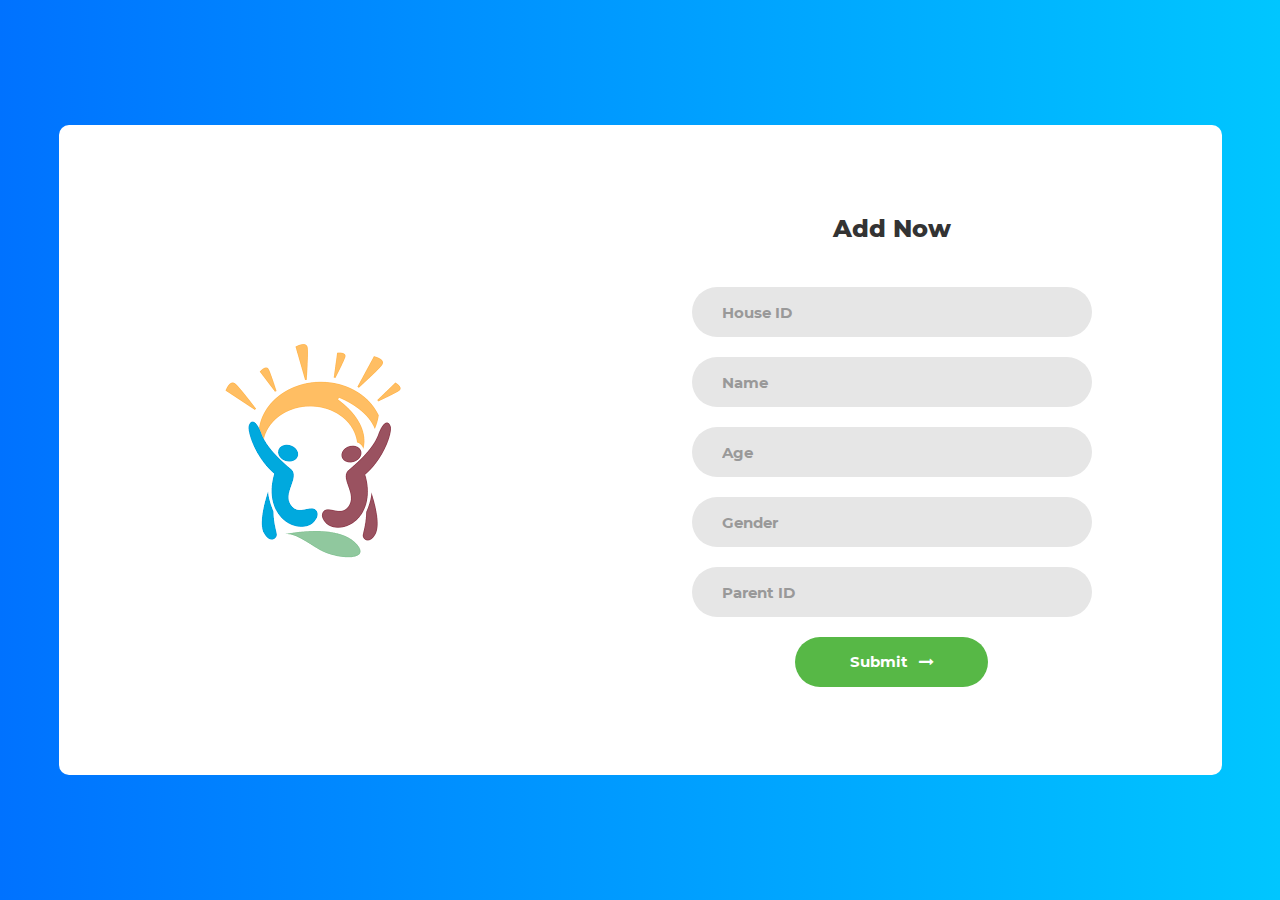
<file: refugee/adminLogin/donorFund/add/index.html>
<!DOCTYPE html>
<html lang="en">
<head>
	<title>Add Form</title>
	<meta charset="UTF-8">
	<meta name="viewport" content="width=device-width, initial-scale=1">
<!--===============================================================================================-->
	<link rel="icon" type="image/png" href="images/icons/favicon.ico"/>
<!--===============================================================================================-->
	<link rel="stylesheet" type="text/css" href="vendor/bootstrap/css/bootstrap.min.css">
<!--===============================================================================================-->
	<link rel="stylesheet" type="text/css" href="fonts/font-awesome-4.7.0/css/font-awesome.min.css">
<!--===============================================================================================-->
	<link rel="stylesheet" type="text/css" href="vendor/animate/animate.css">
<!--===============================================================================================-->
	<link rel="stylesheet" type="text/css" href="vendor/css-hamburgers/hamburgers.min.css">
<!--===============================================================================================-->
	<link rel="stylesheet" type="text/css" href="vendor/select2/select2.min.css">
<!--===============================================================================================-->
	<link rel="stylesheet" type="text/css" href="css/util.css">
	<link rel="stylesheet" type="text/css" href="css/main.css">
<!--===============================================================================================-->
</head>
<body>

	<div class="contact1">
		<div class="container-contact1">
			<div class="contact1-pic js-tilt" data-tilt>
				<img src="images/img-01.png" alt="IMG">
			</div>

			<form class="contact1-form validate-form" action="add.php" method="post"> 
				<span class="contact1-form-title">
				 Add Now
				</span>
				<div class="wrap-input1 validate-input" data-validate = "Valid email is required: ex@abc.xyz">
					<input class="input1" type="text" name="rhouse_id" placeholder="House ID">
					<span class="shadow-input1"></span>
				</div>
				<div class="wrap-input1 validate-input" data-validate = "Valid email is required: ex@abc.xyz">
					<input class="input1" type="text" name="name" placeholder="Name">
					<span class="shadow-input1"></span>
				</div><div class="wrap-input1 validate-input" data-validate = "Valid email is required: ex@abc.xyz">
					<input class="input1" type="integer" name="age" placeholder="Age">
					<span class="shadow-input1"></span>
				</div>
				<div class="wrap-input1 validate-input" data-validate = "Valid email is required: ex@abc.xyz">
					<input class="input1" type="text" name="gender" placeholder="Gender">
					<span class="shadow-input1"></span>
				</div>
				<div class="wrap-input1 validate-input" data-validate = "Valid email is required: ex@abc.xyz">
					<input class="input1" type="integer" name="parent" placeholder="Parent ID">
					<span class="shadow-input1"></span>
				</div>
				
				<div class="container-contact1-form-btn">
					<button class="contact1-form-btn">
						<span>
							Submit
							<i class="fa fa-long-arrow-right" aria-hidden="true"></i>
						</span>
					</button>
				</div>
			</form>
		</div>
	</div>




<!--===============================================================================================-->
	<script src="vendor/jquery/jquery-3.2.1.min.js"></script>
<!--===============================================================================================-->
	<script src="vendor/bootstrap/js/popper.js"></script>
	<script src="vendor/bootstrap/js/bootstrap.min.js"></script>
<!--===============================================================================================-->
	<script src="vendor/select2/select2.min.js"></script>
<!--===============================================================================================-->
	<script src="vendor/tilt/tilt.jquery.min.js"></script>
	<script >
		$('.js-tilt').tilt({
			scale: 1.1
		})
	</script>

<!-- Global site tag (gtag.js) - Google Analytics -->
<script async src="https://www.googletagmanager.com/gtag/js?id=UA-23581568-13"></script>
<script>
  window.dataLayer = window.dataLayer || [];
  function gtag(){dataLayer.push(arguments);}
  gtag('js', new Date());

  gtag('config', 'UA-23581568-13');
</script>

<!--===============================================================================================-->
	<script src="js/main.js"></script>

</body>
</html>
</file>
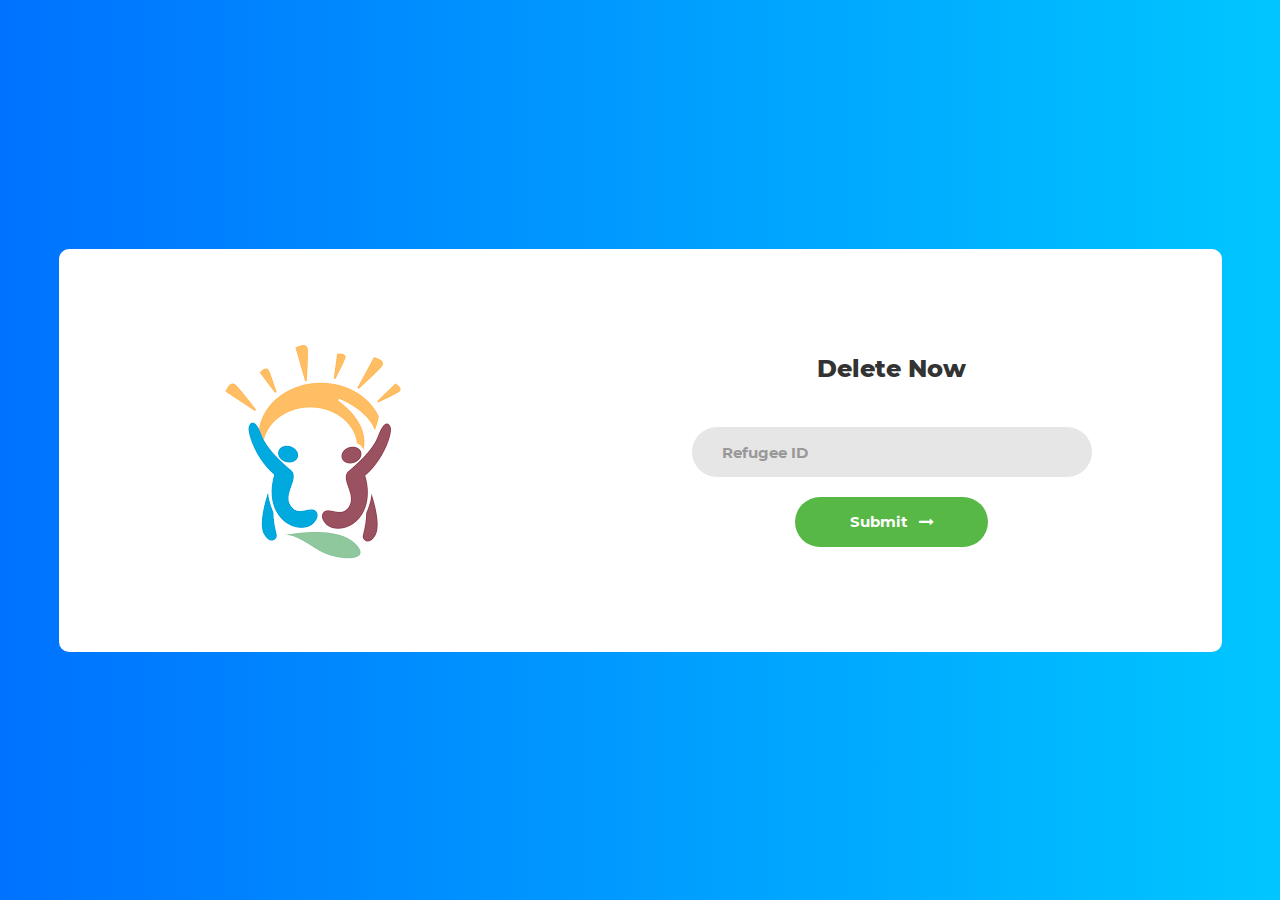
<file: refugee/adminLogin/donorFund/delete/index.html>
<!DOCTYPE html>
<html lang="en">
<head>
	<title>Delete Form</title>
	<meta charset="UTF-8">
	<meta name="viewport" content="width=device-width, initial-scale=1">
<!--===============================================================================================-->
	<link rel="icon" type="image/png" href="images/icons/favicon.ico"/>
<!--===============================================================================================-->
	<link rel="stylesheet" type="text/css" href="vendor/bootstrap/css/bootstrap.min.css">
<!--===============================================================================================-->
	<link rel="stylesheet" type="text/css" href="fonts/font-awesome-4.7.0/css/font-awesome.min.css">
<!--===============================================================================================-->
	<link rel="stylesheet" type="text/css" href="vendor/animate/animate.css">
<!--===============================================================================================-->
	<link rel="stylesheet" type="text/css" href="vendor/css-hamburgers/hamburgers.min.css">
<!--===============================================================================================-->
	<link rel="stylesheet" type="text/css" href="vendor/select2/select2.min.css">
<!--===============================================================================================-->
	<link rel="stylesheet" type="text/css" href="css/util.css">
	<link rel="stylesheet" type="text/css" href="css/main.css">
<!--===============================================================================================-->
</head>
<body>

	<div class="contact1">
		<div class="container-contact1">
			<div class="contact1-pic js-tilt" data-tilt>
				<img src="images/img-01.png" alt="IMG">
			</div>

			<form class="contact1-form validate-form" action="delete.php" method="post"> 
				<span class="contact1-form-title">
				 Delete Now
				</span>
				<div class="wrap-input1 validate-input" data-validate = "Valid email is required: ex@abc.xyz">
					<input class="input1" type="integer" name="refugee_id" placeholder="Refugee ID">
					<span class="shadow-input1"></span>
				</div>

				<div class="container-contact1-form-btn">
					<button class="contact1-form-btn">
						<span>
							Submit
							<i class="fa fa-long-arrow-right" aria-hidden="true"></i>
						</span>
					</button>
				</div>
			</form>
		</div>
	</div>




<!--===============================================================================================-->
	<script src="vendor/jquery/jquery-3.2.1.min.js"></script>
<!--===============================================================================================-->
	<script src="vendor/bootstrap/js/popper.js"></script>
	<script src="vendor/bootstrap/js/bootstrap.min.js"></script>
<!--===============================================================================================-->
	<script src="vendor/select2/select2.min.js"></script>
<!--===============================================================================================-->
	<script src="vendor/tilt/tilt.jquery.min.js"></script>
	<script >
		$('.js-tilt').tilt({
			scale: 1.1
		})
	</script>

<!-- Global site tag (gtag.js) - Google Analytics -->
<script async src="https://www.googletagmanager.com/gtag/js?id=UA-23581568-13"></script>
<script>
  window.dataLayer = window.dataLayer || [];
  function gtag(){dataLayer.push(arguments);}
  gtag('js', new Date());

  gtag('config', 'UA-23581568-13');
</script>

<!--===============================================================================================-->
	<script src="js/main.js"></script>

</body>
</html>
</file>
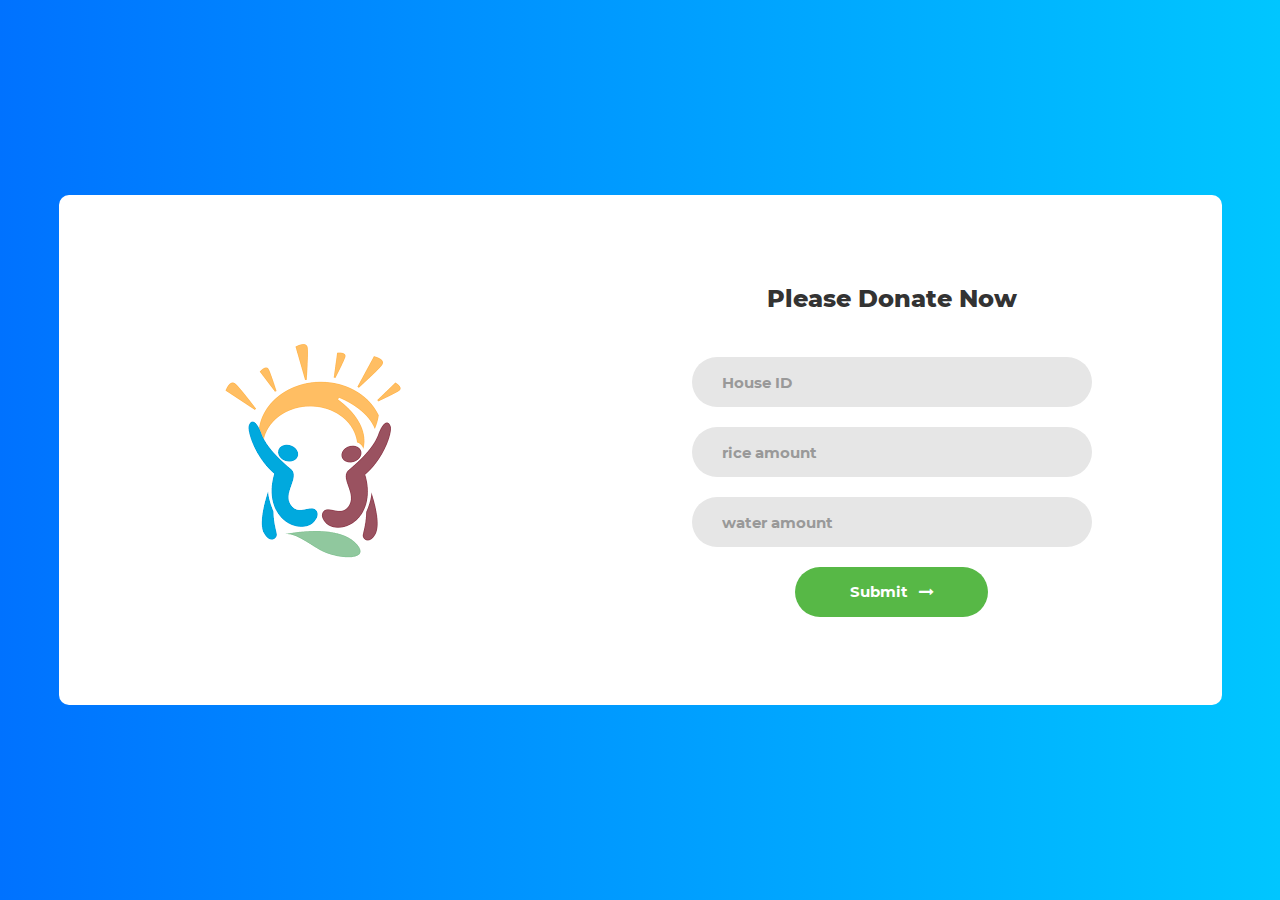
<file: refugee/adminLogin/donorFund/distribute/index.html>
<!DOCTYPE html>
<html lang="en">
<head>
	<title>Distribute Form</title>
	<meta charset="UTF-8">
	<meta name="viewport" content="width=device-width, initial-scale=1">
<!--===============================================================================================-->
	<link rel="icon" type="image/png" href="images/icons/favicon.ico"/>
<!--===============================================================================================-->
	<link rel="stylesheet" type="text/css" href="vendor/bootstrap/css/bootstrap.min.css">
<!--===============================================================================================-->
	<link rel="stylesheet" type="text/css" href="fonts/font-awesome-4.7.0/css/font-awesome.min.css">
<!--===============================================================================================-->
	<link rel="stylesheet" type="text/css" href="vendor/animate/animate.css">
<!--===============================================================================================-->
	<link rel="stylesheet" type="text/css" href="vendor/css-hamburgers/hamburgers.min.css">
<!--===============================================================================================-->
	<link rel="stylesheet" type="text/css" href="vendor/select2/select2.min.css">
<!--===============================================================================================-->
	<link rel="stylesheet" type="text/css" href="css/util.css">
	<link rel="stylesheet" type="text/css" href="css/main.css">
<!--===============================================================================================-->
</head>
<body>

	<div class="contact1">
		<div class="container-contact1">
			<div class="contact1-pic js-tilt" data-tilt>
				<img src="images/img-01.png" alt="IMG">
			</div>

			<form class="contact1-form validate-form" action="distribute.php" method="post"> 
				<span class="contact1-form-title">
					Please Donate Now
				</span>
				<div class="wrap-input1 validate-input" data-validate = "Valid email is required: ex@abc.xyz">
					<input class="input1" type="text" name="hhouse_id" placeholder="House ID">
					<span class="shadow-input1"></span>
				</div>

				<div class="wrap-input1 validate-input" data-validate = "Food amount is required">
					<input class="input1" type="integer" name="rice" placeholder="rice amount">
					<span class="shadow-input1"></span>
				</div>

				<div class="wrap-input1 validate-input" data-validate = "Message is required">
					<input class="input1" type="integer" name="water" placeholder="water amount">
					<span class="shadow-input1"></span>
				</div>

				<div class="container-contact1-form-btn">
					<button class="contact1-form-btn">
						<span>
							Submit
							<i class="fa fa-long-arrow-right" aria-hidden="true"></i>
						</span>
					</button>
				</div>
			</form>
		</div>
	</div>




<!--===============================================================================================-->
	<script src="vendor/jquery/jquery-3.2.1.min.js"></script>
<!--===============================================================================================-->
	<script src="vendor/bootstrap/js/popper.js"></script>
	<script src="vendor/bootstrap/js/bootstrap.min.js"></script>
<!--===============================================================================================-->
	<script src="vendor/select2/select2.min.js"></script>
<!--===============================================================================================-->
	<script src="vendor/tilt/tilt.jquery.min.js"></script>
	<script >
		$('.js-tilt').tilt({
			scale: 1.1
		})
	</script>

<!-- Global site tag (gtag.js) - Google Analytics -->
<script async src="https://www.googletagmanager.com/gtag/js?id=UA-23581568-13"></script>
<script>
  window.dataLayer = window.dataLayer || [];
  function gtag(){dataLayer.push(arguments);}
  gtag('js', new Date());

  gtag('config', 'UA-23581568-13');
</script>

<!--===============================================================================================-->
	<script src="js/main.js"></script>

</body>
</html>
</file>
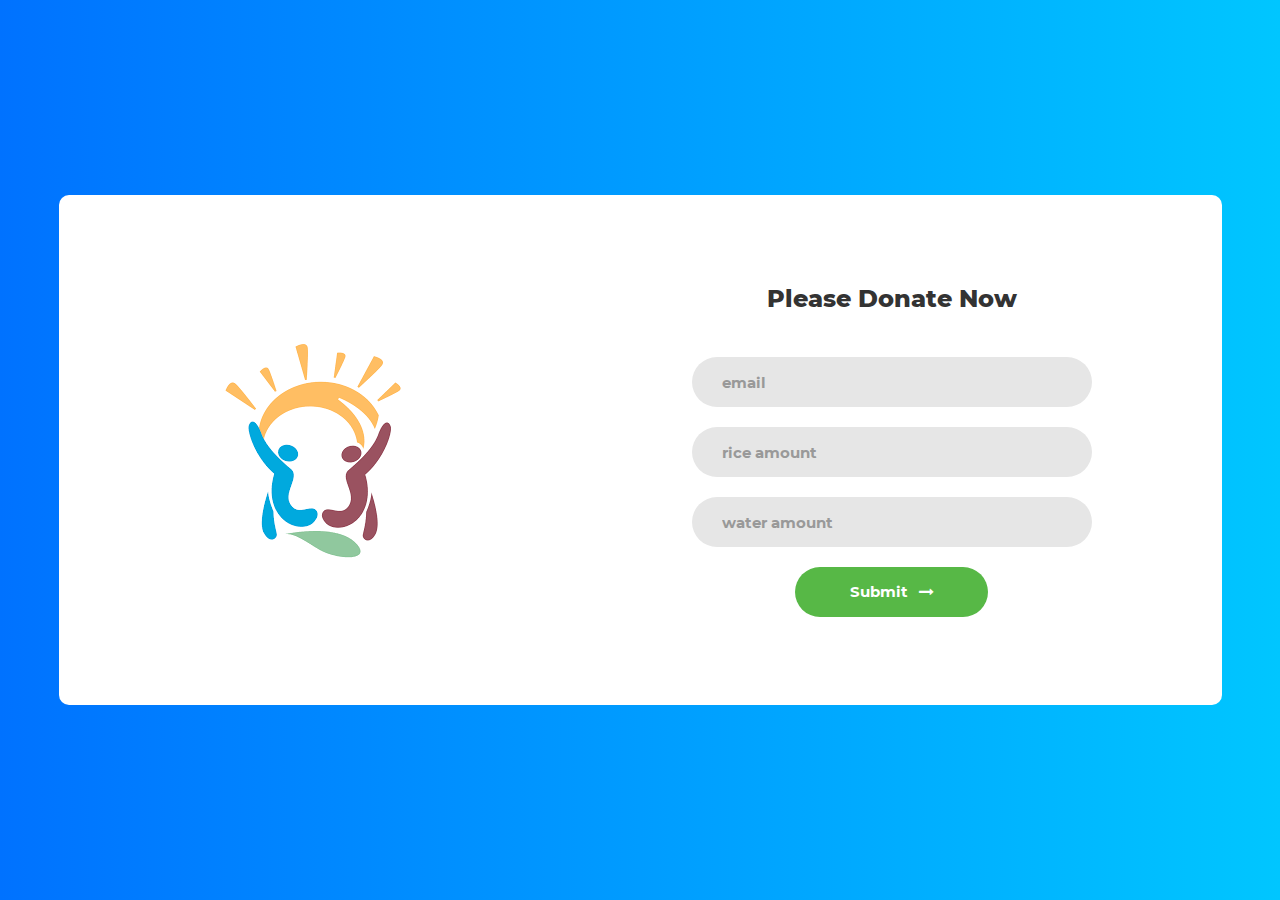
<file: refugee/registration/landing/donate/index.html>
<!DOCTYPE html>
<html lang="en">
<head>
	<title>Donate Form</title>
	<meta charset="UTF-8">
	<meta name="viewport" content="width=device-width, initial-scale=1">
<!--===============================================================================================-->
	<link rel="icon" type="image/png" href="images/icons/favicon.ico"/>
<!--===============================================================================================-->
	<link rel="stylesheet" type="text/css" href="vendor/bootstrap/css/bootstrap.min.css">
<!--===============================================================================================-->
	<link rel="stylesheet" type="text/css" href="fonts/font-awesome-4.7.0/css/font-awesome.min.css">
<!--===============================================================================================-->
	<link rel="stylesheet" type="text/css" href="vendor/animate/animate.css">
<!--===============================================================================================-->
	<link rel="stylesheet" type="text/css" href="vendor/css-hamburgers/hamburgers.min.css">
<!--===============================================================================================-->
	<link rel="stylesheet" type="text/css" href="vendor/select2/select2.min.css">
<!--===============================================================================================-->
	<link rel="stylesheet" type="text/css" href="css/util.css">
	<link rel="stylesheet" type="text/css" href="css/main.css">
<!--===============================================================================================-->
</head>
<body>

	<div class="contact1">
		<div class="container-contact1">
			<div class="contact1-pic js-tilt" data-tilt>
				<img src="images/img-01.png" alt="IMG">
			</div>

			<form class="contact1-form validate-form" action="donation.php" method="post"> 
				<span class="contact1-form-title">
					Please Donate Now
				</span>
				<div class="wrap-input1 validate-input" data-validate = "Valid email is required: ex@abc.xyz">
					<input class="input1" type="text" name="email" placeholder="email">
					<span class="shadow-input1"></span>
				</div>

				<div class="wrap-input1 validate-input" data-validate = "Food amount is required">
					<input class="input1" type="integer" name="rice" placeholder="rice amount">
					<span class="shadow-input1"></span>
				</div>

				<div class="wrap-input1 validate-input" data-validate = "Message is required">
					<input class="input1" type="integer" name="water" placeholder="water amount">
					<span class="shadow-input1"></span>
				</div>

				<div class="container-contact1-form-btn">
					<button class="contact1-form-btn">
						<span>
							Submit
							<i class="fa fa-long-arrow-right" aria-hidden="true"></i>
						</span>
					</button>
				</div>
			</form>
		</div>
	</div>




<!--===============================================================================================-->
	<script src="vendor/jquery/jquery-3.2.1.min.js"></script>
<!--===============================================================================================-->
	<script src="vendor/bootstrap/js/popper.js"></script>
	<script src="vendor/bootstrap/js/bootstrap.min.js"></script>
<!--===============================================================================================-->
	<script src="vendor/select2/select2.min.js"></script>
<!--===============================================================================================-->
	<script src="vendor/tilt/tilt.jquery.min.js"></script>
	<script >
		$('.js-tilt').tilt({
			scale: 1.1
		})
	</script>

<!-- Global site tag (gtag.js) - Google Analytics -->
<script async src="https://www.googletagmanager.com/gtag/js?id=UA-23581568-13"></script>
<script>
  window.dataLayer = window.dataLayer || [];
  function gtag(){dataLayer.push(arguments);}
  gtag('js', new Date());

  gtag('config', 'UA-23581568-13');
</script>

<!--===============================================================================================-->
	<script src="js/main.js"></script>

</body>
</html>
</file>
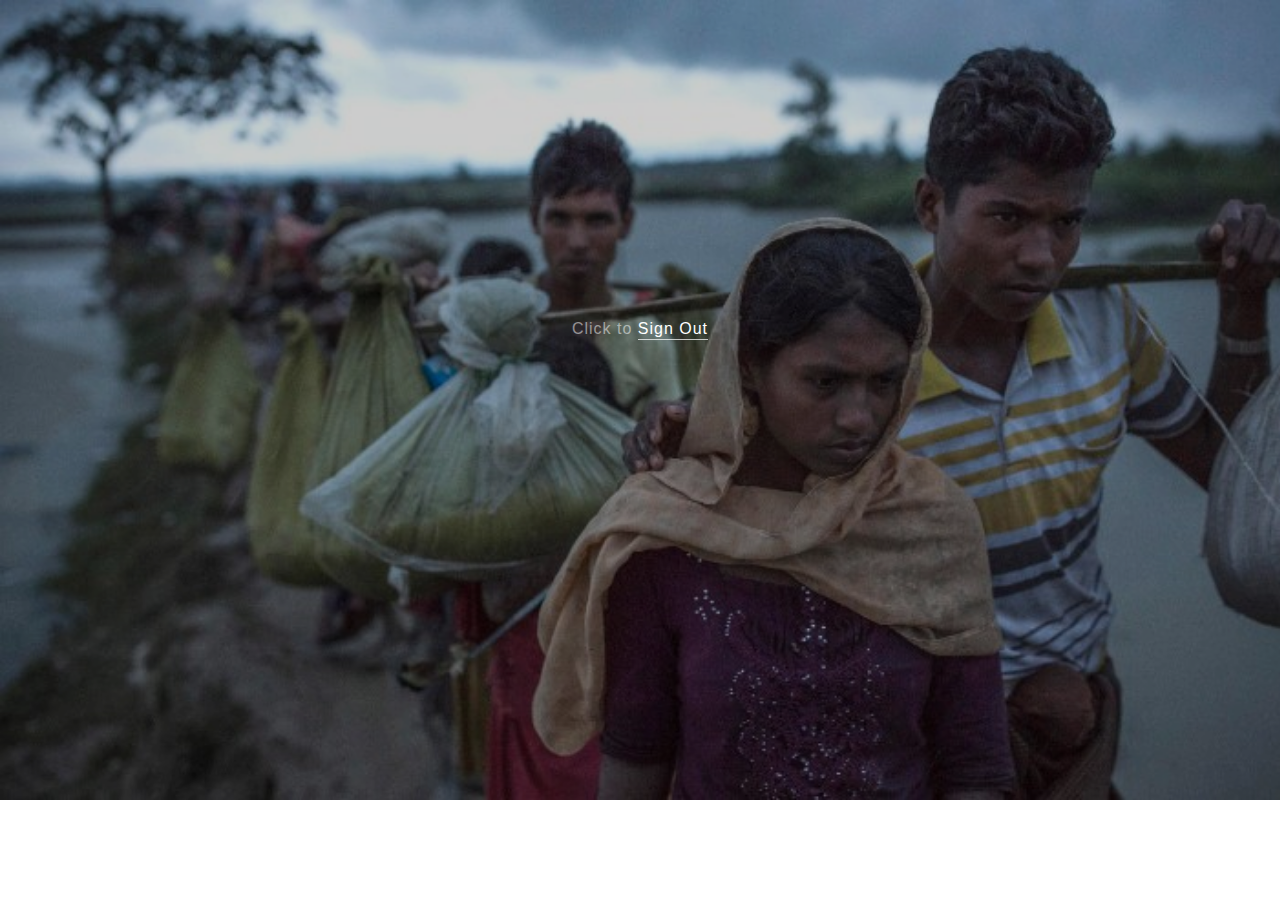
<file: refugee/adminLogin/donorFund/distribute/lastPage/index.html>
<!DOCTYPE html>
<!--[if lt IE 7]>      <html class="no-js lt-ie9 lt-ie8 lt-ie7"> <![endif]-->
<!--[if IE 7]>         <html class="no-js lt-ie9 lt-ie8"> <![endif]-->
<!--[if IE 8]>         <html class="no-js lt-ie9"> <![endif]-->
<!--[if gt IE 8]><!--> <html class="no-js"> <!--<![endif]-->
	<head>
	<meta charset="utf-8">
	<meta http-equiv="X-UA-Compatible" content="IE=edge">
	<title></title>
	<meta name="viewport" content="width=device-width, initial-scale=1">
	<meta name="description" content="Free HTML5 Template by FREEHTML5.CO" />
	<meta name="keywords" content="free html5, free template, free bootstrap, html5, css3, mobile first, responsive" />
	<meta name="author" content="FREEHTML5.CO" />

	<meta property="og:title" content=""/>
	<meta property="og:image" content=""/>
	<meta property="og:url" content=""/>
	<meta property="og:site_name" content=""/>
	<meta property="og:description" content=""/>
	<meta name="twitter:title" content="" />
	<meta name="twitter:image" content="" />
	<meta name="twitter:url" content="" />
	<meta name="twitter:card" content="" />

	<!-- Place favicon.ico and apple-touch-icon.png in the root directory -->
	<link rel="shortcut icon" href="favicon.ico">

	<!-- <link href='https://fonts.googleapis.com/css?family=Open+Sans:400,700,300' rel='stylesheet' type='text/css'> -->
	
	<!-- Animate.css -->
	<link rel="stylesheet" href="css/animate.css">
	<!-- Icomoon Icon Fonts-->
	<link rel="stylesheet" href="css/icomoon.css">
	<!-- Bootstrap  -->
	<link rel="stylesheet" href="css/bootstrap.css">
	<!-- Superfish -->
	<link rel="stylesheet" href="css/superfish.css">
	<!-- Magnific Popup -->
	<link rel="stylesheet" href="css/magnific-popup.css">
	
	<link rel="stylesheet" href="css/style.css">


	<!-- Modernizr JS -->
	<script src="js/modernizr-2.6.2.min.js"></script>
	<!-- FOR IE9 below -->
	<!--[if lt IE 9]>
	<script src="js/respond.min.js"></script>
	<![endif]-->

	</head>
	<body>
		<div id="fh5co-wrapper">
		<div id="fh5co-page">
	
		<div class="fh5co-hero">
			<div class="fh5co-overlay"></div>
			<div class="fh5co-cover text-center" data-stellar-background-ratio="0.5" style="background-image: url(images/img2.jpg);">
				<div class="desc">
					<div class="container">
						<div class="col-md-10 col-md-offset-1">
							<div class="animate-box">
								<h2>Distribution Successfull!!</h2>
							</div>
							<p>Click to <a href="logout.php" target="_blank" class="fh5co-site-name">Sign Out</a></p>
						</div>
					</div>
				</div>
			</div>

		</div>

		<!-- end:header-top -->

			
	</div>
	<!-- END fh5co-page -->

	</div>
	<!-- END fh5co-wrapper -->

	<!-- jQuery -->


	<script src="js/jquery.min.js"></script>
	<!-- jQuery Easing -->
	<script src="js/jquery.easing.1.3.js"></script>
	<!-- Bootstrap -->
	<script src="js/bootstrap.min.js"></script>
	<!-- Waypoints -->
	<script src="js/jquery.waypoints.min.js"></script>
	<script src="js/sticky.js"></script>

	<!-- Stellar -->
	<script src="js/jquery.stellar.min.js"></script>
	<!-- Superfish -->
	<script src="js/hoverIntent.js"></script>
	<script src="js/superfish.js"></script>
	<!-- Magnific Popup -->
	<script src="js/jquery.magnific-popup.min.js"></script>
	<script src="js/magnific-popup-options.js"></script>
	
	<!-- Main JS -->
	<script src="js/main.js"></script>

	</body>
</html>
</file>
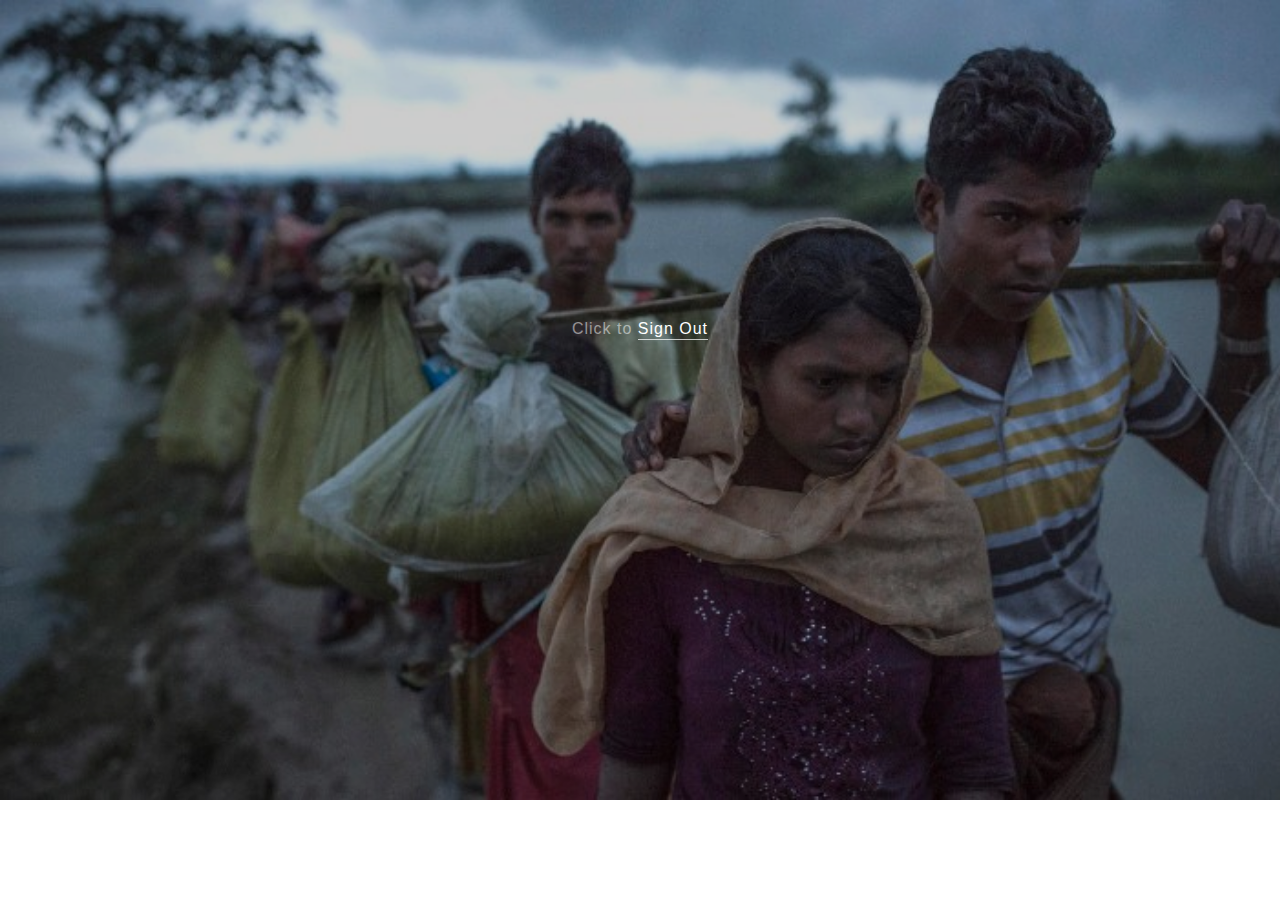
<file: refugee/registration/landing/donate/lastPage/index.html>
<!DOCTYPE html>
<!--[if lt IE 7]>      <html class="no-js lt-ie9 lt-ie8 lt-ie7"> <![endif]-->
<!--[if IE 7]>         <html class="no-js lt-ie9 lt-ie8"> <![endif]-->
<!--[if IE 8]>         <html class="no-js lt-ie9"> <![endif]-->
<!--[if gt IE 8]><!--> <html class="no-js"> <!--<![endif]-->
	<head>
	<meta charset="utf-8">
	<meta http-equiv="X-UA-Compatible" content="IE=edge">
	<title></title>
	<meta name="viewport" content="width=device-width, initial-scale=1">
	<meta name="description" content="Free HTML5 Template by FREEHTML5.CO" />
	<meta name="keywords" content="free html5, free template, free bootstrap, html5, css3, mobile first, responsive" />
	<meta name="author" content="FREEHTML5.CO" />

	<meta property="og:title" content=""/>
	<meta property="og:image" content=""/>
	<meta property="og:url" content=""/>
	<meta property="og:site_name" content=""/>
	<meta property="og:description" content=""/>
	<meta name="twitter:title" content="" />
	<meta name="twitter:image" content="" />
	<meta name="twitter:url" content="" />
	<meta name="twitter:card" content="" />

	<!-- Place favicon.ico and apple-touch-icon.png in the root directory -->
	<link rel="shortcut icon" href="favicon.ico">

	<!-- <link href='https://fonts.googleapis.com/css?family=Open+Sans:400,700,300' rel='stylesheet' type='text/css'> -->
	
	<!-- Animate.css -->
	<link rel="stylesheet" href="css/animate.css">
	<!-- Icomoon Icon Fonts-->
	<link rel="stylesheet" href="css/icomoon.css">
	<!-- Bootstrap  -->
	<link rel="stylesheet" href="css/bootstrap.css">
	<!-- Superfish -->
	<link rel="stylesheet" href="css/superfish.css">
	<!-- Magnific Popup -->
	<link rel="stylesheet" href="css/magnific-popup.css">
	
	<link rel="stylesheet" href="css/style.css">


	<!-- Modernizr JS -->
	<script src="js/modernizr-2.6.2.min.js"></script>
	<!-- FOR IE9 below -->
	<!--[if lt IE 9]>
	<script src="js/respond.min.js"></script>
	<![endif]-->

	</head>
	<body>
		<div id="fh5co-wrapper">
		<div id="fh5co-page">
	
		<div class="fh5co-hero">
			<div class="fh5co-overlay"></div>
			<div class="fh5co-cover text-center" data-stellar-background-ratio="0.5" style="background-image: url(images/img2.jpg);">
				<div class="desc">
					<div class="container">
						<div class="col-md-10 col-md-offset-1">
							<div class="animate-box">
								<h2>Thanks for your Donation!!</h2>
							</div>
							<p>Click to <a href="logout.php" target="_blank" class="fh5co-site-name">Sign Out</a></p>
						</div>
					</div>
				</div>
			</div>

		</div>

		<!-- end:header-top -->

			
	</div>
	<!-- END fh5co-page -->

	</div>
	<!-- END fh5co-wrapper -->

	<!-- jQuery -->


	<script src="js/jquery.min.js"></script>
	<!-- jQuery Easing -->
	<script src="js/jquery.easing.1.3.js"></script>
	<!-- Bootstrap -->
	<script src="js/bootstrap.min.js"></script>
	<!-- Waypoints -->
	<script src="js/jquery.waypoints.min.js"></script>
	<script src="js/sticky.js"></script>

	<!-- Stellar -->
	<script src="js/jquery.stellar.min.js"></script>
	<!-- Superfish -->
	<script src="js/hoverIntent.js"></script>
	<script src="js/superfish.js"></script>
	<!-- Magnific Popup -->
	<script src="js/jquery.magnific-popup.min.js"></script>
	<script src="js/magnific-popup-options.js"></script>
	
	<!-- Main JS -->
	<script src="js/main.js"></script>

	</body>
</html>
</file>
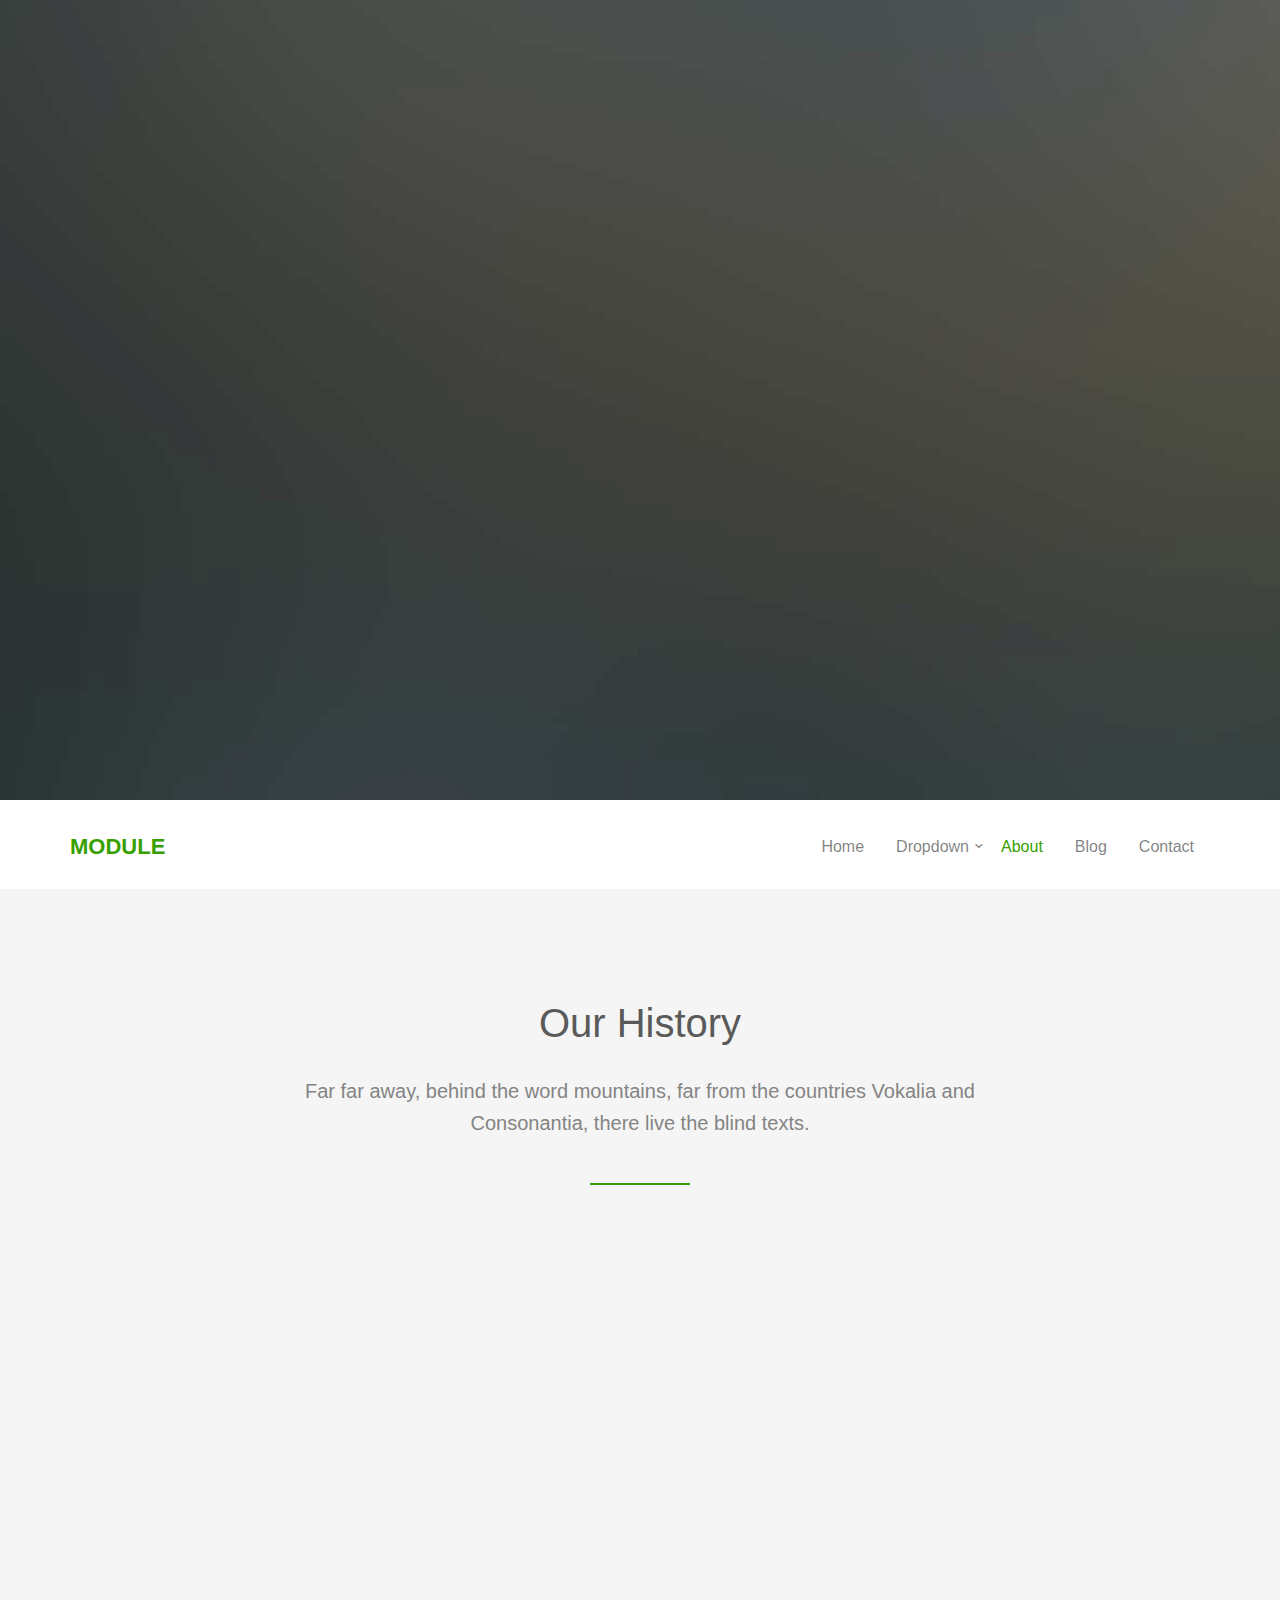
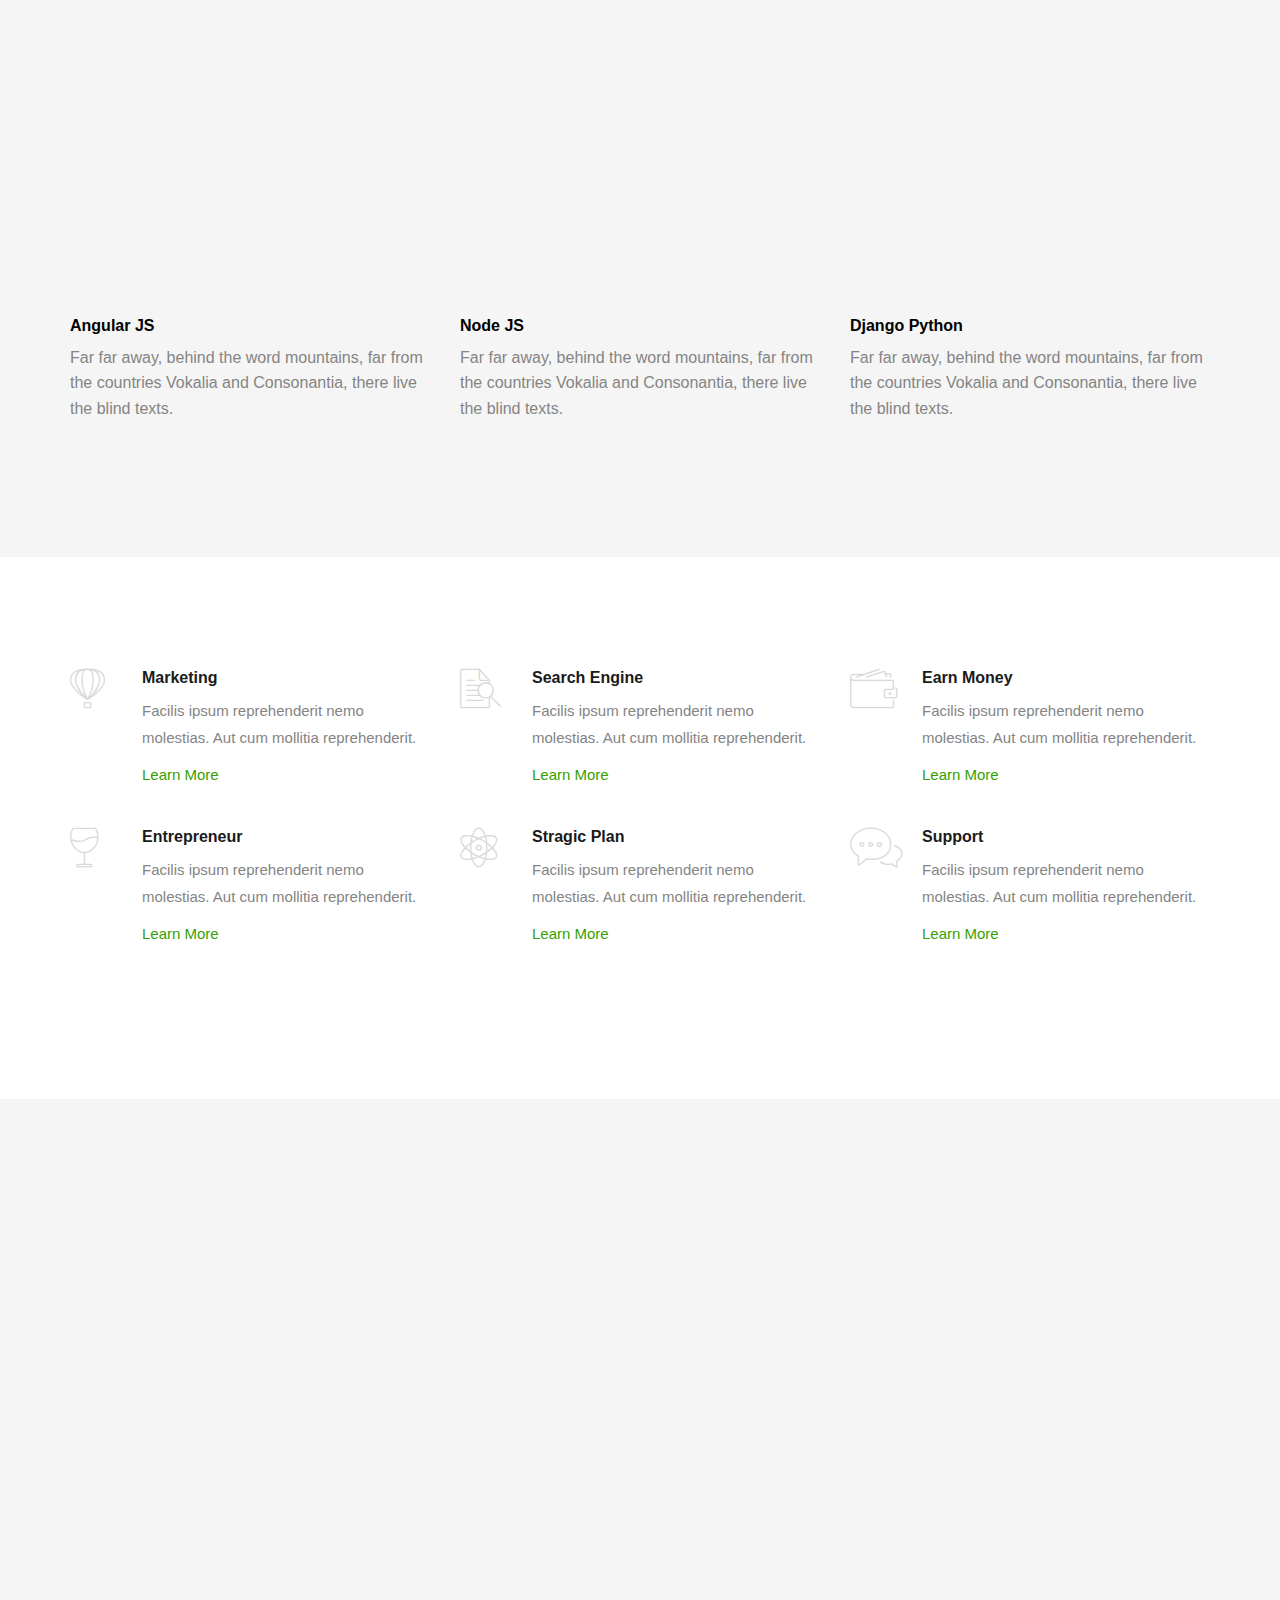
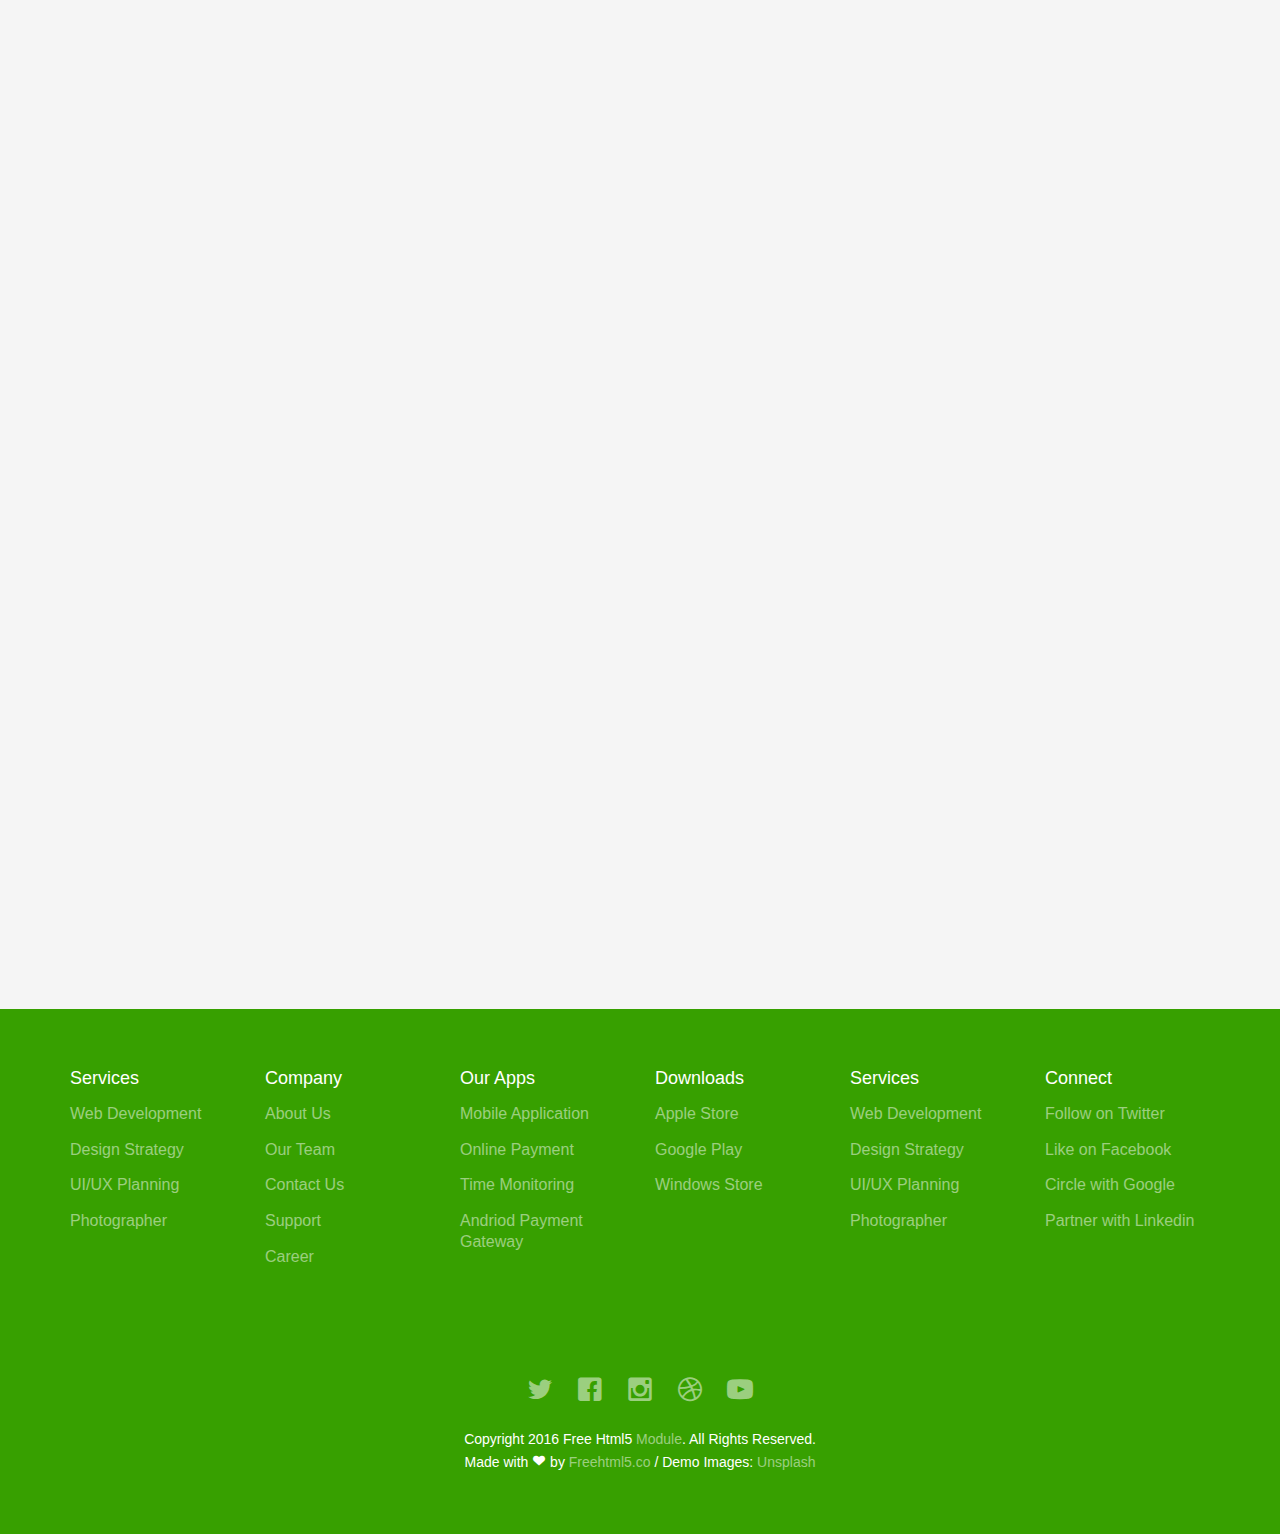
<file: refugee/adminLogin/donorFund/distribute/lastPage/about.html>
<!DOCTYPE html>
<!--[if lt IE 7]>      <html class="no-js lt-ie9 lt-ie8 lt-ie7"> <![endif]-->
<!--[if IE 7]>         <html class="no-js lt-ie9 lt-ie8"> <![endif]-->
<!--[if IE 8]>         <html class="no-js lt-ie9"> <![endif]-->
<!--[if gt IE 8]><!--> <html class="no-js"> <!--<![endif]-->
	<head>
	<meta charset="utf-8">
	<meta http-equiv="X-UA-Compatible" content="IE=edge">
	<title>Module &mdash; 100% Free Fully Responsive HTML5 Template by FREEHTML5.co</title>
	<meta name="viewport" content="width=device-width, initial-scale=1">
	<meta name="description" content="Free HTML5 Template by FREEHTML5.CO" />
	<meta name="keywords" content="free html5, free template, free bootstrap, html5, css3, mobile first, responsive" />
	<meta name="author" content="FREEHTML5.CO" />

  <!-- 
	//////////////////////////////////////////////////////

	FREE HTML5 TEMPLATE 
	DESIGNED & DEVELOPED by FREEHTML5.CO
		
	Website: 		http://freehtml5.co/
	Email: 			info@freehtml5.co
	Twitter: 		http://twitter.com/fh5co
	Facebook: 		https://www.facebook.com/fh5co

	//////////////////////////////////////////////////////
	 -->

  	<!-- Facebook and Twitter integration -->
	<meta property="og:title" content=""/>
	<meta property="og:image" content=""/>
	<meta property="og:url" content=""/>
	<meta property="og:site_name" content=""/>
	<meta property="og:description" content=""/>
	<meta name="twitter:title" content="" />
	<meta name="twitter:image" content="" />
	<meta name="twitter:url" content="" />
	<meta name="twitter:card" content="" />

	<!-- Place favicon.ico and apple-touch-icon.png in the root directory -->
	<link rel="shortcut icon" href="favicon.ico">

	<!-- <link href='https://fonts.googleapis.com/css?family=Open+Sans:400,700,300' rel='stylesheet' type='text/css'> -->
	
	<!-- Animate.css -->
	<link rel="stylesheet" href="css/animate.css">
	<!-- Icomoon Icon Fonts-->
	<link rel="stylesheet" href="css/icomoon.css">
	<!-- Bootstrap  -->
	<link rel="stylesheet" href="css/bootstrap.css">
	<!-- Superfish -->
	<link rel="stylesheet" href="css/superfish.css">
	<!-- Magnific Popup -->
	<link rel="stylesheet" href="css/magnific-popup.css">

	<link rel="stylesheet" href="css/style.css">


	<!-- Modernizr JS -->
	<script src="js/modernizr-2.6.2.min.js"></script>
	<!-- FOR IE9 below -->
	<!--[if lt IE 9]>
	<script src="js/respond.min.js"></script>
	<![endif]-->

	</head>
	<body>
		<div id="fh5co-wrapper">
		<div id="fh5co-page">
	
		<div class="fh5co-hero">
			<div class="fh5co-overlay"></div>
			<div class="fh5co-cover text-center" data-stellar-background-ratio="0.5" style="background-image: url(images/cover_bg_1.jpg);">
				<div class="desc animate-box">
					<div class="container">
						<div class="col-md-10 col-md-offset-1">

							<a href="index.html" id="main-logo">Module</a>
							<div class="animate-box">
								<h2>About Module</h2>
								<p>HandCrafted by <a href="http://frehtml5.co/" target="_blank" class="fh5co-site-name">FreeHTML5.co</a></p>
								<p><a class="btn btn-primary btn-lg" href="#">Get Started</a></p>
							</div>
						</div>
					</div>
				</div>
			</div>

		</div>

		<header id="fh5co-header-section" class="sticky-banner">
			<div class="container">
				<div class="nav-header">
					<a href="#" class="js-fh5co-nav-toggle fh5co-nav-toggle dark"><i></i></a>
					<h1 id="fh5co-logo"><a href="index.html">Module</a></h1>
					<!-- START #fh5co-menu-wrap -->
					<nav id="fh5co-menu-wrap" role="navigation">
						<ul class="sf-menu" id="fh5co-primary-menu">
							<li><a href="index.html">Home</a></li>
							<li>
								<a href="#" class="fh5co-sub-ddown">Dropdown</a>
								<ul class="fh5co-sub-menu">
									<li><a href="#">Web Design</a></li>
									<li><a href="#">CSS3 &amp; HTML5</a></li>
									<li><a href="#">Angular JS</a></li>
									<li><a href="#">Node JS</a></li>
									<li><a href="#">Django &amp; Python</a></li>
								</ul>
							</li>
							<li class="active"><a href="about.html">About</a></li>
							<li><a href="blog.html">Blog</a></li>
							<li><a href="contact.html">Contact</a></li>
						</ul>
					</nav>
				</div>
			</div>
		</header>

		<!-- end:header-top -->


		<div id="fh5co-feature-product" class="fh5co-section-gray">
			<div class="container">
				<div class="row">
					<div class="col-md-8 col-md-offset-2 text-center heading-section">
						<h3>Our History</h3>
						<p>Far far away, behind the word mountains, far from the countries Vokalia and Consonantia, there live the blind texts.</p>
					</div>
				</div>

				<div class="row row-bottom-padded-md">
					<div class="col-md-12 text-center animate-box">
						<p><img src="images/cover_bg_1.jpg" alt="Free HTML5 Bootstrap Template" class="img-responsive img-rounded"></p>
					</div>
					
				</div>
				<div class="row">
					<div class="col-md-4">
						<div class="feature-text">
							<h3>Angular JS</h3>
							<p>Far far away, behind the word mountains, far from the countries Vokalia and Consonantia, there live the blind texts.</p>
						</div>
					</div>
					<div class="col-md-4">
						<div class="feature-text">
							<h3>Node JS</h3>
							<p>Far far away, behind the word mountains, far from the countries Vokalia and Consonantia, there live the blind texts.</p>
						</div>
					</div>
					<div class="col-md-4">
						<div class="feature-text">
							<h3>Django Python</h3>
							<p>Far far away, behind the word mountains, far from the countries Vokalia and Consonantia, there live the blind texts.</p>
						</div>
					</div>
				</div>

				
			</div>
		</div>

		<div id="fh5co-features">
			<div class="container">
				<div class="row">
					<div class="col-md-4">

						<div class="feature-left">
							<span class="icon">
								<i class="icon-hotairballoon"></i>
							</span>
							<div class="feature-copy">
								<h3>Marketing</h3>
								<p>Facilis ipsum reprehenderit nemo molestias. Aut cum mollitia reprehenderit.</p>
								<p><a href="#">Learn More</a></p>
							</div>
						</div>

					</div>

					<div class="col-md-4">
						<div class="feature-left">
							<span class="icon">
								<i class="icon-search"></i>
							</span>
							<div class="feature-copy">
								<h3>Search Engine</h3>
								<p>Facilis ipsum reprehenderit nemo molestias. Aut cum mollitia reprehenderit.</p>
								<p><a href="#">Learn More</a></p>
							</div>
						</div>

					</div>
					<div class="col-md-4">
						<div class="feature-left">
							<span class="icon">
								<i class="icon-wallet"></i>
							</span>
							<div class="feature-copy">
								<h3>Earn Money</h3>
								<p>Facilis ipsum reprehenderit nemo molestias. Aut cum mollitia reprehenderit.</p>
								<p><a href="#">Learn More</a></p>
							</div>
						</div>
					</div>
				</div>


				<div class="row">
					<div class="col-md-4">

						<div class="feature-left">
							<span class="icon">
								<i class="icon-wine"></i>
							</span>
							<div class="feature-copy">
								<h3>Entrepreneur</h3>
								<p>Facilis ipsum reprehenderit nemo molestias. Aut cum mollitia reprehenderit.</p>
								<p><a href="#">Learn More</a></p>
							</div>
						</div>

					</div>

					<div class="col-md-4">
						<div class="feature-left">
							<span class="icon">
								<i class="icon-genius"></i>
							</span>
							<div class="feature-copy">
								<h3>Stragic Plan</h3>
								<p>Facilis ipsum reprehenderit nemo molestias. Aut cum mollitia reprehenderit.</p>
								<p><a href="#">Learn More</a></p>
							</div>
						</div>

					</div>
					<div class="col-md-4">
						<div class="feature-left">
							<span class="icon">
								<i class="icon-chat"></i>
							</span>
							<div class="feature-copy">
								<h3>Support</h3>
								<p>Facilis ipsum reprehenderit nemo molestias. Aut cum mollitia reprehenderit.</p>
								<p><a href="#">Learn More</a></p>
							</div>
						</div>
					</div>
				</div>
			</div>
		</div>

		<div class="fh5co-content-section fh5co-section-gray">
			<div class="container">
				<div class="row row-bottom-padded-md">
					<div class="col-md-8 col-md-offset-2 text-center heading-section animate-box">
						<h3>Our Team</h3>
						<p>Lorem ipsum dolor sit amet, consectetur adipisicing elit. Velit est facilis maiores, perspiciatis accusamus asperiores sint consequuntur debitis.</p>
					</div>
				</div>
			</div>
			<div class="container">
				<div class="row">
					<div class="col-md-4">
						<div class="fh5co-team text-center animate-box">
							<figure>
								<img src="images/person_1.jpg" alt="user">
							</figure>
							<p>Jean Doe, XYZ Co. <br> <span class="text-mute">Designer</span></p>
							<blockquote>
								<p>Far far away, behind the word mountains, far from the countries Vokalia and Consonantia, there live the blind texts. Far far away, behind the word mountains, far from the countries Vokalia and Consonantia, there live the blind texts.</p>
							</blockquote>
							

						</div>
					</div>
					<div class="col-md-4">
						<div class="fh5co-team text-center animate-box">
							<figure>
								<img src="images/person_2.jpg" alt="user">
							</figure>
							<p>Jean Doe, XYZ Co. <br> <span class="text-mute">Developer</span></p>
							<blockquote>
								<p>Far far away, behind the word mountains, far from the countries Vokalia and Consonantia, there live the blind texts. Far far away, behind the word mountains, far from the countries Vokalia and Consonantia, there live the blind texts.</p>
							</blockquote>
							
						</div>
					</div>
					<div class="col-md-4">
						<div class="fh5co-team text-center animate-box">
							<figure>
								<img src="images/person_3.jpg" alt="user">
							</figure>
							<p>Jean Doe, XYZ Co. <br> <span class="text-mute">Photographer</span></p>
							<blockquote>
								<p>Far far away, behind the word mountains, far from the countries Vokalia and Consonantia, there live the blind texts. Far far away, behind the word mountains, far from the countries Vokalia and Consonantia, there live the blind texts.</p>
							</blockquote>
							
						</div>
					</div>
				</div>


				<div class="row">
					<div class="col-md-4">
						<div class="fh5co-team text-center animate-box">
							<figure>
								<img src="images/person_1.jpg" alt="user">
							</figure>
							<p>Jean Doe, XYZ Co. <br> <span class="text-mute">Designer</span></p>
							<blockquote>
								<p>Far far away, behind the word mountains, far from the countries Vokalia and Consonantia, there live the blind texts. Far far away, behind the word mountains, far from the countries Vokalia and Consonantia, there live the blind texts.</p>
							</blockquote>
							

						</div>
					</div>
					<div class="col-md-4">
						<div class="fh5co-team text-center animate-box">
							<figure>
								<img src="images/person_2.jpg" alt="user">
							</figure>
							<p>Jean Doe, XYZ Co. <br> <span class="text-mute">Developer</span></p>
							<blockquote>
								<p>Far far away, behind the word mountains, far from the countries Vokalia and Consonantia, there live the blind texts. Far far away, behind the word mountains, far from the countries Vokalia and Consonantia, there live the blind texts.</p>
							</blockquote>
							
						</div>
					</div>
					<div class="col-md-4">
						<div class="fh5co-team text-center animate-box">
							<figure>
								<img src="images/person_3.jpg" alt="user">
							</figure>
							<p>Jean Doe, XYZ Co. <br> <span class="text-mute">Photographer</span></p>
							<blockquote>
								<p>Far far away, behind the word mountains, far from the countries Vokalia and Consonantia, there live the blind texts. Far far away, behind the word mountains, far from the countries Vokalia and Consonantia, there live the blind texts.</p>
							</blockquote>
							
						</div>
					</div>
				</div>
			</div>
		</div>
		<!-- fh5co-content-section -->

		
		

	
		<footer>
			<div id="footer">
				<div class="container">
					<div class="row row-bottom-padded-md">
						<div class="col-md-2 col-sm-2 col-xs-12 fh5co-footer-link">
							<h3>Services</h3>
							<ul>
								<li><a href="#">Web Development</a></li>
								<li><a href="#">Design Strategy</a></li>
								<li><a href="#">UI/UX Planning</a></li>
								<li><a href="#">Photographer</a></li>
							</ul>
						</div>
						<div class="col-md-2 col-sm-2 col-xs-12 fh5co-footer-link">
							<h3>Company</h3>
							<ul>
								<li><a href="#">About Us</a></li>
								<li><a href="#">Our Team</a></li>
								<li><a href="#">Contact Us</a></li>
								<li><a href="#">Support</a></li>
								<li><a href="#">Career</a></li>
							</ul>
						</div>
						<div class="col-md-2 col-sm-2 col-xs-12 fh5co-footer-link">
							<h3>Our Apps</h3>
							<ul>
								<li><a href="#">Mobile Application</a></li>
								<li><a href="#">Online Payment</a></li>
								<li><a href="#">Time Monitoring</a></li>
								<li><a href="#">Andriod Payment Gateway</a></li>
							</ul>
						</div>
						<div class="col-md-2 col-sm-2 col-xs-12 fh5co-footer-link">
							<h3>Downloads</h3>
							<ul>
								<li><a href="#">Apple Store</a></li>
								<li><a href="#">Google Play</a></li>
								<li><a href="#">Windows Store</a></li>
							</ul>
						</div>
						<div class="col-md-2 col-sm-2 col-xs-12 fh5co-footer-link">
							<h3>Services</h3>
							<ul>
								<li><a href="#">Web Development</a></li>
								<li><a href="#">Design Strategy</a></li>
								<li><a href="#">UI/UX Planning</a></li>
								<li><a href="#">Photographer</a></li>
							</ul>
						</div>
						<div class="col-md-2 col-sm-2 col-xs-12 fh5co-footer-link">
							<h3>Connect</h3>
							<ul>
								<li><a href="#">Follow on Twitter</a></li>
								<li><a href="#">Like on Facebook</a></li>
								<li><a href="#">Circle with Google</a></li>
								<li><a href="#">Partner with Linkedin</a></li>
							</ul>
						</div>
					</div>
					<div class="row">
						<div class="col-md-6 col-md-offset-3 text-center">
							<p class="fh5co-social-icons">
								<a href="#"><i class="icon-twitter2"></i></a>
								<a href="#"><i class="icon-facebook2"></i></a>
								<a href="#"><i class="icon-instagram"></i></a>
								<a href="#"><i class="icon-dribbble2"></i></a>
								<a href="#"><i class="icon-youtube"></i></a>
							</p>
							<p>Copyright 2016 Free Html5 <a href="#">Module</a>. All Rights Reserved. <br>Made with <i class="icon-heart3"></i> by <a href="http://freehtml5.co/" target="_blank">Freehtml5.co</a> / Demo Images: <a href="https://unsplash.com/" target="_blank">Unsplash</a></p>
						</div>
					</div>
				</div>
			</div>
		</footer>

	

	</div>
	<!-- END fh5co-page -->

	</div>
	<!-- END fh5co-wrapper -->

	<!-- jQuery -->


	<script src="js/jquery.min.js"></script>
	<!-- jQuery Easing -->
	<script src="js/jquery.easing.1.3.js"></script>
	<!-- Bootstrap -->
	<script src="js/bootstrap.min.js"></script>
	<!-- Waypoints -->
	<script src="js/jquery.waypoints.min.js"></script>
	<script src="js/sticky.js"></script>

	<!-- Stellar -->
	<script src="js/jquery.stellar.min.js"></script>
	<!-- Superfish -->
	<script src="js/hoverIntent.js"></script>
	<script src="js/superfish.js"></script>
	<!-- Magnific Popup -->
	<script src="js/jquery.magnific-popup.min.js"></script>
	<script src="js/magnific-popup-options.js"></script>
	
	<!-- Main JS -->
	<script src="js/main.js"></script>

	</body>
</html>
</file>
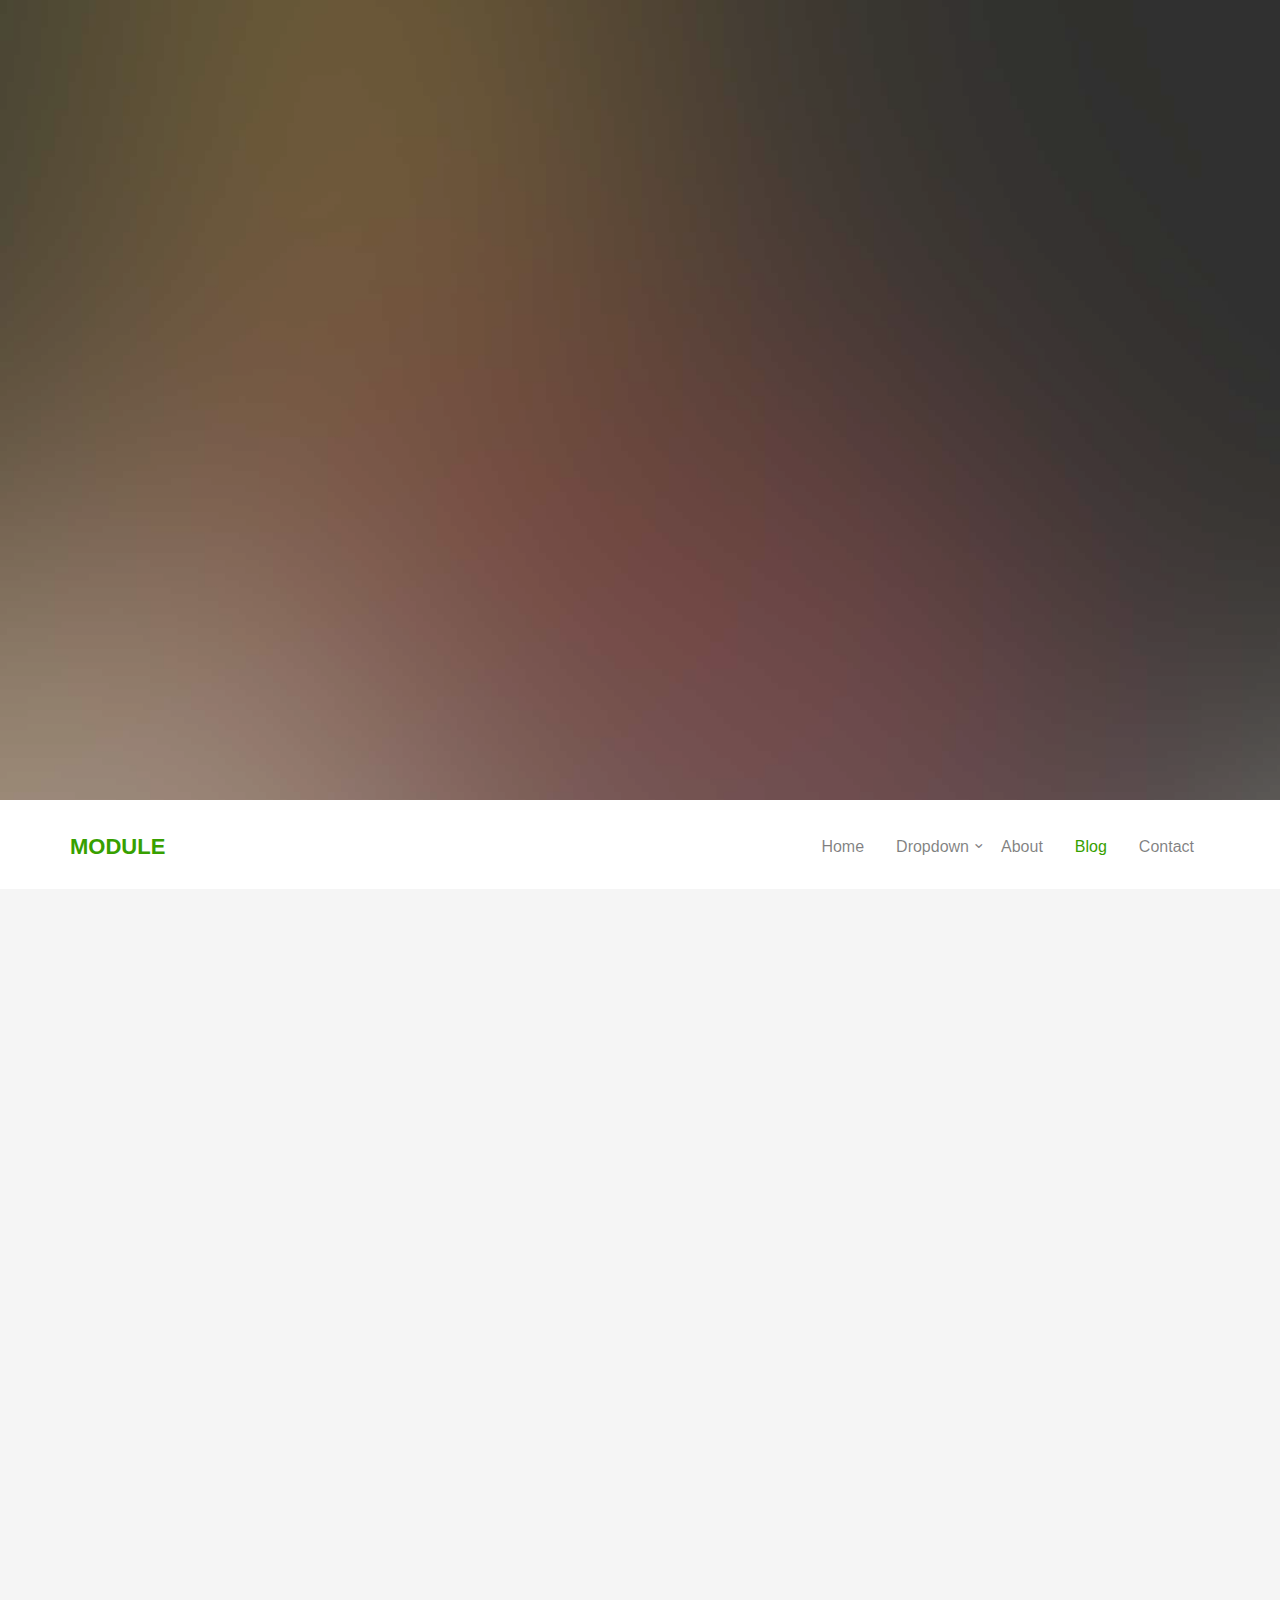
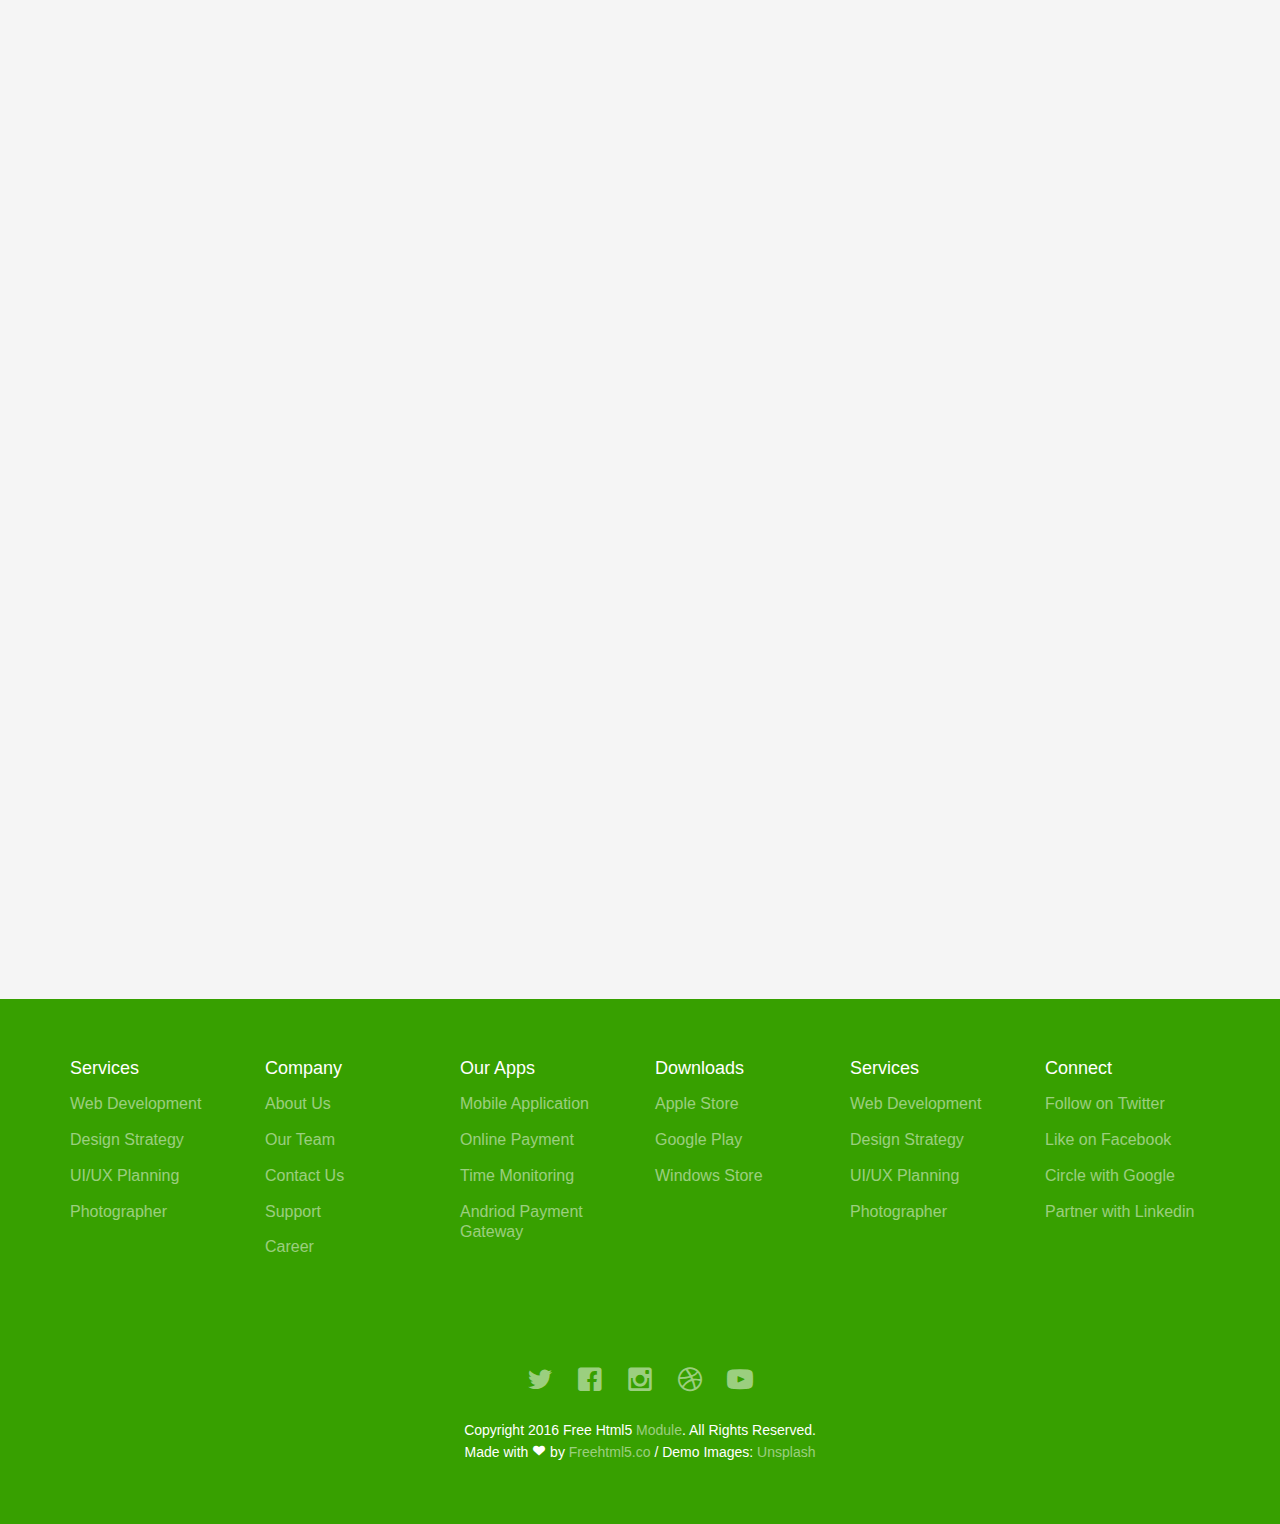
<file: refugee/adminLogin/donorFund/distribute/lastPage/blog.html>
<!DOCTYPE html>
<!--[if lt IE 7]>      <html class="no-js lt-ie9 lt-ie8 lt-ie7"> <![endif]-->
<!--[if IE 7]>         <html class="no-js lt-ie9 lt-ie8"> <![endif]-->
<!--[if IE 8]>         <html class="no-js lt-ie9"> <![endif]-->
<!--[if gt IE 8]><!--> <html class="no-js"> <!--<![endif]-->
	<head>
	<meta charset="utf-8">
	<meta http-equiv="X-UA-Compatible" content="IE=edge">
	<title>Module &mdash; 100% Free Fully Responsive HTML5 Template by FREEHTML5.co</title>
	<meta name="viewport" content="width=device-width, initial-scale=1">
	<meta name="description" content="Free HTML5 Template by FREEHTML5.CO" />
	<meta name="keywords" content="free html5, free template, free bootstrap, html5, css3, mobile first, responsive" />
	<meta name="author" content="FREEHTML5.CO" />

  <!-- 
	//////////////////////////////////////////////////////

	FREE HTML5 TEMPLATE 
	DESIGNED & DEVELOPED by FREEHTML5.CO
		
	Website: 		http://freehtml5.co/
	Email: 			info@freehtml5.co
	Twitter: 		http://twitter.com/fh5co
	Facebook: 		https://www.facebook.com/fh5co

	//////////////////////////////////////////////////////
	 -->

  	<!-- Facebook and Twitter integration -->
	<meta property="og:title" content=""/>
	<meta property="og:image" content=""/>
	<meta property="og:url" content=""/>
	<meta property="og:site_name" content=""/>
	<meta property="og:description" content=""/>
	<meta name="twitter:title" content="" />
	<meta name="twitter:image" content="" />
	<meta name="twitter:url" content="" />
	<meta name="twitter:card" content="" />

	<!-- Place favicon.ico and apple-touch-icon.png in the root directory -->
	<link rel="shortcut icon" href="favicon.ico">

	<!-- <link href='https://fonts.googleapis.com/css?family=Open+Sans:400,700,300' rel='stylesheet' type='text/css'> -->
	
	<!-- Animate.css -->
	<link rel="stylesheet" href="css/animate.css">
	<!-- Icomoon Icon Fonts-->
	<link rel="stylesheet" href="css/icomoon.css">
	<!-- Bootstrap  -->
	<link rel="stylesheet" href="css/bootstrap.css">
	<!-- Superfish -->
	<link rel="stylesheet" href="css/superfish.css">
	<!-- Magnific Popup -->
	<link rel="stylesheet" href="css/magnific-popup.css">

	<link rel="stylesheet" href="css/style.css">


	<!-- Modernizr JS -->
	<script src="js/modernizr-2.6.2.min.js"></script>
	<!-- FOR IE9 below -->
	<!--[if lt IE 9]>
	<script src="js/respond.min.js"></script>
	<![endif]-->

	</head>
	<body>
		<div id="fh5co-wrapper">
		<div id="fh5co-page">
	
		<div class="fh5co-hero">
			<div class="fh5co-overlay"></div>
			<div class="fh5co-cover text-center" data-stellar-background-ratio="0.5" style="background-image: url(images/cover_bg_3.jpg);">
				<div class="desc animate-box">
					<div class="container">
						<div class="col-md-10 col-md-offset-1">
							<a href="index.html" id="main-logo">Module</a>
							<div class="animate-box">
								<h2>Our Blog</h2>
								<p>HandCrafted by <a href="http://frehtml5.co/" target="_blank" class="fh5co-site-name">FreeHTML5.co</a></p>
							</div>
						</div>
					</div>
				</div>
			</div>

		</div>

		<header id="fh5co-header-section" class="sticky-banner">
			<div class="container">
				<div class="nav-header">
					<a href="#" class="js-fh5co-nav-toggle fh5co-nav-toggle dark"><i></i></a>
					<h1 id="fh5co-logo"><a href="index.html">Module</a></h1>
					<!-- START #fh5co-menu-wrap -->
					<nav id="fh5co-menu-wrap" role="navigation">
						<ul class="sf-menu" id="fh5co-primary-menu">
							<li><a href="index.html">Home</a></li>
							<li>
								<a href="#" class="fh5co-sub-ddown">Dropdown</a>
								<ul class="fh5co-sub-menu">
									<li><a href="#">Web Design</a></li>
									<li><a href="#">CSS3 &amp; HTML5</a></li>
									<li><a href="#">Angular JS</a></li>
									<li><a href="#">Node JS</a></li>
									<li><a href="#">Django &amp; Python</a></li>
								</ul>
							</li>
							<li><a href="about.html">About</a></li>
							<li class="active"><a href="blog.html">Blog</a></li>
							<li><a href="contact.html">Contact</a></li>
						</ul>
					</nav>
				</div>
			</div>
		</header>

		<!-- end:header-top -->


		<div id="fh5co-blog-section" class="fh5co-section-gray">
			<div class="container">
				<div class="row">
					<div class="col-md-8 col-md-offset-2 text-center heading-section animate-box">
						<h3>Recent From Blog</h3>
						<p>Lorem ipsum dolor sit amet, consectetur adipisicing elit. Velit est facilis maiores, perspiciatis accusamus asperiores sint consequuntur debitis.</p>
					</div>
				</div>
			</div>
			<div class="container">
				<div class="row row-bottom-padded-md">
					<div class="col-lg-4 col-md-4 col-sm-6">
						<div class="fh5co-blog animate-box">
							<a href="#"><img class="img-responsive" src="images/cover_bg_1.jpg" alt=""></a>
							<div class="blog-text">
								<div class="prod-title">
									<h3><a href=""#>Web Design for the Future</a></h3>
									<span class="posted_by">Sep. 15th</span>
									<span class="comment"><a href="">21<i class="icon-bubble2"></i></a></span>
									<p>Far far away, behind the word mountains, far from the countries Vokalia and Consonantia, there live the blind texts.</p>
									<p><a href="#">Learn More...</a></p>
								</div>
							</div> 
						</div>

						<div class="fh5co-blog animate-box">
							<a href="#"><img class="img-responsive" src="images/cover_bg_2.jpg" alt=""></a>
							<div class="blog-text">
								<div class="prod-title">
									<h3><a href=""#>Web Design for the Future</a></h3>
									<span class="posted_by">Sep. 15th</span>
									<span class="comment"><a href="">21<i class="icon-bubble2"></i></a></span>
									<p>Far far away, behind the word mountains, far from the countries Vokalia and Consonantia, there live the blind texts.</p>
									<p><a href="#">Learn More...</a></p>
								</div>
							</div> 
						</div>

					</div>
					<div class="col-lg-4 col-md-4 col-sm-6">
						<div class="fh5co-blog animate-box">
							<a href="#"><img class="img-responsive" src="images/cover_bg_2.jpg" alt=""></a>
							<div class="blog-text">
								<div class="prod-title">
									<h3><a href=""#>Web Design for the Future</a></h3>
									<span class="posted_by">Sep. 15th</span>
									<span class="comment"><a href="">21<i class="icon-bubble2"></i></a></span>
									<p>Far far away, behind the word mountains, far from the countries Vokalia and Consonantia, there live the blind texts.</p>
									<p><a href="#">Learn More...</a></p>
								</div>
							</div> 
						</div>

						<div class="fh5co-blog animate-box">
							<a href="#"><img class="img-responsive" src="images/cover_bg_1.jpg" alt=""></a>
							<div class="blog-text">
								<div class="prod-title">
									<h3><a href=""#>Web Design for the Future</a></h3>
									<span class="posted_by">Sep. 15th</span>
									<span class="comment"><a href="">21<i class="icon-bubble2"></i></a></span>
									<p>Far far away, behind the word mountains, far from the countries Vokalia and Consonantia, there live the blind texts.</p>
									<p><a href="#">Learn More...</a></p>
								</div>
							</div> 
						</div>

					</div>
					<div class="clearfix visible-sm-block"></div>
					<div class="col-lg-4 col-md-4 col-sm-6">
						<div class="fh5co-blog animate-box">
							<a href="#"><img class="img-responsive" src="images/cover_bg_3.jpg" alt=""></a>
							<div class="blog-text">
								<div class="prod-title">
									<h3><a href=""#>Web Design for the Future</a></h3>
									<span class="posted_by">Sep. 15th</span>
									<span class="comment"><a href="">21<i class="icon-bubble2"></i></a></span>
									<p>Far far away, behind the word mountains, far from the countries Vokalia and Consonantia, there live the blind texts.</p>
									<p><a href="#">Learn More...</a></p>
								</div>
							</div> 
						</div>

						<div class="fh5co-blog animate-box">
							<a href="#"><img class="img-responsive" src="images/cover_bg_2.jpg" alt=""></a>
							<div class="blog-text">
								<div class="prod-title">
									<h3><a href=""#>Web Design for the Future</a></h3>
									<span class="posted_by">Sep. 15th</span>
									<span class="comment"><a href="">21<i class="icon-bubble2"></i></a></span>
									<p>Far far away, behind the word mountains, far from the countries Vokalia and Consonantia, there live the blind texts.</p>
									<p><a href="#">Learn More...</a></p>
								</div>
							</div> 
						</div>
					</div>
					<div class="clearfix visible-md-block"></div>
				</div>


			</div>
		</div>
		<!-- fh5co-blog-section -->

		
		

	
		<footer>
			<div id="footer">
				<div class="container">
					<div class="row row-bottom-padded-md">
						<div class="col-md-2 col-sm-2 col-xs-12 fh5co-footer-link">
							<h3>Services</h3>
							<ul>
								<li><a href="#">Web Development</a></li>
								<li><a href="#">Design Strategy</a></li>
								<li><a href="#">UI/UX Planning</a></li>
								<li><a href="#">Photographer</a></li>
							</ul>
						</div>
						<div class="col-md-2 col-sm-2 col-xs-12 fh5co-footer-link">
							<h3>Company</h3>
							<ul>
								<li><a href="#">About Us</a></li>
								<li><a href="#">Our Team</a></li>
								<li><a href="#">Contact Us</a></li>
								<li><a href="#">Support</a></li>
								<li><a href="#">Career</a></li>
							</ul>
						</div>
						<div class="col-md-2 col-sm-2 col-xs-12 fh5co-footer-link">
							<h3>Our Apps</h3>
							<ul>
								<li><a href="#">Mobile Application</a></li>
								<li><a href="#">Online Payment</a></li>
								<li><a href="#">Time Monitoring</a></li>
								<li><a href="#">Andriod Payment Gateway</a></li>
							</ul>
						</div>
						<div class="col-md-2 col-sm-2 col-xs-12 fh5co-footer-link">
							<h3>Downloads</h3>
							<ul>
								<li><a href="#">Apple Store</a></li>
								<li><a href="#">Google Play</a></li>
								<li><a href="#">Windows Store</a></li>
							</ul>
						</div>
						<div class="col-md-2 col-sm-2 col-xs-12 fh5co-footer-link">
							<h3>Services</h3>
							<ul>
								<li><a href="#">Web Development</a></li>
								<li><a href="#">Design Strategy</a></li>
								<li><a href="#">UI/UX Planning</a></li>
								<li><a href="#">Photographer</a></li>
							</ul>
						</div>
						<div class="col-md-2 col-sm-2 col-xs-12 fh5co-footer-link">
							<h3>Connect</h3>
							<ul>
								<li><a href="#">Follow on Twitter</a></li>
								<li><a href="#">Like on Facebook</a></li>
								<li><a href="#">Circle with Google</a></li>
								<li><a href="#">Partner with Linkedin</a></li>
							</ul>
						</div>
					</div>
					<div class="row">
						<div class="col-md-6 col-md-offset-3 text-center">
							<p class="fh5co-social-icons">
								<a href="#"><i class="icon-twitter2"></i></a>
								<a href="#"><i class="icon-facebook2"></i></a>
								<a href="#"><i class="icon-instagram"></i></a>
								<a href="#"><i class="icon-dribbble2"></i></a>
								<a href="#"><i class="icon-youtube"></i></a>
							</p>
							<p>Copyright 2016 Free Html5 <a href="#">Module</a>. All Rights Reserved. <br>Made with <i class="icon-heart3"></i> by <a href="http://freehtml5.co/" target="_blank">Freehtml5.co</a> / Demo Images: <a href="https://unsplash.com/" target="_blank">Unsplash</a></p>
						</div>
					</div>
				</div>
			</div>
		</footer>

	

	</div>
	<!-- END fh5co-page -->

	</div>
	<!-- END fh5co-wrapper -->

	<!-- jQuery -->


	<script src="js/jquery.min.js"></script>
	<!-- jQuery Easing -->
	<script src="js/jquery.easing.1.3.js"></script>
	<!-- Bootstrap -->
	<script src="js/bootstrap.min.js"></script>
	<!-- Waypoints -->
	<script src="js/jquery.waypoints.min.js"></script>
	<script src="js/sticky.js"></script>

	<!-- Stellar -->
	<script src="js/jquery.stellar.min.js"></script>
	<!-- Superfish -->
	<script src="js/hoverIntent.js"></script>
	<script src="js/superfish.js"></script>
	<!-- Magnific Popup -->
	<script src="js/jquery.magnific-popup.min.js"></script>
	<script src="js/magnific-popup-options.js"></script>
	
	<!-- Main JS -->
	<script src="js/main.js"></script>

	</body>
</html>
</file>
<file: refugee/adminLogin/donorFund/add/css/util.css>
/*[ FONT SIZE ]
///////////////////////////////////////////////////////////
*/
.fs-1 {font-size: 1px;}
.fs-2 {font-size: 2px;}
.fs-3 {font-size: 3px;}
.fs-4 {font-size: 4px;}
.fs-5 {font-size: 5px;}
.fs-6 {font-size: 6px;}
.fs-7 {font-size: 7px;}
.fs-8 {font-size: 8px;}
.fs-9 {font-size: 9px;}
.fs-10 {font-size: 10px;}
.fs-11 {font-size: 11px;}
.fs-12 {font-size: 12px;}
.fs-13 {font-size: 13px;}
.fs-14 {font-size: 14px;}
.fs-15 {font-size: 15px;}
.fs-16 {font-size: 16px;}
.fs-17 {font-size: 17px;}
.fs-18 {font-size: 18px;}
.fs-19 {font-size: 19px;}
.fs-20 {font-size: 20px;}
.fs-21 {font-size: 21px;}
.fs-22 {font-size: 22px;}
.fs-23 {font-size: 23px;}
.fs-24 {font-size: 24px;}
.fs-25 {font-size: 25px;}
.fs-26 {font-size: 26px;}
.fs-27 {font-size: 27px;}
.fs-28 {font-size: 28px;}
.fs-29 {font-size: 29px;}
.fs-30 {font-size: 30px;}
.fs-31 {font-size: 31px;}
.fs-32 {font-size: 32px;}
.fs-33 {font-size: 33px;}
.fs-34 {font-size: 34px;}
.fs-35 {font-size: 35px;}
.fs-36 {font-size: 36px;}
.fs-37 {font-size: 37px;}
.fs-38 {font-size: 38px;}
.fs-39 {font-size: 39px;}
.fs-40 {font-size: 40px;}
.fs-41 {font-size: 41px;}
.fs-42 {font-size: 42px;}
.fs-43 {font-size: 43px;}
.fs-44 {font-size: 44px;}
.fs-45 {font-size: 45px;}
.fs-46 {font-size: 46px;}
.fs-47 {font-size: 47px;}
.fs-48 {font-size: 48px;}
.fs-49 {font-size: 49px;}
.fs-50 {font-size: 50px;}
.fs-51 {font-size: 51px;}
.fs-52 {font-size: 52px;}
.fs-53 {font-size: 53px;}
.fs-54 {font-size: 54px;}
.fs-55 {font-size: 55px;}
.fs-56 {font-size: 56px;}
.fs-57 {font-size: 57px;}
.fs-58 {font-size: 58px;}
.fs-59 {font-size: 59px;}
.fs-60 {font-size: 60px;}
.fs-61 {font-size: 61px;}
.fs-62 {font-size: 62px;}
.fs-63 {font-size: 63px;}
.fs-64 {font-size: 64px;}
.fs-65 {font-size: 65px;}
.fs-66 {font-size: 66px;}
.fs-67 {font-size: 67px;}
.fs-68 {font-size: 68px;}
.fs-69 {font-size: 69px;}
.fs-70 {font-size: 70px;}
.fs-71 {font-size: 71px;}
.fs-72 {font-size: 72px;}
.fs-73 {font-size: 73px;}
.fs-74 {font-size: 74px;}
.fs-75 {font-size: 75px;}
.fs-76 {font-size: 76px;}
.fs-77 {font-size: 77px;}
.fs-78 {font-size: 78px;}
.fs-79 {font-size: 79px;}
.fs-80 {font-size: 80px;}
.fs-81 {font-size: 81px;}
.fs-82 {font-size: 82px;}
.fs-83 {font-size: 83px;}
.fs-84 {font-size: 84px;}
.fs-85 {font-size: 85px;}
.fs-86 {font-size: 86px;}
.fs-87 {font-size: 87px;}
.fs-88 {font-size: 88px;}
.fs-89 {font-size: 89px;}
.fs-90 {font-size: 90px;}
.fs-91 {font-size: 91px;}
.fs-92 {font-size: 92px;}
.fs-93 {font-size: 93px;}
.fs-94 {font-size: 94px;}
.fs-95 {font-size: 95px;}
.fs-96 {font-size: 96px;}
.fs-97 {font-size: 97px;}
.fs-98 {font-size: 98px;}
.fs-99 {font-size: 99px;}
.fs-100 {font-size: 100px;}
.fs-101 {font-size: 101px;}
.fs-102 {font-size: 102px;}
.fs-103 {font-size: 103px;}
.fs-104 {font-size: 104px;}
.fs-105 {font-size: 105px;}
.fs-106 {font-size: 106px;}
.fs-107 {font-size: 107px;}
.fs-108 {font-size: 108px;}
.fs-109 {font-size: 109px;}
.fs-110 {font-size: 110px;}
.fs-111 {font-size: 111px;}
.fs-112 {font-size: 112px;}
.fs-113 {font-size: 113px;}
.fs-114 {font-size: 114px;}
.fs-115 {font-size: 115px;}
.fs-116 {font-size: 116px;}
.fs-117 {font-size: 117px;}
.fs-118 {font-size: 118px;}
.fs-119 {font-size: 119px;}
.fs-120 {font-size: 120px;}
.fs-121 {font-size: 121px;}
.fs-122 {font-size: 122px;}
.fs-123 {font-size: 123px;}
.fs-124 {font-size: 124px;}
.fs-125 {font-size: 125px;}
.fs-126 {font-size: 126px;}
.fs-127 {font-size: 127px;}
.fs-128 {font-size: 128px;}
.fs-129 {font-size: 129px;}
.fs-130 {font-size: 130px;}
.fs-131 {font-size: 131px;}
.fs-132 {font-size: 132px;}
.fs-133 {font-size: 133px;}
.fs-134 {font-size: 134px;}
.fs-135 {font-size: 135px;}
.fs-136 {font-size: 136px;}
.fs-137 {font-size: 137px;}
.fs-138 {font-size: 138px;}
.fs-139 {font-size: 139px;}
.fs-140 {font-size: 140px;}
.fs-141 {font-size: 141px;}
.fs-142 {font-size: 142px;}
.fs-143 {font-size: 143px;}
.fs-144 {font-size: 144px;}
.fs-145 {font-size: 145px;}
.fs-146 {font-size: 146px;}
.fs-147 {font-size: 147px;}
.fs-148 {font-size: 148px;}
.fs-149 {font-size: 149px;}
.fs-150 {font-size: 150px;}
.fs-151 {font-size: 151px;}
.fs-152 {font-size: 152px;}
.fs-153 {font-size: 153px;}
.fs-154 {font-size: 154px;}
.fs-155 {font-size: 155px;}
.fs-156 {font-size: 156px;}
.fs-157 {font-size: 157px;}
.fs-158 {font-size: 158px;}
.fs-159 {font-size: 159px;}
.fs-160 {font-size: 160px;}
.fs-161 {font-size: 161px;}
.fs-162 {font-size: 162px;}
.fs-163 {font-size: 163px;}
.fs-164 {font-size: 164px;}
.fs-165 {font-size: 165px;}
.fs-166 {font-size: 166px;}
.fs-167 {font-size: 167px;}
.fs-168 {font-size: 168px;}
.fs-169 {font-size: 169px;}
.fs-170 {font-size: 170px;}
.fs-171 {font-size: 171px;}
.fs-172 {font-size: 172px;}
.fs-173 {font-size: 173px;}
.fs-174 {font-size: 174px;}
.fs-175 {font-size: 175px;}
.fs-176 {font-size: 176px;}
.fs-177 {font-size: 177px;}
.fs-178 {font-size: 178px;}
.fs-179 {font-size: 179px;}
.fs-180 {font-size: 180px;}
.fs-181 {font-size: 181px;}
.fs-182 {font-size: 182px;}
.fs-183 {font-size: 183px;}
.fs-184 {font-size: 184px;}
.fs-185 {font-size: 185px;}
.fs-186 {font-size: 186px;}
.fs-187 {font-size: 187px;}
.fs-188 {font-size: 188px;}
.fs-189 {font-size: 189px;}
.fs-190 {font-size: 190px;}
.fs-191 {font-size: 191px;}
.fs-192 {font-size: 192px;}
.fs-193 {font-size: 193px;}
.fs-194 {font-size: 194px;}
.fs-195 {font-size: 195px;}
.fs-196 {font-size: 196px;}
.fs-197 {font-size: 197px;}
.fs-198 {font-size: 198px;}
.fs-199 {font-size: 199px;}
.fs-200 {font-size: 200px;}

/*[ PADDING ]
///////////////////////////////////////////////////////////
*/
.p-t-0 {padding-top: 0px;}
.p-t-1 {padding-top: 1px;}
.p-t-2 {padding-top: 2px;}
.p-t-3 {padding-top: 3px;}
.p-t-4 {padding-top: 4px;}
.p-t-5 {padding-top: 5px;}
.p-t-6 {padding-top: 6px;}
.p-t-7 {padding-top: 7px;}
.p-t-8 {padding-top: 8px;}
.p-t-9 {padding-top: 9px;}
.p-t-10 {padding-top: 10px;}
.p-t-11 {padding-top: 11px;}
.p-t-12 {padding-top: 12px;}
.p-t-13 {padding-top: 13px;}
.p-t-14 {padding-top: 14px;}
.p-t-15 {padding-top: 15px;}
.p-t-16 {padding-top: 16px;}
.p-t-17 {padding-top: 17px;}
.p-t-18 {padding-top: 18px;}
.p-t-19 {padding-top: 19px;}
.p-t-20 {padding-top: 20px;}
.p-t-21 {padding-top: 21px;}
.p-t-22 {padding-top: 22px;}
.p-t-23 {padding-top: 23px;}
.p-t-24 {padding-top: 24px;}
.p-t-25 {padding-top: 25px;}
.p-t-26 {padding-top: 26px;}
.p-t-27 {padding-top: 27px;}
.p-t-28 {padding-top: 28px;}
.p-t-29 {padding-top: 29px;}
.p-t-30 {padding-top: 30px;}
.p-t-31 {padding-top: 31px;}
.p-t-32 {padding-top: 32px;}
.p-t-33 {padding-top: 33px;}
.p-t-34 {padding-top: 34px;}
.p-t-35 {padding-top: 35px;}
.p-t-36 {padding-top: 36px;}
.p-t-37 {padding-top: 37px;}
.p-t-38 {padding-top: 38px;}
.p-t-39 {padding-top: 39px;}
.p-t-40 {padding-top: 40px;}
.p-t-41 {padding-top: 41px;}
.p-t-42 {padding-top: 42px;}
.p-t-43 {padding-top: 43px;}
.p-t-44 {padding-top: 44px;}
.p-t-45 {padding-top: 45px;}
.p-t-46 {padding-top: 46px;}
.p-t-47 {padding-top: 47px;}
.p-t-48 {padding-top: 48px;}
.p-t-49 {padding-top: 49px;}
.p-t-50 {padding-top: 50px;}
.p-t-51 {padding-top: 51px;}
.p-t-52 {padding-top: 52px;}
.p-t-53 {padding-top: 53px;}
.p-t-54 {padding-top: 54px;}
.p-t-55 {padding-top: 55px;}
.p-t-56 {padding-top: 56px;}
.p-t-57 {padding-top: 57px;}
.p-t-58 {padding-top: 58px;}
.p-t-59 {padding-top: 59px;}
.p-t-60 {padding-top: 60px;}
.p-t-61 {padding-top: 61px;}
.p-t-62 {padding-top: 62px;}
.p-t-63 {padding-top: 63px;}
.p-t-64 {padding-top: 64px;}
.p-t-65 {padding-top: 65px;}
.p-t-66 {padding-top: 66px;}
.p-t-67 {padding-top: 67px;}
.p-t-68 {padding-top: 68px;}
.p-t-69 {padding-top: 69px;}
.p-t-70 {padding-top: 70px;}
.p-t-71 {padding-top: 71px;}
.p-t-72 {padding-top: 72px;}
.p-t-73 {padding-top: 73px;}
.p-t-74 {padding-top: 74px;}
.p-t-75 {padding-top: 75px;}
.p-t-76 {padding-top: 76px;}
.p-t-77 {padding-top: 77px;}
.p-t-78 {padding-top: 78px;}
.p-t-79 {padding-top: 79px;}
.p-t-80 {padding-top: 80px;}
.p-t-81 {padding-top: 81px;}
.p-t-82 {padding-top: 82px;}
.p-t-83 {padding-top: 83px;}
.p-t-84 {padding-top: 84px;}
.p-t-85 {padding-top: 85px;}
.p-t-86 {padding-top: 86px;}
.p-t-87 {padding-top: 87px;}
.p-t-88 {padding-top: 88px;}
.p-t-89 {padding-top: 89px;}
.p-t-90 {padding-top: 90px;}
.p-t-91 {padding-top: 91px;}
.p-t-92 {padding-top: 92px;}
.p-t-93 {padding-top: 93px;}
.p-t-94 {padding-top: 94px;}
.p-t-95 {padding-top: 95px;}
.p-t-96 {padding-top: 96px;}
.p-t-97 {padding-top: 97px;}
.p-t-98 {padding-top: 98px;}
.p-t-99 {padding-top: 99px;}
.p-t-100 {padding-top: 100px;}
.p-t-101 {padding-top: 101px;}
.p-t-102 {padding-top: 102px;}
.p-t-103 {padding-top: 103px;}
.p-t-104 {padding-top: 104px;}
.p-t-105 {padding-top: 105px;}
.p-t-106 {padding-top: 106px;}
.p-t-107 {padding-top: 107px;}
.p-t-108 {padding-top: 108px;}
.p-t-109 {padding-top: 109px;}
.p-t-110 {padding-top: 110px;}
.p-t-111 {padding-top: 111px;}
.p-t-112 {padding-top: 112px;}
.p-t-113 {padding-top: 113px;}
.p-t-114 {padding-top: 114px;}
.p-t-115 {padding-top: 115px;}
.p-t-116 {padding-top: 116px;}
.p-t-117 {padding-top: 117px;}
.p-t-118 {padding-top: 118px;}
.p-t-119 {padding-top: 119px;}
.p-t-120 {padding-top: 120px;}
.p-t-121 {padding-top: 121px;}
.p-t-122 {padding-top: 122px;}
.p-t-123 {padding-top: 123px;}
.p-t-124 {padding-top: 124px;}
.p-t-125 {padding-top: 125px;}
.p-t-126 {padding-top: 126px;}
.p-t-127 {padding-top: 127px;}
.p-t-128 {padding-top: 128px;}
.p-t-129 {padding-top: 129px;}
.p-t-130 {padding-top: 130px;}
.p-t-131 {padding-top: 131px;}
.p-t-132 {padding-top: 132px;}
.p-t-133 {padding-top: 133px;}
.p-t-134 {padding-top: 134px;}
.p-t-135 {padding-top: 135px;}
.p-t-136 {padding-top: 136px;}
.p-t-137 {padding-top: 137px;}
.p-t-138 {padding-top: 138px;}
.p-t-139 {padding-top: 139px;}
.p-t-140 {padding-top: 140px;}
.p-t-141 {padding-top: 141px;}
.p-t-142 {padding-top: 142px;}
.p-t-143 {padding-top: 143px;}
.p-t-144 {padding-top: 144px;}
.p-t-145 {padding-top: 145px;}
.p-t-146 {padding-top: 146px;}
.p-t-147 {padding-top: 147px;}
.p-t-148 {padding-top: 148px;}
.p-t-149 {padding-top: 149px;}
.p-t-150 {padding-top: 150px;}
.p-t-151 {padding-top: 151px;}
.p-t-152 {padding-top: 152px;}
.p-t-153 {padding-top: 153px;}
.p-t-154 {padding-top: 154px;}
.p-t-155 {padding-top: 155px;}
.p-t-156 {padding-top: 156px;}
.p-t-157 {padding-top: 157px;}
.p-t-158 {padding-top: 158px;}
.p-t-159 {padding-top: 159px;}
.p-t-160 {padding-top: 160px;}
.p-t-161 {padding-top: 161px;}
.p-t-162 {padding-top: 162px;}
.p-t-163 {padding-top: 163px;}
.p-t-164 {padding-top: 164px;}
.p-t-165 {padding-top: 165px;}
.p-t-166 {padding-top: 166px;}
.p-t-167 {padding-top: 167px;}
.p-t-168 {padding-top: 168px;}
.p-t-169 {padding-top: 169px;}
.p-t-170 {padding-top: 170px;}
.p-t-171 {padding-top: 171px;}
.p-t-172 {padding-top: 172px;}
.p-t-173 {padding-top: 173px;}
.p-t-174 {padding-top: 174px;}
.p-t-175 {padding-top: 175px;}
.p-t-176 {padding-top: 176px;}
.p-t-177 {padding-top: 177px;}
.p-t-178 {padding-top: 178px;}
.p-t-179 {padding-top: 179px;}
.p-t-180 {padding-top: 180px;}
.p-t-181 {padding-top: 181px;}
.p-t-182 {padding-top: 182px;}
.p-t-183 {padding-top: 183px;}
.p-t-184 {padding-top: 184px;}
.p-t-185 {padding-top: 185px;}
.p-t-186 {padding-top: 186px;}
.p-t-187 {padding-top: 187px;}
.p-t-188 {padding-top: 188px;}
.p-t-189 {padding-top: 189px;}
.p-t-190 {padding-top: 190px;}
.p-t-191 {padding-top: 191px;}
.p-t-192 {padding-top: 192px;}
.p-t-193 {padding-top: 193px;}
.p-t-194 {padding-top: 194px;}
.p-t-195 {padding-top: 195px;}
.p-t-196 {padding-top: 196px;}
.p-t-197 {padding-top: 197px;}
.p-t-198 {padding-top: 198px;}
.p-t-199 {padding-top: 199px;}
.p-t-200 {padding-top: 200px;}
.p-t-201 {padding-top: 201px;}
.p-t-202 {padding-top: 202px;}
.p-t-203 {padding-top: 203px;}
.p-t-204 {padding-top: 204px;}
.p-t-205 {padding-top: 205px;}
.p-t-206 {padding-top: 206px;}
.p-t-207 {padding-top: 207px;}
.p-t-208 {padding-top: 208px;}
.p-t-209 {padding-top: 209px;}
.p-t-210 {padding-top: 210px;}
.p-t-211 {padding-top: 211px;}
.p-t-212 {padding-top: 212px;}
.p-t-213 {padding-top: 213px;}
.p-t-214 {padding-top: 214px;}
.p-t-215 {padding-top: 215px;}
.p-t-216 {padding-top: 216px;}
.p-t-217 {padding-top: 217px;}
.p-t-218 {padding-top: 218px;}
.p-t-219 {padding-top: 219px;}
.p-t-220 {padding-top: 220px;}
.p-t-221 {padding-top: 221px;}
.p-t-222 {padding-top: 222px;}
.p-t-223 {padding-top: 223px;}
.p-t-224 {padding-top: 224px;}
.p-t-225 {padding-top: 225px;}
.p-t-226 {padding-top: 226px;}
.p-t-227 {padding-top: 227px;}
.p-t-228 {padding-top: 228px;}
.p-t-229 {padding-top: 229px;}
.p-t-230 {padding-top: 230px;}
.p-t-231 {padding-top: 231px;}
.p-t-232 {padding-top: 232px;}
.p-t-233 {padding-top: 233px;}
.p-t-234 {padding-top: 234px;}
.p-t-235 {padding-top: 235px;}
.p-t-236 {padding-top: 236px;}
.p-t-237 {padding-top: 237px;}
.p-t-238 {padding-top: 238px;}
.p-t-239 {padding-top: 239px;}
.p-t-240 {padding-top: 240px;}
.p-t-241 {padding-top: 241px;}
.p-t-242 {padding-top: 242px;}
.p-t-243 {padding-top: 243px;}
.p-t-244 {padding-top: 244px;}
.p-t-245 {padding-top: 245px;}
.p-t-246 {padding-top: 246px;}
.p-t-247 {padding-top: 247px;}
.p-t-248 {padding-top: 248px;}
.p-t-249 {padding-top: 249px;}
.p-t-250 {padding-top: 250px;}
.p-b-0 {padding-bottom: 0px;}
.p-b-1 {padding-bottom: 1px;}
.p-b-2 {padding-bottom: 2px;}
.p-b-3 {padding-bottom: 3px;}
.p-b-4 {padding-bottom: 4px;}
.p-b-5 {padding-bottom: 5px;}
.p-b-6 {padding-bottom: 6px;}
.p-b-7 {padding-bottom: 7px;}
.p-b-8 {padding-bottom: 8px;}
.p-b-9 {padding-bottom: 9px;}
.p-b-10 {padding-bottom: 10px;}
.p-b-11 {padding-bottom: 11px;}
.p-b-12 {padding-bottom: 12px;}
.p-b-13 {padding-bottom: 13px;}
.p-b-14 {padding-bottom: 14px;}
.p-b-15 {padding-bottom: 15px;}
.p-b-16 {padding-bottom: 16px;}
.p-b-17 {padding-bottom: 17px;}
.p-b-18 {padding-bottom: 18px;}
.p-b-19 {padding-bottom: 19px;}
.p-b-20 {padding-bottom: 20px;}
.p-b-21 {padding-bottom: 21px;}
.p-b-22 {padding-bottom: 22px;}
.p-b-23 {padding-bottom: 23px;}
.p-b-24 {padding-bottom: 24px;}
.p-b-25 {padding-bottom: 25px;}
.p-b-26 {padding-bottom: 26px;}
.p-b-27 {padding-bottom: 27px;}
.p-b-28 {padding-bottom: 28px;}
.p-b-29 {padding-bottom: 29px;}
.p-b-30 {padding-bottom: 30px;}
.p-b-31 {padding-bottom: 31px;}
.p-b-32 {padding-bottom: 32px;}
.p-b-33 {padding-bottom: 33px;}
.p-b-34 {padding-bottom: 34px;}
.p-b-35 {padding-bottom: 35px;}
.p-b-36 {padding-bottom: 36px;}
.p-b-37 {padding-bottom: 37px;}
.p-b-38 {padding-bottom: 38px;}
.p-b-39 {padding-bottom: 39px;}
.p-b-40 {padding-bottom: 40px;}
.p-b-41 {padding-bottom: 41px;}
.p-b-42 {padding-bottom: 42px;}
.p-b-43 {padding-bottom: 43px;}
.p-b-44 {padding-bottom: 44px;}
.p-b-45 {padding-bottom: 45px;}
.p-b-46 {padding-bottom: 46px;}
.p-b-47 {padding-bottom: 47px;}
.p-b-48 {padding-bottom: 48px;}
.p-b-49 {padding-bottom: 49px;}
.p-b-50 {padding-bottom: 50px;}
.p-b-51 {padding-bottom: 51px;}
.p-b-52 {padding-bottom: 52px;}
.p-b-53 {padding-bottom: 53px;}
.p-b-54 {padding-bottom: 54px;}
.p-b-55 {padding-bottom: 55px;}
.p-b-56 {padding-bottom: 56px;}
.p-b-57 {padding-bottom: 57px;}
.p-b-58 {padding-bottom: 58px;}
.p-b-59 {padding-bottom: 59px;}
.p-b-60 {padding-bottom: 60px;}
.p-b-61 {padding-bottom: 61px;}
.p-b-62 {padding-bottom: 62px;}
.p-b-63 {padding-bottom: 63px;}
.p-b-64 {padding-bottom: 64px;}
.p-b-65 {padding-bottom: 65px;}
.p-b-66 {padding-bottom: 66px;}
.p-b-67 {padding-bottom: 67px;}
.p-b-68 {padding-bottom: 68px;}
.p-b-69 {padding-bottom: 69px;}
.p-b-70 {padding-bottom: 70px;}
.p-b-71 {padding-bottom: 71px;}
.p-b-72 {padding-bottom: 72px;}
.p-b-73 {padding-bottom: 73px;}
.p-b-74 {padding-bottom: 74px;}
.p-b-75 {padding-bottom: 75px;}
.p-b-76 {padding-bottom: 76px;}
.p-b-77 {padding-bottom: 77px;}
.p-b-78 {padding-bottom: 78px;}
.p-b-79 {padding-bottom: 79px;}
.p-b-80 {padding-bottom: 80px;}
.p-b-81 {padding-bottom: 81px;}
.p-b-82 {padding-bottom: 82px;}
.p-b-83 {padding-bottom: 83px;}
.p-b-84 {padding-bottom: 84px;}
.p-b-85 {padding-bottom: 85px;}
.p-b-86 {padding-bottom: 86px;}
.p-b-87 {padding-bottom: 87px;}
.p-b-88 {padding-bottom: 88px;}
.p-b-89 {padding-bottom: 89px;}
.p-b-90 {padding-bottom: 90px;}
.p-b-91 {padding-bottom: 91px;}
.p-b-92 {padding-bottom: 92px;}
.p-b-93 {padding-bottom: 93px;}
.p-b-94 {padding-bottom: 94px;}
.p-b-95 {padding-bottom: 95px;}
.p-b-96 {padding-bottom: 96px;}
.p-b-97 {padding-bottom: 97px;}
.p-b-98 {padding-bottom: 98px;}
.p-b-99 {padding-bottom: 99px;}
.p-b-100 {padding-bottom: 100px;}
.p-b-101 {padding-bottom: 101px;}
.p-b-102 {padding-bottom: 102px;}
.p-b-103 {padding-bottom: 103px;}
.p-b-104 {padding-bottom: 104px;}
.p-b-105 {padding-bottom: 105px;}
.p-b-106 {padding-bottom: 106px;}
.p-b-107 {padding-bottom: 107px;}
.p-b-108 {padding-bottom: 108px;}
.p-b-109 {padding-bottom: 109px;}
.p-b-110 {padding-bottom: 110px;}
.p-b-111 {padding-bottom: 111px;}
.p-b-112 {padding-bottom: 112px;}
.p-b-113 {padding-bottom: 113px;}
.p-b-114 {padding-bottom: 114px;}
.p-b-115 {padding-bottom: 115px;}
.p-b-116 {padding-bottom: 116px;}
.p-b-117 {padding-bottom: 117px;}
.p-b-118 {padding-bottom: 118px;}
.p-b-119 {padding-bottom: 119px;}
.p-b-120 {padding-bottom: 120px;}
.p-b-121 {padding-bottom: 121px;}
.p-b-122 {padding-bottom: 122px;}
.p-b-123 {padding-bottom: 123px;}
.p-b-124 {padding-bottom: 124px;}
.p-b-125 {padding-bottom: 125px;}
.p-b-126 {padding-bottom: 126px;}
.p-b-127 {padding-bottom: 127px;}
.p-b-128 {padding-bottom: 128px;}
.p-b-129 {padding-bottom: 129px;}
.p-b-130 {padding-bottom: 130px;}
.p-b-131 {padding-bottom: 131px;}
.p-b-132 {padding-bottom: 132px;}
.p-b-133 {padding-bottom: 133px;}
.p-b-134 {padding-bottom: 134px;}
.p-b-135 {padding-bottom: 135px;}
.p-b-136 {padding-bottom: 136px;}
.p-b-137 {padding-bottom: 137px;}
.p-b-138 {padding-bottom: 138px;}
.p-b-139 {padding-bottom: 139px;}
.p-b-140 {padding-bottom: 140px;}
.p-b-141 {padding-bottom: 141px;}
.p-b-142 {padding-bottom: 142px;}
.p-b-143 {padding-bottom: 143px;}
.p-b-144 {padding-bottom: 144px;}
.p-b-145 {padding-bottom: 145px;}
.p-b-146 {padding-bottom: 146px;}
.p-b-147 {padding-bottom: 147px;}
.p-b-148 {padding-bottom: 148px;}
.p-b-149 {padding-bottom: 149px;}
.p-b-150 {padding-bottom: 150px;}
.p-b-151 {padding-bottom: 151px;}
.p-b-152 {padding-bottom: 152px;}
.p-b-153 {padding-bottom: 153px;}
.p-b-154 {padding-bottom: 154px;}
.p-b-155 {padding-bottom: 155px;}
.p-b-156 {padding-bottom: 156px;}
.p-b-157 {padding-bottom: 157px;}
.p-b-158 {padding-bottom: 158px;}
.p-b-159 {padding-bottom: 159px;}
.p-b-160 {padding-bottom: 160px;}
.p-b-161 {padding-bottom: 161px;}
.p-b-162 {padding-bottom: 162px;}
.p-b-163 {padding-bottom: 163px;}
.p-b-164 {padding-bottom: 164px;}
.p-b-165 {padding-bottom: 165px;}
.p-b-166 {padding-bottom: 166px;}
.p-b-167 {padding-bottom: 167px;}
.p-b-168 {padding-bottom: 168px;}
.p-b-169 {padding-bottom: 169px;}
.p-b-170 {padding-bottom: 170px;}
.p-b-171 {padding-bottom: 171px;}
.p-b-172 {padding-bottom: 172px;}
.p-b-173 {padding-bottom: 173px;}
.p-b-174 {padding-bottom: 174px;}
.p-b-175 {padding-bottom: 175px;}
.p-b-176 {padding-bottom: 176px;}
.p-b-177 {padding-bottom: 177px;}
.p-b-178 {padding-bottom: 178px;}
.p-b-179 {padding-bottom: 179px;}
.p-b-180 {padding-bottom: 180px;}
.p-b-181 {padding-bottom: 181px;}
.p-b-182 {padding-bottom: 182px;}
.p-b-183 {padding-bottom: 183px;}
.p-b-184 {padding-bottom: 184px;}
.p-b-185 {padding-bottom: 185px;}
.p-b-186 {padding-bottom: 186px;}
.p-b-187 {padding-bottom: 187px;}
.p-b-188 {padding-bottom: 188px;}
.p-b-189 {padding-bottom: 189px;}
.p-b-190 {padding-bottom: 190px;}
.p-b-191 {padding-bottom: 191px;}
.p-b-192 {padding-bottom: 192px;}
.p-b-193 {padding-bottom: 193px;}
.p-b-194 {padding-bottom: 194px;}
.p-b-195 {padding-bottom: 195px;}
.p-b-196 {padding-bottom: 196px;}
.p-b-197 {padding-bottom: 197px;}
.p-b-198 {padding-bottom: 198px;}
.p-b-199 {padding-bottom: 199px;}
.p-b-200 {padding-bottom: 200px;}
.p-b-201 {padding-bottom: 201px;}
.p-b-202 {padding-bottom: 202px;}
.p-b-203 {padding-bottom: 203px;}
.p-b-204 {padding-bottom: 204px;}
.p-b-205 {padding-bottom: 205px;}
.p-b-206 {padding-bottom: 206px;}
.p-b-207 {padding-bottom: 207px;}
.p-b-208 {padding-bottom: 208px;}
.p-b-209 {padding-bottom: 209px;}
.p-b-210 {padding-bottom: 210px;}
.p-b-211 {padding-bottom: 211px;}
.p-b-212 {padding-bottom: 212px;}
.p-b-213 {padding-bottom: 213px;}
.p-b-214 {padding-bottom: 214px;}
.p-b-215 {padding-bottom: 215px;}
.p-b-216 {padding-bottom: 216px;}
.p-b-217 {padding-bottom: 217px;}
.p-b-218 {padding-bottom: 218px;}
.p-b-219 {padding-bottom: 219px;}
.p-b-220 {padding-bottom: 220px;}
.p-b-221 {padding-bottom: 221px;}
.p-b-222 {padding-bottom: 222px;}
.p-b-223 {padding-bottom: 223px;}
.p-b-224 {padding-bottom: 224px;}
.p-b-225 {padding-bottom: 225px;}
.p-b-226 {padding-bottom: 226px;}
.p-b-227 {padding-bottom: 227px;}
.p-b-228 {padding-bottom: 228px;}
.p-b-229 {padding-bottom: 229px;}
.p-b-230 {padding-bottom: 230px;}
.p-b-231 {padding-bottom: 231px;}
.p-b-232 {padding-bottom: 232px;}
.p-b-233 {padding-bottom: 233px;}
.p-b-234 {padding-bottom: 234px;}
.p-b-235 {padding-bottom: 235px;}
.p-b-236 {padding-bottom: 236px;}
.p-b-237 {padding-bottom: 237px;}
.p-b-238 {padding-bottom: 238px;}
.p-b-239 {padding-bottom: 239px;}
.p-b-240 {padding-bottom: 240px;}
.p-b-241 {padding-bottom: 241px;}
.p-b-242 {padding-bottom: 242px;}
.p-b-243 {padding-bottom: 243px;}
.p-b-244 {padding-bottom: 244px;}
.p-b-245 {padding-bottom: 245px;}
.p-b-246 {padding-bottom: 246px;}
.p-b-247 {padding-bottom: 247px;}
.p-b-248 {padding-bottom: 248px;}
.p-b-249 {padding-bottom: 249px;}
.p-b-250 {padding-bottom: 250px;}
.p-l-0 {padding-left: 0px;}
.p-l-1 {padding-left: 1px;}
.p-l-2 {padding-left: 2px;}
.p-l-3 {padding-left: 3px;}
.p-l-4 {padding-left: 4px;}
.p-l-5 {padding-left: 5px;}
.p-l-6 {padding-left: 6px;}
.p-l-7 {padding-left: 7px;}
.p-l-8 {padding-left: 8px;}
.p-l-9 {padding-left: 9px;}
.p-l-10 {padding-left: 10px;}
.p-l-11 {padding-left: 11px;}
.p-l-12 {padding-left: 12px;}
.p-l-13 {padding-left: 13px;}
.p-l-14 {padding-left: 14px;}
.p-l-15 {padding-left: 15px;}
.p-l-16 {padding-left: 16px;}
.p-l-17 {padding-left: 17px;}
.p-l-18 {padding-left: 18px;}
.p-l-19 {padding-left: 19px;}
.p-l-20 {padding-left: 20px;}
.p-l-21 {padding-left: 21px;}
.p-l-22 {padding-left: 22px;}
.p-l-23 {padding-left: 23px;}
.p-l-24 {padding-left: 24px;}
.p-l-25 {padding-left: 25px;}
.p-l-26 {padding-left: 26px;}
.p-l-27 {padding-left: 27px;}
.p-l-28 {padding-left: 28px;}
.p-l-29 {padding-left: 29px;}
.p-l-30 {padding-left: 30px;}
.p-l-31 {padding-left: 31px;}
.p-l-32 {padding-left: 32px;}
.p-l-33 {padding-left: 33px;}
.p-l-34 {padding-left: 34px;}
.p-l-35 {padding-left: 35px;}
.p-l-36 {padding-left: 36px;}
.p-l-37 {padding-left: 37px;}
.p-l-38 {padding-left: 38px;}
.p-l-39 {padding-left: 39px;}
.p-l-40 {padding-left: 40px;}
.p-l-41 {padding-left: 41px;}
.p-l-42 {padding-left: 42px;}
.p-l-43 {padding-left: 43px;}
.p-l-44 {padding-left: 44px;}
.p-l-45 {padding-left: 45px;}
.p-l-46 {padding-left: 46px;}
.p-l-47 {padding-left: 47px;}
.p-l-48 {padding-left: 48px;}
.p-l-49 {padding-left: 49px;}
.p-l-50 {padding-left: 50px;}
.p-l-51 {padding-left: 51px;}
.p-l-52 {padding-left: 52px;}
.p-l-53 {padding-left: 53px;}
.p-l-54 {padding-left: 54px;}
.p-l-55 {padding-left: 55px;}
.p-l-56 {padding-left: 56px;}
.p-l-57 {padding-left: 57px;}
.p-l-58 {padding-left: 58px;}
.p-l-59 {padding-left: 59px;}
.p-l-60 {padding-left: 60px;}
.p-l-61 {padding-left: 61px;}
.p-l-62 {padding-left: 62px;}
.p-l-63 {padding-left: 63px;}
.p-l-64 {padding-left: 64px;}
.p-l-65 {padding-left: 65px;}
.p-l-66 {padding-left: 66px;}
.p-l-67 {padding-left: 67px;}
.p-l-68 {padding-left: 68px;}
.p-l-69 {padding-left: 69px;}
.p-l-70 {padding-left: 70px;}
.p-l-71 {padding-left: 71px;}
.p-l-72 {padding-left: 72px;}
.p-l-73 {padding-left: 73px;}
.p-l-74 {padding-left: 74px;}
.p-l-75 {padding-left: 75px;}
.p-l-76 {padding-left: 76px;}
.p-l-77 {padding-left: 77px;}
.p-l-78 {padding-left: 78px;}
.p-l-79 {padding-left: 79px;}
.p-l-80 {padding-left: 80px;}
.p-l-81 {padding-left: 81px;}
.p-l-82 {padding-left: 82px;}
.p-l-83 {padding-left: 83px;}
.p-l-84 {padding-left: 84px;}
.p-l-85 {padding-left: 85px;}
.p-l-86 {padding-left: 86px;}
.p-l-87 {padding-left: 87px;}
.p-l-88 {padding-left: 88px;}
.p-l-89 {padding-left: 89px;}
.p-l-90 {padding-left: 90px;}
.p-l-91 {padding-left: 91px;}
.p-l-92 {padding-left: 92px;}
.p-l-93 {padding-left: 93px;}
.p-l-94 {padding-left: 94px;}
.p-l-95 {padding-left: 95px;}
.p-l-96 {padding-left: 96px;}
.p-l-97 {padding-left: 97px;}
.p-l-98 {padding-left: 98px;}
.p-l-99 {padding-left: 99px;}
.p-l-100 {padding-left: 100px;}
.p-l-101 {padding-left: 101px;}
.p-l-102 {padding-left: 102px;}
.p-l-103 {padding-left: 103px;}
.p-l-104 {padding-left: 104px;}
.p-l-105 {padding-left: 105px;}
.p-l-106 {padding-left: 106px;}
.p-l-107 {padding-left: 107px;}
.p-l-108 {padding-left: 108px;}
.p-l-109 {padding-left: 109px;}
.p-l-110 {padding-left: 110px;}
.p-l-111 {padding-left: 111px;}
.p-l-112 {padding-left: 112px;}
.p-l-113 {padding-left: 113px;}
.p-l-114 {padding-left: 114px;}
.p-l-115 {padding-left: 115px;}
.p-l-116 {padding-left: 116px;}
.p-l-117 {padding-left: 117px;}
.p-l-118 {padding-left: 118px;}
.p-l-119 {padding-left: 119px;}
.p-l-120 {padding-left: 120px;}
.p-l-121 {padding-left: 121px;}
.p-l-122 {padding-left: 122px;}
.p-l-123 {padding-left: 123px;}
.p-l-124 {padding-left: 124px;}
.p-l-125 {padding-left: 125px;}
.p-l-126 {padding-left: 126px;}
.p-l-127 {padding-left: 127px;}
.p-l-128 {padding-left: 128px;}
.p-l-129 {padding-left: 129px;}
.p-l-130 {padding-left: 130px;}
.p-l-131 {padding-left: 131px;}
.p-l-132 {padding-left: 132px;}
.p-l-133 {padding-left: 133px;}
.p-l-134 {padding-left: 134px;}
.p-l-135 {padding-left: 135px;}
.p-l-136 {padding-left: 136px;}
.p-l-137 {padding-left: 137px;}
.p-l-138 {padding-left: 138px;}
.p-l-139 {padding-left: 139px;}
.p-l-140 {padding-left: 140px;}
.p-l-141 {padding-left: 141px;}
.p-l-142 {padding-left: 142px;}
.p-l-143 {padding-left: 143px;}
.p-l-144 {padding-left: 144px;}
.p-l-145 {padding-left: 145px;}
.p-l-146 {padding-left: 146px;}
.p-l-147 {padding-left: 147px;}
.p-l-148 {padding-left: 148px;}
.p-l-149 {padding-left: 149px;}
.p-l-150 {padding-left: 150px;}
.p-l-151 {padding-left: 151px;}
.p-l-152 {padding-left: 152px;}
.p-l-153 {padding-left: 153px;}
.p-l-154 {padding-left: 154px;}
.p-l-155 {padding-left: 155px;}
.p-l-156 {padding-left: 156px;}
.p-l-157 {padding-left: 157px;}
.p-l-158 {padding-left: 158px;}
.p-l-159 {padding-left: 159px;}
.p-l-160 {padding-left: 160px;}
.p-l-161 {padding-left: 161px;}
.p-l-162 {padding-left: 162px;}
.p-l-163 {padding-left: 163px;}
.p-l-164 {padding-left: 164px;}
.p-l-165 {padding-left: 165px;}
.p-l-166 {padding-left: 166px;}
.p-l-167 {padding-left: 167px;}
.p-l-168 {padding-left: 168px;}
.p-l-169 {padding-left: 169px;}
.p-l-170 {padding-left: 170px;}
.p-l-171 {padding-left: 171px;}
.p-l-172 {padding-left: 172px;}
.p-l-173 {padding-left: 173px;}
.p-l-174 {padding-left: 174px;}
.p-l-175 {padding-left: 175px;}
.p-l-176 {padding-left: 176px;}
.p-l-177 {padding-left: 177px;}
.p-l-178 {padding-left: 178px;}
.p-l-179 {padding-left: 179px;}
.p-l-180 {padding-left: 180px;}
.p-l-181 {padding-left: 181px;}
.p-l-182 {padding-left: 182px;}
.p-l-183 {padding-left: 183px;}
.p-l-184 {padding-left: 184px;}
.p-l-185 {padding-left: 185px;}
.p-l-186 {padding-left: 186px;}
.p-l-187 {padding-left: 187px;}
.p-l-188 {padding-left: 188px;}
.p-l-189 {padding-left: 189px;}
.p-l-190 {padding-left: 190px;}
.p-l-191 {padding-left: 191px;}
.p-l-192 {padding-left: 192px;}
.p-l-193 {padding-left: 193px;}
.p-l-194 {padding-left: 194px;}
.p-l-195 {padding-left: 195px;}
.p-l-196 {padding-left: 196px;}
.p-l-197 {padding-left: 197px;}
.p-l-198 {padding-left: 198px;}
.p-l-199 {padding-left: 199px;}
.p-l-200 {padding-left: 200px;}
.p-l-201 {padding-left: 201px;}
.p-l-202 {padding-left: 202px;}
.p-l-203 {padding-left: 203px;}
.p-l-204 {padding-left: 204px;}
.p-l-205 {padding-left: 205px;}
.p-l-206 {padding-left: 206px;}
.p-l-207 {padding-left: 207px;}
.p-l-208 {padding-left: 208px;}
.p-l-209 {padding-left: 209px;}
.p-l-210 {padding-left: 210px;}
.p-l-211 {padding-left: 211px;}
.p-l-212 {padding-left: 212px;}
.p-l-213 {padding-left: 213px;}
.p-l-214 {padding-left: 214px;}
.p-l-215 {padding-left: 215px;}
.p-l-216 {padding-left: 216px;}
.p-l-217 {padding-left: 217px;}
.p-l-218 {padding-left: 218px;}
.p-l-219 {padding-left: 219px;}
.p-l-220 {padding-left: 220px;}
.p-l-221 {padding-left: 221px;}
.p-l-222 {padding-left: 222px;}
.p-l-223 {padding-left: 223px;}
.p-l-224 {padding-left: 224px;}
.p-l-225 {padding-left: 225px;}
.p-l-226 {padding-left: 226px;}
.p-l-227 {padding-left: 227px;}
.p-l-228 {padding-left: 228px;}
.p-l-229 {padding-left: 229px;}
.p-l-230 {padding-left: 230px;}
.p-l-231 {padding-left: 231px;}
.p-l-232 {padding-left: 232px;}
.p-l-233 {padding-left: 233px;}
.p-l-234 {padding-left: 234px;}
.p-l-235 {padding-left: 235px;}
.p-l-236 {padding-left: 236px;}
.p-l-237 {padding-left: 237px;}
.p-l-238 {padding-left: 238px;}
.p-l-239 {padding-left: 239px;}
.p-l-240 {padding-left: 240px;}
.p-l-241 {padding-left: 241px;}
.p-l-242 {padding-left: 242px;}
.p-l-243 {padding-left: 243px;}
.p-l-244 {padding-left: 244px;}
.p-l-245 {padding-left: 245px;}
.p-l-246 {padding-left: 246px;}
.p-l-247 {padding-left: 247px;}
.p-l-248 {padding-left: 248px;}
.p-l-249 {padding-left: 249px;}
.p-l-250 {padding-left: 250px;}
.p-r-0 {padding-right: 0px;}
.p-r-1 {padding-right: 1px;}
.p-r-2 {padding-right: 2px;}
.p-r-3 {padding-right: 3px;}
.p-r-4 {padding-right: 4px;}
.p-r-5 {padding-right: 5px;}
.p-r-6 {padding-right: 6px;}
.p-r-7 {padding-right: 7px;}
.p-r-8 {padding-right: 8px;}
.p-r-9 {padding-right: 9px;}
.p-r-10 {padding-right: 10px;}
.p-r-11 {padding-right: 11px;}
.p-r-12 {padding-right: 12px;}
.p-r-13 {padding-right: 13px;}
.p-r-14 {padding-right: 14px;}
.p-r-15 {padding-right: 15px;}
.p-r-16 {padding-right: 16px;}
.p-r-17 {padding-right: 17px;}
.p-r-18 {padding-right: 18px;}
.p-r-19 {padding-right: 19px;}
.p-r-20 {padding-right: 20px;}
.p-r-21 {padding-right: 21px;}
.p-r-22 {padding-right: 22px;}
.p-r-23 {padding-right: 23px;}
.p-r-24 {padding-right: 24px;}
.p-r-25 {padding-right: 25px;}
.p-r-26 {padding-right: 26px;}
.p-r-27 {padding-right: 27px;}
.p-r-28 {padding-right: 28px;}
.p-r-29 {padding-right: 29px;}
.p-r-30 {padding-right: 30px;}
.p-r-31 {padding-right: 31px;}
.p-r-32 {padding-right: 32px;}
.p-r-33 {padding-right: 33px;}
.p-r-34 {padding-right: 34px;}
.p-r-35 {padding-right: 35px;}
.p-r-36 {padding-right: 36px;}
.p-r-37 {padding-right: 37px;}
.p-r-38 {padding-right: 38px;}
.p-r-39 {padding-right: 39px;}
.p-r-40 {padding-right: 40px;}
.p-r-41 {padding-right: 41px;}
.p-r-42 {padding-right: 42px;}
.p-r-43 {padding-right: 43px;}
.p-r-44 {padding-right: 44px;}
.p-r-45 {padding-right: 45px;}
.p-r-46 {padding-right: 46px;}
.p-r-47 {padding-right: 47px;}
.p-r-48 {padding-right: 48px;}
.p-r-49 {padding-right: 49px;}
.p-r-50 {padding-right: 50px;}
.p-r-51 {padding-right: 51px;}
.p-r-52 {padding-right: 52px;}
.p-r-53 {padding-right: 53px;}
.p-r-54 {padding-right: 54px;}
.p-r-55 {padding-right: 55px;}
.p-r-56 {padding-right: 56px;}
.p-r-57 {padding-right: 57px;}
.p-r-58 {padding-right: 58px;}
.p-r-59 {padding-right: 59px;}
.p-r-60 {padding-right: 60px;}
.p-r-61 {padding-right: 61px;}
.p-r-62 {padding-right: 62px;}
.p-r-63 {padding-right: 63px;}
.p-r-64 {padding-right: 64px;}
.p-r-65 {padding-right: 65px;}
.p-r-66 {padding-right: 66px;}
.p-r-67 {padding-right: 67px;}
.p-r-68 {padding-right: 68px;}
.p-r-69 {padding-right: 69px;}
.p-r-70 {padding-right: 70px;}
.p-r-71 {padding-right: 71px;}
.p-r-72 {padding-right: 72px;}
.p-r-73 {padding-right: 73px;}
.p-r-74 {padding-right: 74px;}
.p-r-75 {padding-right: 75px;}
.p-r-76 {padding-right: 76px;}
.p-r-77 {padding-right: 77px;}
.p-r-78 {padding-right: 78px;}
.p-r-79 {padding-right: 79px;}
.p-r-80 {padding-right: 80px;}
.p-r-81 {padding-right: 81px;}
.p-r-82 {padding-right: 82px;}
.p-r-83 {padding-right: 83px;}
.p-r-84 {padding-right: 84px;}
.p-r-85 {padding-right: 85px;}
.p-r-86 {padding-right: 86px;}
.p-r-87 {padding-right: 87px;}
.p-r-88 {padding-right: 88px;}
.p-r-89 {padding-right: 89px;}
.p-r-90 {padding-right: 90px;}
.p-r-91 {padding-right: 91px;}
.p-r-92 {padding-right: 92px;}
.p-r-93 {padding-right: 93px;}
.p-r-94 {padding-right: 94px;}
.p-r-95 {padding-right: 95px;}
.p-r-96 {padding-right: 96px;}
.p-r-97 {padding-right: 97px;}
.p-r-98 {padding-right: 98px;}
.p-r-99 {padding-right: 99px;}
.p-r-100 {padding-right: 100px;}
.p-r-101 {padding-right: 101px;}
.p-r-102 {padding-right: 102px;}
.p-r-103 {padding-right: 103px;}
.p-r-104 {padding-right: 104px;}
.p-r-105 {padding-right: 105px;}
.p-r-106 {padding-right: 106px;}
.p-r-107 {padding-right: 107px;}
.p-r-108 {padding-right: 108px;}
.p-r-109 {padding-right: 109px;}
.p-r-110 {padding-right: 110px;}
.p-r-111 {padding-right: 111px;}
.p-r-112 {padding-right: 112px;}
.p-r-113 {padding-right: 113px;}
.p-r-114 {padding-right: 114px;}
.p-r-115 {padding-right: 115px;}
.p-r-116 {padding-right: 116px;}
.p-r-117 {padding-right: 117px;}
.p-r-118 {padding-right: 118px;}
.p-r-119 {padding-right: 119px;}
.p-r-120 {padding-right: 120px;}
.p-r-121 {padding-right: 121px;}
.p-r-122 {padding-right: 122px;}
.p-r-123 {padding-right: 123px;}
.p-r-124 {padding-right: 124px;}
.p-r-125 {padding-right: 125px;}
.p-r-126 {padding-right: 126px;}
.p-r-127 {padding-right: 127px;}
.p-r-128 {padding-right: 128px;}
.p-r-129 {padding-right: 129px;}
.p-r-130 {padding-right: 130px;}
.p-r-131 {padding-right: 131px;}
.p-r-132 {padding-right: 132px;}
.p-r-133 {padding-right: 133px;}
.p-r-134 {padding-right: 134px;}
.p-r-135 {padding-right: 135px;}
.p-r-136 {padding-right: 136px;}
.p-r-137 {padding-right: 137px;}
.p-r-138 {padding-right: 138px;}
.p-r-139 {padding-right: 139px;}
.p-r-140 {padding-right: 140px;}
.p-r-141 {padding-right: 141px;}
.p-r-142 {padding-right: 142px;}
.p-r-143 {padding-right: 143px;}
.p-r-144 {padding-right: 144px;}
.p-r-145 {padding-right: 145px;}
.p-r-146 {padding-right: 146px;}
.p-r-147 {padding-right: 147px;}
.p-r-148 {padding-right: 148px;}
.p-r-149 {padding-right: 149px;}
.p-r-150 {padding-right: 150px;}
.p-r-151 {padding-right: 151px;}
.p-r-152 {padding-right: 152px;}
.p-r-153 {padding-right: 153px;}
.p-r-154 {padding-right: 154px;}
.p-r-155 {padding-right: 155px;}
.p-r-156 {padding-right: 156px;}
.p-r-157 {padding-right: 157px;}
.p-r-158 {padding-right: 158px;}
.p-r-159 {padding-right: 159px;}
.p-r-160 {padding-right: 160px;}
.p-r-161 {padding-right: 161px;}
.p-r-162 {padding-right: 162px;}
.p-r-163 {padding-right: 163px;}
.p-r-164 {padding-right: 164px;}
.p-r-165 {padding-right: 165px;}
.p-r-166 {padding-right: 166px;}
.p-r-167 {padding-right: 167px;}
.p-r-168 {padding-right: 168px;}
.p-r-169 {padding-right: 169px;}
.p-r-170 {padding-right: 170px;}
.p-r-171 {padding-right: 171px;}
.p-r-172 {padding-right: 172px;}
.p-r-173 {padding-right: 173px;}
.p-r-174 {padding-right: 174px;}
.p-r-175 {padding-right: 175px;}
.p-r-176 {padding-right: 176px;}
.p-r-177 {padding-right: 177px;}
.p-r-178 {padding-right: 178px;}
.p-r-179 {padding-right: 179px;}
.p-r-180 {padding-right: 180px;}
.p-r-181 {padding-right: 181px;}
.p-r-182 {padding-right: 182px;}
.p-r-183 {padding-right: 183px;}
.p-r-184 {padding-right: 184px;}
.p-r-185 {padding-right: 185px;}
.p-r-186 {padding-right: 186px;}
.p-r-187 {padding-right: 187px;}
.p-r-188 {padding-right: 188px;}
.p-r-189 {padding-right: 189px;}
.p-r-190 {padding-right: 190px;}
.p-r-191 {padding-right: 191px;}
.p-r-192 {padding-right: 192px;}
.p-r-193 {padding-right: 193px;}
.p-r-194 {padding-right: 194px;}
.p-r-195 {padding-right: 195px;}
.p-r-196 {padding-right: 196px;}
.p-r-197 {padding-right: 197px;}
.p-r-198 {padding-right: 198px;}
.p-r-199 {padding-right: 199px;}
.p-r-200 {padding-right: 200px;}
.p-r-201 {padding-right: 201px;}
.p-r-202 {padding-right: 202px;}
.p-r-203 {padding-right: 203px;}
.p-r-204 {padding-right: 204px;}
.p-r-205 {padding-right: 205px;}
.p-r-206 {padding-right: 206px;}
.p-r-207 {padding-right: 207px;}
.p-r-208 {padding-right: 208px;}
.p-r-209 {padding-right: 209px;}
.p-r-210 {padding-right: 210px;}
.p-r-211 {padding-right: 211px;}
.p-r-212 {padding-right: 212px;}
.p-r-213 {padding-right: 213px;}
.p-r-214 {padding-right: 214px;}
.p-r-215 {padding-right: 215px;}
.p-r-216 {padding-right: 216px;}
.p-r-217 {padding-right: 217px;}
.p-r-218 {padding-right: 218px;}
.p-r-219 {padding-right: 219px;}
.p-r-220 {padding-right: 220px;}
.p-r-221 {padding-right: 221px;}
.p-r-222 {padding-right: 222px;}
.p-r-223 {padding-right: 223px;}
.p-r-224 {padding-right: 224px;}
.p-r-225 {padding-right: 225px;}
.p-r-226 {padding-right: 226px;}
.p-r-227 {padding-right: 227px;}
.p-r-228 {padding-right: 228px;}
.p-r-229 {padding-right: 229px;}
.p-r-230 {padding-right: 230px;}
.p-r-231 {padding-right: 231px;}
.p-r-232 {padding-right: 232px;}
.p-r-233 {padding-right: 233px;}
.p-r-234 {padding-right: 234px;}
.p-r-235 {padding-right: 235px;}
.p-r-236 {padding-right: 236px;}
.p-r-237 {padding-right: 237px;}
.p-r-238 {padding-right: 238px;}
.p-r-239 {padding-right: 239px;}
.p-r-240 {padding-right: 240px;}
.p-r-241 {padding-right: 241px;}
.p-r-242 {padding-right: 242px;}
.p-r-243 {padding-right: 243px;}
.p-r-244 {padding-right: 244px;}
.p-r-245 {padding-right: 245px;}
.p-r-246 {padding-right: 246px;}
.p-r-247 {padding-right: 247px;}
.p-r-248 {padding-right: 248px;}
.p-r-249 {padding-right: 249px;}
.p-r-250 {padding-right: 250px;}

/*[ MARGIN ]
///////////////////////////////////////////////////////////
*/
.m-t-0 {margin-top: 0px;}
.m-t-1 {margin-top: 1px;}
.m-t-2 {margin-top: 2px;}
.m-t-3 {margin-top: 3px;}
.m-t-4 {margin-top: 4px;}
.m-t-5 {margin-top: 5px;}
.m-t-6 {margin-top: 6px;}
.m-t-7 {margin-top: 7px;}
.m-t-8 {margin-top: 8px;}
.m-t-9 {margin-top: 9px;}
.m-t-10 {margin-top: 10px;}
.m-t-11 {margin-top: 11px;}
.m-t-12 {margin-top: 12px;}
.m-t-13 {margin-top: 13px;}
.m-t-14 {margin-top: 14px;}
.m-t-15 {margin-top: 15px;}
.m-t-16 {margin-top: 16px;}
.m-t-17 {margin-top: 17px;}
.m-t-18 {margin-top: 18px;}
.m-t-19 {margin-top: 19px;}
.m-t-20 {margin-top: 20px;}
.m-t-21 {margin-top: 21px;}
.m-t-22 {margin-top: 22px;}
.m-t-23 {margin-top: 23px;}
.m-t-24 {margin-top: 24px;}
.m-t-25 {margin-top: 25px;}
.m-t-26 {margin-top: 26px;}
.m-t-27 {margin-top: 27px;}
.m-t-28 {margin-top: 28px;}
.m-t-29 {margin-top: 29px;}
.m-t-30 {margin-top: 30px;}
.m-t-31 {margin-top: 31px;}
.m-t-32 {margin-top: 32px;}
.m-t-33 {margin-top: 33px;}
.m-t-34 {margin-top: 34px;}
.m-t-35 {margin-top: 35px;}
.m-t-36 {margin-top: 36px;}
.m-t-37 {margin-top: 37px;}
.m-t-38 {margin-top: 38px;}
.m-t-39 {margin-top: 39px;}
.m-t-40 {margin-top: 40px;}
.m-t-41 {margin-top: 41px;}
.m-t-42 {margin-top: 42px;}
.m-t-43 {margin-top: 43px;}
.m-t-44 {margin-top: 44px;}
.m-t-45 {margin-top: 45px;}
.m-t-46 {margin-top: 46px;}
.m-t-47 {margin-top: 47px;}
.m-t-48 {margin-top: 48px;}
.m-t-49 {margin-top: 49px;}
.m-t-50 {margin-top: 50px;}
.m-t-51 {margin-top: 51px;}
.m-t-52 {margin-top: 52px;}
.m-t-53 {margin-top: 53px;}
.m-t-54 {margin-top: 54px;}
.m-t-55 {margin-top: 55px;}
.m-t-56 {margin-top: 56px;}
.m-t-57 {margin-top: 57px;}
.m-t-58 {margin-top: 58px;}
.m-t-59 {margin-top: 59px;}
.m-t-60 {margin-top: 60px;}
.m-t-61 {margin-top: 61px;}
.m-t-62 {margin-top: 62px;}
.m-t-63 {margin-top: 63px;}
.m-t-64 {margin-top: 64px;}
.m-t-65 {margin-top: 65px;}
.m-t-66 {margin-top: 66px;}
.m-t-67 {margin-top: 67px;}
.m-t-68 {margin-top: 68px;}
.m-t-69 {margin-top: 69px;}
.m-t-70 {margin-top: 70px;}
.m-t-71 {margin-top: 71px;}
.m-t-72 {margin-top: 72px;}
.m-t-73 {margin-top: 73px;}
.m-t-74 {margin-top: 74px;}
.m-t-75 {margin-top: 75px;}
.m-t-76 {margin-top: 76px;}
.m-t-77 {margin-top: 77px;}
.m-t-78 {margin-top: 78px;}
.m-t-79 {margin-top: 79px;}
.m-t-80 {margin-top: 80px;}
.m-t-81 {margin-top: 81px;}
.m-t-82 {margin-top: 82px;}
.m-t-83 {margin-top: 83px;}
.m-t-84 {margin-top: 84px;}
.m-t-85 {margin-top: 85px;}
.m-t-86 {margin-top: 86px;}
.m-t-87 {margin-top: 87px;}
.m-t-88 {margin-top: 88px;}
.m-t-89 {margin-top: 89px;}
.m-t-90 {margin-top: 90px;}
.m-t-91 {margin-top: 91px;}
.m-t-92 {margin-top: 92px;}
.m-t-93 {margin-top: 93px;}
.m-t-94 {margin-top: 94px;}
.m-t-95 {margin-top: 95px;}
.m-t-96 {margin-top: 96px;}
.m-t-97 {margin-top: 97px;}
.m-t-98 {margin-top: 98px;}
.m-t-99 {margin-top: 99px;}
.m-t-100 {margin-top: 100px;}
.m-t-101 {margin-top: 101px;}
.m-t-102 {margin-top: 102px;}
.m-t-103 {margin-top: 103px;}
.m-t-104 {margin-top: 104px;}
.m-t-105 {margin-top: 105px;}
.m-t-106 {margin-top: 106px;}
.m-t-107 {margin-top: 107px;}
.m-t-108 {margin-top: 108px;}
.m-t-109 {margin-top: 109px;}
.m-t-110 {margin-top: 110px;}
.m-t-111 {margin-top: 111px;}
.m-t-112 {margin-top: 112px;}
.m-t-113 {margin-top: 113px;}
.m-t-114 {margin-top: 114px;}
.m-t-115 {margin-top: 115px;}
.m-t-116 {margin-top: 116px;}
.m-t-117 {margin-top: 117px;}
.m-t-118 {margin-top: 118px;}
.m-t-119 {margin-top: 119px;}
.m-t-120 {margin-top: 120px;}
.m-t-121 {margin-top: 121px;}
.m-t-122 {margin-top: 122px;}
.m-t-123 {margin-top: 123px;}
.m-t-124 {margin-top: 124px;}
.m-t-125 {margin-top: 125px;}
.m-t-126 {margin-top: 126px;}
.m-t-127 {margin-top: 127px;}
.m-t-128 {margin-top: 128px;}
.m-t-129 {margin-top: 129px;}
.m-t-130 {margin-top: 130px;}
.m-t-131 {margin-top: 131px;}
.m-t-132 {margin-top: 132px;}
.m-t-133 {margin-top: 133px;}
.m-t-134 {margin-top: 134px;}
.m-t-135 {margin-top: 135px;}
.m-t-136 {margin-top: 136px;}
.m-t-137 {margin-top: 137px;}
.m-t-138 {margin-top: 138px;}
.m-t-139 {margin-top: 139px;}
.m-t-140 {margin-top: 140px;}
.m-t-141 {margin-top: 141px;}
.m-t-142 {margin-top: 142px;}
.m-t-143 {margin-top: 143px;}
.m-t-144 {margin-top: 144px;}
.m-t-145 {margin-top: 145px;}
.m-t-146 {margin-top: 146px;}
.m-t-147 {margin-top: 147px;}
.m-t-148 {margin-top: 148px;}
.m-t-149 {margin-top: 149px;}
.m-t-150 {margin-top: 150px;}
.m-t-151 {margin-top: 151px;}
.m-t-152 {margin-top: 152px;}
.m-t-153 {margin-top: 153px;}
.m-t-154 {margin-top: 154px;}
.m-t-155 {margin-top: 155px;}
.m-t-156 {margin-top: 156px;}
.m-t-157 {margin-top: 157px;}
.m-t-158 {margin-top: 158px;}
.m-t-159 {margin-top: 159px;}
.m-t-160 {margin-top: 160px;}
.m-t-161 {margin-top: 161px;}
.m-t-162 {margin-top: 162px;}
.m-t-163 {margin-top: 163px;}
.m-t-164 {margin-top: 164px;}
.m-t-165 {margin-top: 165px;}
.m-t-166 {margin-top: 166px;}
.m-t-167 {margin-top: 167px;}
.m-t-168 {margin-top: 168px;}
.m-t-169 {margin-top: 169px;}
.m-t-170 {margin-top: 170px;}
.m-t-171 {margin-top: 171px;}
.m-t-172 {margin-top: 172px;}
.m-t-173 {margin-top: 173px;}
.m-t-174 {margin-top: 174px;}
.m-t-175 {margin-top: 175px;}
.m-t-176 {margin-top: 176px;}
.m-t-177 {margin-top: 177px;}
.m-t-178 {margin-top: 178px;}
.m-t-179 {margin-top: 179px;}
.m-t-180 {margin-top: 180px;}
.m-t-181 {margin-top: 181px;}
.m-t-182 {margin-top: 182px;}
.m-t-183 {margin-top: 183px;}
.m-t-184 {margin-top: 184px;}
.m-t-185 {margin-top: 185px;}
.m-t-186 {margin-top: 186px;}
.m-t-187 {margin-top: 187px;}
.m-t-188 {margin-top: 188px;}
.m-t-189 {margin-top: 189px;}
.m-t-190 {margin-top: 190px;}
.m-t-191 {margin-top: 191px;}
.m-t-192 {margin-top: 192px;}
.m-t-193 {margin-top: 193px;}
.m-t-194 {margin-top: 194px;}
.m-t-195 {margin-top: 195px;}
.m-t-196 {margin-top: 196px;}
.m-t-197 {margin-top: 197px;}
.m-t-198 {margin-top: 198px;}
.m-t-199 {margin-top: 199px;}
.m-t-200 {margin-top: 200px;}
.m-t-201 {margin-top: 201px;}
.m-t-202 {margin-top: 202px;}
.m-t-203 {margin-top: 203px;}
.m-t-204 {margin-top: 204px;}
.m-t-205 {margin-top: 205px;}
.m-t-206 {margin-top: 206px;}
.m-t-207 {margin-top: 207px;}
.m-t-208 {margin-top: 208px;}
.m-t-209 {margin-top: 209px;}
.m-t-210 {margin-top: 210px;}
.m-t-211 {margin-top: 211px;}
.m-t-212 {margin-top: 212px;}
.m-t-213 {margin-top: 213px;}
.m-t-214 {margin-top: 214px;}
.m-t-215 {margin-top: 215px;}
.m-t-216 {margin-top: 216px;}
.m-t-217 {margin-top: 217px;}
.m-t-218 {margin-top: 218px;}
.m-t-219 {margin-top: 219px;}
.m-t-220 {margin-top: 220px;}
.m-t-221 {margin-top: 221px;}
.m-t-222 {margin-top: 222px;}
.m-t-223 {margin-top: 223px;}
.m-t-224 {margin-top: 224px;}
.m-t-225 {margin-top: 225px;}
.m-t-226 {margin-top: 226px;}
.m-t-227 {margin-top: 227px;}
.m-t-228 {margin-top: 228px;}
.m-t-229 {margin-top: 229px;}
.m-t-230 {margin-top: 230px;}
.m-t-231 {margin-top: 231px;}
.m-t-232 {margin-top: 232px;}
.m-t-233 {margin-top: 233px;}
.m-t-234 {margin-top: 234px;}
.m-t-235 {margin-top: 235px;}
.m-t-236 {margin-top: 236px;}
.m-t-237 {margin-top: 237px;}
.m-t-238 {margin-top: 238px;}
.m-t-239 {margin-top: 239px;}
.m-t-240 {margin-top: 240px;}
.m-t-241 {margin-top: 241px;}
.m-t-242 {margin-top: 242px;}
.m-t-243 {margin-top: 243px;}
.m-t-244 {margin-top: 244px;}
.m-t-245 {margin-top: 245px;}
.m-t-246 {margin-top: 246px;}
.m-t-247 {margin-top: 247px;}
.m-t-248 {margin-top: 248px;}
.m-t-249 {margin-top: 249px;}
.m-t-250 {margin-top: 250px;}
.m-b-0 {margin-bottom: 0px;}
.m-b-1 {margin-bottom: 1px;}
.m-b-2 {margin-bottom: 2px;}
.m-b-3 {margin-bottom: 3px;}
.m-b-4 {margin-bottom: 4px;}
.m-b-5 {margin-bottom: 5px;}
.m-b-6 {margin-bottom: 6px;}
.m-b-7 {margin-bottom: 7px;}
.m-b-8 {margin-bottom: 8px;}
.m-b-9 {margin-bottom: 9px;}
.m-b-10 {margin-bottom: 10px;}
.m-b-11 {margin-bottom: 11px;}
.m-b-12 {margin-bottom: 12px;}
.m-b-13 {margin-bottom: 13px;}
.m-b-14 {margin-bottom: 14px;}
.m-b-15 {margin-bottom: 15px;}
.m-b-16 {margin-bottom: 16px;}
.m-b-17 {margin-bottom: 17px;}
.m-b-18 {margin-bottom: 18px;}
.m-b-19 {margin-bottom: 19px;}
.m-b-20 {margin-bottom: 20px;}
.m-b-21 {margin-bottom: 21px;}
.m-b-22 {margin-bottom: 22px;}
.m-b-23 {margin-bottom: 23px;}
.m-b-24 {margin-bottom: 24px;}
.m-b-25 {margin-bottom: 25px;}
.m-b-26 {margin-bottom: 26px;}
.m-b-27 {margin-bottom: 27px;}
.m-b-28 {margin-bottom: 28px;}
.m-b-29 {margin-bottom: 29px;}
.m-b-30 {margin-bottom: 30px;}
.m-b-31 {margin-bottom: 31px;}
.m-b-32 {margin-bottom: 32px;}
.m-b-33 {margin-bottom: 33px;}
.m-b-34 {margin-bottom: 34px;}
.m-b-35 {margin-bottom: 35px;}
.m-b-36 {margin-bottom: 36px;}
.m-b-37 {margin-bottom: 37px;}
.m-b-38 {margin-bottom: 38px;}
.m-b-39 {margin-bottom: 39px;}
.m-b-40 {margin-bottom: 40px;}
.m-b-41 {margin-bottom: 41px;}
.m-b-42 {margin-bottom: 42px;}
.m-b-43 {margin-bottom: 43px;}
.m-b-44 {margin-bottom: 44px;}
.m-b-45 {margin-bottom: 45px;}
.m-b-46 {margin-bottom: 46px;}
.m-b-47 {margin-bottom: 47px;}
.m-b-48 {margin-bottom: 48px;}
.m-b-49 {margin-bottom: 49px;}
.m-b-50 {margin-bottom: 50px;}
.m-b-51 {margin-bottom: 51px;}
.m-b-52 {margin-bottom: 52px;}
.m-b-53 {margin-bottom: 53px;}
.m-b-54 {margin-bottom: 54px;}
.m-b-55 {margin-bottom: 55px;}
.m-b-56 {margin-bottom: 56px;}
.m-b-57 {margin-bottom: 57px;}
.m-b-58 {margin-bottom: 58px;}
.m-b-59 {margin-bottom: 59px;}
.m-b-60 {margin-bottom: 60px;}
.m-b-61 {margin-bottom: 61px;}
.m-b-62 {margin-bottom: 62px;}
.m-b-63 {margin-bottom: 63px;}
.m-b-64 {margin-bottom: 64px;}
.m-b-65 {margin-bottom: 65px;}
.m-b-66 {margin-bottom: 66px;}
.m-b-67 {margin-bottom: 67px;}
.m-b-68 {margin-bottom: 68px;}
.m-b-69 {margin-bottom: 69px;}
.m-b-70 {margin-bottom: 70px;}
.m-b-71 {margin-bottom: 71px;}
.m-b-72 {margin-bottom: 72px;}
.m-b-73 {margin-bottom: 73px;}
.m-b-74 {margin-bottom: 74px;}
.m-b-75 {margin-bottom: 75px;}
.m-b-76 {margin-bottom: 76px;}
.m-b-77 {margin-bottom: 77px;}
.m-b-78 {margin-bottom: 78px;}
.m-b-79 {margin-bottom: 79px;}
.m-b-80 {margin-bottom: 80px;}
.m-b-81 {margin-bottom: 81px;}
.m-b-82 {margin-bottom: 82px;}
.m-b-83 {margin-bottom: 83px;}
.m-b-84 {margin-bottom: 84px;}
.m-b-85 {margin-bottom: 85px;}
.m-b-86 {margin-bottom: 86px;}
.m-b-87 {margin-bottom: 87px;}
.m-b-88 {margin-bottom: 88px;}
.m-b-89 {margin-bottom: 89px;}
.m-b-90 {margin-bottom: 90px;}
.m-b-91 {margin-bottom: 91px;}
.m-b-92 {margin-bottom: 92px;}
.m-b-93 {margin-bottom: 93px;}
.m-b-94 {margin-bottom: 94px;}
.m-b-95 {margin-bottom: 95px;}
.m-b-96 {margin-bottom: 96px;}
.m-b-97 {margin-bottom: 97px;}
.m-b-98 {margin-bottom: 98px;}
.m-b-99 {margin-bottom: 99px;}
.m-b-100 {margin-bottom: 100px;}
.m-b-101 {margin-bottom: 101px;}
.m-b-102 {margin-bottom: 102px;}
.m-b-103 {margin-bottom: 103px;}
.m-b-104 {margin-bottom: 104px;}
.m-b-105 {margin-bottom: 105px;}
.m-b-106 {margin-bottom: 106px;}
.m-b-107 {margin-bottom: 107px;}
.m-b-108 {margin-bottom: 108px;}
.m-b-109 {margin-bottom: 109px;}
.m-b-110 {margin-bottom: 110px;}
.m-b-111 {margin-bottom: 111px;}
.m-b-112 {margin-bottom: 112px;}
.m-b-113 {margin-bottom: 113px;}
.m-b-114 {margin-bottom: 114px;}
.m-b-115 {margin-bottom: 115px;}
.m-b-116 {margin-bottom: 116px;}
.m-b-117 {margin-bottom: 117px;}
.m-b-118 {margin-bottom: 118px;}
.m-b-119 {margin-bottom: 119px;}
.m-b-120 {margin-bottom: 120px;}
.m-b-121 {margin-bottom: 121px;}
.m-b-122 {margin-bottom: 122px;}
.m-b-123 {margin-bottom: 123px;}
.m-b-124 {margin-bottom: 124px;}
.m-b-125 {margin-bottom: 125px;}
.m-b-126 {margin-bottom: 126px;}
.m-b-127 {margin-bottom: 127px;}
.m-b-128 {margin-bottom: 128px;}
.m-b-129 {margin-bottom: 129px;}
.m-b-130 {margin-bottom: 130px;}
.m-b-131 {margin-bottom: 131px;}
.m-b-132 {margin-bottom: 132px;}
.m-b-133 {margin-bottom: 133px;}
.m-b-134 {margin-bottom: 134px;}
.m-b-135 {margin-bottom: 135px;}
.m-b-136 {margin-bottom: 136px;}
.m-b-137 {margin-bottom: 137px;}
.m-b-138 {margin-bottom: 138px;}
.m-b-139 {margin-bottom: 139px;}
.m-b-140 {margin-bottom: 140px;}
.m-b-141 {margin-bottom: 141px;}
.m-b-142 {margin-bottom: 142px;}
.m-b-143 {margin-bottom: 143px;}
.m-b-144 {margin-bottom: 144px;}
.m-b-145 {margin-bottom: 145px;}
.m-b-146 {margin-bottom: 146px;}
.m-b-147 {margin-bottom: 147px;}
.m-b-148 {margin-bottom: 148px;}
.m-b-149 {margin-bottom: 149px;}
.m-b-150 {margin-bottom: 150px;}
.m-b-151 {margin-bottom: 151px;}
.m-b-152 {margin-bottom: 152px;}
.m-b-153 {margin-bottom: 153px;}
.m-b-154 {margin-bottom: 154px;}
.m-b-155 {margin-bottom: 155px;}
.m-b-156 {margin-bottom: 156px;}
.m-b-157 {margin-bottom: 157px;}
.m-b-158 {margin-bottom: 158px;}
.m-b-159 {margin-bottom: 159px;}
.m-b-160 {margin-bottom: 160px;}
.m-b-161 {margin-bottom: 161px;}
.m-b-162 {margin-bottom: 162px;}
.m-b-163 {margin-bottom: 163px;}
.m-b-164 {margin-bottom: 164px;}
.m-b-165 {margin-bottom: 165px;}
.m-b-166 {margin-bottom: 166px;}
.m-b-167 {margin-bottom: 167px;}
.m-b-168 {margin-bottom: 168px;}
.m-b-169 {margin-bottom: 169px;}
.m-b-170 {margin-bottom: 170px;}
.m-b-171 {margin-bottom: 171px;}
.m-b-172 {margin-bottom: 172px;}
.m-b-173 {margin-bottom: 173px;}
.m-b-174 {margin-bottom: 174px;}
.m-b-175 {margin-bottom: 175px;}
.m-b-176 {margin-bottom: 176px;}
.m-b-177 {margin-bottom: 177px;}
.m-b-178 {margin-bottom: 178px;}
.m-b-179 {margin-bottom: 179px;}
.m-b-180 {margin-bottom: 180px;}
.m-b-181 {margin-bottom: 181px;}
.m-b-182 {margin-bottom: 182px;}
.m-b-183 {margin-bottom: 183px;}
.m-b-184 {margin-bottom: 184px;}
.m-b-185 {margin-bottom: 185px;}
.m-b-186 {margin-bottom: 186px;}
.m-b-187 {margin-bottom: 187px;}
.m-b-188 {margin-bottom: 188px;}
.m-b-189 {margin-bottom: 189px;}
.m-b-190 {margin-bottom: 190px;}
.m-b-191 {margin-bottom: 191px;}
.m-b-192 {margin-bottom: 192px;}
.m-b-193 {margin-bottom: 193px;}
.m-b-194 {margin-bottom: 194px;}
.m-b-195 {margin-bottom: 195px;}
.m-b-196 {margin-bottom: 196px;}
.m-b-197 {margin-bottom: 197px;}
.m-b-198 {margin-bottom: 198px;}
.m-b-199 {margin-bottom: 199px;}
.m-b-200 {margin-bottom: 200px;}
.m-b-201 {margin-bottom: 201px;}
.m-b-202 {margin-bottom: 202px;}
.m-b-203 {margin-bottom: 203px;}
.m-b-204 {margin-bottom: 204px;}
.m-b-205 {margin-bottom: 205px;}
.m-b-206 {margin-bottom: 206px;}
.m-b-207 {margin-bottom: 207px;}
.m-b-208 {margin-bottom: 208px;}
.m-b-209 {margin-bottom: 209px;}
.m-b-210 {margin-bottom: 210px;}
.m-b-211 {margin-bottom: 211px;}
.m-b-212 {margin-bottom: 212px;}
.m-b-213 {margin-bottom: 213px;}
.m-b-214 {margin-bottom: 214px;}
.m-b-215 {margin-bottom: 215px;}
.m-b-216 {margin-bottom: 216px;}
.m-b-217 {margin-bottom: 217px;}
.m-b-218 {margin-bottom: 218px;}
.m-b-219 {margin-bottom: 219px;}
.m-b-220 {margin-bottom: 220px;}
.m-b-221 {margin-bottom: 221px;}
.m-b-222 {margin-bottom: 222px;}
.m-b-223 {margin-bottom: 223px;}
.m-b-224 {margin-bottom: 224px;}
.m-b-225 {margin-bottom: 225px;}
.m-b-226 {margin-bottom: 226px;}
.m-b-227 {margin-bottom: 227px;}
.m-b-228 {margin-bottom: 228px;}
.m-b-229 {margin-bottom: 229px;}
.m-b-230 {margin-bottom: 230px;}
.m-b-231 {margin-bottom: 231px;}
.m-b-232 {margin-bottom: 232px;}
.m-b-233 {margin-bottom: 233px;}
.m-b-234 {margin-bottom: 234px;}
.m-b-235 {margin-bottom: 235px;}
.m-b-236 {margin-bottom: 236px;}
.m-b-237 {margin-bottom: 237px;}
.m-b-238 {margin-bottom: 238px;}
.m-b-239 {margin-bottom: 239px;}
.m-b-240 {margin-bottom: 240px;}
.m-b-241 {margin-bottom: 241px;}
.m-b-242 {margin-bottom: 242px;}
.m-b-243 {margin-bottom: 243px;}
.m-b-244 {margin-bottom: 244px;}
.m-b-245 {margin-bottom: 245px;}
.m-b-246 {margin-bottom: 246px;}
.m-b-247 {margin-bottom: 247px;}
.m-b-248 {margin-bottom: 248px;}
.m-b-249 {margin-bottom: 249px;}
.m-b-250 {margin-bottom: 250px;}
.m-l-0 {margin-left: 0px;}
.m-l-1 {margin-left: 1px;}
.m-l-2 {margin-left: 2px;}
.m-l-3 {margin-left: 3px;}
.m-l-4 {margin-left: 4px;}
.m-l-5 {margin-left: 5px;}
.m-l-6 {margin-left: 6px;}
.m-l-7 {margin-left: 7px;}
.m-l-8 {margin-left: 8px;}
.m-l-9 {margin-left: 9px;}
.m-l-10 {margin-left: 10px;}
.m-l-11 {margin-left: 11px;}
.m-l-12 {margin-left: 12px;}
.m-l-13 {margin-left: 13px;}
.m-l-14 {margin-left: 14px;}
.m-l-15 {margin-left: 15px;}
.m-l-16 {margin-left: 16px;}
.m-l-17 {margin-left: 17px;}
.m-l-18 {margin-left: 18px;}
.m-l-19 {margin-left: 19px;}
.m-l-20 {margin-left: 20px;}
.m-l-21 {margin-left: 21px;}
.m-l-22 {margin-left: 22px;}
.m-l-23 {margin-left: 23px;}
.m-l-24 {margin-left: 24px;}
.m-l-25 {margin-left: 25px;}
.m-l-26 {margin-left: 26px;}
.m-l-27 {margin-left: 27px;}
.m-l-28 {margin-left: 28px;}
.m-l-29 {margin-left: 29px;}
.m-l-30 {margin-left: 30px;}
.m-l-31 {margin-left: 31px;}
.m-l-32 {margin-left: 32px;}
.m-l-33 {margin-left: 33px;}
.m-l-34 {margin-left: 34px;}
.m-l-35 {margin-left: 35px;}
.m-l-36 {margin-left: 36px;}
.m-l-37 {margin-left: 37px;}
.m-l-38 {margin-left: 38px;}
.m-l-39 {margin-left: 39px;}
.m-l-40 {margin-left: 40px;}
.m-l-41 {margin-left: 41px;}
.m-l-42 {margin-left: 42px;}
.m-l-43 {margin-left: 43px;}
.m-l-44 {margin-left: 44px;}
.m-l-45 {margin-left: 45px;}
.m-l-46 {margin-left: 46px;}
.m-l-47 {margin-left: 47px;}
.m-l-48 {margin-left: 48px;}
.m-l-49 {margin-left: 49px;}
.m-l-50 {margin-left: 50px;}
.m-l-51 {margin-left: 51px;}
.m-l-52 {margin-left: 52px;}
.m-l-53 {margin-left: 53px;}
.m-l-54 {margin-left: 54px;}
.m-l-55 {margin-left: 55px;}
.m-l-56 {margin-left: 56px;}
.m-l-57 {margin-left: 57px;}
.m-l-58 {margin-left: 58px;}
.m-l-59 {margin-left: 59px;}
.m-l-60 {margin-left: 60px;}
.m-l-61 {margin-left: 61px;}
.m-l-62 {margin-left: 62px;}
.m-l-63 {margin-left: 63px;}
.m-l-64 {margin-left: 64px;}
.m-l-65 {margin-left: 65px;}
.m-l-66 {margin-left: 66px;}
.m-l-67 {margin-left: 67px;}
.m-l-68 {margin-left: 68px;}
.m-l-69 {margin-left: 69px;}
.m-l-70 {margin-left: 70px;}
.m-l-71 {margin-left: 71px;}
.m-l-72 {margin-left: 72px;}
.m-l-73 {margin-left: 73px;}
.m-l-74 {margin-left: 74px;}
.m-l-75 {margin-left: 75px;}
.m-l-76 {margin-left: 76px;}
.m-l-77 {margin-left: 77px;}
.m-l-78 {margin-left: 78px;}
.m-l-79 {margin-left: 79px;}
.m-l-80 {margin-left: 80px;}
.m-l-81 {margin-left: 81px;}
.m-l-82 {margin-left: 82px;}
.m-l-83 {margin-left: 83px;}
.m-l-84 {margin-left: 84px;}
.m-l-85 {margin-left: 85px;}
.m-l-86 {margin-left: 86px;}
.m-l-87 {margin-left: 87px;}
.m-l-88 {margin-left: 88px;}
.m-l-89 {margin-left: 89px;}
.m-l-90 {margin-left: 90px;}
.m-l-91 {margin-left: 91px;}
.m-l-92 {margin-left: 92px;}
.m-l-93 {margin-left: 93px;}
.m-l-94 {margin-left: 94px;}
.m-l-95 {margin-left: 95px;}
.m-l-96 {margin-left: 96px;}
.m-l-97 {margin-left: 97px;}
.m-l-98 {margin-left: 98px;}
.m-l-99 {margin-left: 99px;}
.m-l-100 {margin-left: 100px;}
.m-l-101 {margin-left: 101px;}
.m-l-102 {margin-left: 102px;}
.m-l-103 {margin-left: 103px;}
.m-l-104 {margin-left: 104px;}
.m-l-105 {margin-left: 105px;}
.m-l-106 {margin-left: 106px;}
.m-l-107 {margin-left: 107px;}
.m-l-108 {margin-left: 108px;}
.m-l-109 {margin-left: 109px;}
.m-l-110 {margin-left: 110px;}
.m-l-111 {margin-left: 111px;}
.m-l-112 {margin-left: 112px;}
.m-l-113 {margin-left: 113px;}
.m-l-114 {margin-left: 114px;}
.m-l-115 {margin-left: 115px;}
.m-l-116 {margin-left: 116px;}
.m-l-117 {margin-left: 117px;}
.m-l-118 {margin-left: 118px;}
.m-l-119 {margin-left: 119px;}
.m-l-120 {margin-left: 120px;}
.m-l-121 {margin-left: 121px;}
.m-l-122 {margin-left: 122px;}
.m-l-123 {margin-left: 123px;}
.m-l-124 {margin-left: 124px;}
.m-l-125 {margin-left: 125px;}
.m-l-126 {margin-left: 126px;}
.m-l-127 {margin-left: 127px;}
.m-l-128 {margin-left: 128px;}
.m-l-129 {margin-left: 129px;}
.m-l-130 {margin-left: 130px;}
.m-l-131 {margin-left: 131px;}
.m-l-132 {margin-left: 132px;}
.m-l-133 {margin-left: 133px;}
.m-l-134 {margin-left: 134px;}
.m-l-135 {margin-left: 135px;}
.m-l-136 {margin-left: 136px;}
.m-l-137 {margin-left: 137px;}
.m-l-138 {margin-left: 138px;}
.m-l-139 {margin-left: 139px;}
.m-l-140 {margin-left: 140px;}
.m-l-141 {margin-left: 141px;}
.m-l-142 {margin-left: 142px;}
.m-l-143 {margin-left: 143px;}
.m-l-144 {margin-left: 144px;}
.m-l-145 {margin-left: 145px;}
.m-l-146 {margin-left: 146px;}
.m-l-147 {margin-left: 147px;}
.m-l-148 {margin-left: 148px;}
.m-l-149 {margin-left: 149px;}
.m-l-150 {margin-left: 150px;}
.m-l-151 {margin-left: 151px;}
.m-l-152 {margin-left: 152px;}
.m-l-153 {margin-left: 153px;}
.m-l-154 {margin-left: 154px;}
.m-l-155 {margin-left: 155px;}
.m-l-156 {margin-left: 156px;}
.m-l-157 {margin-left: 157px;}
.m-l-158 {margin-left: 158px;}
.m-l-159 {margin-left: 159px;}
.m-l-160 {margin-left: 160px;}
.m-l-161 {margin-left: 161px;}
.m-l-162 {margin-left: 162px;}
.m-l-163 {margin-left: 163px;}
.m-l-164 {margin-left: 164px;}
.m-l-165 {margin-left: 165px;}
.m-l-166 {margin-left: 166px;}
.m-l-167 {margin-left: 167px;}
.m-l-168 {margin-left: 168px;}
.m-l-169 {margin-left: 169px;}
.m-l-170 {margin-left: 170px;}
.m-l-171 {margin-left: 171px;}
.m-l-172 {margin-left: 172px;}
.m-l-173 {margin-left: 173px;}
.m-l-174 {margin-left: 174px;}
.m-l-175 {margin-left: 175px;}
.m-l-176 {margin-left: 176px;}
.m-l-177 {margin-left: 177px;}
.m-l-178 {margin-left: 178px;}
.m-l-179 {margin-left: 179px;}
.m-l-180 {margin-left: 180px;}
.m-l-181 {margin-left: 181px;}
.m-l-182 {margin-left: 182px;}
.m-l-183 {margin-left: 183px;}
.m-l-184 {margin-left: 184px;}
.m-l-185 {margin-left: 185px;}
.m-l-186 {margin-left: 186px;}
.m-l-187 {margin-left: 187px;}
.m-l-188 {margin-left: 188px;}
.m-l-189 {margin-left: 189px;}
.m-l-190 {margin-left: 190px;}
.m-l-191 {margin-left: 191px;}
.m-l-192 {margin-left: 192px;}
.m-l-193 {margin-left: 193px;}
.m-l-194 {margin-left: 194px;}
.m-l-195 {margin-left: 195px;}
.m-l-196 {margin-left: 196px;}
.m-l-197 {margin-left: 197px;}
.m-l-198 {margin-left: 198px;}
.m-l-199 {margin-left: 199px;}
.m-l-200 {margin-left: 200px;}
.m-l-201 {margin-left: 201px;}
.m-l-202 {margin-left: 202px;}
.m-l-203 {margin-left: 203px;}
.m-l-204 {margin-left: 204px;}
.m-l-205 {margin-left: 205px;}
.m-l-206 {margin-left: 206px;}
.m-l-207 {margin-left: 207px;}
.m-l-208 {margin-left: 208px;}
.m-l-209 {margin-left: 209px;}
.m-l-210 {margin-left: 210px;}
.m-l-211 {margin-left: 211px;}
.m-l-212 {margin-left: 212px;}
.m-l-213 {margin-left: 213px;}
.m-l-214 {margin-left: 214px;}
.m-l-215 {margin-left: 215px;}
.m-l-216 {margin-left: 216px;}
.m-l-217 {margin-left: 217px;}
.m-l-218 {margin-left: 218px;}
.m-l-219 {margin-left: 219px;}
.m-l-220 {margin-left: 220px;}
.m-l-221 {margin-left: 221px;}
.m-l-222 {margin-left: 222px;}
.m-l-223 {margin-left: 223px;}
.m-l-224 {margin-left: 224px;}
.m-l-225 {margin-left: 225px;}
.m-l-226 {margin-left: 226px;}
.m-l-227 {margin-left: 227px;}
.m-l-228 {margin-left: 228px;}
.m-l-229 {margin-left: 229px;}
.m-l-230 {margin-left: 230px;}
.m-l-231 {margin-left: 231px;}
.m-l-232 {margin-left: 232px;}
.m-l-233 {margin-left: 233px;}
.m-l-234 {margin-left: 234px;}
.m-l-235 {margin-left: 235px;}
.m-l-236 {margin-left: 236px;}
.m-l-237 {margin-left: 237px;}
.m-l-238 {margin-left: 238px;}
.m-l-239 {margin-left: 239px;}
.m-l-240 {margin-left: 240px;}
.m-l-241 {margin-left: 241px;}
.m-l-242 {margin-left: 242px;}
.m-l-243 {margin-left: 243px;}
.m-l-244 {margin-left: 244px;}
.m-l-245 {margin-left: 245px;}
.m-l-246 {margin-left: 246px;}
.m-l-247 {margin-left: 247px;}
.m-l-248 {margin-left: 248px;}
.m-l-249 {margin-left: 249px;}
.m-l-250 {margin-left: 250px;}
.m-r-0 {margin-right: 0px;}
.m-r-1 {margin-right: 1px;}
.m-r-2 {margin-right: 2px;}
.m-r-3 {margin-right: 3px;}
.m-r-4 {margin-right: 4px;}
.m-r-5 {margin-right: 5px;}
.m-r-6 {margin-right: 6px;}
.m-r-7 {margin-right: 7px;}
.m-r-8 {margin-right: 8px;}
.m-r-9 {margin-right: 9px;}
.m-r-10 {margin-right: 10px;}
.m-r-11 {margin-right: 11px;}
.m-r-12 {margin-right: 12px;}
.m-r-13 {margin-right: 13px;}
.m-r-14 {margin-right: 14px;}
.m-r-15 {margin-right: 15px;}
.m-r-16 {margin-right: 16px;}
.m-r-17 {margin-right: 17px;}
.m-r-18 {margin-right: 18px;}
.m-r-19 {margin-right: 19px;}
.m-r-20 {margin-right: 20px;}
.m-r-21 {margin-right: 21px;}
.m-r-22 {margin-right: 22px;}
.m-r-23 {margin-right: 23px;}
.m-r-24 {margin-right: 24px;}
.m-r-25 {margin-right: 25px;}
.m-r-26 {margin-right: 26px;}
.m-r-27 {margin-right: 27px;}
.m-r-28 {margin-right: 28px;}
.m-r-29 {margin-right: 29px;}
.m-r-30 {margin-right: 30px;}
.m-r-31 {margin-right: 31px;}
.m-r-32 {margin-right: 32px;}
.m-r-33 {margin-right: 33px;}
.m-r-34 {margin-right: 34px;}
.m-r-35 {margin-right: 35px;}
.m-r-36 {margin-right: 36px;}
.m-r-37 {margin-right: 37px;}
.m-r-38 {margin-right: 38px;}
.m-r-39 {margin-right: 39px;}
.m-r-40 {margin-right: 40px;}
.m-r-41 {margin-right: 41px;}
.m-r-42 {margin-right: 42px;}
.m-r-43 {margin-right: 43px;}
.m-r-44 {margin-right: 44px;}
.m-r-45 {margin-right: 45px;}
.m-r-46 {margin-right: 46px;}
.m-r-47 {margin-right: 47px;}
.m-r-48 {margin-right: 48px;}
.m-r-49 {margin-right: 49px;}
.m-r-50 {margin-right: 50px;}
.m-r-51 {margin-right: 51px;}
.m-r-52 {margin-right: 52px;}
.m-r-53 {margin-right: 53px;}
.m-r-54 {margin-right: 54px;}
.m-r-55 {margin-right: 55px;}
.m-r-56 {margin-right: 56px;}
.m-r-57 {margin-right: 57px;}
.m-r-58 {margin-right: 58px;}
.m-r-59 {margin-right: 59px;}
.m-r-60 {margin-right: 60px;}
.m-r-61 {margin-right: 61px;}
.m-r-62 {margin-right: 62px;}
.m-r-63 {margin-right: 63px;}
.m-r-64 {margin-right: 64px;}
.m-r-65 {margin-right: 65px;}
.m-r-66 {margin-right: 66px;}
.m-r-67 {margin-right: 67px;}
.m-r-68 {margin-right: 68px;}
.m-r-69 {margin-right: 69px;}
.m-r-70 {margin-right: 70px;}
.m-r-71 {margin-right: 71px;}
.m-r-72 {margin-right: 72px;}
.m-r-73 {margin-right: 73px;}
.m-r-74 {margin-right: 74px;}
.m-r-75 {margin-right: 75px;}
.m-r-76 {margin-right: 76px;}
.m-r-77 {margin-right: 77px;}
.m-r-78 {margin-right: 78px;}
.m-r-79 {margin-right: 79px;}
.m-r-80 {margin-right: 80px;}
.m-r-81 {margin-right: 81px;}
.m-r-82 {margin-right: 82px;}
.m-r-83 {margin-right: 83px;}
.m-r-84 {margin-right: 84px;}
.m-r-85 {margin-right: 85px;}
.m-r-86 {margin-right: 86px;}
.m-r-87 {margin-right: 87px;}
.m-r-88 {margin-right: 88px;}
.m-r-89 {margin-right: 89px;}
.m-r-90 {margin-right: 90px;}
.m-r-91 {margin-right: 91px;}
.m-r-92 {margin-right: 92px;}
.m-r-93 {margin-right: 93px;}
.m-r-94 {margin-right: 94px;}
.m-r-95 {margin-right: 95px;}
.m-r-96 {margin-right: 96px;}
.m-r-97 {margin-right: 97px;}
.m-r-98 {margin-right: 98px;}
.m-r-99 {margin-right: 99px;}
.m-r-100 {margin-right: 100px;}
.m-r-101 {margin-right: 101px;}
.m-r-102 {margin-right: 102px;}
.m-r-103 {margin-right: 103px;}
.m-r-104 {margin-right: 104px;}
.m-r-105 {margin-right: 105px;}
.m-r-106 {margin-right: 106px;}
.m-r-107 {margin-right: 107px;}
.m-r-108 {margin-right: 108px;}
.m-r-109 {margin-right: 109px;}
.m-r-110 {margin-right: 110px;}
.m-r-111 {margin-right: 111px;}
.m-r-112 {margin-right: 112px;}
.m-r-113 {margin-right: 113px;}
.m-r-114 {margin-right: 114px;}
.m-r-115 {margin-right: 115px;}
.m-r-116 {margin-right: 116px;}
.m-r-117 {margin-right: 117px;}
.m-r-118 {margin-right: 118px;}
.m-r-119 {margin-right: 119px;}
.m-r-120 {margin-right: 120px;}
.m-r-121 {margin-right: 121px;}
.m-r-122 {margin-right: 122px;}
.m-r-123 {margin-right: 123px;}
.m-r-124 {margin-right: 124px;}
.m-r-125 {margin-right: 125px;}
.m-r-126 {margin-right: 126px;}
.m-r-127 {margin-right: 127px;}
.m-r-128 {margin-right: 128px;}
.m-r-129 {margin-right: 129px;}
.m-r-130 {margin-right: 130px;}
.m-r-131 {margin-right: 131px;}
.m-r-132 {margin-right: 132px;}
.m-r-133 {margin-right: 133px;}
.m-r-134 {margin-right: 134px;}
.m-r-135 {margin-right: 135px;}
.m-r-136 {margin-right: 136px;}
.m-r-137 {margin-right: 137px;}
.m-r-138 {margin-right: 138px;}
.m-r-139 {margin-right: 139px;}
.m-r-140 {margin-right: 140px;}
.m-r-141 {margin-right: 141px;}
.m-r-142 {margin-right: 142px;}
.m-r-143 {margin-right: 143px;}
.m-r-144 {margin-right: 144px;}
.m-r-145 {margin-right: 145px;}
.m-r-146 {margin-right: 146px;}
.m-r-147 {margin-right: 147px;}
.m-r-148 {margin-right: 148px;}
.m-r-149 {margin-right: 149px;}
.m-r-150 {margin-right: 150px;}
.m-r-151 {margin-right: 151px;}
.m-r-152 {margin-right: 152px;}
.m-r-153 {margin-right: 153px;}
.m-r-154 {margin-right: 154px;}
.m-r-155 {margin-right: 155px;}
.m-r-156 {margin-right: 156px;}
.m-r-157 {margin-right: 157px;}
.m-r-158 {margin-right: 158px;}
.m-r-159 {margin-right: 159px;}
.m-r-160 {margin-right: 160px;}
.m-r-161 {margin-right: 161px;}
.m-r-162 {margin-right: 162px;}
.m-r-163 {margin-right: 163px;}
.m-r-164 {margin-right: 164px;}
.m-r-165 {margin-right: 165px;}
.m-r-166 {margin-right: 166px;}
.m-r-167 {margin-right: 167px;}
.m-r-168 {margin-right: 168px;}
.m-r-169 {margin-right: 169px;}
.m-r-170 {margin-right: 170px;}
.m-r-171 {margin-right: 171px;}
.m-r-172 {margin-right: 172px;}
.m-r-173 {margin-right: 173px;}
.m-r-174 {margin-right: 174px;}
.m-r-175 {margin-right: 175px;}
.m-r-176 {margin-right: 176px;}
.m-r-177 {margin-right: 177px;}
.m-r-178 {margin-right: 178px;}
.m-r-179 {margin-right: 179px;}
.m-r-180 {margin-right: 180px;}
.m-r-181 {margin-right: 181px;}
.m-r-182 {margin-right: 182px;}
.m-r-183 {margin-right: 183px;}
.m-r-184 {margin-right: 184px;}
.m-r-185 {margin-right: 185px;}
.m-r-186 {margin-right: 186px;}
.m-r-187 {margin-right: 187px;}
.m-r-188 {margin-right: 188px;}
.m-r-189 {margin-right: 189px;}
.m-r-190 {margin-right: 190px;}
.m-r-191 {margin-right: 191px;}
.m-r-192 {margin-right: 192px;}
.m-r-193 {margin-right: 193px;}
.m-r-194 {margin-right: 194px;}
.m-r-195 {margin-right: 195px;}
.m-r-196 {margin-right: 196px;}
.m-r-197 {margin-right: 197px;}
.m-r-198 {margin-right: 198px;}
.m-r-199 {margin-right: 199px;}
.m-r-200 {margin-right: 200px;}
.m-r-201 {margin-right: 201px;}
.m-r-202 {margin-right: 202px;}
.m-r-203 {margin-right: 203px;}
.m-r-204 {margin-right: 204px;}
.m-r-205 {margin-right: 205px;}
.m-r-206 {margin-right: 206px;}
.m-r-207 {margin-right: 207px;}
.m-r-208 {margin-right: 208px;}
.m-r-209 {margin-right: 209px;}
.m-r-210 {margin-right: 210px;}
.m-r-211 {margin-right: 211px;}
.m-r-212 {margin-right: 212px;}
.m-r-213 {margin-right: 213px;}
.m-r-214 {margin-right: 214px;}
.m-r-215 {margin-right: 215px;}
.m-r-216 {margin-right: 216px;}
.m-r-217 {margin-right: 217px;}
.m-r-218 {margin-right: 218px;}
.m-r-219 {margin-right: 219px;}
.m-r-220 {margin-right: 220px;}
.m-r-221 {margin-right: 221px;}
.m-r-222 {margin-right: 222px;}
.m-r-223 {margin-right: 223px;}
.m-r-224 {margin-right: 224px;}
.m-r-225 {margin-right: 225px;}
.m-r-226 {margin-right: 226px;}
.m-r-227 {margin-right: 227px;}
.m-r-228 {margin-right: 228px;}
.m-r-229 {margin-right: 229px;}
.m-r-230 {margin-right: 230px;}
.m-r-231 {margin-right: 231px;}
.m-r-232 {margin-right: 232px;}
.m-r-233 {margin-right: 233px;}
.m-r-234 {margin-right: 234px;}
.m-r-235 {margin-right: 235px;}
.m-r-236 {margin-right: 236px;}
.m-r-237 {margin-right: 237px;}
.m-r-238 {margin-right: 238px;}
.m-r-239 {margin-right: 239px;}
.m-r-240 {margin-right: 240px;}
.m-r-241 {margin-right: 241px;}
.m-r-242 {margin-right: 242px;}
.m-r-243 {margin-right: 243px;}
.m-r-244 {margin-right: 244px;}
.m-r-245 {margin-right: 245px;}
.m-r-246 {margin-right: 246px;}
.m-r-247 {margin-right: 247px;}
.m-r-248 {margin-right: 248px;}
.m-r-249 {margin-right: 249px;}
.m-r-250 {margin-right: 250px;}
.m-l-r-auto {margin-left: auto;	margin-right: auto;}
.m-l-auto {margin-left: auto;}
.m-r-auto {margin-right: auto;}



/*[ TEXT ]
///////////////////////////////////////////////////////////
*/
/* ------------------------------------ */
.text-white {color: white;}
.text-black {color: black;}

.text-hov-white:hover {color: white;}

/* ------------------------------------ */
.text-up {text-transform: uppercase;}

/* ------------------------------------ */
.text-center {text-align: center;}
.text-left {text-align: left;}
.text-right {text-align: right;}
.text-middle {vertical-align: middle;}

/* ------------------------------------ */
.lh-1-0 {line-height: 1.0;}
.lh-1-1 {line-height: 1.1;}
.lh-1-2 {line-height: 1.2;}
.lh-1-3 {line-height: 1.3;}
.lh-1-4 {line-height: 1.4;}
.lh-1-5 {line-height: 1.5;}
.lh-1-6 {line-height: 1.6;}
.lh-1-7 {line-height: 1.7;}
.lh-1-8 {line-height: 1.8;}
.lh-1-9 {line-height: 1.9;}
.lh-2-0 {line-height: 2.0;}
.lh-2-1 {line-height: 2.1;}
.lh-2-2 {line-height: 2.2;}
.lh-2-3 {line-height: 2.3;}
.lh-2-4 {line-height: 2.4;}
.lh-2-5 {line-height: 2.5;}
.lh-2-6 {line-height: 2.6;}
.lh-2-7 {line-height: 2.7;}
.lh-2-8 {line-height: 2.8;}
.lh-2-9 {line-height: 2.9;}





/*[ SHAPE ]
///////////////////////////////////////////////////////////
*/

/*[ Display ]
-----------------------------------------------------------
*/
.dis-none {display: none;}
.dis-block {display: block;}
.dis-inline {display: inline;}
.dis-inline-block {display: inline-block;}
.dis-flex {
	display: -webkit-box;
	display: -webkit-flex;
	display: -moz-box;
	display: -ms-flexbox;
	display: flex;
}

/*[ Position ]
-----------------------------------------------------------
*/
.pos-relative {position: relative;}
.pos-absolute {position: absolute;}
.pos-fixed {position: fixed;}

/*[ float ]
-----------------------------------------------------------
*/
.float-l {float: left;}
.float-r {float: right;}


/*[ Width & Height ]
-----------------------------------------------------------
*/
.sizefull {
	width: 100%;
	height: 100%;
}
.w-full {width: 100%;}
.h-full {height: 100%;}
.max-w-full {max-width: 100%;}
.max-h-full {max-height: 100%;}
.min-w-full {min-width: 100%;}
.min-h-full {min-height: 100%;}

/*[ Top Bottom Left Right ]
-----------------------------------------------------------
*/
.top-0 {top: 0;}
.bottom-0 {bottom: 0;}
.left-0 {left: 0;}
.right-0 {right: 0;}

.top-auto {top: auto;}
.bottom-auto {bottom: auto;}
.left-auto {left: auto;}
.right-auto {right: auto;}


/*[ Opacity ]
-----------------------------------------------------------
*/
.op-0-0 {opacity: 0;}
.op-0-1 {opacity: 0.1;}
.op-0-2 {opacity: 0.2;}
.op-0-3 {opacity: 0.3;}
.op-0-4 {opacity: 0.4;}
.op-0-5 {opacity: 0.5;}
.op-0-6 {opacity: 0.6;}
.op-0-7 {opacity: 0.7;}
.op-0-8 {opacity: 0.8;}
.op-0-9 {opacity: 0.9;}
.op-1-0 {opacity: 1;}

/*[ Background ]
-----------------------------------------------------------
*/
.bgwhite {background-color: white;}
.bgblack {background-color: black;}



/*[ Wrap Picture ]
-----------------------------------------------------------
*/
.wrap-pic-w img {width: 100%;}
.wrap-pic-max-w img {max-width: 100%;}

/* ------------------------------------ */
.wrap-pic-h img {height: 100%;}
.wrap-pic-max-h img {max-height: 100%;}

/* ------------------------------------ */
.wrap-pic-cir {
	border-radius: 50%;
	overflow: hidden;
}
.wrap-pic-cir img {
	width: 100%;
}



/*[ Hover ]
-----------------------------------------------------------
*/
.hov-pointer:hover {cursor: pointer;}

/* ------------------------------------ */
.hov-img-zoom {
	display: block;
	overflow: hidden;
}
.hov-img-zoom img{
	width: 100%;
	-webkit-transition: all 0.6s;
    -o-transition: all 0.6s;
    -moz-transition: all 0.6s;
    transition: all 0.6s;
}
.hov-img-zoom:hover img {
	-webkit-transform: scale(1.1);
  	-moz-transform: scale(1.1);
  	-ms-transform: scale(1.1);
  	-o-transform: scale(1.1);
	transform: scale(1.1);
}



/*[  ]
-----------------------------------------------------------
*/
.bo-cir {border-radius: 50%;}

.of-hidden {overflow: hidden;}

.visible-false {visibility: hidden;}
.visible-true {visibility: visible;}




/*[ Transition ]
-----------------------------------------------------------
*/
.trans-0-1 {
	-webkit-transition: all 0.1s;
    -o-transition: all 0.1s;
    -moz-transition: all 0.1s;
    transition: all 0.1s;
}
.trans-0-2 {
	-webkit-transition: all 0.2s;
    -o-transition: all 0.2s;
    -moz-transition: all 0.2s;
    transition: all 0.2s;
}
.trans-0-3 {
	-webkit-transition: all 0.3s;
    -o-transition: all 0.3s;
    -moz-transition: all 0.3s;
    transition: all 0.3s;
}
.trans-0-4 {
	-webkit-transition: all 0.4s;
    -o-transition: all 0.4s;
    -moz-transition: all 0.4s;
    transition: all 0.4s;
}
.trans-0-5 {
	-webkit-transition: all 0.5s;
    -o-transition: all 0.5s;
    -moz-transition: all 0.5s;
    transition: all 0.5s;
}
.trans-0-6 {
	-webkit-transition: all 0.6s;
    -o-transition: all 0.6s;
    -moz-transition: all 0.6s;
    transition: all 0.6s;
}
.trans-0-9 {
	-webkit-transition: all 0.9s;
    -o-transition: all 0.9s;
    -moz-transition: all 0.9s;
    transition: all 0.9s;
}
.trans-1-0 {
	-webkit-transition: all 1s;
    -o-transition: all 1s;
    -moz-transition: all 1s;
    transition: all 1s;
}



/*[ Layout ]
///////////////////////////////////////////////////////////
*/

/*[ Flex ]
-----------------------------------------------------------
*/
/* ------------------------------------ */
.flex-w {
	display: -webkit-box;
	display: -webkit-flex;
	display: -moz-box;
	display: -ms-flexbox;
	display: flex;
	-webkit-flex-wrap: wrap;
	-moz-flex-wrap: wrap;
	-ms-flex-wrap: wrap;
	-o-flex-wrap: wrap;
	flex-wrap: wrap;
}

/* ------------------------------------ */
.flex-l {
	display: -webkit-box;
	display: -webkit-flex;
	display: -moz-box;
	display: -ms-flexbox;
	display: flex;
	justify-content: flex-start;
}

.flex-r {
	display: -webkit-box;
	display: -webkit-flex;
	display: -moz-box;
	display: -ms-flexbox;
	display: flex;
	justify-content: flex-end;
}

.flex-c {
	display: -webkit-box;
	display: -webkit-flex;
	display: -moz-box;
	display: -ms-flexbox;
	display: flex;
	justify-content: center;
}

.flex-sa {
	display: -webkit-box;
	display: -webkit-flex;
	display: -moz-box;
	display: -ms-flexbox;
	display: flex;
	justify-content: space-around;
}

.flex-sb {
	display: -webkit-box;
	display: -webkit-flex;
	display: -moz-box;
	display: -ms-flexbox;
	display: flex;
	justify-content: space-between;
}

/* ------------------------------------ */
.flex-t {
	display: -webkit-box;
	display: -webkit-flex;
	display: -moz-box;
	display: -ms-flexbox;
	display: flex;
	-ms-align-items: flex-start;
	align-items: flex-start;
}

.flex-b {
	display: -webkit-box;
	display: -webkit-flex;
	display: -moz-box;
	display: -ms-flexbox;
	display: flex;
	-ms-align-items: flex-end;
	align-items: flex-end;
}

.flex-m {
	display: -webkit-box;
	display: -webkit-flex;
	display: -moz-box;
	display: -ms-flexbox;
	display: flex;
	-ms-align-items: center;
	align-items: center;
}

.flex-str {
	display: -webkit-box;
	display: -webkit-flex;
	display: -moz-box;
	display: -ms-flexbox;
	display: flex;
	-ms-align-items: stretch;
	align-items: stretch;
}

/* ------------------------------------ */
.flex-row {
	display: -webkit-box;
	display: -webkit-flex;
	display: -moz-box;
	display: -ms-flexbox;
	display: flex;
	-webkit-flex-direction: row;
	-moz-flex-direction: row;
	-ms-flex-direction: row;
	-o-flex-direction: row;
	flex-direction: row;
}

.flex-row-rev {
	display: -webkit-box;
	display: -webkit-flex;
	display: -moz-box;
	display: -ms-flexbox;
	display: flex;
	-webkit-flex-direction: row-reverse;
	-moz-flex-direction: row-reverse;
	-ms-flex-direction: row-reverse;
	-o-flex-direction: row-reverse;
	flex-direction: row-reverse;
}

.flex-col {
	display: -webkit-box;
	display: -webkit-flex;
	display: -moz-box;
	display: -ms-flexbox;
	display: flex;
	-webkit-flex-direction: column;
	-moz-flex-direction: column;
	-ms-flex-direction: column;
	-o-flex-direction: column;
	flex-direction: column;
}

.flex-col-rev {
	display: -webkit-box;
	display: -webkit-flex;
	display: -moz-box;
	display: -ms-flexbox;
	display: flex;
	-webkit-flex-direction: column-reverse;
	-moz-flex-direction: column-reverse;
	-ms-flex-direction: column-reverse;
	-o-flex-direction: column-reverse;
	flex-direction: column-reverse;
}

/* ------------------------------------ */
.flex-c-m {
	display: -webkit-box;
	display: -webkit-flex;
	display: -moz-box;
	display: -ms-flexbox;
	display: flex;
	justify-content: center;
	-ms-align-items: center;
	align-items: center;
}

.flex-c-t {
	display: -webkit-box;
	display: -webkit-flex;
	display: -moz-box;
	display: -ms-flexbox;
	display: flex;
	justify-content: center;
	-ms-align-items: flex-start;
	align-items: flex-start;
}

.flex-c-b {
	display: -webkit-box;
	display: -webkit-flex;
	display: -moz-box;
	display: -ms-flexbox;
	display: flex;
	justify-content: center;
	-ms-align-items: flex-end;
	align-items: flex-end;
}

.flex-c-str {
	display: -webkit-box;
	display: -webkit-flex;
	display: -moz-box;
	display: -ms-flexbox;
	display: flex;
	justify-content: center;
	-ms-align-items: stretch;
	align-items: stretch;
}

.flex-l-m {
	display: -webkit-box;
	display: -webkit-flex;
	display: -moz-box;
	display: -ms-flexbox;
	display: flex;
	justify-content: flex-start;
	-ms-align-items: center;
	align-items: center;
}

.flex-r-m {
	display: -webkit-box;
	display: -webkit-flex;
	display: -moz-box;
	display: -ms-flexbox;
	display: flex;
	justify-content: flex-end;
	-ms-align-items: center;
	align-items: center;
}

.flex-sa-m {
	display: -webkit-box;
	display: -webkit-flex;
	display: -moz-box;
	display: -ms-flexbox;
	display: flex;
	justify-content: space-around;
	-ms-align-items: center;
	align-items: center;
}

.flex-sb-m {
	display: -webkit-box;
	display: -webkit-flex;
	display: -moz-box;
	display: -ms-flexbox;
	display: flex;
	justify-content: space-between;
	-ms-align-items: center;
	align-items: center;
}

/* ------------------------------------ */
.flex-col-l {
	display: -webkit-box;
	display: -webkit-flex;
	display: -moz-box;
	display: -ms-flexbox;
	display: flex;
	-webkit-flex-direction: column;
	-moz-flex-direction: column;
	-ms-flex-direction: column;
	-o-flex-direction: column;
	flex-direction: column;
	-ms-align-items: flex-start;
	align-items: flex-start;
}

.flex-col-r {
	display: -webkit-box;
	display: -webkit-flex;
	display: -moz-box;
	display: -ms-flexbox;
	display: flex;
	-webkit-flex-direction: column;
	-moz-flex-direction: column;
	-ms-flex-direction: column;
	-o-flex-direction: column;
	flex-direction: column;
	-ms-align-items: flex-end;
	align-items: flex-end;
}

.flex-col-c {
	display: -webkit-box;
	display: -webkit-flex;
	display: -moz-box;
	display: -ms-flexbox;
	display: flex;
	-webkit-flex-direction: column;
	-moz-flex-direction: column;
	-ms-flex-direction: column;
	-o-flex-direction: column;
	flex-direction: column;
	-ms-align-items: center;
	align-items: center;
}

.flex-col-l-m {
	display: -webkit-box;
	display: -webkit-flex;
	display: -moz-box;
	display: -ms-flexbox;
	display: flex;
	-webkit-flex-direction: column;
	-moz-flex-direction: column;
	-ms-flex-direction: column;
	-o-flex-direction: column;
	flex-direction: column;
	-ms-align-items: flex-start;
	align-items: flex-start;
	justify-content: center;
}

.flex-col-r-m {
	display: -webkit-box;
	display: -webkit-flex;
	display: -moz-box;
	display: -ms-flexbox;
	display: flex;
	-webkit-flex-direction: column;
	-moz-flex-direction: column;
	-ms-flex-direction: column;
	-o-flex-direction: column;
	flex-direction: column;
	-ms-align-items: flex-end;
	align-items: flex-end;
	justify-content: center;
}

.flex-col-c-m {
	display: -webkit-box;
	display: -webkit-flex;
	display: -moz-box;
	display: -ms-flexbox;
	display: flex;
	-webkit-flex-direction: column;
	-moz-flex-direction: column;
	-ms-flex-direction: column;
	-o-flex-direction: column;
	flex-direction: column;
	-ms-align-items: center;
	align-items: center;
	justify-content: center;
}

.flex-col-str {
	display: -webkit-box;
	display: -webkit-flex;
	display: -moz-box;
	display: -ms-flexbox;
	display: flex;
	-webkit-flex-direction: column;
	-moz-flex-direction: column;
	-ms-flex-direction: column;
	-o-flex-direction: column;
	flex-direction: column;
	-ms-align-items: stretch;
	align-items: stretch;
}

.flex-col-sb {
	display: -webkit-box;
	display: -webkit-flex;
	display: -moz-box;
	display: -ms-flexbox;
	display: flex;
	-webkit-flex-direction: column;
	-moz-flex-direction: column;
	-ms-flex-direction: column;
	-o-flex-direction: column;
	flex-direction: column;
	justify-content: space-between;
}

/* ------------------------------------ */
.flex-col-rev-l {
	display: -webkit-box;
	display: -webkit-flex;
	display: -moz-box;
	display: -ms-flexbox;
	display: flex;
	-webkit-flex-direction: column-reverse;
	-moz-flex-direction: column-reverse;
	-ms-flex-direction: column-reverse;
	-o-flex-direction: column-reverse;
	flex-direction: column-reverse;
	-ms-align-items: flex-start;
	align-items: flex-start;
}

.flex-col-rev-r {
	display: -webkit-box;
	display: -webkit-flex;
	display: -moz-box;
	display: -ms-flexbox;
	display: flex;
	-webkit-flex-direction: column-reverse;
	-moz-flex-direction: column-reverse;
	-ms-flex-direction: column-reverse;
	-o-flex-direction: column-reverse;
	flex-direction: column-reverse;
	-ms-align-items: flex-end;
	align-items: flex-end;
}

.flex-col-rev-c {
	display: -webkit-box;
	display: -webkit-flex;
	display: -moz-box;
	display: -ms-flexbox;
	display: flex;
	-webkit-flex-direction: column-reverse;
	-moz-flex-direction: column-reverse;
	-ms-flex-direction: column-reverse;
	-o-flex-direction: column-reverse;
	flex-direction: column-reverse;
	-ms-align-items: center;
	align-items: center;
}

.flex-col-rev-str {
	display: -webkit-box;
	display: -webkit-flex;
	display: -moz-box;
	display: -ms-flexbox;
	display: flex;
	-webkit-flex-direction: column-reverse;
	-moz-flex-direction: column-reverse;
	-ms-flex-direction: column-reverse;
	-o-flex-direction: column-reverse;
	flex-direction: column-reverse;
	-ms-align-items: stretch;
	align-items: stretch;
}


/*[ Absolute ]
-----------------------------------------------------------
*/
.ab-c-m {
	position: absolute;
	top: 50%;
	left: 50%;
	-webkit-transform: translate(-50%, -50%);
  	-moz-transform: translate(-50%, -50%);
  	-ms-transform: translate(-50%, -50%);
  	-o-transform: translate(-50%, -50%);
	transform: translate(-50%, -50%);
}

.ab-c-t {
	position: absolute;
	top: 0px;
	left: 50%;
	-webkit-transform: translateX(-50%);
  	-moz-transform: translateX(-50%);
  	-ms-transform: translateX(-50%);
  	-o-transform: translateX(-50%);
	transform: translateX(-50%);
}

.ab-c-b {
	position: absolute;
	bottom: 0px;
	left: 50%;
	-webkit-transform: translateX(-50%);
  	-moz-transform: translateX(-50%);
  	-ms-transform: translateX(-50%);
  	-o-transform: translateX(-50%);
	transform: translateX(-50%);
}

.ab-l-m {
	position: absolute;
	left: 0px;
	top: 50%;
	-webkit-transform: translateY(-50%);
  	-moz-transform: translateY(-50%);
  	-ms-transform: translateY(-50%);
  	-o-transform: translateY(-50%);
	transform: translateY(-50%);
}

.ab-r-m {
	position: absolute;
	right: 0px;
	top: 50%;
	-webkit-transform: translateY(-50%);
  	-moz-transform: translateY(-50%);
  	-ms-transform: translateY(-50%);
  	-o-transform: translateY(-50%);
	transform: translateY(-50%);
}

.ab-t-l {
	position: absolute;
	left: 0px;
	top: 0px;
}

.ab-t-r {
	position: absolute;
	right: 0px;
	top: 0px;
}

.ab-b-l {
	position: absolute;
	left: 0px;
	bottom: 0px;
}

.ab-b-r {
	position: absolute;
	right: 0px;
	bottom: 0px;
}
</file>
<file: refugee/adminLogin/donorFund/add/css/main.css>
/*//////////////////////////////////////////////////////////////////
[ FONT ]*/

@font-face {
  font-family: Montserrat-Regular;
  src: url('../fonts/montserrat/Montserrat-Regular.ttf'); 
}

@font-face {
  font-family: Montserrat-Bold;
  src: url('../fonts/montserrat/Montserrat-Bold.ttf'); 
}

@font-face {
  font-family: Montserrat-ExtraBold;
  src: url('../fonts/montserrat/Montserrat-ExtraBold.ttf'); 
}

@font-face {
  font-family: Montserrat-Medium;
  src: url('../fonts/montserrat/Montserrat-Medium.ttf'); 
}



/*//////////////////////////////////////////////////////////////////
[ RESTYLE TAG ]*/

* {
	margin: 0px; 
	padding: 0px; 
	box-sizing: border-box;
}

body, html {
	height: 100%;
	font-family: Montserrat-Regular, sans-serif;
}

/*---------------------------------------------*/
a {
	font-family: Montserrat-Regular;
	font-size: 14px;
	line-height: 1.7;
	color: #666666;
	margin: 0px;
	transition: all 0.4s;
	-webkit-transition: all 0.4s;
  -o-transition: all 0.4s;
  -moz-transition: all 0.4s;
}

a:focus {
	outline: none !important;
}

a:hover {
	text-decoration: none;
	color: #57b846;
}

/*---------------------------------------------*/
h1,h2,h3,h4,h5,h6 {
	margin: 0px;
}

p {
	font-family: Montserrat-Regular;
	font-size: 14px;
	line-height: 1.7;
	color: #666666;
	margin: 0px;
}

ul, li {
	margin: 0px;
	list-style-type: none;
}


/*---------------------------------------------*/
input {
	outline: none;
	border: none;
}

textarea {
  outline: none;
  border: none;
}

textarea:focus, input:focus {
  border-color: transparent !important;
}

input::-webkit-input-placeholder { color: #999999; }
input:-moz-placeholder { color: #999999; }
input::-moz-placeholder { color: #999999; }
input:-ms-input-placeholder { color: #999999; }

textarea::-webkit-input-placeholder { color: #999999; }
textarea:-moz-placeholder { color: #999999; }
textarea::-moz-placeholder { color: #999999; }
textarea:-ms-input-placeholder { color: #999999; }

/*---------------------------------------------*/
button {
	outline: none !important;
	border: none;
	background: transparent;
}

button:hover {
	cursor: pointer;
}

iframe {
	border: none !important;
}




/*//////////////////////////////////////////////////////////////////
[ Contact 1 ]*/

.contact1 {
  width: 100%;
  min-height: 100%;
  padding: 15px;

  background: #009bff;
  background: -webkit-linear-gradient(left, #0072ff, #00c6ff);
  background: -o-linear-gradient(left, #0072ff, #00c6ff);
  background: -moz-linear-gradient(left, #0072ff, #00c6ff);
  background: linear-gradient(left, #0072ff, #00c6ff);

  display: -webkit-box;
  display: -webkit-flex;
  display: -moz-box;
  display: -ms-flexbox;
  display: flex;
  flex-wrap: wrap;
  justify-content: center;
  align-items: center;
}

.container-contact1 {
  width: 1163px;
  background: #fff;
  border-radius: 10px;
  overflow: hidden;

  display: -webkit-box;
  display: -webkit-flex;
  display: -moz-box;
  display: -ms-flexbox;
  display: flex;
  flex-wrap: wrap;
  justify-content: space-between;
  align-items: center;

  padding: 90px 130px 88px 148px;
}

/*------------------------------------------------------------------
[  ]*/
.contact1-pic {
  width: 450px;
}

.contact1-pic img {
  max-width: 100%;
}


/*------------------------------------------------------------------
[  ]*/
.contact1-form {
  width: 400px;
}

.contact1-form-title {
  display: block;
  font-family: Montserrat-ExtraBold;
  font-size: 24px;
  color: #333333;
  line-height: 1.2;
  text-align: center;
  padding-bottom: 44px;
}

input.input1 {
  height: 50px;
  border-radius: 25px;
  padding: 0 30px;
}
input.input1 + .shadow-input1 {
  border-radius: 25px;
}

textarea.input1 {
  min-height: 150px;
  border-radius: 25px;
  padding: 12px 30px;
}
textarea.input1 + .shadow-input1 {
  border-radius: 25px;
}

/*---------------------------------------------*/
.wrap-input1 {
  position: relative;
  width: 100%;
  z-index: 1;
  margin-bottom: 20px;
}

.input1 {
  display: block;
  width: 100%;
  background: #e6e6e6;
  font-family: Montserrat-Bold;
  font-size: 15px;
  line-height: 1.5;
  color: #666666;
}

.shadow-input1 {
  content: '';
  display: block;
  position: absolute;
  bottom: 0;
  left: 0;
  z-index: -1;
  width: 100%;
  height: 100%;
  box-shadow: 0px 0px 0px 0px;
  color: rgba(87,184,70, 0.5);
}

.input1:focus + .shadow-input1 {
  -webkit-animation: anim-shadow 0.5s ease-in-out forwards;
  animation: anim-shadow 0.5s ease-in-out forwards;
}

@-webkit-keyframes anim-shadow {
  to {
    box-shadow: 0px 0px 80px 30px;
    opacity: 0;
  }
}

@keyframes anim-shadow {
  to {
    box-shadow: 0px 0px 80px 30px;
    opacity: 0;
  }
}

/*---------------------------------------------*/
.container-contact1-form-btn {
  display: -webkit-box;
  display: -webkit-flex;
  display: -moz-box;
  display: -ms-flexbox;
  display: flex;
  flex-wrap: wrap;
  justify-content: center;
}

.contact1-form-btn {
  min-width: 193px;
  height: 50px;
  border-radius: 25px;
  background: #57b846;
  font-family: Montserrat-Bold;
  font-size: 15px;
  line-height: 1.5;
  color: #fff;
  display: -webkit-box;
  display: -webkit-flex;
  display: -moz-box;
  display: -ms-flexbox;
  display: flex;
  justify-content: center;
  align-items: center;
  padding: 0 25px;

  -webkit-transition: all 0.4s;
  -o-transition: all 0.4s;
  -moz-transition: all 0.4s;
  transition: all 0.4s;
}

.contact1-form-btn i {
  margin-left: 7px;

  -webkit-transition: all 0.4s;
  -o-transition: all 0.4s;
  -moz-transition: all 0.4s;
  transition: all 0.4s;
}

.contact1-form-btn:hover {
  background: #333333;
}

.contact1-form-btn:hover i {
  -webkit-transform: translateX(10px);
  -moz-transform: translateX(10px);
  -ms-transform: translateX(10px);
  -o-transform: translateX(10px);
  transform: translateX(10px);
}




/*------------------------------------------------------------------
[ Responsive ]*/

@media (max-width: 1200px) {
  .contact1-pic {
    width: 33.5%;
  }

  .contact1-form {
    width: 44%;
  }
}

@media (max-width: 992px) {
  .container-contact1 {
    padding: 90px 80px 88px 90px;
  }

  .contact1-pic {
    width: 35%;
  }

  .contact1-form {
    width: 55%;
  }
}

@media (max-width: 768px) {
  .container-contact1 {
    padding: 90px 80px 88px 80px;
  }

  .contact1-pic {
    display: none;
  }

  .contact1-form {
    width: 100%;
  }
}

@media (max-width: 576px) {
  .container-contact1 {
    padding: 90px 15px 88px 15px;
  }
}


/*------------------------------------------------------------------
[ Alert validate ]*/

.validate-input {
  position: relative;
}

.alert-validate::before {
  content: attr(data-validate);
  position: absolute;
  max-width: 70%;
  background-color: white;
  border: 1px solid #c80000;
  border-radius: 13px;
  padding: 4px 25px 4px 10px;
  top: 50%;
  -webkit-transform: translateY(-50%);
  -moz-transform: translateY(-50%);
  -ms-transform: translateY(-50%);
  -o-transform: translateY(-50%);
  transform: translateY(-50%);
  right: 8px;
  pointer-events: none;

  font-family: Montserrat-Medium;
  color: #c80000;
  font-size: 13px;
  line-height: 1.4;
  text-align: left;

  visibility: hidden;
  opacity: 0;

  -webkit-transition: opacity 0.4s;
  -o-transition: opacity 0.4s;
  -moz-transition: opacity 0.4s;
  transition: opacity 0.4s;
}

.alert-validate::after {
  content: "\f06a";
  font-family: FontAwesome;
  display: block;
  position: absolute;
  color: #c80000;
  font-size: 15px;
  top: 50%;
  -webkit-transform: translateY(-50%);
  -moz-transform: translateY(-50%);
  -ms-transform: translateY(-50%);
  -o-transform: translateY(-50%);
  transform: translateY(-50%);
  right: 13px;
}

.alert-validate:hover:before {
  visibility: visible;
  opacity: 1;
}

@media (max-width: 992px) {
  .alert-validate::before {
    visibility: visible;
    opacity: 1;
  }
}
</file>
<file: refugee/adminLogin/donorFund/delete/css/util.css>
/*[ FONT SIZE ]
///////////////////////////////////////////////////////////
*/
.fs-1 {font-size: 1px;}
.fs-2 {font-size: 2px;}
.fs-3 {font-size: 3px;}
.fs-4 {font-size: 4px;}
.fs-5 {font-size: 5px;}
.fs-6 {font-size: 6px;}
.fs-7 {font-size: 7px;}
.fs-8 {font-size: 8px;}
.fs-9 {font-size: 9px;}
.fs-10 {font-size: 10px;}
.fs-11 {font-size: 11px;}
.fs-12 {font-size: 12px;}
.fs-13 {font-size: 13px;}
.fs-14 {font-size: 14px;}
.fs-15 {font-size: 15px;}
.fs-16 {font-size: 16px;}
.fs-17 {font-size: 17px;}
.fs-18 {font-size: 18px;}
.fs-19 {font-size: 19px;}
.fs-20 {font-size: 20px;}
.fs-21 {font-size: 21px;}
.fs-22 {font-size: 22px;}
.fs-23 {font-size: 23px;}
.fs-24 {font-size: 24px;}
.fs-25 {font-size: 25px;}
.fs-26 {font-size: 26px;}
.fs-27 {font-size: 27px;}
.fs-28 {font-size: 28px;}
.fs-29 {font-size: 29px;}
.fs-30 {font-size: 30px;}
.fs-31 {font-size: 31px;}
.fs-32 {font-size: 32px;}
.fs-33 {font-size: 33px;}
.fs-34 {font-size: 34px;}
.fs-35 {font-size: 35px;}
.fs-36 {font-size: 36px;}
.fs-37 {font-size: 37px;}
.fs-38 {font-size: 38px;}
.fs-39 {font-size: 39px;}
.fs-40 {font-size: 40px;}
.fs-41 {font-size: 41px;}
.fs-42 {font-size: 42px;}
.fs-43 {font-size: 43px;}
.fs-44 {font-size: 44px;}
.fs-45 {font-size: 45px;}
.fs-46 {font-size: 46px;}
.fs-47 {font-size: 47px;}
.fs-48 {font-size: 48px;}
.fs-49 {font-size: 49px;}
.fs-50 {font-size: 50px;}
.fs-51 {font-size: 51px;}
.fs-52 {font-size: 52px;}
.fs-53 {font-size: 53px;}
.fs-54 {font-size: 54px;}
.fs-55 {font-size: 55px;}
.fs-56 {font-size: 56px;}
.fs-57 {font-size: 57px;}
.fs-58 {font-size: 58px;}
.fs-59 {font-size: 59px;}
.fs-60 {font-size: 60px;}
.fs-61 {font-size: 61px;}
.fs-62 {font-size: 62px;}
.fs-63 {font-size: 63px;}
.fs-64 {font-size: 64px;}
.fs-65 {font-size: 65px;}
.fs-66 {font-size: 66px;}
.fs-67 {font-size: 67px;}
.fs-68 {font-size: 68px;}
.fs-69 {font-size: 69px;}
.fs-70 {font-size: 70px;}
.fs-71 {font-size: 71px;}
.fs-72 {font-size: 72px;}
.fs-73 {font-size: 73px;}
.fs-74 {font-size: 74px;}
.fs-75 {font-size: 75px;}
.fs-76 {font-size: 76px;}
.fs-77 {font-size: 77px;}
.fs-78 {font-size: 78px;}
.fs-79 {font-size: 79px;}
.fs-80 {font-size: 80px;}
.fs-81 {font-size: 81px;}
.fs-82 {font-size: 82px;}
.fs-83 {font-size: 83px;}
.fs-84 {font-size: 84px;}
.fs-85 {font-size: 85px;}
.fs-86 {font-size: 86px;}
.fs-87 {font-size: 87px;}
.fs-88 {font-size: 88px;}
.fs-89 {font-size: 89px;}
.fs-90 {font-size: 90px;}
.fs-91 {font-size: 91px;}
.fs-92 {font-size: 92px;}
.fs-93 {font-size: 93px;}
.fs-94 {font-size: 94px;}
.fs-95 {font-size: 95px;}
.fs-96 {font-size: 96px;}
.fs-97 {font-size: 97px;}
.fs-98 {font-size: 98px;}
.fs-99 {font-size: 99px;}
.fs-100 {font-size: 100px;}
.fs-101 {font-size: 101px;}
.fs-102 {font-size: 102px;}
.fs-103 {font-size: 103px;}
.fs-104 {font-size: 104px;}
.fs-105 {font-size: 105px;}
.fs-106 {font-size: 106px;}
.fs-107 {font-size: 107px;}
.fs-108 {font-size: 108px;}
.fs-109 {font-size: 109px;}
.fs-110 {font-size: 110px;}
.fs-111 {font-size: 111px;}
.fs-112 {font-size: 112px;}
.fs-113 {font-size: 113px;}
.fs-114 {font-size: 114px;}
.fs-115 {font-size: 115px;}
.fs-116 {font-size: 116px;}
.fs-117 {font-size: 117px;}
.fs-118 {font-size: 118px;}
.fs-119 {font-size: 119px;}
.fs-120 {font-size: 120px;}
.fs-121 {font-size: 121px;}
.fs-122 {font-size: 122px;}
.fs-123 {font-size: 123px;}
.fs-124 {font-size: 124px;}
.fs-125 {font-size: 125px;}
.fs-126 {font-size: 126px;}
.fs-127 {font-size: 127px;}
.fs-128 {font-size: 128px;}
.fs-129 {font-size: 129px;}
.fs-130 {font-size: 130px;}
.fs-131 {font-size: 131px;}
.fs-132 {font-size: 132px;}
.fs-133 {font-size: 133px;}
.fs-134 {font-size: 134px;}
.fs-135 {font-size: 135px;}
.fs-136 {font-size: 136px;}
.fs-137 {font-size: 137px;}
.fs-138 {font-size: 138px;}
.fs-139 {font-size: 139px;}
.fs-140 {font-size: 140px;}
.fs-141 {font-size: 141px;}
.fs-142 {font-size: 142px;}
.fs-143 {font-size: 143px;}
.fs-144 {font-size: 144px;}
.fs-145 {font-size: 145px;}
.fs-146 {font-size: 146px;}
.fs-147 {font-size: 147px;}
.fs-148 {font-size: 148px;}
.fs-149 {font-size: 149px;}
.fs-150 {font-size: 150px;}
.fs-151 {font-size: 151px;}
.fs-152 {font-size: 152px;}
.fs-153 {font-size: 153px;}
.fs-154 {font-size: 154px;}
.fs-155 {font-size: 155px;}
.fs-156 {font-size: 156px;}
.fs-157 {font-size: 157px;}
.fs-158 {font-size: 158px;}
.fs-159 {font-size: 159px;}
.fs-160 {font-size: 160px;}
.fs-161 {font-size: 161px;}
.fs-162 {font-size: 162px;}
.fs-163 {font-size: 163px;}
.fs-164 {font-size: 164px;}
.fs-165 {font-size: 165px;}
.fs-166 {font-size: 166px;}
.fs-167 {font-size: 167px;}
.fs-168 {font-size: 168px;}
.fs-169 {font-size: 169px;}
.fs-170 {font-size: 170px;}
.fs-171 {font-size: 171px;}
.fs-172 {font-size: 172px;}
.fs-173 {font-size: 173px;}
.fs-174 {font-size: 174px;}
.fs-175 {font-size: 175px;}
.fs-176 {font-size: 176px;}
.fs-177 {font-size: 177px;}
.fs-178 {font-size: 178px;}
.fs-179 {font-size: 179px;}
.fs-180 {font-size: 180px;}
.fs-181 {font-size: 181px;}
.fs-182 {font-size: 182px;}
.fs-183 {font-size: 183px;}
.fs-184 {font-size: 184px;}
.fs-185 {font-size: 185px;}
.fs-186 {font-size: 186px;}
.fs-187 {font-size: 187px;}
.fs-188 {font-size: 188px;}
.fs-189 {font-size: 189px;}
.fs-190 {font-size: 190px;}
.fs-191 {font-size: 191px;}
.fs-192 {font-size: 192px;}
.fs-193 {font-size: 193px;}
.fs-194 {font-size: 194px;}
.fs-195 {font-size: 195px;}
.fs-196 {font-size: 196px;}
.fs-197 {font-size: 197px;}
.fs-198 {font-size: 198px;}
.fs-199 {font-size: 199px;}
.fs-200 {font-size: 200px;}

/*[ PADDING ]
///////////////////////////////////////////////////////////
*/
.p-t-0 {padding-top: 0px;}
.p-t-1 {padding-top: 1px;}
.p-t-2 {padding-top: 2px;}
.p-t-3 {padding-top: 3px;}
.p-t-4 {padding-top: 4px;}
.p-t-5 {padding-top: 5px;}
.p-t-6 {padding-top: 6px;}
.p-t-7 {padding-top: 7px;}
.p-t-8 {padding-top: 8px;}
.p-t-9 {padding-top: 9px;}
.p-t-10 {padding-top: 10px;}
.p-t-11 {padding-top: 11px;}
.p-t-12 {padding-top: 12px;}
.p-t-13 {padding-top: 13px;}
.p-t-14 {padding-top: 14px;}
.p-t-15 {padding-top: 15px;}
.p-t-16 {padding-top: 16px;}
.p-t-17 {padding-top: 17px;}
.p-t-18 {padding-top: 18px;}
.p-t-19 {padding-top: 19px;}
.p-t-20 {padding-top: 20px;}
.p-t-21 {padding-top: 21px;}
.p-t-22 {padding-top: 22px;}
.p-t-23 {padding-top: 23px;}
.p-t-24 {padding-top: 24px;}
.p-t-25 {padding-top: 25px;}
.p-t-26 {padding-top: 26px;}
.p-t-27 {padding-top: 27px;}
.p-t-28 {padding-top: 28px;}
.p-t-29 {padding-top: 29px;}
.p-t-30 {padding-top: 30px;}
.p-t-31 {padding-top: 31px;}
.p-t-32 {padding-top: 32px;}
.p-t-33 {padding-top: 33px;}
.p-t-34 {padding-top: 34px;}
.p-t-35 {padding-top: 35px;}
.p-t-36 {padding-top: 36px;}
.p-t-37 {padding-top: 37px;}
.p-t-38 {padding-top: 38px;}
.p-t-39 {padding-top: 39px;}
.p-t-40 {padding-top: 40px;}
.p-t-41 {padding-top: 41px;}
.p-t-42 {padding-top: 42px;}
.p-t-43 {padding-top: 43px;}
.p-t-44 {padding-top: 44px;}
.p-t-45 {padding-top: 45px;}
.p-t-46 {padding-top: 46px;}
.p-t-47 {padding-top: 47px;}
.p-t-48 {padding-top: 48px;}
.p-t-49 {padding-top: 49px;}
.p-t-50 {padding-top: 50px;}
.p-t-51 {padding-top: 51px;}
.p-t-52 {padding-top: 52px;}
.p-t-53 {padding-top: 53px;}
.p-t-54 {padding-top: 54px;}
.p-t-55 {padding-top: 55px;}
.p-t-56 {padding-top: 56px;}
.p-t-57 {padding-top: 57px;}
.p-t-58 {padding-top: 58px;}
.p-t-59 {padding-top: 59px;}
.p-t-60 {padding-top: 60px;}
.p-t-61 {padding-top: 61px;}
.p-t-62 {padding-top: 62px;}
.p-t-63 {padding-top: 63px;}
.p-t-64 {padding-top: 64px;}
.p-t-65 {padding-top: 65px;}
.p-t-66 {padding-top: 66px;}
.p-t-67 {padding-top: 67px;}
.p-t-68 {padding-top: 68px;}
.p-t-69 {padding-top: 69px;}
.p-t-70 {padding-top: 70px;}
.p-t-71 {padding-top: 71px;}
.p-t-72 {padding-top: 72px;}
.p-t-73 {padding-top: 73px;}
.p-t-74 {padding-top: 74px;}
.p-t-75 {padding-top: 75px;}
.p-t-76 {padding-top: 76px;}
.p-t-77 {padding-top: 77px;}
.p-t-78 {padding-top: 78px;}
.p-t-79 {padding-top: 79px;}
.p-t-80 {padding-top: 80px;}
.p-t-81 {padding-top: 81px;}
.p-t-82 {padding-top: 82px;}
.p-t-83 {padding-top: 83px;}
.p-t-84 {padding-top: 84px;}
.p-t-85 {padding-top: 85px;}
.p-t-86 {padding-top: 86px;}
.p-t-87 {padding-top: 87px;}
.p-t-88 {padding-top: 88px;}
.p-t-89 {padding-top: 89px;}
.p-t-90 {padding-top: 90px;}
.p-t-91 {padding-top: 91px;}
.p-t-92 {padding-top: 92px;}
.p-t-93 {padding-top: 93px;}
.p-t-94 {padding-top: 94px;}
.p-t-95 {padding-top: 95px;}
.p-t-96 {padding-top: 96px;}
.p-t-97 {padding-top: 97px;}
.p-t-98 {padding-top: 98px;}
.p-t-99 {padding-top: 99px;}
.p-t-100 {padding-top: 100px;}
.p-t-101 {padding-top: 101px;}
.p-t-102 {padding-top: 102px;}
.p-t-103 {padding-top: 103px;}
.p-t-104 {padding-top: 104px;}
.p-t-105 {padding-top: 105px;}
.p-t-106 {padding-top: 106px;}
.p-t-107 {padding-top: 107px;}
.p-t-108 {padding-top: 108px;}
.p-t-109 {padding-top: 109px;}
.p-t-110 {padding-top: 110px;}
.p-t-111 {padding-top: 111px;}
.p-t-112 {padding-top: 112px;}
.p-t-113 {padding-top: 113px;}
.p-t-114 {padding-top: 114px;}
.p-t-115 {padding-top: 115px;}
.p-t-116 {padding-top: 116px;}
.p-t-117 {padding-top: 117px;}
.p-t-118 {padding-top: 118px;}
.p-t-119 {padding-top: 119px;}
.p-t-120 {padding-top: 120px;}
.p-t-121 {padding-top: 121px;}
.p-t-122 {padding-top: 122px;}
.p-t-123 {padding-top: 123px;}
.p-t-124 {padding-top: 124px;}
.p-t-125 {padding-top: 125px;}
.p-t-126 {padding-top: 126px;}
.p-t-127 {padding-top: 127px;}
.p-t-128 {padding-top: 128px;}
.p-t-129 {padding-top: 129px;}
.p-t-130 {padding-top: 130px;}
.p-t-131 {padding-top: 131px;}
.p-t-132 {padding-top: 132px;}
.p-t-133 {padding-top: 133px;}
.p-t-134 {padding-top: 134px;}
.p-t-135 {padding-top: 135px;}
.p-t-136 {padding-top: 136px;}
.p-t-137 {padding-top: 137px;}
.p-t-138 {padding-top: 138px;}
.p-t-139 {padding-top: 139px;}
.p-t-140 {padding-top: 140px;}
.p-t-141 {padding-top: 141px;}
.p-t-142 {padding-top: 142px;}
.p-t-143 {padding-top: 143px;}
.p-t-144 {padding-top: 144px;}
.p-t-145 {padding-top: 145px;}
.p-t-146 {padding-top: 146px;}
.p-t-147 {padding-top: 147px;}
.p-t-148 {padding-top: 148px;}
.p-t-149 {padding-top: 149px;}
.p-t-150 {padding-top: 150px;}
.p-t-151 {padding-top: 151px;}
.p-t-152 {padding-top: 152px;}
.p-t-153 {padding-top: 153px;}
.p-t-154 {padding-top: 154px;}
.p-t-155 {padding-top: 155px;}
.p-t-156 {padding-top: 156px;}
.p-t-157 {padding-top: 157px;}
.p-t-158 {padding-top: 158px;}
.p-t-159 {padding-top: 159px;}
.p-t-160 {padding-top: 160px;}
.p-t-161 {padding-top: 161px;}
.p-t-162 {padding-top: 162px;}
.p-t-163 {padding-top: 163px;}
.p-t-164 {padding-top: 164px;}
.p-t-165 {padding-top: 165px;}
.p-t-166 {padding-top: 166px;}
.p-t-167 {padding-top: 167px;}
.p-t-168 {padding-top: 168px;}
.p-t-169 {padding-top: 169px;}
.p-t-170 {padding-top: 170px;}
.p-t-171 {padding-top: 171px;}
.p-t-172 {padding-top: 172px;}
.p-t-173 {padding-top: 173px;}
.p-t-174 {padding-top: 174px;}
.p-t-175 {padding-top: 175px;}
.p-t-176 {padding-top: 176px;}
.p-t-177 {padding-top: 177px;}
.p-t-178 {padding-top: 178px;}
.p-t-179 {padding-top: 179px;}
.p-t-180 {padding-top: 180px;}
.p-t-181 {padding-top: 181px;}
.p-t-182 {padding-top: 182px;}
.p-t-183 {padding-top: 183px;}
.p-t-184 {padding-top: 184px;}
.p-t-185 {padding-top: 185px;}
.p-t-186 {padding-top: 186px;}
.p-t-187 {padding-top: 187px;}
.p-t-188 {padding-top: 188px;}
.p-t-189 {padding-top: 189px;}
.p-t-190 {padding-top: 190px;}
.p-t-191 {padding-top: 191px;}
.p-t-192 {padding-top: 192px;}
.p-t-193 {padding-top: 193px;}
.p-t-194 {padding-top: 194px;}
.p-t-195 {padding-top: 195px;}
.p-t-196 {padding-top: 196px;}
.p-t-197 {padding-top: 197px;}
.p-t-198 {padding-top: 198px;}
.p-t-199 {padding-top: 199px;}
.p-t-200 {padding-top: 200px;}
.p-t-201 {padding-top: 201px;}
.p-t-202 {padding-top: 202px;}
.p-t-203 {padding-top: 203px;}
.p-t-204 {padding-top: 204px;}
.p-t-205 {padding-top: 205px;}
.p-t-206 {padding-top: 206px;}
.p-t-207 {padding-top: 207px;}
.p-t-208 {padding-top: 208px;}
.p-t-209 {padding-top: 209px;}
.p-t-210 {padding-top: 210px;}
.p-t-211 {padding-top: 211px;}
.p-t-212 {padding-top: 212px;}
.p-t-213 {padding-top: 213px;}
.p-t-214 {padding-top: 214px;}
.p-t-215 {padding-top: 215px;}
.p-t-216 {padding-top: 216px;}
.p-t-217 {padding-top: 217px;}
.p-t-218 {padding-top: 218px;}
.p-t-219 {padding-top: 219px;}
.p-t-220 {padding-top: 220px;}
.p-t-221 {padding-top: 221px;}
.p-t-222 {padding-top: 222px;}
.p-t-223 {padding-top: 223px;}
.p-t-224 {padding-top: 224px;}
.p-t-225 {padding-top: 225px;}
.p-t-226 {padding-top: 226px;}
.p-t-227 {padding-top: 227px;}
.p-t-228 {padding-top: 228px;}
.p-t-229 {padding-top: 229px;}
.p-t-230 {padding-top: 230px;}
.p-t-231 {padding-top: 231px;}
.p-t-232 {padding-top: 232px;}
.p-t-233 {padding-top: 233px;}
.p-t-234 {padding-top: 234px;}
.p-t-235 {padding-top: 235px;}
.p-t-236 {padding-top: 236px;}
.p-t-237 {padding-top: 237px;}
.p-t-238 {padding-top: 238px;}
.p-t-239 {padding-top: 239px;}
.p-t-240 {padding-top: 240px;}
.p-t-241 {padding-top: 241px;}
.p-t-242 {padding-top: 242px;}
.p-t-243 {padding-top: 243px;}
.p-t-244 {padding-top: 244px;}
.p-t-245 {padding-top: 245px;}
.p-t-246 {padding-top: 246px;}
.p-t-247 {padding-top: 247px;}
.p-t-248 {padding-top: 248px;}
.p-t-249 {padding-top: 249px;}
.p-t-250 {padding-top: 250px;}
.p-b-0 {padding-bottom: 0px;}
.p-b-1 {padding-bottom: 1px;}
.p-b-2 {padding-bottom: 2px;}
.p-b-3 {padding-bottom: 3px;}
.p-b-4 {padding-bottom: 4px;}
.p-b-5 {padding-bottom: 5px;}
.p-b-6 {padding-bottom: 6px;}
.p-b-7 {padding-bottom: 7px;}
.p-b-8 {padding-bottom: 8px;}
.p-b-9 {padding-bottom: 9px;}
.p-b-10 {padding-bottom: 10px;}
.p-b-11 {padding-bottom: 11px;}
.p-b-12 {padding-bottom: 12px;}
.p-b-13 {padding-bottom: 13px;}
.p-b-14 {padding-bottom: 14px;}
.p-b-15 {padding-bottom: 15px;}
.p-b-16 {padding-bottom: 16px;}
.p-b-17 {padding-bottom: 17px;}
.p-b-18 {padding-bottom: 18px;}
.p-b-19 {padding-bottom: 19px;}
.p-b-20 {padding-bottom: 20px;}
.p-b-21 {padding-bottom: 21px;}
.p-b-22 {padding-bottom: 22px;}
.p-b-23 {padding-bottom: 23px;}
.p-b-24 {padding-bottom: 24px;}
.p-b-25 {padding-bottom: 25px;}
.p-b-26 {padding-bottom: 26px;}
.p-b-27 {padding-bottom: 27px;}
.p-b-28 {padding-bottom: 28px;}
.p-b-29 {padding-bottom: 29px;}
.p-b-30 {padding-bottom: 30px;}
.p-b-31 {padding-bottom: 31px;}
.p-b-32 {padding-bottom: 32px;}
.p-b-33 {padding-bottom: 33px;}
.p-b-34 {padding-bottom: 34px;}
.p-b-35 {padding-bottom: 35px;}
.p-b-36 {padding-bottom: 36px;}
.p-b-37 {padding-bottom: 37px;}
.p-b-38 {padding-bottom: 38px;}
.p-b-39 {padding-bottom: 39px;}
.p-b-40 {padding-bottom: 40px;}
.p-b-41 {padding-bottom: 41px;}
.p-b-42 {padding-bottom: 42px;}
.p-b-43 {padding-bottom: 43px;}
.p-b-44 {padding-bottom: 44px;}
.p-b-45 {padding-bottom: 45px;}
.p-b-46 {padding-bottom: 46px;}
.p-b-47 {padding-bottom: 47px;}
.p-b-48 {padding-bottom: 48px;}
.p-b-49 {padding-bottom: 49px;}
.p-b-50 {padding-bottom: 50px;}
.p-b-51 {padding-bottom: 51px;}
.p-b-52 {padding-bottom: 52px;}
.p-b-53 {padding-bottom: 53px;}
.p-b-54 {padding-bottom: 54px;}
.p-b-55 {padding-bottom: 55px;}
.p-b-56 {padding-bottom: 56px;}
.p-b-57 {padding-bottom: 57px;}
.p-b-58 {padding-bottom: 58px;}
.p-b-59 {padding-bottom: 59px;}
.p-b-60 {padding-bottom: 60px;}
.p-b-61 {padding-bottom: 61px;}
.p-b-62 {padding-bottom: 62px;}
.p-b-63 {padding-bottom: 63px;}
.p-b-64 {padding-bottom: 64px;}
.p-b-65 {padding-bottom: 65px;}
.p-b-66 {padding-bottom: 66px;}
.p-b-67 {padding-bottom: 67px;}
.p-b-68 {padding-bottom: 68px;}
.p-b-69 {padding-bottom: 69px;}
.p-b-70 {padding-bottom: 70px;}
.p-b-71 {padding-bottom: 71px;}
.p-b-72 {padding-bottom: 72px;}
.p-b-73 {padding-bottom: 73px;}
.p-b-74 {padding-bottom: 74px;}
.p-b-75 {padding-bottom: 75px;}
.p-b-76 {padding-bottom: 76px;}
.p-b-77 {padding-bottom: 77px;}
.p-b-78 {padding-bottom: 78px;}
.p-b-79 {padding-bottom: 79px;}
.p-b-80 {padding-bottom: 80px;}
.p-b-81 {padding-bottom: 81px;}
.p-b-82 {padding-bottom: 82px;}
.p-b-83 {padding-bottom: 83px;}
.p-b-84 {padding-bottom: 84px;}
.p-b-85 {padding-bottom: 85px;}
.p-b-86 {padding-bottom: 86px;}
.p-b-87 {padding-bottom: 87px;}
.p-b-88 {padding-bottom: 88px;}
.p-b-89 {padding-bottom: 89px;}
.p-b-90 {padding-bottom: 90px;}
.p-b-91 {padding-bottom: 91px;}
.p-b-92 {padding-bottom: 92px;}
.p-b-93 {padding-bottom: 93px;}
.p-b-94 {padding-bottom: 94px;}
.p-b-95 {padding-bottom: 95px;}
.p-b-96 {padding-bottom: 96px;}
.p-b-97 {padding-bottom: 97px;}
.p-b-98 {padding-bottom: 98px;}
.p-b-99 {padding-bottom: 99px;}
.p-b-100 {padding-bottom: 100px;}
.p-b-101 {padding-bottom: 101px;}
.p-b-102 {padding-bottom: 102px;}
.p-b-103 {padding-bottom: 103px;}
.p-b-104 {padding-bottom: 104px;}
.p-b-105 {padding-bottom: 105px;}
.p-b-106 {padding-bottom: 106px;}
.p-b-107 {padding-bottom: 107px;}
.p-b-108 {padding-bottom: 108px;}
.p-b-109 {padding-bottom: 109px;}
.p-b-110 {padding-bottom: 110px;}
.p-b-111 {padding-bottom: 111px;}
.p-b-112 {padding-bottom: 112px;}
.p-b-113 {padding-bottom: 113px;}
.p-b-114 {padding-bottom: 114px;}
.p-b-115 {padding-bottom: 115px;}
.p-b-116 {padding-bottom: 116px;}
.p-b-117 {padding-bottom: 117px;}
.p-b-118 {padding-bottom: 118px;}
.p-b-119 {padding-bottom: 119px;}
.p-b-120 {padding-bottom: 120px;}
.p-b-121 {padding-bottom: 121px;}
.p-b-122 {padding-bottom: 122px;}
.p-b-123 {padding-bottom: 123px;}
.p-b-124 {padding-bottom: 124px;}
.p-b-125 {padding-bottom: 125px;}
.p-b-126 {padding-bottom: 126px;}
.p-b-127 {padding-bottom: 127px;}
.p-b-128 {padding-bottom: 128px;}
.p-b-129 {padding-bottom: 129px;}
.p-b-130 {padding-bottom: 130px;}
.p-b-131 {padding-bottom: 131px;}
.p-b-132 {padding-bottom: 132px;}
.p-b-133 {padding-bottom: 133px;}
.p-b-134 {padding-bottom: 134px;}
.p-b-135 {padding-bottom: 135px;}
.p-b-136 {padding-bottom: 136px;}
.p-b-137 {padding-bottom: 137px;}
.p-b-138 {padding-bottom: 138px;}
.p-b-139 {padding-bottom: 139px;}
.p-b-140 {padding-bottom: 140px;}
.p-b-141 {padding-bottom: 141px;}
.p-b-142 {padding-bottom: 142px;}
.p-b-143 {padding-bottom: 143px;}
.p-b-144 {padding-bottom: 144px;}
.p-b-145 {padding-bottom: 145px;}
.p-b-146 {padding-bottom: 146px;}
.p-b-147 {padding-bottom: 147px;}
.p-b-148 {padding-bottom: 148px;}
.p-b-149 {padding-bottom: 149px;}
.p-b-150 {padding-bottom: 150px;}
.p-b-151 {padding-bottom: 151px;}
.p-b-152 {padding-bottom: 152px;}
.p-b-153 {padding-bottom: 153px;}
.p-b-154 {padding-bottom: 154px;}
.p-b-155 {padding-bottom: 155px;}
.p-b-156 {padding-bottom: 156px;}
.p-b-157 {padding-bottom: 157px;}
.p-b-158 {padding-bottom: 158px;}
.p-b-159 {padding-bottom: 159px;}
.p-b-160 {padding-bottom: 160px;}
.p-b-161 {padding-bottom: 161px;}
.p-b-162 {padding-bottom: 162px;}
.p-b-163 {padding-bottom: 163px;}
.p-b-164 {padding-bottom: 164px;}
.p-b-165 {padding-bottom: 165px;}
.p-b-166 {padding-bottom: 166px;}
.p-b-167 {padding-bottom: 167px;}
.p-b-168 {padding-bottom: 168px;}
.p-b-169 {padding-bottom: 169px;}
.p-b-170 {padding-bottom: 170px;}
.p-b-171 {padding-bottom: 171px;}
.p-b-172 {padding-bottom: 172px;}
.p-b-173 {padding-bottom: 173px;}
.p-b-174 {padding-bottom: 174px;}
.p-b-175 {padding-bottom: 175px;}
.p-b-176 {padding-bottom: 176px;}
.p-b-177 {padding-bottom: 177px;}
.p-b-178 {padding-bottom: 178px;}
.p-b-179 {padding-bottom: 179px;}
.p-b-180 {padding-bottom: 180px;}
.p-b-181 {padding-bottom: 181px;}
.p-b-182 {padding-bottom: 182px;}
.p-b-183 {padding-bottom: 183px;}
.p-b-184 {padding-bottom: 184px;}
.p-b-185 {padding-bottom: 185px;}
.p-b-186 {padding-bottom: 186px;}
.p-b-187 {padding-bottom: 187px;}
.p-b-188 {padding-bottom: 188px;}
.p-b-189 {padding-bottom: 189px;}
.p-b-190 {padding-bottom: 190px;}
.p-b-191 {padding-bottom: 191px;}
.p-b-192 {padding-bottom: 192px;}
.p-b-193 {padding-bottom: 193px;}
.p-b-194 {padding-bottom: 194px;}
.p-b-195 {padding-bottom: 195px;}
.p-b-196 {padding-bottom: 196px;}
.p-b-197 {padding-bottom: 197px;}
.p-b-198 {padding-bottom: 198px;}
.p-b-199 {padding-bottom: 199px;}
.p-b-200 {padding-bottom: 200px;}
.p-b-201 {padding-bottom: 201px;}
.p-b-202 {padding-bottom: 202px;}
.p-b-203 {padding-bottom: 203px;}
.p-b-204 {padding-bottom: 204px;}
.p-b-205 {padding-bottom: 205px;}
.p-b-206 {padding-bottom: 206px;}
.p-b-207 {padding-bottom: 207px;}
.p-b-208 {padding-bottom: 208px;}
.p-b-209 {padding-bottom: 209px;}
.p-b-210 {padding-bottom: 210px;}
.p-b-211 {padding-bottom: 211px;}
.p-b-212 {padding-bottom: 212px;}
.p-b-213 {padding-bottom: 213px;}
.p-b-214 {padding-bottom: 214px;}
.p-b-215 {padding-bottom: 215px;}
.p-b-216 {padding-bottom: 216px;}
.p-b-217 {padding-bottom: 217px;}
.p-b-218 {padding-bottom: 218px;}
.p-b-219 {padding-bottom: 219px;}
.p-b-220 {padding-bottom: 220px;}
.p-b-221 {padding-bottom: 221px;}
.p-b-222 {padding-bottom: 222px;}
.p-b-223 {padding-bottom: 223px;}
.p-b-224 {padding-bottom: 224px;}
.p-b-225 {padding-bottom: 225px;}
.p-b-226 {padding-bottom: 226px;}
.p-b-227 {padding-bottom: 227px;}
.p-b-228 {padding-bottom: 228px;}
.p-b-229 {padding-bottom: 229px;}
.p-b-230 {padding-bottom: 230px;}
.p-b-231 {padding-bottom: 231px;}
.p-b-232 {padding-bottom: 232px;}
.p-b-233 {padding-bottom: 233px;}
.p-b-234 {padding-bottom: 234px;}
.p-b-235 {padding-bottom: 235px;}
.p-b-236 {padding-bottom: 236px;}
.p-b-237 {padding-bottom: 237px;}
.p-b-238 {padding-bottom: 238px;}
.p-b-239 {padding-bottom: 239px;}
.p-b-240 {padding-bottom: 240px;}
.p-b-241 {padding-bottom: 241px;}
.p-b-242 {padding-bottom: 242px;}
.p-b-243 {padding-bottom: 243px;}
.p-b-244 {padding-bottom: 244px;}
.p-b-245 {padding-bottom: 245px;}
.p-b-246 {padding-bottom: 246px;}
.p-b-247 {padding-bottom: 247px;}
.p-b-248 {padding-bottom: 248px;}
.p-b-249 {padding-bottom: 249px;}
.p-b-250 {padding-bottom: 250px;}
.p-l-0 {padding-left: 0px;}
.p-l-1 {padding-left: 1px;}
.p-l-2 {padding-left: 2px;}
.p-l-3 {padding-left: 3px;}
.p-l-4 {padding-left: 4px;}
.p-l-5 {padding-left: 5px;}
.p-l-6 {padding-left: 6px;}
.p-l-7 {padding-left: 7px;}
.p-l-8 {padding-left: 8px;}
.p-l-9 {padding-left: 9px;}
.p-l-10 {padding-left: 10px;}
.p-l-11 {padding-left: 11px;}
.p-l-12 {padding-left: 12px;}
.p-l-13 {padding-left: 13px;}
.p-l-14 {padding-left: 14px;}
.p-l-15 {padding-left: 15px;}
.p-l-16 {padding-left: 16px;}
.p-l-17 {padding-left: 17px;}
.p-l-18 {padding-left: 18px;}
.p-l-19 {padding-left: 19px;}
.p-l-20 {padding-left: 20px;}
.p-l-21 {padding-left: 21px;}
.p-l-22 {padding-left: 22px;}
.p-l-23 {padding-left: 23px;}
.p-l-24 {padding-left: 24px;}
.p-l-25 {padding-left: 25px;}
.p-l-26 {padding-left: 26px;}
.p-l-27 {padding-left: 27px;}
.p-l-28 {padding-left: 28px;}
.p-l-29 {padding-left: 29px;}
.p-l-30 {padding-left: 30px;}
.p-l-31 {padding-left: 31px;}
.p-l-32 {padding-left: 32px;}
.p-l-33 {padding-left: 33px;}
.p-l-34 {padding-left: 34px;}
.p-l-35 {padding-left: 35px;}
.p-l-36 {padding-left: 36px;}
.p-l-37 {padding-left: 37px;}
.p-l-38 {padding-left: 38px;}
.p-l-39 {padding-left: 39px;}
.p-l-40 {padding-left: 40px;}
.p-l-41 {padding-left: 41px;}
.p-l-42 {padding-left: 42px;}
.p-l-43 {padding-left: 43px;}
.p-l-44 {padding-left: 44px;}
.p-l-45 {padding-left: 45px;}
.p-l-46 {padding-left: 46px;}
.p-l-47 {padding-left: 47px;}
.p-l-48 {padding-left: 48px;}
.p-l-49 {padding-left: 49px;}
.p-l-50 {padding-left: 50px;}
.p-l-51 {padding-left: 51px;}
.p-l-52 {padding-left: 52px;}
.p-l-53 {padding-left: 53px;}
.p-l-54 {padding-left: 54px;}
.p-l-55 {padding-left: 55px;}
.p-l-56 {padding-left: 56px;}
.p-l-57 {padding-left: 57px;}
.p-l-58 {padding-left: 58px;}
.p-l-59 {padding-left: 59px;}
.p-l-60 {padding-left: 60px;}
.p-l-61 {padding-left: 61px;}
.p-l-62 {padding-left: 62px;}
.p-l-63 {padding-left: 63px;}
.p-l-64 {padding-left: 64px;}
.p-l-65 {padding-left: 65px;}
.p-l-66 {padding-left: 66px;}
.p-l-67 {padding-left: 67px;}
.p-l-68 {padding-left: 68px;}
.p-l-69 {padding-left: 69px;}
.p-l-70 {padding-left: 70px;}
.p-l-71 {padding-left: 71px;}
.p-l-72 {padding-left: 72px;}
.p-l-73 {padding-left: 73px;}
.p-l-74 {padding-left: 74px;}
.p-l-75 {padding-left: 75px;}
.p-l-76 {padding-left: 76px;}
.p-l-77 {padding-left: 77px;}
.p-l-78 {padding-left: 78px;}
.p-l-79 {padding-left: 79px;}
.p-l-80 {padding-left: 80px;}
.p-l-81 {padding-left: 81px;}
.p-l-82 {padding-left: 82px;}
.p-l-83 {padding-left: 83px;}
.p-l-84 {padding-left: 84px;}
.p-l-85 {padding-left: 85px;}
.p-l-86 {padding-left: 86px;}
.p-l-87 {padding-left: 87px;}
.p-l-88 {padding-left: 88px;}
.p-l-89 {padding-left: 89px;}
.p-l-90 {padding-left: 90px;}
.p-l-91 {padding-left: 91px;}
.p-l-92 {padding-left: 92px;}
.p-l-93 {padding-left: 93px;}
.p-l-94 {padding-left: 94px;}
.p-l-95 {padding-left: 95px;}
.p-l-96 {padding-left: 96px;}
.p-l-97 {padding-left: 97px;}
.p-l-98 {padding-left: 98px;}
.p-l-99 {padding-left: 99px;}
.p-l-100 {padding-left: 100px;}
.p-l-101 {padding-left: 101px;}
.p-l-102 {padding-left: 102px;}
.p-l-103 {padding-left: 103px;}
.p-l-104 {padding-left: 104px;}
.p-l-105 {padding-left: 105px;}
.p-l-106 {padding-left: 106px;}
.p-l-107 {padding-left: 107px;}
.p-l-108 {padding-left: 108px;}
.p-l-109 {padding-left: 109px;}
.p-l-110 {padding-left: 110px;}
.p-l-111 {padding-left: 111px;}
.p-l-112 {padding-left: 112px;}
.p-l-113 {padding-left: 113px;}
.p-l-114 {padding-left: 114px;}
.p-l-115 {padding-left: 115px;}
.p-l-116 {padding-left: 116px;}
.p-l-117 {padding-left: 117px;}
.p-l-118 {padding-left: 118px;}
.p-l-119 {padding-left: 119px;}
.p-l-120 {padding-left: 120px;}
.p-l-121 {padding-left: 121px;}
.p-l-122 {padding-left: 122px;}
.p-l-123 {padding-left: 123px;}
.p-l-124 {padding-left: 124px;}
.p-l-125 {padding-left: 125px;}
.p-l-126 {padding-left: 126px;}
.p-l-127 {padding-left: 127px;}
.p-l-128 {padding-left: 128px;}
.p-l-129 {padding-left: 129px;}
.p-l-130 {padding-left: 130px;}
.p-l-131 {padding-left: 131px;}
.p-l-132 {padding-left: 132px;}
.p-l-133 {padding-left: 133px;}
.p-l-134 {padding-left: 134px;}
.p-l-135 {padding-left: 135px;}
.p-l-136 {padding-left: 136px;}
.p-l-137 {padding-left: 137px;}
.p-l-138 {padding-left: 138px;}
.p-l-139 {padding-left: 139px;}
.p-l-140 {padding-left: 140px;}
.p-l-141 {padding-left: 141px;}
.p-l-142 {padding-left: 142px;}
.p-l-143 {padding-left: 143px;}
.p-l-144 {padding-left: 144px;}
.p-l-145 {padding-left: 145px;}
.p-l-146 {padding-left: 146px;}
.p-l-147 {padding-left: 147px;}
.p-l-148 {padding-left: 148px;}
.p-l-149 {padding-left: 149px;}
.p-l-150 {padding-left: 150px;}
.p-l-151 {padding-left: 151px;}
.p-l-152 {padding-left: 152px;}
.p-l-153 {padding-left: 153px;}
.p-l-154 {padding-left: 154px;}
.p-l-155 {padding-left: 155px;}
.p-l-156 {padding-left: 156px;}
.p-l-157 {padding-left: 157px;}
.p-l-158 {padding-left: 158px;}
.p-l-159 {padding-left: 159px;}
.p-l-160 {padding-left: 160px;}
.p-l-161 {padding-left: 161px;}
.p-l-162 {padding-left: 162px;}
.p-l-163 {padding-left: 163px;}
.p-l-164 {padding-left: 164px;}
.p-l-165 {padding-left: 165px;}
.p-l-166 {padding-left: 166px;}
.p-l-167 {padding-left: 167px;}
.p-l-168 {padding-left: 168px;}
.p-l-169 {padding-left: 169px;}
.p-l-170 {padding-left: 170px;}
.p-l-171 {padding-left: 171px;}
.p-l-172 {padding-left: 172px;}
.p-l-173 {padding-left: 173px;}
.p-l-174 {padding-left: 174px;}
.p-l-175 {padding-left: 175px;}
.p-l-176 {padding-left: 176px;}
.p-l-177 {padding-left: 177px;}
.p-l-178 {padding-left: 178px;}
.p-l-179 {padding-left: 179px;}
.p-l-180 {padding-left: 180px;}
.p-l-181 {padding-left: 181px;}
.p-l-182 {padding-left: 182px;}
.p-l-183 {padding-left: 183px;}
.p-l-184 {padding-left: 184px;}
.p-l-185 {padding-left: 185px;}
.p-l-186 {padding-left: 186px;}
.p-l-187 {padding-left: 187px;}
.p-l-188 {padding-left: 188px;}
.p-l-189 {padding-left: 189px;}
.p-l-190 {padding-left: 190px;}
.p-l-191 {padding-left: 191px;}
.p-l-192 {padding-left: 192px;}
.p-l-193 {padding-left: 193px;}
.p-l-194 {padding-left: 194px;}
.p-l-195 {padding-left: 195px;}
.p-l-196 {padding-left: 196px;}
.p-l-197 {padding-left: 197px;}
.p-l-198 {padding-left: 198px;}
.p-l-199 {padding-left: 199px;}
.p-l-200 {padding-left: 200px;}
.p-l-201 {padding-left: 201px;}
.p-l-202 {padding-left: 202px;}
.p-l-203 {padding-left: 203px;}
.p-l-204 {padding-left: 204px;}
.p-l-205 {padding-left: 205px;}
.p-l-206 {padding-left: 206px;}
.p-l-207 {padding-left: 207px;}
.p-l-208 {padding-left: 208px;}
.p-l-209 {padding-left: 209px;}
.p-l-210 {padding-left: 210px;}
.p-l-211 {padding-left: 211px;}
.p-l-212 {padding-left: 212px;}
.p-l-213 {padding-left: 213px;}
.p-l-214 {padding-left: 214px;}
.p-l-215 {padding-left: 215px;}
.p-l-216 {padding-left: 216px;}
.p-l-217 {padding-left: 217px;}
.p-l-218 {padding-left: 218px;}
.p-l-219 {padding-left: 219px;}
.p-l-220 {padding-left: 220px;}
.p-l-221 {padding-left: 221px;}
.p-l-222 {padding-left: 222px;}
.p-l-223 {padding-left: 223px;}
.p-l-224 {padding-left: 224px;}
.p-l-225 {padding-left: 225px;}
.p-l-226 {padding-left: 226px;}
.p-l-227 {padding-left: 227px;}
.p-l-228 {padding-left: 228px;}
.p-l-229 {padding-left: 229px;}
.p-l-230 {padding-left: 230px;}
.p-l-231 {padding-left: 231px;}
.p-l-232 {padding-left: 232px;}
.p-l-233 {padding-left: 233px;}
.p-l-234 {padding-left: 234px;}
.p-l-235 {padding-left: 235px;}
.p-l-236 {padding-left: 236px;}
.p-l-237 {padding-left: 237px;}
.p-l-238 {padding-left: 238px;}
.p-l-239 {padding-left: 239px;}
.p-l-240 {padding-left: 240px;}
.p-l-241 {padding-left: 241px;}
.p-l-242 {padding-left: 242px;}
.p-l-243 {padding-left: 243px;}
.p-l-244 {padding-left: 244px;}
.p-l-245 {padding-left: 245px;}
.p-l-246 {padding-left: 246px;}
.p-l-247 {padding-left: 247px;}
.p-l-248 {padding-left: 248px;}
.p-l-249 {padding-left: 249px;}
.p-l-250 {padding-left: 250px;}
.p-r-0 {padding-right: 0px;}
.p-r-1 {padding-right: 1px;}
.p-r-2 {padding-right: 2px;}
.p-r-3 {padding-right: 3px;}
.p-r-4 {padding-right: 4px;}
.p-r-5 {padding-right: 5px;}
.p-r-6 {padding-right: 6px;}
.p-r-7 {padding-right: 7px;}
.p-r-8 {padding-right: 8px;}
.p-r-9 {padding-right: 9px;}
.p-r-10 {padding-right: 10px;}
.p-r-11 {padding-right: 11px;}
.p-r-12 {padding-right: 12px;}
.p-r-13 {padding-right: 13px;}
.p-r-14 {padding-right: 14px;}
.p-r-15 {padding-right: 15px;}
.p-r-16 {padding-right: 16px;}
.p-r-17 {padding-right: 17px;}
.p-r-18 {padding-right: 18px;}
.p-r-19 {padding-right: 19px;}
.p-r-20 {padding-right: 20px;}
.p-r-21 {padding-right: 21px;}
.p-r-22 {padding-right: 22px;}
.p-r-23 {padding-right: 23px;}
.p-r-24 {padding-right: 24px;}
.p-r-25 {padding-right: 25px;}
.p-r-26 {padding-right: 26px;}
.p-r-27 {padding-right: 27px;}
.p-r-28 {padding-right: 28px;}
.p-r-29 {padding-right: 29px;}
.p-r-30 {padding-right: 30px;}
.p-r-31 {padding-right: 31px;}
.p-r-32 {padding-right: 32px;}
.p-r-33 {padding-right: 33px;}
.p-r-34 {padding-right: 34px;}
.p-r-35 {padding-right: 35px;}
.p-r-36 {padding-right: 36px;}
.p-r-37 {padding-right: 37px;}
.p-r-38 {padding-right: 38px;}
.p-r-39 {padding-right: 39px;}
.p-r-40 {padding-right: 40px;}
.p-r-41 {padding-right: 41px;}
.p-r-42 {padding-right: 42px;}
.p-r-43 {padding-right: 43px;}
.p-r-44 {padding-right: 44px;}
.p-r-45 {padding-right: 45px;}
.p-r-46 {padding-right: 46px;}
.p-r-47 {padding-right: 47px;}
.p-r-48 {padding-right: 48px;}
.p-r-49 {padding-right: 49px;}
.p-r-50 {padding-right: 50px;}
.p-r-51 {padding-right: 51px;}
.p-r-52 {padding-right: 52px;}
.p-r-53 {padding-right: 53px;}
.p-r-54 {padding-right: 54px;}
.p-r-55 {padding-right: 55px;}
.p-r-56 {padding-right: 56px;}
.p-r-57 {padding-right: 57px;}
.p-r-58 {padding-right: 58px;}
.p-r-59 {padding-right: 59px;}
.p-r-60 {padding-right: 60px;}
.p-r-61 {padding-right: 61px;}
.p-r-62 {padding-right: 62px;}
.p-r-63 {padding-right: 63px;}
.p-r-64 {padding-right: 64px;}
.p-r-65 {padding-right: 65px;}
.p-r-66 {padding-right: 66px;}
.p-r-67 {padding-right: 67px;}
.p-r-68 {padding-right: 68px;}
.p-r-69 {padding-right: 69px;}
.p-r-70 {padding-right: 70px;}
.p-r-71 {padding-right: 71px;}
.p-r-72 {padding-right: 72px;}
.p-r-73 {padding-right: 73px;}
.p-r-74 {padding-right: 74px;}
.p-r-75 {padding-right: 75px;}
.p-r-76 {padding-right: 76px;}
.p-r-77 {padding-right: 77px;}
.p-r-78 {padding-right: 78px;}
.p-r-79 {padding-right: 79px;}
.p-r-80 {padding-right: 80px;}
.p-r-81 {padding-right: 81px;}
.p-r-82 {padding-right: 82px;}
.p-r-83 {padding-right: 83px;}
.p-r-84 {padding-right: 84px;}
.p-r-85 {padding-right: 85px;}
.p-r-86 {padding-right: 86px;}
.p-r-87 {padding-right: 87px;}
.p-r-88 {padding-right: 88px;}
.p-r-89 {padding-right: 89px;}
.p-r-90 {padding-right: 90px;}
.p-r-91 {padding-right: 91px;}
.p-r-92 {padding-right: 92px;}
.p-r-93 {padding-right: 93px;}
.p-r-94 {padding-right: 94px;}
.p-r-95 {padding-right: 95px;}
.p-r-96 {padding-right: 96px;}
.p-r-97 {padding-right: 97px;}
.p-r-98 {padding-right: 98px;}
.p-r-99 {padding-right: 99px;}
.p-r-100 {padding-right: 100px;}
.p-r-101 {padding-right: 101px;}
.p-r-102 {padding-right: 102px;}
.p-r-103 {padding-right: 103px;}
.p-r-104 {padding-right: 104px;}
.p-r-105 {padding-right: 105px;}
.p-r-106 {padding-right: 106px;}
.p-r-107 {padding-right: 107px;}
.p-r-108 {padding-right: 108px;}
.p-r-109 {padding-right: 109px;}
.p-r-110 {padding-right: 110px;}
.p-r-111 {padding-right: 111px;}
.p-r-112 {padding-right: 112px;}
.p-r-113 {padding-right: 113px;}
.p-r-114 {padding-right: 114px;}
.p-r-115 {padding-right: 115px;}
.p-r-116 {padding-right: 116px;}
.p-r-117 {padding-right: 117px;}
.p-r-118 {padding-right: 118px;}
.p-r-119 {padding-right: 119px;}
.p-r-120 {padding-right: 120px;}
.p-r-121 {padding-right: 121px;}
.p-r-122 {padding-right: 122px;}
.p-r-123 {padding-right: 123px;}
.p-r-124 {padding-right: 124px;}
.p-r-125 {padding-right: 125px;}
.p-r-126 {padding-right: 126px;}
.p-r-127 {padding-right: 127px;}
.p-r-128 {padding-right: 128px;}
.p-r-129 {padding-right: 129px;}
.p-r-130 {padding-right: 130px;}
.p-r-131 {padding-right: 131px;}
.p-r-132 {padding-right: 132px;}
.p-r-133 {padding-right: 133px;}
.p-r-134 {padding-right: 134px;}
.p-r-135 {padding-right: 135px;}
.p-r-136 {padding-right: 136px;}
.p-r-137 {padding-right: 137px;}
.p-r-138 {padding-right: 138px;}
.p-r-139 {padding-right: 139px;}
.p-r-140 {padding-right: 140px;}
.p-r-141 {padding-right: 141px;}
.p-r-142 {padding-right: 142px;}
.p-r-143 {padding-right: 143px;}
.p-r-144 {padding-right: 144px;}
.p-r-145 {padding-right: 145px;}
.p-r-146 {padding-right: 146px;}
.p-r-147 {padding-right: 147px;}
.p-r-148 {padding-right: 148px;}
.p-r-149 {padding-right: 149px;}
.p-r-150 {padding-right: 150px;}
.p-r-151 {padding-right: 151px;}
.p-r-152 {padding-right: 152px;}
.p-r-153 {padding-right: 153px;}
.p-r-154 {padding-right: 154px;}
.p-r-155 {padding-right: 155px;}
.p-r-156 {padding-right: 156px;}
.p-r-157 {padding-right: 157px;}
.p-r-158 {padding-right: 158px;}
.p-r-159 {padding-right: 159px;}
.p-r-160 {padding-right: 160px;}
.p-r-161 {padding-right: 161px;}
.p-r-162 {padding-right: 162px;}
.p-r-163 {padding-right: 163px;}
.p-r-164 {padding-right: 164px;}
.p-r-165 {padding-right: 165px;}
.p-r-166 {padding-right: 166px;}
.p-r-167 {padding-right: 167px;}
.p-r-168 {padding-right: 168px;}
.p-r-169 {padding-right: 169px;}
.p-r-170 {padding-right: 170px;}
.p-r-171 {padding-right: 171px;}
.p-r-172 {padding-right: 172px;}
.p-r-173 {padding-right: 173px;}
.p-r-174 {padding-right: 174px;}
.p-r-175 {padding-right: 175px;}
.p-r-176 {padding-right: 176px;}
.p-r-177 {padding-right: 177px;}
.p-r-178 {padding-right: 178px;}
.p-r-179 {padding-right: 179px;}
.p-r-180 {padding-right: 180px;}
.p-r-181 {padding-right: 181px;}
.p-r-182 {padding-right: 182px;}
.p-r-183 {padding-right: 183px;}
.p-r-184 {padding-right: 184px;}
.p-r-185 {padding-right: 185px;}
.p-r-186 {padding-right: 186px;}
.p-r-187 {padding-right: 187px;}
.p-r-188 {padding-right: 188px;}
.p-r-189 {padding-right: 189px;}
.p-r-190 {padding-right: 190px;}
.p-r-191 {padding-right: 191px;}
.p-r-192 {padding-right: 192px;}
.p-r-193 {padding-right: 193px;}
.p-r-194 {padding-right: 194px;}
.p-r-195 {padding-right: 195px;}
.p-r-196 {padding-right: 196px;}
.p-r-197 {padding-right: 197px;}
.p-r-198 {padding-right: 198px;}
.p-r-199 {padding-right: 199px;}
.p-r-200 {padding-right: 200px;}
.p-r-201 {padding-right: 201px;}
.p-r-202 {padding-right: 202px;}
.p-r-203 {padding-right: 203px;}
.p-r-204 {padding-right: 204px;}
.p-r-205 {padding-right: 205px;}
.p-r-206 {padding-right: 206px;}
.p-r-207 {padding-right: 207px;}
.p-r-208 {padding-right: 208px;}
.p-r-209 {padding-right: 209px;}
.p-r-210 {padding-right: 210px;}
.p-r-211 {padding-right: 211px;}
.p-r-212 {padding-right: 212px;}
.p-r-213 {padding-right: 213px;}
.p-r-214 {padding-right: 214px;}
.p-r-215 {padding-right: 215px;}
.p-r-216 {padding-right: 216px;}
.p-r-217 {padding-right: 217px;}
.p-r-218 {padding-right: 218px;}
.p-r-219 {padding-right: 219px;}
.p-r-220 {padding-right: 220px;}
.p-r-221 {padding-right: 221px;}
.p-r-222 {padding-right: 222px;}
.p-r-223 {padding-right: 223px;}
.p-r-224 {padding-right: 224px;}
.p-r-225 {padding-right: 225px;}
.p-r-226 {padding-right: 226px;}
.p-r-227 {padding-right: 227px;}
.p-r-228 {padding-right: 228px;}
.p-r-229 {padding-right: 229px;}
.p-r-230 {padding-right: 230px;}
.p-r-231 {padding-right: 231px;}
.p-r-232 {padding-right: 232px;}
.p-r-233 {padding-right: 233px;}
.p-r-234 {padding-right: 234px;}
.p-r-235 {padding-right: 235px;}
.p-r-236 {padding-right: 236px;}
.p-r-237 {padding-right: 237px;}
.p-r-238 {padding-right: 238px;}
.p-r-239 {padding-right: 239px;}
.p-r-240 {padding-right: 240px;}
.p-r-241 {padding-right: 241px;}
.p-r-242 {padding-right: 242px;}
.p-r-243 {padding-right: 243px;}
.p-r-244 {padding-right: 244px;}
.p-r-245 {padding-right: 245px;}
.p-r-246 {padding-right: 246px;}
.p-r-247 {padding-right: 247px;}
.p-r-248 {padding-right: 248px;}
.p-r-249 {padding-right: 249px;}
.p-r-250 {padding-right: 250px;}

/*[ MARGIN ]
///////////////////////////////////////////////////////////
*/
.m-t-0 {margin-top: 0px;}
.m-t-1 {margin-top: 1px;}
.m-t-2 {margin-top: 2px;}
.m-t-3 {margin-top: 3px;}
.m-t-4 {margin-top: 4px;}
.m-t-5 {margin-top: 5px;}
.m-t-6 {margin-top: 6px;}
.m-t-7 {margin-top: 7px;}
.m-t-8 {margin-top: 8px;}
.m-t-9 {margin-top: 9px;}
.m-t-10 {margin-top: 10px;}
.m-t-11 {margin-top: 11px;}
.m-t-12 {margin-top: 12px;}
.m-t-13 {margin-top: 13px;}
.m-t-14 {margin-top: 14px;}
.m-t-15 {margin-top: 15px;}
.m-t-16 {margin-top: 16px;}
.m-t-17 {margin-top: 17px;}
.m-t-18 {margin-top: 18px;}
.m-t-19 {margin-top: 19px;}
.m-t-20 {margin-top: 20px;}
.m-t-21 {margin-top: 21px;}
.m-t-22 {margin-top: 22px;}
.m-t-23 {margin-top: 23px;}
.m-t-24 {margin-top: 24px;}
.m-t-25 {margin-top: 25px;}
.m-t-26 {margin-top: 26px;}
.m-t-27 {margin-top: 27px;}
.m-t-28 {margin-top: 28px;}
.m-t-29 {margin-top: 29px;}
.m-t-30 {margin-top: 30px;}
.m-t-31 {margin-top: 31px;}
.m-t-32 {margin-top: 32px;}
.m-t-33 {margin-top: 33px;}
.m-t-34 {margin-top: 34px;}
.m-t-35 {margin-top: 35px;}
.m-t-36 {margin-top: 36px;}
.m-t-37 {margin-top: 37px;}
.m-t-38 {margin-top: 38px;}
.m-t-39 {margin-top: 39px;}
.m-t-40 {margin-top: 40px;}
.m-t-41 {margin-top: 41px;}
.m-t-42 {margin-top: 42px;}
.m-t-43 {margin-top: 43px;}
.m-t-44 {margin-top: 44px;}
.m-t-45 {margin-top: 45px;}
.m-t-46 {margin-top: 46px;}
.m-t-47 {margin-top: 47px;}
.m-t-48 {margin-top: 48px;}
.m-t-49 {margin-top: 49px;}
.m-t-50 {margin-top: 50px;}
.m-t-51 {margin-top: 51px;}
.m-t-52 {margin-top: 52px;}
.m-t-53 {margin-top: 53px;}
.m-t-54 {margin-top: 54px;}
.m-t-55 {margin-top: 55px;}
.m-t-56 {margin-top: 56px;}
.m-t-57 {margin-top: 57px;}
.m-t-58 {margin-top: 58px;}
.m-t-59 {margin-top: 59px;}
.m-t-60 {margin-top: 60px;}
.m-t-61 {margin-top: 61px;}
.m-t-62 {margin-top: 62px;}
.m-t-63 {margin-top: 63px;}
.m-t-64 {margin-top: 64px;}
.m-t-65 {margin-top: 65px;}
.m-t-66 {margin-top: 66px;}
.m-t-67 {margin-top: 67px;}
.m-t-68 {margin-top: 68px;}
.m-t-69 {margin-top: 69px;}
.m-t-70 {margin-top: 70px;}
.m-t-71 {margin-top: 71px;}
.m-t-72 {margin-top: 72px;}
.m-t-73 {margin-top: 73px;}
.m-t-74 {margin-top: 74px;}
.m-t-75 {margin-top: 75px;}
.m-t-76 {margin-top: 76px;}
.m-t-77 {margin-top: 77px;}
.m-t-78 {margin-top: 78px;}
.m-t-79 {margin-top: 79px;}
.m-t-80 {margin-top: 80px;}
.m-t-81 {margin-top: 81px;}
.m-t-82 {margin-top: 82px;}
.m-t-83 {margin-top: 83px;}
.m-t-84 {margin-top: 84px;}
.m-t-85 {margin-top: 85px;}
.m-t-86 {margin-top: 86px;}
.m-t-87 {margin-top: 87px;}
.m-t-88 {margin-top: 88px;}
.m-t-89 {margin-top: 89px;}
.m-t-90 {margin-top: 90px;}
.m-t-91 {margin-top: 91px;}
.m-t-92 {margin-top: 92px;}
.m-t-93 {margin-top: 93px;}
.m-t-94 {margin-top: 94px;}
.m-t-95 {margin-top: 95px;}
.m-t-96 {margin-top: 96px;}
.m-t-97 {margin-top: 97px;}
.m-t-98 {margin-top: 98px;}
.m-t-99 {margin-top: 99px;}
.m-t-100 {margin-top: 100px;}
.m-t-101 {margin-top: 101px;}
.m-t-102 {margin-top: 102px;}
.m-t-103 {margin-top: 103px;}
.m-t-104 {margin-top: 104px;}
.m-t-105 {margin-top: 105px;}
.m-t-106 {margin-top: 106px;}
.m-t-107 {margin-top: 107px;}
.m-t-108 {margin-top: 108px;}
.m-t-109 {margin-top: 109px;}
.m-t-110 {margin-top: 110px;}
.m-t-111 {margin-top: 111px;}
.m-t-112 {margin-top: 112px;}
.m-t-113 {margin-top: 113px;}
.m-t-114 {margin-top: 114px;}
.m-t-115 {margin-top: 115px;}
.m-t-116 {margin-top: 116px;}
.m-t-117 {margin-top: 117px;}
.m-t-118 {margin-top: 118px;}
.m-t-119 {margin-top: 119px;}
.m-t-120 {margin-top: 120px;}
.m-t-121 {margin-top: 121px;}
.m-t-122 {margin-top: 122px;}
.m-t-123 {margin-top: 123px;}
.m-t-124 {margin-top: 124px;}
.m-t-125 {margin-top: 125px;}
.m-t-126 {margin-top: 126px;}
.m-t-127 {margin-top: 127px;}
.m-t-128 {margin-top: 128px;}
.m-t-129 {margin-top: 129px;}
.m-t-130 {margin-top: 130px;}
.m-t-131 {margin-top: 131px;}
.m-t-132 {margin-top: 132px;}
.m-t-133 {margin-top: 133px;}
.m-t-134 {margin-top: 134px;}
.m-t-135 {margin-top: 135px;}
.m-t-136 {margin-top: 136px;}
.m-t-137 {margin-top: 137px;}
.m-t-138 {margin-top: 138px;}
.m-t-139 {margin-top: 139px;}
.m-t-140 {margin-top: 140px;}
.m-t-141 {margin-top: 141px;}
.m-t-142 {margin-top: 142px;}
.m-t-143 {margin-top: 143px;}
.m-t-144 {margin-top: 144px;}
.m-t-145 {margin-top: 145px;}
.m-t-146 {margin-top: 146px;}
.m-t-147 {margin-top: 147px;}
.m-t-148 {margin-top: 148px;}
.m-t-149 {margin-top: 149px;}
.m-t-150 {margin-top: 150px;}
.m-t-151 {margin-top: 151px;}
.m-t-152 {margin-top: 152px;}
.m-t-153 {margin-top: 153px;}
.m-t-154 {margin-top: 154px;}
.m-t-155 {margin-top: 155px;}
.m-t-156 {margin-top: 156px;}
.m-t-157 {margin-top: 157px;}
.m-t-158 {margin-top: 158px;}
.m-t-159 {margin-top: 159px;}
.m-t-160 {margin-top: 160px;}
.m-t-161 {margin-top: 161px;}
.m-t-162 {margin-top: 162px;}
.m-t-163 {margin-top: 163px;}
.m-t-164 {margin-top: 164px;}
.m-t-165 {margin-top: 165px;}
.m-t-166 {margin-top: 166px;}
.m-t-167 {margin-top: 167px;}
.m-t-168 {margin-top: 168px;}
.m-t-169 {margin-top: 169px;}
.m-t-170 {margin-top: 170px;}
.m-t-171 {margin-top: 171px;}
.m-t-172 {margin-top: 172px;}
.m-t-173 {margin-top: 173px;}
.m-t-174 {margin-top: 174px;}
.m-t-175 {margin-top: 175px;}
.m-t-176 {margin-top: 176px;}
.m-t-177 {margin-top: 177px;}
.m-t-178 {margin-top: 178px;}
.m-t-179 {margin-top: 179px;}
.m-t-180 {margin-top: 180px;}
.m-t-181 {margin-top: 181px;}
.m-t-182 {margin-top: 182px;}
.m-t-183 {margin-top: 183px;}
.m-t-184 {margin-top: 184px;}
.m-t-185 {margin-top: 185px;}
.m-t-186 {margin-top: 186px;}
.m-t-187 {margin-top: 187px;}
.m-t-188 {margin-top: 188px;}
.m-t-189 {margin-top: 189px;}
.m-t-190 {margin-top: 190px;}
.m-t-191 {margin-top: 191px;}
.m-t-192 {margin-top: 192px;}
.m-t-193 {margin-top: 193px;}
.m-t-194 {margin-top: 194px;}
.m-t-195 {margin-top: 195px;}
.m-t-196 {margin-top: 196px;}
.m-t-197 {margin-top: 197px;}
.m-t-198 {margin-top: 198px;}
.m-t-199 {margin-top: 199px;}
.m-t-200 {margin-top: 200px;}
.m-t-201 {margin-top: 201px;}
.m-t-202 {margin-top: 202px;}
.m-t-203 {margin-top: 203px;}
.m-t-204 {margin-top: 204px;}
.m-t-205 {margin-top: 205px;}
.m-t-206 {margin-top: 206px;}
.m-t-207 {margin-top: 207px;}
.m-t-208 {margin-top: 208px;}
.m-t-209 {margin-top: 209px;}
.m-t-210 {margin-top: 210px;}
.m-t-211 {margin-top: 211px;}
.m-t-212 {margin-top: 212px;}
.m-t-213 {margin-top: 213px;}
.m-t-214 {margin-top: 214px;}
.m-t-215 {margin-top: 215px;}
.m-t-216 {margin-top: 216px;}
.m-t-217 {margin-top: 217px;}
.m-t-218 {margin-top: 218px;}
.m-t-219 {margin-top: 219px;}
.m-t-220 {margin-top: 220px;}
.m-t-221 {margin-top: 221px;}
.m-t-222 {margin-top: 222px;}
.m-t-223 {margin-top: 223px;}
.m-t-224 {margin-top: 224px;}
.m-t-225 {margin-top: 225px;}
.m-t-226 {margin-top: 226px;}
.m-t-227 {margin-top: 227px;}
.m-t-228 {margin-top: 228px;}
.m-t-229 {margin-top: 229px;}
.m-t-230 {margin-top: 230px;}
.m-t-231 {margin-top: 231px;}
.m-t-232 {margin-top: 232px;}
.m-t-233 {margin-top: 233px;}
.m-t-234 {margin-top: 234px;}
.m-t-235 {margin-top: 235px;}
.m-t-236 {margin-top: 236px;}
.m-t-237 {margin-top: 237px;}
.m-t-238 {margin-top: 238px;}
.m-t-239 {margin-top: 239px;}
.m-t-240 {margin-top: 240px;}
.m-t-241 {margin-top: 241px;}
.m-t-242 {margin-top: 242px;}
.m-t-243 {margin-top: 243px;}
.m-t-244 {margin-top: 244px;}
.m-t-245 {margin-top: 245px;}
.m-t-246 {margin-top: 246px;}
.m-t-247 {margin-top: 247px;}
.m-t-248 {margin-top: 248px;}
.m-t-249 {margin-top: 249px;}
.m-t-250 {margin-top: 250px;}
.m-b-0 {margin-bottom: 0px;}
.m-b-1 {margin-bottom: 1px;}
.m-b-2 {margin-bottom: 2px;}
.m-b-3 {margin-bottom: 3px;}
.m-b-4 {margin-bottom: 4px;}
.m-b-5 {margin-bottom: 5px;}
.m-b-6 {margin-bottom: 6px;}
.m-b-7 {margin-bottom: 7px;}
.m-b-8 {margin-bottom: 8px;}
.m-b-9 {margin-bottom: 9px;}
.m-b-10 {margin-bottom: 10px;}
.m-b-11 {margin-bottom: 11px;}
.m-b-12 {margin-bottom: 12px;}
.m-b-13 {margin-bottom: 13px;}
.m-b-14 {margin-bottom: 14px;}
.m-b-15 {margin-bottom: 15px;}
.m-b-16 {margin-bottom: 16px;}
.m-b-17 {margin-bottom: 17px;}
.m-b-18 {margin-bottom: 18px;}
.m-b-19 {margin-bottom: 19px;}
.m-b-20 {margin-bottom: 20px;}
.m-b-21 {margin-bottom: 21px;}
.m-b-22 {margin-bottom: 22px;}
.m-b-23 {margin-bottom: 23px;}
.m-b-24 {margin-bottom: 24px;}
.m-b-25 {margin-bottom: 25px;}
.m-b-26 {margin-bottom: 26px;}
.m-b-27 {margin-bottom: 27px;}
.m-b-28 {margin-bottom: 28px;}
.m-b-29 {margin-bottom: 29px;}
.m-b-30 {margin-bottom: 30px;}
.m-b-31 {margin-bottom: 31px;}
.m-b-32 {margin-bottom: 32px;}
.m-b-33 {margin-bottom: 33px;}
.m-b-34 {margin-bottom: 34px;}
.m-b-35 {margin-bottom: 35px;}
.m-b-36 {margin-bottom: 36px;}
.m-b-37 {margin-bottom: 37px;}
.m-b-38 {margin-bottom: 38px;}
.m-b-39 {margin-bottom: 39px;}
.m-b-40 {margin-bottom: 40px;}
.m-b-41 {margin-bottom: 41px;}
.m-b-42 {margin-bottom: 42px;}
.m-b-43 {margin-bottom: 43px;}
.m-b-44 {margin-bottom: 44px;}
.m-b-45 {margin-bottom: 45px;}
.m-b-46 {margin-bottom: 46px;}
.m-b-47 {margin-bottom: 47px;}
.m-b-48 {margin-bottom: 48px;}
.m-b-49 {margin-bottom: 49px;}
.m-b-50 {margin-bottom: 50px;}
.m-b-51 {margin-bottom: 51px;}
.m-b-52 {margin-bottom: 52px;}
.m-b-53 {margin-bottom: 53px;}
.m-b-54 {margin-bottom: 54px;}
.m-b-55 {margin-bottom: 55px;}
.m-b-56 {margin-bottom: 56px;}
.m-b-57 {margin-bottom: 57px;}
.m-b-58 {margin-bottom: 58px;}
.m-b-59 {margin-bottom: 59px;}
.m-b-60 {margin-bottom: 60px;}
.m-b-61 {margin-bottom: 61px;}
.m-b-62 {margin-bottom: 62px;}
.m-b-63 {margin-bottom: 63px;}
.m-b-64 {margin-bottom: 64px;}
.m-b-65 {margin-bottom: 65px;}
.m-b-66 {margin-bottom: 66px;}
.m-b-67 {margin-bottom: 67px;}
.m-b-68 {margin-bottom: 68px;}
.m-b-69 {margin-bottom: 69px;}
.m-b-70 {margin-bottom: 70px;}
.m-b-71 {margin-bottom: 71px;}
.m-b-72 {margin-bottom: 72px;}
.m-b-73 {margin-bottom: 73px;}
.m-b-74 {margin-bottom: 74px;}
.m-b-75 {margin-bottom: 75px;}
.m-b-76 {margin-bottom: 76px;}
.m-b-77 {margin-bottom: 77px;}
.m-b-78 {margin-bottom: 78px;}
.m-b-79 {margin-bottom: 79px;}
.m-b-80 {margin-bottom: 80px;}
.m-b-81 {margin-bottom: 81px;}
.m-b-82 {margin-bottom: 82px;}
.m-b-83 {margin-bottom: 83px;}
.m-b-84 {margin-bottom: 84px;}
.m-b-85 {margin-bottom: 85px;}
.m-b-86 {margin-bottom: 86px;}
.m-b-87 {margin-bottom: 87px;}
.m-b-88 {margin-bottom: 88px;}
.m-b-89 {margin-bottom: 89px;}
.m-b-90 {margin-bottom: 90px;}
.m-b-91 {margin-bottom: 91px;}
.m-b-92 {margin-bottom: 92px;}
.m-b-93 {margin-bottom: 93px;}
.m-b-94 {margin-bottom: 94px;}
.m-b-95 {margin-bottom: 95px;}
.m-b-96 {margin-bottom: 96px;}
.m-b-97 {margin-bottom: 97px;}
.m-b-98 {margin-bottom: 98px;}
.m-b-99 {margin-bottom: 99px;}
.m-b-100 {margin-bottom: 100px;}
.m-b-101 {margin-bottom: 101px;}
.m-b-102 {margin-bottom: 102px;}
.m-b-103 {margin-bottom: 103px;}
.m-b-104 {margin-bottom: 104px;}
.m-b-105 {margin-bottom: 105px;}
.m-b-106 {margin-bottom: 106px;}
.m-b-107 {margin-bottom: 107px;}
.m-b-108 {margin-bottom: 108px;}
.m-b-109 {margin-bottom: 109px;}
.m-b-110 {margin-bottom: 110px;}
.m-b-111 {margin-bottom: 111px;}
.m-b-112 {margin-bottom: 112px;}
.m-b-113 {margin-bottom: 113px;}
.m-b-114 {margin-bottom: 114px;}
.m-b-115 {margin-bottom: 115px;}
.m-b-116 {margin-bottom: 116px;}
.m-b-117 {margin-bottom: 117px;}
.m-b-118 {margin-bottom: 118px;}
.m-b-119 {margin-bottom: 119px;}
.m-b-120 {margin-bottom: 120px;}
.m-b-121 {margin-bottom: 121px;}
.m-b-122 {margin-bottom: 122px;}
.m-b-123 {margin-bottom: 123px;}
.m-b-124 {margin-bottom: 124px;}
.m-b-125 {margin-bottom: 125px;}
.m-b-126 {margin-bottom: 126px;}
.m-b-127 {margin-bottom: 127px;}
.m-b-128 {margin-bottom: 128px;}
.m-b-129 {margin-bottom: 129px;}
.m-b-130 {margin-bottom: 130px;}
.m-b-131 {margin-bottom: 131px;}
.m-b-132 {margin-bottom: 132px;}
.m-b-133 {margin-bottom: 133px;}
.m-b-134 {margin-bottom: 134px;}
.m-b-135 {margin-bottom: 135px;}
.m-b-136 {margin-bottom: 136px;}
.m-b-137 {margin-bottom: 137px;}
.m-b-138 {margin-bottom: 138px;}
.m-b-139 {margin-bottom: 139px;}
.m-b-140 {margin-bottom: 140px;}
.m-b-141 {margin-bottom: 141px;}
.m-b-142 {margin-bottom: 142px;}
.m-b-143 {margin-bottom: 143px;}
.m-b-144 {margin-bottom: 144px;}
.m-b-145 {margin-bottom: 145px;}
.m-b-146 {margin-bottom: 146px;}
.m-b-147 {margin-bottom: 147px;}
.m-b-148 {margin-bottom: 148px;}
.m-b-149 {margin-bottom: 149px;}
.m-b-150 {margin-bottom: 150px;}
.m-b-151 {margin-bottom: 151px;}
.m-b-152 {margin-bottom: 152px;}
.m-b-153 {margin-bottom: 153px;}
.m-b-154 {margin-bottom: 154px;}
.m-b-155 {margin-bottom: 155px;}
.m-b-156 {margin-bottom: 156px;}
.m-b-157 {margin-bottom: 157px;}
.m-b-158 {margin-bottom: 158px;}
.m-b-159 {margin-bottom: 159px;}
.m-b-160 {margin-bottom: 160px;}
.m-b-161 {margin-bottom: 161px;}
.m-b-162 {margin-bottom: 162px;}
.m-b-163 {margin-bottom: 163px;}
.m-b-164 {margin-bottom: 164px;}
.m-b-165 {margin-bottom: 165px;}
.m-b-166 {margin-bottom: 166px;}
.m-b-167 {margin-bottom: 167px;}
.m-b-168 {margin-bottom: 168px;}
.m-b-169 {margin-bottom: 169px;}
.m-b-170 {margin-bottom: 170px;}
.m-b-171 {margin-bottom: 171px;}
.m-b-172 {margin-bottom: 172px;}
.m-b-173 {margin-bottom: 173px;}
.m-b-174 {margin-bottom: 174px;}
.m-b-175 {margin-bottom: 175px;}
.m-b-176 {margin-bottom: 176px;}
.m-b-177 {margin-bottom: 177px;}
.m-b-178 {margin-bottom: 178px;}
.m-b-179 {margin-bottom: 179px;}
.m-b-180 {margin-bottom: 180px;}
.m-b-181 {margin-bottom: 181px;}
.m-b-182 {margin-bottom: 182px;}
.m-b-183 {margin-bottom: 183px;}
.m-b-184 {margin-bottom: 184px;}
.m-b-185 {margin-bottom: 185px;}
.m-b-186 {margin-bottom: 186px;}
.m-b-187 {margin-bottom: 187px;}
.m-b-188 {margin-bottom: 188px;}
.m-b-189 {margin-bottom: 189px;}
.m-b-190 {margin-bottom: 190px;}
.m-b-191 {margin-bottom: 191px;}
.m-b-192 {margin-bottom: 192px;}
.m-b-193 {margin-bottom: 193px;}
.m-b-194 {margin-bottom: 194px;}
.m-b-195 {margin-bottom: 195px;}
.m-b-196 {margin-bottom: 196px;}
.m-b-197 {margin-bottom: 197px;}
.m-b-198 {margin-bottom: 198px;}
.m-b-199 {margin-bottom: 199px;}
.m-b-200 {margin-bottom: 200px;}
.m-b-201 {margin-bottom: 201px;}
.m-b-202 {margin-bottom: 202px;}
.m-b-203 {margin-bottom: 203px;}
.m-b-204 {margin-bottom: 204px;}
.m-b-205 {margin-bottom: 205px;}
.m-b-206 {margin-bottom: 206px;}
.m-b-207 {margin-bottom: 207px;}
.m-b-208 {margin-bottom: 208px;}
.m-b-209 {margin-bottom: 209px;}
.m-b-210 {margin-bottom: 210px;}
.m-b-211 {margin-bottom: 211px;}
.m-b-212 {margin-bottom: 212px;}
.m-b-213 {margin-bottom: 213px;}
.m-b-214 {margin-bottom: 214px;}
.m-b-215 {margin-bottom: 215px;}
.m-b-216 {margin-bottom: 216px;}
.m-b-217 {margin-bottom: 217px;}
.m-b-218 {margin-bottom: 218px;}
.m-b-219 {margin-bottom: 219px;}
.m-b-220 {margin-bottom: 220px;}
.m-b-221 {margin-bottom: 221px;}
.m-b-222 {margin-bottom: 222px;}
.m-b-223 {margin-bottom: 223px;}
.m-b-224 {margin-bottom: 224px;}
.m-b-225 {margin-bottom: 225px;}
.m-b-226 {margin-bottom: 226px;}
.m-b-227 {margin-bottom: 227px;}
.m-b-228 {margin-bottom: 228px;}
.m-b-229 {margin-bottom: 229px;}
.m-b-230 {margin-bottom: 230px;}
.m-b-231 {margin-bottom: 231px;}
.m-b-232 {margin-bottom: 232px;}
.m-b-233 {margin-bottom: 233px;}
.m-b-234 {margin-bottom: 234px;}
.m-b-235 {margin-bottom: 235px;}
.m-b-236 {margin-bottom: 236px;}
.m-b-237 {margin-bottom: 237px;}
.m-b-238 {margin-bottom: 238px;}
.m-b-239 {margin-bottom: 239px;}
.m-b-240 {margin-bottom: 240px;}
.m-b-241 {margin-bottom: 241px;}
.m-b-242 {margin-bottom: 242px;}
.m-b-243 {margin-bottom: 243px;}
.m-b-244 {margin-bottom: 244px;}
.m-b-245 {margin-bottom: 245px;}
.m-b-246 {margin-bottom: 246px;}
.m-b-247 {margin-bottom: 247px;}
.m-b-248 {margin-bottom: 248px;}
.m-b-249 {margin-bottom: 249px;}
.m-b-250 {margin-bottom: 250px;}
.m-l-0 {margin-left: 0px;}
.m-l-1 {margin-left: 1px;}
.m-l-2 {margin-left: 2px;}
.m-l-3 {margin-left: 3px;}
.m-l-4 {margin-left: 4px;}
.m-l-5 {margin-left: 5px;}
.m-l-6 {margin-left: 6px;}
.m-l-7 {margin-left: 7px;}
.m-l-8 {margin-left: 8px;}
.m-l-9 {margin-left: 9px;}
.m-l-10 {margin-left: 10px;}
.m-l-11 {margin-left: 11px;}
.m-l-12 {margin-left: 12px;}
.m-l-13 {margin-left: 13px;}
.m-l-14 {margin-left: 14px;}
.m-l-15 {margin-left: 15px;}
.m-l-16 {margin-left: 16px;}
.m-l-17 {margin-left: 17px;}
.m-l-18 {margin-left: 18px;}
.m-l-19 {margin-left: 19px;}
.m-l-20 {margin-left: 20px;}
.m-l-21 {margin-left: 21px;}
.m-l-22 {margin-left: 22px;}
.m-l-23 {margin-left: 23px;}
.m-l-24 {margin-left: 24px;}
.m-l-25 {margin-left: 25px;}
.m-l-26 {margin-left: 26px;}
.m-l-27 {margin-left: 27px;}
.m-l-28 {margin-left: 28px;}
.m-l-29 {margin-left: 29px;}
.m-l-30 {margin-left: 30px;}
.m-l-31 {margin-left: 31px;}
.m-l-32 {margin-left: 32px;}
.m-l-33 {margin-left: 33px;}
.m-l-34 {margin-left: 34px;}
.m-l-35 {margin-left: 35px;}
.m-l-36 {margin-left: 36px;}
.m-l-37 {margin-left: 37px;}
.m-l-38 {margin-left: 38px;}
.m-l-39 {margin-left: 39px;}
.m-l-40 {margin-left: 40px;}
.m-l-41 {margin-left: 41px;}
.m-l-42 {margin-left: 42px;}
.m-l-43 {margin-left: 43px;}
.m-l-44 {margin-left: 44px;}
.m-l-45 {margin-left: 45px;}
.m-l-46 {margin-left: 46px;}
.m-l-47 {margin-left: 47px;}
.m-l-48 {margin-left: 48px;}
.m-l-49 {margin-left: 49px;}
.m-l-50 {margin-left: 50px;}
.m-l-51 {margin-left: 51px;}
.m-l-52 {margin-left: 52px;}
.m-l-53 {margin-left: 53px;}
.m-l-54 {margin-left: 54px;}
.m-l-55 {margin-left: 55px;}
.m-l-56 {margin-left: 56px;}
.m-l-57 {margin-left: 57px;}
.m-l-58 {margin-left: 58px;}
.m-l-59 {margin-left: 59px;}
.m-l-60 {margin-left: 60px;}
.m-l-61 {margin-left: 61px;}
.m-l-62 {margin-left: 62px;}
.m-l-63 {margin-left: 63px;}
.m-l-64 {margin-left: 64px;}
.m-l-65 {margin-left: 65px;}
.m-l-66 {margin-left: 66px;}
.m-l-67 {margin-left: 67px;}
.m-l-68 {margin-left: 68px;}
.m-l-69 {margin-left: 69px;}
.m-l-70 {margin-left: 70px;}
.m-l-71 {margin-left: 71px;}
.m-l-72 {margin-left: 72px;}
.m-l-73 {margin-left: 73px;}
.m-l-74 {margin-left: 74px;}
.m-l-75 {margin-left: 75px;}
.m-l-76 {margin-left: 76px;}
.m-l-77 {margin-left: 77px;}
.m-l-78 {margin-left: 78px;}
.m-l-79 {margin-left: 79px;}
.m-l-80 {margin-left: 80px;}
.m-l-81 {margin-left: 81px;}
.m-l-82 {margin-left: 82px;}
.m-l-83 {margin-left: 83px;}
.m-l-84 {margin-left: 84px;}
.m-l-85 {margin-left: 85px;}
.m-l-86 {margin-left: 86px;}
.m-l-87 {margin-left: 87px;}
.m-l-88 {margin-left: 88px;}
.m-l-89 {margin-left: 89px;}
.m-l-90 {margin-left: 90px;}
.m-l-91 {margin-left: 91px;}
.m-l-92 {margin-left: 92px;}
.m-l-93 {margin-left: 93px;}
.m-l-94 {margin-left: 94px;}
.m-l-95 {margin-left: 95px;}
.m-l-96 {margin-left: 96px;}
.m-l-97 {margin-left: 97px;}
.m-l-98 {margin-left: 98px;}
.m-l-99 {margin-left: 99px;}
.m-l-100 {margin-left: 100px;}
.m-l-101 {margin-left: 101px;}
.m-l-102 {margin-left: 102px;}
.m-l-103 {margin-left: 103px;}
.m-l-104 {margin-left: 104px;}
.m-l-105 {margin-left: 105px;}
.m-l-106 {margin-left: 106px;}
.m-l-107 {margin-left: 107px;}
.m-l-108 {margin-left: 108px;}
.m-l-109 {margin-left: 109px;}
.m-l-110 {margin-left: 110px;}
.m-l-111 {margin-left: 111px;}
.m-l-112 {margin-left: 112px;}
.m-l-113 {margin-left: 113px;}
.m-l-114 {margin-left: 114px;}
.m-l-115 {margin-left: 115px;}
.m-l-116 {margin-left: 116px;}
.m-l-117 {margin-left: 117px;}
.m-l-118 {margin-left: 118px;}
.m-l-119 {margin-left: 119px;}
.m-l-120 {margin-left: 120px;}
.m-l-121 {margin-left: 121px;}
.m-l-122 {margin-left: 122px;}
.m-l-123 {margin-left: 123px;}
.m-l-124 {margin-left: 124px;}
.m-l-125 {margin-left: 125px;}
.m-l-126 {margin-left: 126px;}
.m-l-127 {margin-left: 127px;}
.m-l-128 {margin-left: 128px;}
.m-l-129 {margin-left: 129px;}
.m-l-130 {margin-left: 130px;}
.m-l-131 {margin-left: 131px;}
.m-l-132 {margin-left: 132px;}
.m-l-133 {margin-left: 133px;}
.m-l-134 {margin-left: 134px;}
.m-l-135 {margin-left: 135px;}
.m-l-136 {margin-left: 136px;}
.m-l-137 {margin-left: 137px;}
.m-l-138 {margin-left: 138px;}
.m-l-139 {margin-left: 139px;}
.m-l-140 {margin-left: 140px;}
.m-l-141 {margin-left: 141px;}
.m-l-142 {margin-left: 142px;}
.m-l-143 {margin-left: 143px;}
.m-l-144 {margin-left: 144px;}
.m-l-145 {margin-left: 145px;}
.m-l-146 {margin-left: 146px;}
.m-l-147 {margin-left: 147px;}
.m-l-148 {margin-left: 148px;}
.m-l-149 {margin-left: 149px;}
.m-l-150 {margin-left: 150px;}
.m-l-151 {margin-left: 151px;}
.m-l-152 {margin-left: 152px;}
.m-l-153 {margin-left: 153px;}
.m-l-154 {margin-left: 154px;}
.m-l-155 {margin-left: 155px;}
.m-l-156 {margin-left: 156px;}
.m-l-157 {margin-left: 157px;}
.m-l-158 {margin-left: 158px;}
.m-l-159 {margin-left: 159px;}
.m-l-160 {margin-left: 160px;}
.m-l-161 {margin-left: 161px;}
.m-l-162 {margin-left: 162px;}
.m-l-163 {margin-left: 163px;}
.m-l-164 {margin-left: 164px;}
.m-l-165 {margin-left: 165px;}
.m-l-166 {margin-left: 166px;}
.m-l-167 {margin-left: 167px;}
.m-l-168 {margin-left: 168px;}
.m-l-169 {margin-left: 169px;}
.m-l-170 {margin-left: 170px;}
.m-l-171 {margin-left: 171px;}
.m-l-172 {margin-left: 172px;}
.m-l-173 {margin-left: 173px;}
.m-l-174 {margin-left: 174px;}
.m-l-175 {margin-left: 175px;}
.m-l-176 {margin-left: 176px;}
.m-l-177 {margin-left: 177px;}
.m-l-178 {margin-left: 178px;}
.m-l-179 {margin-left: 179px;}
.m-l-180 {margin-left: 180px;}
.m-l-181 {margin-left: 181px;}
.m-l-182 {margin-left: 182px;}
.m-l-183 {margin-left: 183px;}
.m-l-184 {margin-left: 184px;}
.m-l-185 {margin-left: 185px;}
.m-l-186 {margin-left: 186px;}
.m-l-187 {margin-left: 187px;}
.m-l-188 {margin-left: 188px;}
.m-l-189 {margin-left: 189px;}
.m-l-190 {margin-left: 190px;}
.m-l-191 {margin-left: 191px;}
.m-l-192 {margin-left: 192px;}
.m-l-193 {margin-left: 193px;}
.m-l-194 {margin-left: 194px;}
.m-l-195 {margin-left: 195px;}
.m-l-196 {margin-left: 196px;}
.m-l-197 {margin-left: 197px;}
.m-l-198 {margin-left: 198px;}
.m-l-199 {margin-left: 199px;}
.m-l-200 {margin-left: 200px;}
.m-l-201 {margin-left: 201px;}
.m-l-202 {margin-left: 202px;}
.m-l-203 {margin-left: 203px;}
.m-l-204 {margin-left: 204px;}
.m-l-205 {margin-left: 205px;}
.m-l-206 {margin-left: 206px;}
.m-l-207 {margin-left: 207px;}
.m-l-208 {margin-left: 208px;}
.m-l-209 {margin-left: 209px;}
.m-l-210 {margin-left: 210px;}
.m-l-211 {margin-left: 211px;}
.m-l-212 {margin-left: 212px;}
.m-l-213 {margin-left: 213px;}
.m-l-214 {margin-left: 214px;}
.m-l-215 {margin-left: 215px;}
.m-l-216 {margin-left: 216px;}
.m-l-217 {margin-left: 217px;}
.m-l-218 {margin-left: 218px;}
.m-l-219 {margin-left: 219px;}
.m-l-220 {margin-left: 220px;}
.m-l-221 {margin-left: 221px;}
.m-l-222 {margin-left: 222px;}
.m-l-223 {margin-left: 223px;}
.m-l-224 {margin-left: 224px;}
.m-l-225 {margin-left: 225px;}
.m-l-226 {margin-left: 226px;}
.m-l-227 {margin-left: 227px;}
.m-l-228 {margin-left: 228px;}
.m-l-229 {margin-left: 229px;}
.m-l-230 {margin-left: 230px;}
.m-l-231 {margin-left: 231px;}
.m-l-232 {margin-left: 232px;}
.m-l-233 {margin-left: 233px;}
.m-l-234 {margin-left: 234px;}
.m-l-235 {margin-left: 235px;}
.m-l-236 {margin-left: 236px;}
.m-l-237 {margin-left: 237px;}
.m-l-238 {margin-left: 238px;}
.m-l-239 {margin-left: 239px;}
.m-l-240 {margin-left: 240px;}
.m-l-241 {margin-left: 241px;}
.m-l-242 {margin-left: 242px;}
.m-l-243 {margin-left: 243px;}
.m-l-244 {margin-left: 244px;}
.m-l-245 {margin-left: 245px;}
.m-l-246 {margin-left: 246px;}
.m-l-247 {margin-left: 247px;}
.m-l-248 {margin-left: 248px;}
.m-l-249 {margin-left: 249px;}
.m-l-250 {margin-left: 250px;}
.m-r-0 {margin-right: 0px;}
.m-r-1 {margin-right: 1px;}
.m-r-2 {margin-right: 2px;}
.m-r-3 {margin-right: 3px;}
.m-r-4 {margin-right: 4px;}
.m-r-5 {margin-right: 5px;}
.m-r-6 {margin-right: 6px;}
.m-r-7 {margin-right: 7px;}
.m-r-8 {margin-right: 8px;}
.m-r-9 {margin-right: 9px;}
.m-r-10 {margin-right: 10px;}
.m-r-11 {margin-right: 11px;}
.m-r-12 {margin-right: 12px;}
.m-r-13 {margin-right: 13px;}
.m-r-14 {margin-right: 14px;}
.m-r-15 {margin-right: 15px;}
.m-r-16 {margin-right: 16px;}
.m-r-17 {margin-right: 17px;}
.m-r-18 {margin-right: 18px;}
.m-r-19 {margin-right: 19px;}
.m-r-20 {margin-right: 20px;}
.m-r-21 {margin-right: 21px;}
.m-r-22 {margin-right: 22px;}
.m-r-23 {margin-right: 23px;}
.m-r-24 {margin-right: 24px;}
.m-r-25 {margin-right: 25px;}
.m-r-26 {margin-right: 26px;}
.m-r-27 {margin-right: 27px;}
.m-r-28 {margin-right: 28px;}
.m-r-29 {margin-right: 29px;}
.m-r-30 {margin-right: 30px;}
.m-r-31 {margin-right: 31px;}
.m-r-32 {margin-right: 32px;}
.m-r-33 {margin-right: 33px;}
.m-r-34 {margin-right: 34px;}
.m-r-35 {margin-right: 35px;}
.m-r-36 {margin-right: 36px;}
.m-r-37 {margin-right: 37px;}
.m-r-38 {margin-right: 38px;}
.m-r-39 {margin-right: 39px;}
.m-r-40 {margin-right: 40px;}
.m-r-41 {margin-right: 41px;}
.m-r-42 {margin-right: 42px;}
.m-r-43 {margin-right: 43px;}
.m-r-44 {margin-right: 44px;}
.m-r-45 {margin-right: 45px;}
.m-r-46 {margin-right: 46px;}
.m-r-47 {margin-right: 47px;}
.m-r-48 {margin-right: 48px;}
.m-r-49 {margin-right: 49px;}
.m-r-50 {margin-right: 50px;}
.m-r-51 {margin-right: 51px;}
.m-r-52 {margin-right: 52px;}
.m-r-53 {margin-right: 53px;}
.m-r-54 {margin-right: 54px;}
.m-r-55 {margin-right: 55px;}
.m-r-56 {margin-right: 56px;}
.m-r-57 {margin-right: 57px;}
.m-r-58 {margin-right: 58px;}
.m-r-59 {margin-right: 59px;}
.m-r-60 {margin-right: 60px;}
.m-r-61 {margin-right: 61px;}
.m-r-62 {margin-right: 62px;}
.m-r-63 {margin-right: 63px;}
.m-r-64 {margin-right: 64px;}
.m-r-65 {margin-right: 65px;}
.m-r-66 {margin-right: 66px;}
.m-r-67 {margin-right: 67px;}
.m-r-68 {margin-right: 68px;}
.m-r-69 {margin-right: 69px;}
.m-r-70 {margin-right: 70px;}
.m-r-71 {margin-right: 71px;}
.m-r-72 {margin-right: 72px;}
.m-r-73 {margin-right: 73px;}
.m-r-74 {margin-right: 74px;}
.m-r-75 {margin-right: 75px;}
.m-r-76 {margin-right: 76px;}
.m-r-77 {margin-right: 77px;}
.m-r-78 {margin-right: 78px;}
.m-r-79 {margin-right: 79px;}
.m-r-80 {margin-right: 80px;}
.m-r-81 {margin-right: 81px;}
.m-r-82 {margin-right: 82px;}
.m-r-83 {margin-right: 83px;}
.m-r-84 {margin-right: 84px;}
.m-r-85 {margin-right: 85px;}
.m-r-86 {margin-right: 86px;}
.m-r-87 {margin-right: 87px;}
.m-r-88 {margin-right: 88px;}
.m-r-89 {margin-right: 89px;}
.m-r-90 {margin-right: 90px;}
.m-r-91 {margin-right: 91px;}
.m-r-92 {margin-right: 92px;}
.m-r-93 {margin-right: 93px;}
.m-r-94 {margin-right: 94px;}
.m-r-95 {margin-right: 95px;}
.m-r-96 {margin-right: 96px;}
.m-r-97 {margin-right: 97px;}
.m-r-98 {margin-right: 98px;}
.m-r-99 {margin-right: 99px;}
.m-r-100 {margin-right: 100px;}
.m-r-101 {margin-right: 101px;}
.m-r-102 {margin-right: 102px;}
.m-r-103 {margin-right: 103px;}
.m-r-104 {margin-right: 104px;}
.m-r-105 {margin-right: 105px;}
.m-r-106 {margin-right: 106px;}
.m-r-107 {margin-right: 107px;}
.m-r-108 {margin-right: 108px;}
.m-r-109 {margin-right: 109px;}
.m-r-110 {margin-right: 110px;}
.m-r-111 {margin-right: 111px;}
.m-r-112 {margin-right: 112px;}
.m-r-113 {margin-right: 113px;}
.m-r-114 {margin-right: 114px;}
.m-r-115 {margin-right: 115px;}
.m-r-116 {margin-right: 116px;}
.m-r-117 {margin-right: 117px;}
.m-r-118 {margin-right: 118px;}
.m-r-119 {margin-right: 119px;}
.m-r-120 {margin-right: 120px;}
.m-r-121 {margin-right: 121px;}
.m-r-122 {margin-right: 122px;}
.m-r-123 {margin-right: 123px;}
.m-r-124 {margin-right: 124px;}
.m-r-125 {margin-right: 125px;}
.m-r-126 {margin-right: 126px;}
.m-r-127 {margin-right: 127px;}
.m-r-128 {margin-right: 128px;}
.m-r-129 {margin-right: 129px;}
.m-r-130 {margin-right: 130px;}
.m-r-131 {margin-right: 131px;}
.m-r-132 {margin-right: 132px;}
.m-r-133 {margin-right: 133px;}
.m-r-134 {margin-right: 134px;}
.m-r-135 {margin-right: 135px;}
.m-r-136 {margin-right: 136px;}
.m-r-137 {margin-right: 137px;}
.m-r-138 {margin-right: 138px;}
.m-r-139 {margin-right: 139px;}
.m-r-140 {margin-right: 140px;}
.m-r-141 {margin-right: 141px;}
.m-r-142 {margin-right: 142px;}
.m-r-143 {margin-right: 143px;}
.m-r-144 {margin-right: 144px;}
.m-r-145 {margin-right: 145px;}
.m-r-146 {margin-right: 146px;}
.m-r-147 {margin-right: 147px;}
.m-r-148 {margin-right: 148px;}
.m-r-149 {margin-right: 149px;}
.m-r-150 {margin-right: 150px;}
.m-r-151 {margin-right: 151px;}
.m-r-152 {margin-right: 152px;}
.m-r-153 {margin-right: 153px;}
.m-r-154 {margin-right: 154px;}
.m-r-155 {margin-right: 155px;}
.m-r-156 {margin-right: 156px;}
.m-r-157 {margin-right: 157px;}
.m-r-158 {margin-right: 158px;}
.m-r-159 {margin-right: 159px;}
.m-r-160 {margin-right: 160px;}
.m-r-161 {margin-right: 161px;}
.m-r-162 {margin-right: 162px;}
.m-r-163 {margin-right: 163px;}
.m-r-164 {margin-right: 164px;}
.m-r-165 {margin-right: 165px;}
.m-r-166 {margin-right: 166px;}
.m-r-167 {margin-right: 167px;}
.m-r-168 {margin-right: 168px;}
.m-r-169 {margin-right: 169px;}
.m-r-170 {margin-right: 170px;}
.m-r-171 {margin-right: 171px;}
.m-r-172 {margin-right: 172px;}
.m-r-173 {margin-right: 173px;}
.m-r-174 {margin-right: 174px;}
.m-r-175 {margin-right: 175px;}
.m-r-176 {margin-right: 176px;}
.m-r-177 {margin-right: 177px;}
.m-r-178 {margin-right: 178px;}
.m-r-179 {margin-right: 179px;}
.m-r-180 {margin-right: 180px;}
.m-r-181 {margin-right: 181px;}
.m-r-182 {margin-right: 182px;}
.m-r-183 {margin-right: 183px;}
.m-r-184 {margin-right: 184px;}
.m-r-185 {margin-right: 185px;}
.m-r-186 {margin-right: 186px;}
.m-r-187 {margin-right: 187px;}
.m-r-188 {margin-right: 188px;}
.m-r-189 {margin-right: 189px;}
.m-r-190 {margin-right: 190px;}
.m-r-191 {margin-right: 191px;}
.m-r-192 {margin-right: 192px;}
.m-r-193 {margin-right: 193px;}
.m-r-194 {margin-right: 194px;}
.m-r-195 {margin-right: 195px;}
.m-r-196 {margin-right: 196px;}
.m-r-197 {margin-right: 197px;}
.m-r-198 {margin-right: 198px;}
.m-r-199 {margin-right: 199px;}
.m-r-200 {margin-right: 200px;}
.m-r-201 {margin-right: 201px;}
.m-r-202 {margin-right: 202px;}
.m-r-203 {margin-right: 203px;}
.m-r-204 {margin-right: 204px;}
.m-r-205 {margin-right: 205px;}
.m-r-206 {margin-right: 206px;}
.m-r-207 {margin-right: 207px;}
.m-r-208 {margin-right: 208px;}
.m-r-209 {margin-right: 209px;}
.m-r-210 {margin-right: 210px;}
.m-r-211 {margin-right: 211px;}
.m-r-212 {margin-right: 212px;}
.m-r-213 {margin-right: 213px;}
.m-r-214 {margin-right: 214px;}
.m-r-215 {margin-right: 215px;}
.m-r-216 {margin-right: 216px;}
.m-r-217 {margin-right: 217px;}
.m-r-218 {margin-right: 218px;}
.m-r-219 {margin-right: 219px;}
.m-r-220 {margin-right: 220px;}
.m-r-221 {margin-right: 221px;}
.m-r-222 {margin-right: 222px;}
.m-r-223 {margin-right: 223px;}
.m-r-224 {margin-right: 224px;}
.m-r-225 {margin-right: 225px;}
.m-r-226 {margin-right: 226px;}
.m-r-227 {margin-right: 227px;}
.m-r-228 {margin-right: 228px;}
.m-r-229 {margin-right: 229px;}
.m-r-230 {margin-right: 230px;}
.m-r-231 {margin-right: 231px;}
.m-r-232 {margin-right: 232px;}
.m-r-233 {margin-right: 233px;}
.m-r-234 {margin-right: 234px;}
.m-r-235 {margin-right: 235px;}
.m-r-236 {margin-right: 236px;}
.m-r-237 {margin-right: 237px;}
.m-r-238 {margin-right: 238px;}
.m-r-239 {margin-right: 239px;}
.m-r-240 {margin-right: 240px;}
.m-r-241 {margin-right: 241px;}
.m-r-242 {margin-right: 242px;}
.m-r-243 {margin-right: 243px;}
.m-r-244 {margin-right: 244px;}
.m-r-245 {margin-right: 245px;}
.m-r-246 {margin-right: 246px;}
.m-r-247 {margin-right: 247px;}
.m-r-248 {margin-right: 248px;}
.m-r-249 {margin-right: 249px;}
.m-r-250 {margin-right: 250px;}
.m-l-r-auto {margin-left: auto;	margin-right: auto;}
.m-l-auto {margin-left: auto;}
.m-r-auto {margin-right: auto;}



/*[ TEXT ]
///////////////////////////////////////////////////////////
*/
/* ------------------------------------ */
.text-white {color: white;}
.text-black {color: black;}

.text-hov-white:hover {color: white;}

/* ------------------------------------ */
.text-up {text-transform: uppercase;}

/* ------------------------------------ */
.text-center {text-align: center;}
.text-left {text-align: left;}
.text-right {text-align: right;}
.text-middle {vertical-align: middle;}

/* ------------------------------------ */
.lh-1-0 {line-height: 1.0;}
.lh-1-1 {line-height: 1.1;}
.lh-1-2 {line-height: 1.2;}
.lh-1-3 {line-height: 1.3;}
.lh-1-4 {line-height: 1.4;}
.lh-1-5 {line-height: 1.5;}
.lh-1-6 {line-height: 1.6;}
.lh-1-7 {line-height: 1.7;}
.lh-1-8 {line-height: 1.8;}
.lh-1-9 {line-height: 1.9;}
.lh-2-0 {line-height: 2.0;}
.lh-2-1 {line-height: 2.1;}
.lh-2-2 {line-height: 2.2;}
.lh-2-3 {line-height: 2.3;}
.lh-2-4 {line-height: 2.4;}
.lh-2-5 {line-height: 2.5;}
.lh-2-6 {line-height: 2.6;}
.lh-2-7 {line-height: 2.7;}
.lh-2-8 {line-height: 2.8;}
.lh-2-9 {line-height: 2.9;}





/*[ SHAPE ]
///////////////////////////////////////////////////////////
*/

/*[ Display ]
-----------------------------------------------------------
*/
.dis-none {display: none;}
.dis-block {display: block;}
.dis-inline {display: inline;}
.dis-inline-block {display: inline-block;}
.dis-flex {
	display: -webkit-box;
	display: -webkit-flex;
	display: -moz-box;
	display: -ms-flexbox;
	display: flex;
}

/*[ Position ]
-----------------------------------------------------------
*/
.pos-relative {position: relative;}
.pos-absolute {position: absolute;}
.pos-fixed {position: fixed;}

/*[ float ]
-----------------------------------------------------------
*/
.float-l {float: left;}
.float-r {float: right;}


/*[ Width & Height ]
-----------------------------------------------------------
*/
.sizefull {
	width: 100%;
	height: 100%;
}
.w-full {width: 100%;}
.h-full {height: 100%;}
.max-w-full {max-width: 100%;}
.max-h-full {max-height: 100%;}
.min-w-full {min-width: 100%;}
.min-h-full {min-height: 100%;}

/*[ Top Bottom Left Right ]
-----------------------------------------------------------
*/
.top-0 {top: 0;}
.bottom-0 {bottom: 0;}
.left-0 {left: 0;}
.right-0 {right: 0;}

.top-auto {top: auto;}
.bottom-auto {bottom: auto;}
.left-auto {left: auto;}
.right-auto {right: auto;}


/*[ Opacity ]
-----------------------------------------------------------
*/
.op-0-0 {opacity: 0;}
.op-0-1 {opacity: 0.1;}
.op-0-2 {opacity: 0.2;}
.op-0-3 {opacity: 0.3;}
.op-0-4 {opacity: 0.4;}
.op-0-5 {opacity: 0.5;}
.op-0-6 {opacity: 0.6;}
.op-0-7 {opacity: 0.7;}
.op-0-8 {opacity: 0.8;}
.op-0-9 {opacity: 0.9;}
.op-1-0 {opacity: 1;}

/*[ Background ]
-----------------------------------------------------------
*/
.bgwhite {background-color: white;}
.bgblack {background-color: black;}



/*[ Wrap Picture ]
-----------------------------------------------------------
*/
.wrap-pic-w img {width: 100%;}
.wrap-pic-max-w img {max-width: 100%;}

/* ------------------------------------ */
.wrap-pic-h img {height: 100%;}
.wrap-pic-max-h img {max-height: 100%;}

/* ------------------------------------ */
.wrap-pic-cir {
	border-radius: 50%;
	overflow: hidden;
}
.wrap-pic-cir img {
	width: 100%;
}



/*[ Hover ]
-----------------------------------------------------------
*/
.hov-pointer:hover {cursor: pointer;}

/* ------------------------------------ */
.hov-img-zoom {
	display: block;
	overflow: hidden;
}
.hov-img-zoom img{
	width: 100%;
	-webkit-transition: all 0.6s;
    -o-transition: all 0.6s;
    -moz-transition: all 0.6s;
    transition: all 0.6s;
}
.hov-img-zoom:hover img {
	-webkit-transform: scale(1.1);
  	-moz-transform: scale(1.1);
  	-ms-transform: scale(1.1);
  	-o-transform: scale(1.1);
	transform: scale(1.1);
}



/*[  ]
-----------------------------------------------------------
*/
.bo-cir {border-radius: 50%;}

.of-hidden {overflow: hidden;}

.visible-false {visibility: hidden;}
.visible-true {visibility: visible;}




/*[ Transition ]
-----------------------------------------------------------
*/
.trans-0-1 {
	-webkit-transition: all 0.1s;
    -o-transition: all 0.1s;
    -moz-transition: all 0.1s;
    transition: all 0.1s;
}
.trans-0-2 {
	-webkit-transition: all 0.2s;
    -o-transition: all 0.2s;
    -moz-transition: all 0.2s;
    transition: all 0.2s;
}
.trans-0-3 {
	-webkit-transition: all 0.3s;
    -o-transition: all 0.3s;
    -moz-transition: all 0.3s;
    transition: all 0.3s;
}
.trans-0-4 {
	-webkit-transition: all 0.4s;
    -o-transition: all 0.4s;
    -moz-transition: all 0.4s;
    transition: all 0.4s;
}
.trans-0-5 {
	-webkit-transition: all 0.5s;
    -o-transition: all 0.5s;
    -moz-transition: all 0.5s;
    transition: all 0.5s;
}
.trans-0-6 {
	-webkit-transition: all 0.6s;
    -o-transition: all 0.6s;
    -moz-transition: all 0.6s;
    transition: all 0.6s;
}
.trans-0-9 {
	-webkit-transition: all 0.9s;
    -o-transition: all 0.9s;
    -moz-transition: all 0.9s;
    transition: all 0.9s;
}
.trans-1-0 {
	-webkit-transition: all 1s;
    -o-transition: all 1s;
    -moz-transition: all 1s;
    transition: all 1s;
}



/*[ Layout ]
///////////////////////////////////////////////////////////
*/

/*[ Flex ]
-----------------------------------------------------------
*/
/* ------------------------------------ */
.flex-w {
	display: -webkit-box;
	display: -webkit-flex;
	display: -moz-box;
	display: -ms-flexbox;
	display: flex;
	-webkit-flex-wrap: wrap;
	-moz-flex-wrap: wrap;
	-ms-flex-wrap: wrap;
	-o-flex-wrap: wrap;
	flex-wrap: wrap;
}

/* ------------------------------------ */
.flex-l {
	display: -webkit-box;
	display: -webkit-flex;
	display: -moz-box;
	display: -ms-flexbox;
	display: flex;
	justify-content: flex-start;
}

.flex-r {
	display: -webkit-box;
	display: -webkit-flex;
	display: -moz-box;
	display: -ms-flexbox;
	display: flex;
	justify-content: flex-end;
}

.flex-c {
	display: -webkit-box;
	display: -webkit-flex;
	display: -moz-box;
	display: -ms-flexbox;
	display: flex;
	justify-content: center;
}

.flex-sa {
	display: -webkit-box;
	display: -webkit-flex;
	display: -moz-box;
	display: -ms-flexbox;
	display: flex;
	justify-content: space-around;
}

.flex-sb {
	display: -webkit-box;
	display: -webkit-flex;
	display: -moz-box;
	display: -ms-flexbox;
	display: flex;
	justify-content: space-between;
}

/* ------------------------------------ */
.flex-t {
	display: -webkit-box;
	display: -webkit-flex;
	display: -moz-box;
	display: -ms-flexbox;
	display: flex;
	-ms-align-items: flex-start;
	align-items: flex-start;
}

.flex-b {
	display: -webkit-box;
	display: -webkit-flex;
	display: -moz-box;
	display: -ms-flexbox;
	display: flex;
	-ms-align-items: flex-end;
	align-items: flex-end;
}

.flex-m {
	display: -webkit-box;
	display: -webkit-flex;
	display: -moz-box;
	display: -ms-flexbox;
	display: flex;
	-ms-align-items: center;
	align-items: center;
}

.flex-str {
	display: -webkit-box;
	display: -webkit-flex;
	display: -moz-box;
	display: -ms-flexbox;
	display: flex;
	-ms-align-items: stretch;
	align-items: stretch;
}

/* ------------------------------------ */
.flex-row {
	display: -webkit-box;
	display: -webkit-flex;
	display: -moz-box;
	display: -ms-flexbox;
	display: flex;
	-webkit-flex-direction: row;
	-moz-flex-direction: row;
	-ms-flex-direction: row;
	-o-flex-direction: row;
	flex-direction: row;
}

.flex-row-rev {
	display: -webkit-box;
	display: -webkit-flex;
	display: -moz-box;
	display: -ms-flexbox;
	display: flex;
	-webkit-flex-direction: row-reverse;
	-moz-flex-direction: row-reverse;
	-ms-flex-direction: row-reverse;
	-o-flex-direction: row-reverse;
	flex-direction: row-reverse;
}

.flex-col {
	display: -webkit-box;
	display: -webkit-flex;
	display: -moz-box;
	display: -ms-flexbox;
	display: flex;
	-webkit-flex-direction: column;
	-moz-flex-direction: column;
	-ms-flex-direction: column;
	-o-flex-direction: column;
	flex-direction: column;
}

.flex-col-rev {
	display: -webkit-box;
	display: -webkit-flex;
	display: -moz-box;
	display: -ms-flexbox;
	display: flex;
	-webkit-flex-direction: column-reverse;
	-moz-flex-direction: column-reverse;
	-ms-flex-direction: column-reverse;
	-o-flex-direction: column-reverse;
	flex-direction: column-reverse;
}

/* ------------------------------------ */
.flex-c-m {
	display: -webkit-box;
	display: -webkit-flex;
	display: -moz-box;
	display: -ms-flexbox;
	display: flex;
	justify-content: center;
	-ms-align-items: center;
	align-items: center;
}

.flex-c-t {
	display: -webkit-box;
	display: -webkit-flex;
	display: -moz-box;
	display: -ms-flexbox;
	display: flex;
	justify-content: center;
	-ms-align-items: flex-start;
	align-items: flex-start;
}

.flex-c-b {
	display: -webkit-box;
	display: -webkit-flex;
	display: -moz-box;
	display: -ms-flexbox;
	display: flex;
	justify-content: center;
	-ms-align-items: flex-end;
	align-items: flex-end;
}

.flex-c-str {
	display: -webkit-box;
	display: -webkit-flex;
	display: -moz-box;
	display: -ms-flexbox;
	display: flex;
	justify-content: center;
	-ms-align-items: stretch;
	align-items: stretch;
}

.flex-l-m {
	display: -webkit-box;
	display: -webkit-flex;
	display: -moz-box;
	display: -ms-flexbox;
	display: flex;
	justify-content: flex-start;
	-ms-align-items: center;
	align-items: center;
}

.flex-r-m {
	display: -webkit-box;
	display: -webkit-flex;
	display: -moz-box;
	display: -ms-flexbox;
	display: flex;
	justify-content: flex-end;
	-ms-align-items: center;
	align-items: center;
}

.flex-sa-m {
	display: -webkit-box;
	display: -webkit-flex;
	display: -moz-box;
	display: -ms-flexbox;
	display: flex;
	justify-content: space-around;
	-ms-align-items: center;
	align-items: center;
}

.flex-sb-m {
	display: -webkit-box;
	display: -webkit-flex;
	display: -moz-box;
	display: -ms-flexbox;
	display: flex;
	justify-content: space-between;
	-ms-align-items: center;
	align-items: center;
}

/* ------------------------------------ */
.flex-col-l {
	display: -webkit-box;
	display: -webkit-flex;
	display: -moz-box;
	display: -ms-flexbox;
	display: flex;
	-webkit-flex-direction: column;
	-moz-flex-direction: column;
	-ms-flex-direction: column;
	-o-flex-direction: column;
	flex-direction: column;
	-ms-align-items: flex-start;
	align-items: flex-start;
}

.flex-col-r {
	display: -webkit-box;
	display: -webkit-flex;
	display: -moz-box;
	display: -ms-flexbox;
	display: flex;
	-webkit-flex-direction: column;
	-moz-flex-direction: column;
	-ms-flex-direction: column;
	-o-flex-direction: column;
	flex-direction: column;
	-ms-align-items: flex-end;
	align-items: flex-end;
}

.flex-col-c {
	display: -webkit-box;
	display: -webkit-flex;
	display: -moz-box;
	display: -ms-flexbox;
	display: flex;
	-webkit-flex-direction: column;
	-moz-flex-direction: column;
	-ms-flex-direction: column;
	-o-flex-direction: column;
	flex-direction: column;
	-ms-align-items: center;
	align-items: center;
}

.flex-col-l-m {
	display: -webkit-box;
	display: -webkit-flex;
	display: -moz-box;
	display: -ms-flexbox;
	display: flex;
	-webkit-flex-direction: column;
	-moz-flex-direction: column;
	-ms-flex-direction: column;
	-o-flex-direction: column;
	flex-direction: column;
	-ms-align-items: flex-start;
	align-items: flex-start;
	justify-content: center;
}

.flex-col-r-m {
	display: -webkit-box;
	display: -webkit-flex;
	display: -moz-box;
	display: -ms-flexbox;
	display: flex;
	-webkit-flex-direction: column;
	-moz-flex-direction: column;
	-ms-flex-direction: column;
	-o-flex-direction: column;
	flex-direction: column;
	-ms-align-items: flex-end;
	align-items: flex-end;
	justify-content: center;
}

.flex-col-c-m {
	display: -webkit-box;
	display: -webkit-flex;
	display: -moz-box;
	display: -ms-flexbox;
	display: flex;
	-webkit-flex-direction: column;
	-moz-flex-direction: column;
	-ms-flex-direction: column;
	-o-flex-direction: column;
	flex-direction: column;
	-ms-align-items: center;
	align-items: center;
	justify-content: center;
}

.flex-col-str {
	display: -webkit-box;
	display: -webkit-flex;
	display: -moz-box;
	display: -ms-flexbox;
	display: flex;
	-webkit-flex-direction: column;
	-moz-flex-direction: column;
	-ms-flex-direction: column;
	-o-flex-direction: column;
	flex-direction: column;
	-ms-align-items: stretch;
	align-items: stretch;
}

.flex-col-sb {
	display: -webkit-box;
	display: -webkit-flex;
	display: -moz-box;
	display: -ms-flexbox;
	display: flex;
	-webkit-flex-direction: column;
	-moz-flex-direction: column;
	-ms-flex-direction: column;
	-o-flex-direction: column;
	flex-direction: column;
	justify-content: space-between;
}

/* ------------------------------------ */
.flex-col-rev-l {
	display: -webkit-box;
	display: -webkit-flex;
	display: -moz-box;
	display: -ms-flexbox;
	display: flex;
	-webkit-flex-direction: column-reverse;
	-moz-flex-direction: column-reverse;
	-ms-flex-direction: column-reverse;
	-o-flex-direction: column-reverse;
	flex-direction: column-reverse;
	-ms-align-items: flex-start;
	align-items: flex-start;
}

.flex-col-rev-r {
	display: -webkit-box;
	display: -webkit-flex;
	display: -moz-box;
	display: -ms-flexbox;
	display: flex;
	-webkit-flex-direction: column-reverse;
	-moz-flex-direction: column-reverse;
	-ms-flex-direction: column-reverse;
	-o-flex-direction: column-reverse;
	flex-direction: column-reverse;
	-ms-align-items: flex-end;
	align-items: flex-end;
}

.flex-col-rev-c {
	display: -webkit-box;
	display: -webkit-flex;
	display: -moz-box;
	display: -ms-flexbox;
	display: flex;
	-webkit-flex-direction: column-reverse;
	-moz-flex-direction: column-reverse;
	-ms-flex-direction: column-reverse;
	-o-flex-direction: column-reverse;
	flex-direction: column-reverse;
	-ms-align-items: center;
	align-items: center;
}

.flex-col-rev-str {
	display: -webkit-box;
	display: -webkit-flex;
	display: -moz-box;
	display: -ms-flexbox;
	display: flex;
	-webkit-flex-direction: column-reverse;
	-moz-flex-direction: column-reverse;
	-ms-flex-direction: column-reverse;
	-o-flex-direction: column-reverse;
	flex-direction: column-reverse;
	-ms-align-items: stretch;
	align-items: stretch;
}


/*[ Absolute ]
-----------------------------------------------------------
*/
.ab-c-m {
	position: absolute;
	top: 50%;
	left: 50%;
	-webkit-transform: translate(-50%, -50%);
  	-moz-transform: translate(-50%, -50%);
  	-ms-transform: translate(-50%, -50%);
  	-o-transform: translate(-50%, -50%);
	transform: translate(-50%, -50%);
}

.ab-c-t {
	position: absolute;
	top: 0px;
	left: 50%;
	-webkit-transform: translateX(-50%);
  	-moz-transform: translateX(-50%);
  	-ms-transform: translateX(-50%);
  	-o-transform: translateX(-50%);
	transform: translateX(-50%);
}

.ab-c-b {
	position: absolute;
	bottom: 0px;
	left: 50%;
	-webkit-transform: translateX(-50%);
  	-moz-transform: translateX(-50%);
  	-ms-transform: translateX(-50%);
  	-o-transform: translateX(-50%);
	transform: translateX(-50%);
}

.ab-l-m {
	position: absolute;
	left: 0px;
	top: 50%;
	-webkit-transform: translateY(-50%);
  	-moz-transform: translateY(-50%);
  	-ms-transform: translateY(-50%);
  	-o-transform: translateY(-50%);
	transform: translateY(-50%);
}

.ab-r-m {
	position: absolute;
	right: 0px;
	top: 50%;
	-webkit-transform: translateY(-50%);
  	-moz-transform: translateY(-50%);
  	-ms-transform: translateY(-50%);
  	-o-transform: translateY(-50%);
	transform: translateY(-50%);
}

.ab-t-l {
	position: absolute;
	left: 0px;
	top: 0px;
}

.ab-t-r {
	position: absolute;
	right: 0px;
	top: 0px;
}

.ab-b-l {
	position: absolute;
	left: 0px;
	bottom: 0px;
}

.ab-b-r {
	position: absolute;
	right: 0px;
	bottom: 0px;
}
</file>
<file: refugee/adminLogin/donorFund/delete/css/main.css>
/*//////////////////////////////////////////////////////////////////
[ FONT ]*/

@font-face {
  font-family: Montserrat-Regular;
  src: url('../fonts/montserrat/Montserrat-Regular.ttf'); 
}

@font-face {
  font-family: Montserrat-Bold;
  src: url('../fonts/montserrat/Montserrat-Bold.ttf'); 
}

@font-face {
  font-family: Montserrat-ExtraBold;
  src: url('../fonts/montserrat/Montserrat-ExtraBold.ttf'); 
}

@font-face {
  font-family: Montserrat-Medium;
  src: url('../fonts/montserrat/Montserrat-Medium.ttf'); 
}



/*//////////////////////////////////////////////////////////////////
[ RESTYLE TAG ]*/

* {
	margin: 0px; 
	padding: 0px; 
	box-sizing: border-box;
}

body, html {
	height: 100%;
	font-family: Montserrat-Regular, sans-serif;
}

/*---------------------------------------------*/
a {
	font-family: Montserrat-Regular;
	font-size: 14px;
	line-height: 1.7;
	color: #666666;
	margin: 0px;
	transition: all 0.4s;
	-webkit-transition: all 0.4s;
  -o-transition: all 0.4s;
  -moz-transition: all 0.4s;
}

a:focus {
	outline: none !important;
}

a:hover {
	text-decoration: none;
	color: #57b846;
}

/*---------------------------------------------*/
h1,h2,h3,h4,h5,h6 {
	margin: 0px;
}

p {
	font-family: Montserrat-Regular;
	font-size: 14px;
	line-height: 1.7;
	color: #666666;
	margin: 0px;
}

ul, li {
	margin: 0px;
	list-style-type: none;
}


/*---------------------------------------------*/
input {
	outline: none;
	border: none;
}

textarea {
  outline: none;
  border: none;
}

textarea:focus, input:focus {
  border-color: transparent !important;
}

input::-webkit-input-placeholder { color: #999999; }
input:-moz-placeholder { color: #999999; }
input::-moz-placeholder { color: #999999; }
input:-ms-input-placeholder { color: #999999; }

textarea::-webkit-input-placeholder { color: #999999; }
textarea:-moz-placeholder { color: #999999; }
textarea::-moz-placeholder { color: #999999; }
textarea:-ms-input-placeholder { color: #999999; }

/*---------------------------------------------*/
button {
	outline: none !important;
	border: none;
	background: transparent;
}

button:hover {
	cursor: pointer;
}

iframe {
	border: none !important;
}




/*//////////////////////////////////////////////////////////////////
[ Contact 1 ]*/

.contact1 {
  width: 100%;
  min-height: 100%;
  padding: 15px;

  background: #009bff;
  background: -webkit-linear-gradient(left, #0072ff, #00c6ff);
  background: -o-linear-gradient(left, #0072ff, #00c6ff);
  background: -moz-linear-gradient(left, #0072ff, #00c6ff);
  background: linear-gradient(left, #0072ff, #00c6ff);

  display: -webkit-box;
  display: -webkit-flex;
  display: -moz-box;
  display: -ms-flexbox;
  display: flex;
  flex-wrap: wrap;
  justify-content: center;
  align-items: center;
}

.container-contact1 {
  width: 1163px;
  background: #fff;
  border-radius: 10px;
  overflow: hidden;

  display: -webkit-box;
  display: -webkit-flex;
  display: -moz-box;
  display: -ms-flexbox;
  display: flex;
  flex-wrap: wrap;
  justify-content: space-between;
  align-items: center;

  padding: 90px 130px 88px 148px;
}

/*------------------------------------------------------------------
[  ]*/
.contact1-pic {
  width: 450px;
}

.contact1-pic img {
  max-width: 100%;
}


/*------------------------------------------------------------------
[  ]*/
.contact1-form {
  width: 400px;
}

.contact1-form-title {
  display: block;
  font-family: Montserrat-ExtraBold;
  font-size: 24px;
  color: #333333;
  line-height: 1.2;
  text-align: center;
  padding-bottom: 44px;
}

input.input1 {
  height: 50px;
  border-radius: 25px;
  padding: 0 30px;
}
input.input1 + .shadow-input1 {
  border-radius: 25px;
}

textarea.input1 {
  min-height: 150px;
  border-radius: 25px;
  padding: 12px 30px;
}
textarea.input1 + .shadow-input1 {
  border-radius: 25px;
}

/*---------------------------------------------*/
.wrap-input1 {
  position: relative;
  width: 100%;
  z-index: 1;
  margin-bottom: 20px;
}

.input1 {
  display: block;
  width: 100%;
  background: #e6e6e6;
  font-family: Montserrat-Bold;
  font-size: 15px;
  line-height: 1.5;
  color: #666666;
}

.shadow-input1 {
  content: '';
  display: block;
  position: absolute;
  bottom: 0;
  left: 0;
  z-index: -1;
  width: 100%;
  height: 100%;
  box-shadow: 0px 0px 0px 0px;
  color: rgba(87,184,70, 0.5);
}

.input1:focus + .shadow-input1 {
  -webkit-animation: anim-shadow 0.5s ease-in-out forwards;
  animation: anim-shadow 0.5s ease-in-out forwards;
}

@-webkit-keyframes anim-shadow {
  to {
    box-shadow: 0px 0px 80px 30px;
    opacity: 0;
  }
}

@keyframes anim-shadow {
  to {
    box-shadow: 0px 0px 80px 30px;
    opacity: 0;
  }
}

/*---------------------------------------------*/
.container-contact1-form-btn {
  display: -webkit-box;
  display: -webkit-flex;
  display: -moz-box;
  display: -ms-flexbox;
  display: flex;
  flex-wrap: wrap;
  justify-content: center;
}

.contact1-form-btn {
  min-width: 193px;
  height: 50px;
  border-radius: 25px;
  background: #57b846;
  font-family: Montserrat-Bold;
  font-size: 15px;
  line-height: 1.5;
  color: #fff;
  display: -webkit-box;
  display: -webkit-flex;
  display: -moz-box;
  display: -ms-flexbox;
  display: flex;
  justify-content: center;
  align-items: center;
  padding: 0 25px;

  -webkit-transition: all 0.4s;
  -o-transition: all 0.4s;
  -moz-transition: all 0.4s;
  transition: all 0.4s;
}

.contact1-form-btn i {
  margin-left: 7px;

  -webkit-transition: all 0.4s;
  -o-transition: all 0.4s;
  -moz-transition: all 0.4s;
  transition: all 0.4s;
}

.contact1-form-btn:hover {
  background: #333333;
}

.contact1-form-btn:hover i {
  -webkit-transform: translateX(10px);
  -moz-transform: translateX(10px);
  -ms-transform: translateX(10px);
  -o-transform: translateX(10px);
  transform: translateX(10px);
}




/*------------------------------------------------------------------
[ Responsive ]*/

@media (max-width: 1200px) {
  .contact1-pic {
    width: 33.5%;
  }

  .contact1-form {
    width: 44%;
  }
}

@media (max-width: 992px) {
  .container-contact1 {
    padding: 90px 80px 88px 90px;
  }

  .contact1-pic {
    width: 35%;
  }

  .contact1-form {
    width: 55%;
  }
}

@media (max-width: 768px) {
  .container-contact1 {
    padding: 90px 80px 88px 80px;
  }

  .contact1-pic {
    display: none;
  }

  .contact1-form {
    width: 100%;
  }
}

@media (max-width: 576px) {
  .container-contact1 {
    padding: 90px 15px 88px 15px;
  }
}


/*------------------------------------------------------------------
[ Alert validate ]*/

.validate-input {
  position: relative;
}

.alert-validate::before {
  content: attr(data-validate);
  position: absolute;
  max-width: 70%;
  background-color: white;
  border: 1px solid #c80000;
  border-radius: 13px;
  padding: 4px 25px 4px 10px;
  top: 50%;
  -webkit-transform: translateY(-50%);
  -moz-transform: translateY(-50%);
  -ms-transform: translateY(-50%);
  -o-transform: translateY(-50%);
  transform: translateY(-50%);
  right: 8px;
  pointer-events: none;

  font-family: Montserrat-Medium;
  color: #c80000;
  font-size: 13px;
  line-height: 1.4;
  text-align: left;

  visibility: hidden;
  opacity: 0;

  -webkit-transition: opacity 0.4s;
  -o-transition: opacity 0.4s;
  -moz-transition: opacity 0.4s;
  transition: opacity 0.4s;
}

.alert-validate::after {
  content: "\f06a";
  font-family: FontAwesome;
  display: block;
  position: absolute;
  color: #c80000;
  font-size: 15px;
  top: 50%;
  -webkit-transform: translateY(-50%);
  -moz-transform: translateY(-50%);
  -ms-transform: translateY(-50%);
  -o-transform: translateY(-50%);
  transform: translateY(-50%);
  right: 13px;
}

.alert-validate:hover:before {
  visibility: visible;
  opacity: 1;
}

@media (max-width: 992px) {
  .alert-validate::before {
    visibility: visible;
    opacity: 1;
  }
}
</file>
<file: refugee/adminLogin/donorFund/distribute/css/util.css>
/*[ FONT SIZE ]
///////////////////////////////////////////////////////////
*/
.fs-1 {font-size: 1px;}
.fs-2 {font-size: 2px;}
.fs-3 {font-size: 3px;}
.fs-4 {font-size: 4px;}
.fs-5 {font-size: 5px;}
.fs-6 {font-size: 6px;}
.fs-7 {font-size: 7px;}
.fs-8 {font-size: 8px;}
.fs-9 {font-size: 9px;}
.fs-10 {font-size: 10px;}
.fs-11 {font-size: 11px;}
.fs-12 {font-size: 12px;}
.fs-13 {font-size: 13px;}
.fs-14 {font-size: 14px;}
.fs-15 {font-size: 15px;}
.fs-16 {font-size: 16px;}
.fs-17 {font-size: 17px;}
.fs-18 {font-size: 18px;}
.fs-19 {font-size: 19px;}
.fs-20 {font-size: 20px;}
.fs-21 {font-size: 21px;}
.fs-22 {font-size: 22px;}
.fs-23 {font-size: 23px;}
.fs-24 {font-size: 24px;}
.fs-25 {font-size: 25px;}
.fs-26 {font-size: 26px;}
.fs-27 {font-size: 27px;}
.fs-28 {font-size: 28px;}
.fs-29 {font-size: 29px;}
.fs-30 {font-size: 30px;}
.fs-31 {font-size: 31px;}
.fs-32 {font-size: 32px;}
.fs-33 {font-size: 33px;}
.fs-34 {font-size: 34px;}
.fs-35 {font-size: 35px;}
.fs-36 {font-size: 36px;}
.fs-37 {font-size: 37px;}
.fs-38 {font-size: 38px;}
.fs-39 {font-size: 39px;}
.fs-40 {font-size: 40px;}
.fs-41 {font-size: 41px;}
.fs-42 {font-size: 42px;}
.fs-43 {font-size: 43px;}
.fs-44 {font-size: 44px;}
.fs-45 {font-size: 45px;}
.fs-46 {font-size: 46px;}
.fs-47 {font-size: 47px;}
.fs-48 {font-size: 48px;}
.fs-49 {font-size: 49px;}
.fs-50 {font-size: 50px;}
.fs-51 {font-size: 51px;}
.fs-52 {font-size: 52px;}
.fs-53 {font-size: 53px;}
.fs-54 {font-size: 54px;}
.fs-55 {font-size: 55px;}
.fs-56 {font-size: 56px;}
.fs-57 {font-size: 57px;}
.fs-58 {font-size: 58px;}
.fs-59 {font-size: 59px;}
.fs-60 {font-size: 60px;}
.fs-61 {font-size: 61px;}
.fs-62 {font-size: 62px;}
.fs-63 {font-size: 63px;}
.fs-64 {font-size: 64px;}
.fs-65 {font-size: 65px;}
.fs-66 {font-size: 66px;}
.fs-67 {font-size: 67px;}
.fs-68 {font-size: 68px;}
.fs-69 {font-size: 69px;}
.fs-70 {font-size: 70px;}
.fs-71 {font-size: 71px;}
.fs-72 {font-size: 72px;}
.fs-73 {font-size: 73px;}
.fs-74 {font-size: 74px;}
.fs-75 {font-size: 75px;}
.fs-76 {font-size: 76px;}
.fs-77 {font-size: 77px;}
.fs-78 {font-size: 78px;}
.fs-79 {font-size: 79px;}
.fs-80 {font-size: 80px;}
.fs-81 {font-size: 81px;}
.fs-82 {font-size: 82px;}
.fs-83 {font-size: 83px;}
.fs-84 {font-size: 84px;}
.fs-85 {font-size: 85px;}
.fs-86 {font-size: 86px;}
.fs-87 {font-size: 87px;}
.fs-88 {font-size: 88px;}
.fs-89 {font-size: 89px;}
.fs-90 {font-size: 90px;}
.fs-91 {font-size: 91px;}
.fs-92 {font-size: 92px;}
.fs-93 {font-size: 93px;}
.fs-94 {font-size: 94px;}
.fs-95 {font-size: 95px;}
.fs-96 {font-size: 96px;}
.fs-97 {font-size: 97px;}
.fs-98 {font-size: 98px;}
.fs-99 {font-size: 99px;}
.fs-100 {font-size: 100px;}
.fs-101 {font-size: 101px;}
.fs-102 {font-size: 102px;}
.fs-103 {font-size: 103px;}
.fs-104 {font-size: 104px;}
.fs-105 {font-size: 105px;}
.fs-106 {font-size: 106px;}
.fs-107 {font-size: 107px;}
.fs-108 {font-size: 108px;}
.fs-109 {font-size: 109px;}
.fs-110 {font-size: 110px;}
.fs-111 {font-size: 111px;}
.fs-112 {font-size: 112px;}
.fs-113 {font-size: 113px;}
.fs-114 {font-size: 114px;}
.fs-115 {font-size: 115px;}
.fs-116 {font-size: 116px;}
.fs-117 {font-size: 117px;}
.fs-118 {font-size: 118px;}
.fs-119 {font-size: 119px;}
.fs-120 {font-size: 120px;}
.fs-121 {font-size: 121px;}
.fs-122 {font-size: 122px;}
.fs-123 {font-size: 123px;}
.fs-124 {font-size: 124px;}
.fs-125 {font-size: 125px;}
.fs-126 {font-size: 126px;}
.fs-127 {font-size: 127px;}
.fs-128 {font-size: 128px;}
.fs-129 {font-size: 129px;}
.fs-130 {font-size: 130px;}
.fs-131 {font-size: 131px;}
.fs-132 {font-size: 132px;}
.fs-133 {font-size: 133px;}
.fs-134 {font-size: 134px;}
.fs-135 {font-size: 135px;}
.fs-136 {font-size: 136px;}
.fs-137 {font-size: 137px;}
.fs-138 {font-size: 138px;}
.fs-139 {font-size: 139px;}
.fs-140 {font-size: 140px;}
.fs-141 {font-size: 141px;}
.fs-142 {font-size: 142px;}
.fs-143 {font-size: 143px;}
.fs-144 {font-size: 144px;}
.fs-145 {font-size: 145px;}
.fs-146 {font-size: 146px;}
.fs-147 {font-size: 147px;}
.fs-148 {font-size: 148px;}
.fs-149 {font-size: 149px;}
.fs-150 {font-size: 150px;}
.fs-151 {font-size: 151px;}
.fs-152 {font-size: 152px;}
.fs-153 {font-size: 153px;}
.fs-154 {font-size: 154px;}
.fs-155 {font-size: 155px;}
.fs-156 {font-size: 156px;}
.fs-157 {font-size: 157px;}
.fs-158 {font-size: 158px;}
.fs-159 {font-size: 159px;}
.fs-160 {font-size: 160px;}
.fs-161 {font-size: 161px;}
.fs-162 {font-size: 162px;}
.fs-163 {font-size: 163px;}
.fs-164 {font-size: 164px;}
.fs-165 {font-size: 165px;}
.fs-166 {font-size: 166px;}
.fs-167 {font-size: 167px;}
.fs-168 {font-size: 168px;}
.fs-169 {font-size: 169px;}
.fs-170 {font-size: 170px;}
.fs-171 {font-size: 171px;}
.fs-172 {font-size: 172px;}
.fs-173 {font-size: 173px;}
.fs-174 {font-size: 174px;}
.fs-175 {font-size: 175px;}
.fs-176 {font-size: 176px;}
.fs-177 {font-size: 177px;}
.fs-178 {font-size: 178px;}
.fs-179 {font-size: 179px;}
.fs-180 {font-size: 180px;}
.fs-181 {font-size: 181px;}
.fs-182 {font-size: 182px;}
.fs-183 {font-size: 183px;}
.fs-184 {font-size: 184px;}
.fs-185 {font-size: 185px;}
.fs-186 {font-size: 186px;}
.fs-187 {font-size: 187px;}
.fs-188 {font-size: 188px;}
.fs-189 {font-size: 189px;}
.fs-190 {font-size: 190px;}
.fs-191 {font-size: 191px;}
.fs-192 {font-size: 192px;}
.fs-193 {font-size: 193px;}
.fs-194 {font-size: 194px;}
.fs-195 {font-size: 195px;}
.fs-196 {font-size: 196px;}
.fs-197 {font-size: 197px;}
.fs-198 {font-size: 198px;}
.fs-199 {font-size: 199px;}
.fs-200 {font-size: 200px;}

/*[ PADDING ]
///////////////////////////////////////////////////////////
*/
.p-t-0 {padding-top: 0px;}
.p-t-1 {padding-top: 1px;}
.p-t-2 {padding-top: 2px;}
.p-t-3 {padding-top: 3px;}
.p-t-4 {padding-top: 4px;}
.p-t-5 {padding-top: 5px;}
.p-t-6 {padding-top: 6px;}
.p-t-7 {padding-top: 7px;}
.p-t-8 {padding-top: 8px;}
.p-t-9 {padding-top: 9px;}
.p-t-10 {padding-top: 10px;}
.p-t-11 {padding-top: 11px;}
.p-t-12 {padding-top: 12px;}
.p-t-13 {padding-top: 13px;}
.p-t-14 {padding-top: 14px;}
.p-t-15 {padding-top: 15px;}
.p-t-16 {padding-top: 16px;}
.p-t-17 {padding-top: 17px;}
.p-t-18 {padding-top: 18px;}
.p-t-19 {padding-top: 19px;}
.p-t-20 {padding-top: 20px;}
.p-t-21 {padding-top: 21px;}
.p-t-22 {padding-top: 22px;}
.p-t-23 {padding-top: 23px;}
.p-t-24 {padding-top: 24px;}
.p-t-25 {padding-top: 25px;}
.p-t-26 {padding-top: 26px;}
.p-t-27 {padding-top: 27px;}
.p-t-28 {padding-top: 28px;}
.p-t-29 {padding-top: 29px;}
.p-t-30 {padding-top: 30px;}
.p-t-31 {padding-top: 31px;}
.p-t-32 {padding-top: 32px;}
.p-t-33 {padding-top: 33px;}
.p-t-34 {padding-top: 34px;}
.p-t-35 {padding-top: 35px;}
.p-t-36 {padding-top: 36px;}
.p-t-37 {padding-top: 37px;}
.p-t-38 {padding-top: 38px;}
.p-t-39 {padding-top: 39px;}
.p-t-40 {padding-top: 40px;}
.p-t-41 {padding-top: 41px;}
.p-t-42 {padding-top: 42px;}
.p-t-43 {padding-top: 43px;}
.p-t-44 {padding-top: 44px;}
.p-t-45 {padding-top: 45px;}
.p-t-46 {padding-top: 46px;}
.p-t-47 {padding-top: 47px;}
.p-t-48 {padding-top: 48px;}
.p-t-49 {padding-top: 49px;}
.p-t-50 {padding-top: 50px;}
.p-t-51 {padding-top: 51px;}
.p-t-52 {padding-top: 52px;}
.p-t-53 {padding-top: 53px;}
.p-t-54 {padding-top: 54px;}
.p-t-55 {padding-top: 55px;}
.p-t-56 {padding-top: 56px;}
.p-t-57 {padding-top: 57px;}
.p-t-58 {padding-top: 58px;}
.p-t-59 {padding-top: 59px;}
.p-t-60 {padding-top: 60px;}
.p-t-61 {padding-top: 61px;}
.p-t-62 {padding-top: 62px;}
.p-t-63 {padding-top: 63px;}
.p-t-64 {padding-top: 64px;}
.p-t-65 {padding-top: 65px;}
.p-t-66 {padding-top: 66px;}
.p-t-67 {padding-top: 67px;}
.p-t-68 {padding-top: 68px;}
.p-t-69 {padding-top: 69px;}
.p-t-70 {padding-top: 70px;}
.p-t-71 {padding-top: 71px;}
.p-t-72 {padding-top: 72px;}
.p-t-73 {padding-top: 73px;}
.p-t-74 {padding-top: 74px;}
.p-t-75 {padding-top: 75px;}
.p-t-76 {padding-top: 76px;}
.p-t-77 {padding-top: 77px;}
.p-t-78 {padding-top: 78px;}
.p-t-79 {padding-top: 79px;}
.p-t-80 {padding-top: 80px;}
.p-t-81 {padding-top: 81px;}
.p-t-82 {padding-top: 82px;}
.p-t-83 {padding-top: 83px;}
.p-t-84 {padding-top: 84px;}
.p-t-85 {padding-top: 85px;}
.p-t-86 {padding-top: 86px;}
.p-t-87 {padding-top: 87px;}
.p-t-88 {padding-top: 88px;}
.p-t-89 {padding-top: 89px;}
.p-t-90 {padding-top: 90px;}
.p-t-91 {padding-top: 91px;}
.p-t-92 {padding-top: 92px;}
.p-t-93 {padding-top: 93px;}
.p-t-94 {padding-top: 94px;}
.p-t-95 {padding-top: 95px;}
.p-t-96 {padding-top: 96px;}
.p-t-97 {padding-top: 97px;}
.p-t-98 {padding-top: 98px;}
.p-t-99 {padding-top: 99px;}
.p-t-100 {padding-top: 100px;}
.p-t-101 {padding-top: 101px;}
.p-t-102 {padding-top: 102px;}
.p-t-103 {padding-top: 103px;}
.p-t-104 {padding-top: 104px;}
.p-t-105 {padding-top: 105px;}
.p-t-106 {padding-top: 106px;}
.p-t-107 {padding-top: 107px;}
.p-t-108 {padding-top: 108px;}
.p-t-109 {padding-top: 109px;}
.p-t-110 {padding-top: 110px;}
.p-t-111 {padding-top: 111px;}
.p-t-112 {padding-top: 112px;}
.p-t-113 {padding-top: 113px;}
.p-t-114 {padding-top: 114px;}
.p-t-115 {padding-top: 115px;}
.p-t-116 {padding-top: 116px;}
.p-t-117 {padding-top: 117px;}
.p-t-118 {padding-top: 118px;}
.p-t-119 {padding-top: 119px;}
.p-t-120 {padding-top: 120px;}
.p-t-121 {padding-top: 121px;}
.p-t-122 {padding-top: 122px;}
.p-t-123 {padding-top: 123px;}
.p-t-124 {padding-top: 124px;}
.p-t-125 {padding-top: 125px;}
.p-t-126 {padding-top: 126px;}
.p-t-127 {padding-top: 127px;}
.p-t-128 {padding-top: 128px;}
.p-t-129 {padding-top: 129px;}
.p-t-130 {padding-top: 130px;}
.p-t-131 {padding-top: 131px;}
.p-t-132 {padding-top: 132px;}
.p-t-133 {padding-top: 133px;}
.p-t-134 {padding-top: 134px;}
.p-t-135 {padding-top: 135px;}
.p-t-136 {padding-top: 136px;}
.p-t-137 {padding-top: 137px;}
.p-t-138 {padding-top: 138px;}
.p-t-139 {padding-top: 139px;}
.p-t-140 {padding-top: 140px;}
.p-t-141 {padding-top: 141px;}
.p-t-142 {padding-top: 142px;}
.p-t-143 {padding-top: 143px;}
.p-t-144 {padding-top: 144px;}
.p-t-145 {padding-top: 145px;}
.p-t-146 {padding-top: 146px;}
.p-t-147 {padding-top: 147px;}
.p-t-148 {padding-top: 148px;}
.p-t-149 {padding-top: 149px;}
.p-t-150 {padding-top: 150px;}
.p-t-151 {padding-top: 151px;}
.p-t-152 {padding-top: 152px;}
.p-t-153 {padding-top: 153px;}
.p-t-154 {padding-top: 154px;}
.p-t-155 {padding-top: 155px;}
.p-t-156 {padding-top: 156px;}
.p-t-157 {padding-top: 157px;}
.p-t-158 {padding-top: 158px;}
.p-t-159 {padding-top: 159px;}
.p-t-160 {padding-top: 160px;}
.p-t-161 {padding-top: 161px;}
.p-t-162 {padding-top: 162px;}
.p-t-163 {padding-top: 163px;}
.p-t-164 {padding-top: 164px;}
.p-t-165 {padding-top: 165px;}
.p-t-166 {padding-top: 166px;}
.p-t-167 {padding-top: 167px;}
.p-t-168 {padding-top: 168px;}
.p-t-169 {padding-top: 169px;}
.p-t-170 {padding-top: 170px;}
.p-t-171 {padding-top: 171px;}
.p-t-172 {padding-top: 172px;}
.p-t-173 {padding-top: 173px;}
.p-t-174 {padding-top: 174px;}
.p-t-175 {padding-top: 175px;}
.p-t-176 {padding-top: 176px;}
.p-t-177 {padding-top: 177px;}
.p-t-178 {padding-top: 178px;}
.p-t-179 {padding-top: 179px;}
.p-t-180 {padding-top: 180px;}
.p-t-181 {padding-top: 181px;}
.p-t-182 {padding-top: 182px;}
.p-t-183 {padding-top: 183px;}
.p-t-184 {padding-top: 184px;}
.p-t-185 {padding-top: 185px;}
.p-t-186 {padding-top: 186px;}
.p-t-187 {padding-top: 187px;}
.p-t-188 {padding-top: 188px;}
.p-t-189 {padding-top: 189px;}
.p-t-190 {padding-top: 190px;}
.p-t-191 {padding-top: 191px;}
.p-t-192 {padding-top: 192px;}
.p-t-193 {padding-top: 193px;}
.p-t-194 {padding-top: 194px;}
.p-t-195 {padding-top: 195px;}
.p-t-196 {padding-top: 196px;}
.p-t-197 {padding-top: 197px;}
.p-t-198 {padding-top: 198px;}
.p-t-199 {padding-top: 199px;}
.p-t-200 {padding-top: 200px;}
.p-t-201 {padding-top: 201px;}
.p-t-202 {padding-top: 202px;}
.p-t-203 {padding-top: 203px;}
.p-t-204 {padding-top: 204px;}
.p-t-205 {padding-top: 205px;}
.p-t-206 {padding-top: 206px;}
.p-t-207 {padding-top: 207px;}
.p-t-208 {padding-top: 208px;}
.p-t-209 {padding-top: 209px;}
.p-t-210 {padding-top: 210px;}
.p-t-211 {padding-top: 211px;}
.p-t-212 {padding-top: 212px;}
.p-t-213 {padding-top: 213px;}
.p-t-214 {padding-top: 214px;}
.p-t-215 {padding-top: 215px;}
.p-t-216 {padding-top: 216px;}
.p-t-217 {padding-top: 217px;}
.p-t-218 {padding-top: 218px;}
.p-t-219 {padding-top: 219px;}
.p-t-220 {padding-top: 220px;}
.p-t-221 {padding-top: 221px;}
.p-t-222 {padding-top: 222px;}
.p-t-223 {padding-top: 223px;}
.p-t-224 {padding-top: 224px;}
.p-t-225 {padding-top: 225px;}
.p-t-226 {padding-top: 226px;}
.p-t-227 {padding-top: 227px;}
.p-t-228 {padding-top: 228px;}
.p-t-229 {padding-top: 229px;}
.p-t-230 {padding-top: 230px;}
.p-t-231 {padding-top: 231px;}
.p-t-232 {padding-top: 232px;}
.p-t-233 {padding-top: 233px;}
.p-t-234 {padding-top: 234px;}
.p-t-235 {padding-top: 235px;}
.p-t-236 {padding-top: 236px;}
.p-t-237 {padding-top: 237px;}
.p-t-238 {padding-top: 238px;}
.p-t-239 {padding-top: 239px;}
.p-t-240 {padding-top: 240px;}
.p-t-241 {padding-top: 241px;}
.p-t-242 {padding-top: 242px;}
.p-t-243 {padding-top: 243px;}
.p-t-244 {padding-top: 244px;}
.p-t-245 {padding-top: 245px;}
.p-t-246 {padding-top: 246px;}
.p-t-247 {padding-top: 247px;}
.p-t-248 {padding-top: 248px;}
.p-t-249 {padding-top: 249px;}
.p-t-250 {padding-top: 250px;}
.p-b-0 {padding-bottom: 0px;}
.p-b-1 {padding-bottom: 1px;}
.p-b-2 {padding-bottom: 2px;}
.p-b-3 {padding-bottom: 3px;}
.p-b-4 {padding-bottom: 4px;}
.p-b-5 {padding-bottom: 5px;}
.p-b-6 {padding-bottom: 6px;}
.p-b-7 {padding-bottom: 7px;}
.p-b-8 {padding-bottom: 8px;}
.p-b-9 {padding-bottom: 9px;}
.p-b-10 {padding-bottom: 10px;}
.p-b-11 {padding-bottom: 11px;}
.p-b-12 {padding-bottom: 12px;}
.p-b-13 {padding-bottom: 13px;}
.p-b-14 {padding-bottom: 14px;}
.p-b-15 {padding-bottom: 15px;}
.p-b-16 {padding-bottom: 16px;}
.p-b-17 {padding-bottom: 17px;}
.p-b-18 {padding-bottom: 18px;}
.p-b-19 {padding-bottom: 19px;}
.p-b-20 {padding-bottom: 20px;}
.p-b-21 {padding-bottom: 21px;}
.p-b-22 {padding-bottom: 22px;}
.p-b-23 {padding-bottom: 23px;}
.p-b-24 {padding-bottom: 24px;}
.p-b-25 {padding-bottom: 25px;}
.p-b-26 {padding-bottom: 26px;}
.p-b-27 {padding-bottom: 27px;}
.p-b-28 {padding-bottom: 28px;}
.p-b-29 {padding-bottom: 29px;}
.p-b-30 {padding-bottom: 30px;}
.p-b-31 {padding-bottom: 31px;}
.p-b-32 {padding-bottom: 32px;}
.p-b-33 {padding-bottom: 33px;}
.p-b-34 {padding-bottom: 34px;}
.p-b-35 {padding-bottom: 35px;}
.p-b-36 {padding-bottom: 36px;}
.p-b-37 {padding-bottom: 37px;}
.p-b-38 {padding-bottom: 38px;}
.p-b-39 {padding-bottom: 39px;}
.p-b-40 {padding-bottom: 40px;}
.p-b-41 {padding-bottom: 41px;}
.p-b-42 {padding-bottom: 42px;}
.p-b-43 {padding-bottom: 43px;}
.p-b-44 {padding-bottom: 44px;}
.p-b-45 {padding-bottom: 45px;}
.p-b-46 {padding-bottom: 46px;}
.p-b-47 {padding-bottom: 47px;}
.p-b-48 {padding-bottom: 48px;}
.p-b-49 {padding-bottom: 49px;}
.p-b-50 {padding-bottom: 50px;}
.p-b-51 {padding-bottom: 51px;}
.p-b-52 {padding-bottom: 52px;}
.p-b-53 {padding-bottom: 53px;}
.p-b-54 {padding-bottom: 54px;}
.p-b-55 {padding-bottom: 55px;}
.p-b-56 {padding-bottom: 56px;}
.p-b-57 {padding-bottom: 57px;}
.p-b-58 {padding-bottom: 58px;}
.p-b-59 {padding-bottom: 59px;}
.p-b-60 {padding-bottom: 60px;}
.p-b-61 {padding-bottom: 61px;}
.p-b-62 {padding-bottom: 62px;}
.p-b-63 {padding-bottom: 63px;}
.p-b-64 {padding-bottom: 64px;}
.p-b-65 {padding-bottom: 65px;}
.p-b-66 {padding-bottom: 66px;}
.p-b-67 {padding-bottom: 67px;}
.p-b-68 {padding-bottom: 68px;}
.p-b-69 {padding-bottom: 69px;}
.p-b-70 {padding-bottom: 70px;}
.p-b-71 {padding-bottom: 71px;}
.p-b-72 {padding-bottom: 72px;}
.p-b-73 {padding-bottom: 73px;}
.p-b-74 {padding-bottom: 74px;}
.p-b-75 {padding-bottom: 75px;}
.p-b-76 {padding-bottom: 76px;}
.p-b-77 {padding-bottom: 77px;}
.p-b-78 {padding-bottom: 78px;}
.p-b-79 {padding-bottom: 79px;}
.p-b-80 {padding-bottom: 80px;}
.p-b-81 {padding-bottom: 81px;}
.p-b-82 {padding-bottom: 82px;}
.p-b-83 {padding-bottom: 83px;}
.p-b-84 {padding-bottom: 84px;}
.p-b-85 {padding-bottom: 85px;}
.p-b-86 {padding-bottom: 86px;}
.p-b-87 {padding-bottom: 87px;}
.p-b-88 {padding-bottom: 88px;}
.p-b-89 {padding-bottom: 89px;}
.p-b-90 {padding-bottom: 90px;}
.p-b-91 {padding-bottom: 91px;}
.p-b-92 {padding-bottom: 92px;}
.p-b-93 {padding-bottom: 93px;}
.p-b-94 {padding-bottom: 94px;}
.p-b-95 {padding-bottom: 95px;}
.p-b-96 {padding-bottom: 96px;}
.p-b-97 {padding-bottom: 97px;}
.p-b-98 {padding-bottom: 98px;}
.p-b-99 {padding-bottom: 99px;}
.p-b-100 {padding-bottom: 100px;}
.p-b-101 {padding-bottom: 101px;}
.p-b-102 {padding-bottom: 102px;}
.p-b-103 {padding-bottom: 103px;}
.p-b-104 {padding-bottom: 104px;}
.p-b-105 {padding-bottom: 105px;}
.p-b-106 {padding-bottom: 106px;}
.p-b-107 {padding-bottom: 107px;}
.p-b-108 {padding-bottom: 108px;}
.p-b-109 {padding-bottom: 109px;}
.p-b-110 {padding-bottom: 110px;}
.p-b-111 {padding-bottom: 111px;}
.p-b-112 {padding-bottom: 112px;}
.p-b-113 {padding-bottom: 113px;}
.p-b-114 {padding-bottom: 114px;}
.p-b-115 {padding-bottom: 115px;}
.p-b-116 {padding-bottom: 116px;}
.p-b-117 {padding-bottom: 117px;}
.p-b-118 {padding-bottom: 118px;}
.p-b-119 {padding-bottom: 119px;}
.p-b-120 {padding-bottom: 120px;}
.p-b-121 {padding-bottom: 121px;}
.p-b-122 {padding-bottom: 122px;}
.p-b-123 {padding-bottom: 123px;}
.p-b-124 {padding-bottom: 124px;}
.p-b-125 {padding-bottom: 125px;}
.p-b-126 {padding-bottom: 126px;}
.p-b-127 {padding-bottom: 127px;}
.p-b-128 {padding-bottom: 128px;}
.p-b-129 {padding-bottom: 129px;}
.p-b-130 {padding-bottom: 130px;}
.p-b-131 {padding-bottom: 131px;}
.p-b-132 {padding-bottom: 132px;}
.p-b-133 {padding-bottom: 133px;}
.p-b-134 {padding-bottom: 134px;}
.p-b-135 {padding-bottom: 135px;}
.p-b-136 {padding-bottom: 136px;}
.p-b-137 {padding-bottom: 137px;}
.p-b-138 {padding-bottom: 138px;}
.p-b-139 {padding-bottom: 139px;}
.p-b-140 {padding-bottom: 140px;}
.p-b-141 {padding-bottom: 141px;}
.p-b-142 {padding-bottom: 142px;}
.p-b-143 {padding-bottom: 143px;}
.p-b-144 {padding-bottom: 144px;}
.p-b-145 {padding-bottom: 145px;}
.p-b-146 {padding-bottom: 146px;}
.p-b-147 {padding-bottom: 147px;}
.p-b-148 {padding-bottom: 148px;}
.p-b-149 {padding-bottom: 149px;}
.p-b-150 {padding-bottom: 150px;}
.p-b-151 {padding-bottom: 151px;}
.p-b-152 {padding-bottom: 152px;}
.p-b-153 {padding-bottom: 153px;}
.p-b-154 {padding-bottom: 154px;}
.p-b-155 {padding-bottom: 155px;}
.p-b-156 {padding-bottom: 156px;}
.p-b-157 {padding-bottom: 157px;}
.p-b-158 {padding-bottom: 158px;}
.p-b-159 {padding-bottom: 159px;}
.p-b-160 {padding-bottom: 160px;}
.p-b-161 {padding-bottom: 161px;}
.p-b-162 {padding-bottom: 162px;}
.p-b-163 {padding-bottom: 163px;}
.p-b-164 {padding-bottom: 164px;}
.p-b-165 {padding-bottom: 165px;}
.p-b-166 {padding-bottom: 166px;}
.p-b-167 {padding-bottom: 167px;}
.p-b-168 {padding-bottom: 168px;}
.p-b-169 {padding-bottom: 169px;}
.p-b-170 {padding-bottom: 170px;}
.p-b-171 {padding-bottom: 171px;}
.p-b-172 {padding-bottom: 172px;}
.p-b-173 {padding-bottom: 173px;}
.p-b-174 {padding-bottom: 174px;}
.p-b-175 {padding-bottom: 175px;}
.p-b-176 {padding-bottom: 176px;}
.p-b-177 {padding-bottom: 177px;}
.p-b-178 {padding-bottom: 178px;}
.p-b-179 {padding-bottom: 179px;}
.p-b-180 {padding-bottom: 180px;}
.p-b-181 {padding-bottom: 181px;}
.p-b-182 {padding-bottom: 182px;}
.p-b-183 {padding-bottom: 183px;}
.p-b-184 {padding-bottom: 184px;}
.p-b-185 {padding-bottom: 185px;}
.p-b-186 {padding-bottom: 186px;}
.p-b-187 {padding-bottom: 187px;}
.p-b-188 {padding-bottom: 188px;}
.p-b-189 {padding-bottom: 189px;}
.p-b-190 {padding-bottom: 190px;}
.p-b-191 {padding-bottom: 191px;}
.p-b-192 {padding-bottom: 192px;}
.p-b-193 {padding-bottom: 193px;}
.p-b-194 {padding-bottom: 194px;}
.p-b-195 {padding-bottom: 195px;}
.p-b-196 {padding-bottom: 196px;}
.p-b-197 {padding-bottom: 197px;}
.p-b-198 {padding-bottom: 198px;}
.p-b-199 {padding-bottom: 199px;}
.p-b-200 {padding-bottom: 200px;}
.p-b-201 {padding-bottom: 201px;}
.p-b-202 {padding-bottom: 202px;}
.p-b-203 {padding-bottom: 203px;}
.p-b-204 {padding-bottom: 204px;}
.p-b-205 {padding-bottom: 205px;}
.p-b-206 {padding-bottom: 206px;}
.p-b-207 {padding-bottom: 207px;}
.p-b-208 {padding-bottom: 208px;}
.p-b-209 {padding-bottom: 209px;}
.p-b-210 {padding-bottom: 210px;}
.p-b-211 {padding-bottom: 211px;}
.p-b-212 {padding-bottom: 212px;}
.p-b-213 {padding-bottom: 213px;}
.p-b-214 {padding-bottom: 214px;}
.p-b-215 {padding-bottom: 215px;}
.p-b-216 {padding-bottom: 216px;}
.p-b-217 {padding-bottom: 217px;}
.p-b-218 {padding-bottom: 218px;}
.p-b-219 {padding-bottom: 219px;}
.p-b-220 {padding-bottom: 220px;}
.p-b-221 {padding-bottom: 221px;}
.p-b-222 {padding-bottom: 222px;}
.p-b-223 {padding-bottom: 223px;}
.p-b-224 {padding-bottom: 224px;}
.p-b-225 {padding-bottom: 225px;}
.p-b-226 {padding-bottom: 226px;}
.p-b-227 {padding-bottom: 227px;}
.p-b-228 {padding-bottom: 228px;}
.p-b-229 {padding-bottom: 229px;}
.p-b-230 {padding-bottom: 230px;}
.p-b-231 {padding-bottom: 231px;}
.p-b-232 {padding-bottom: 232px;}
.p-b-233 {padding-bottom: 233px;}
.p-b-234 {padding-bottom: 234px;}
.p-b-235 {padding-bottom: 235px;}
.p-b-236 {padding-bottom: 236px;}
.p-b-237 {padding-bottom: 237px;}
.p-b-238 {padding-bottom: 238px;}
.p-b-239 {padding-bottom: 239px;}
.p-b-240 {padding-bottom: 240px;}
.p-b-241 {padding-bottom: 241px;}
.p-b-242 {padding-bottom: 242px;}
.p-b-243 {padding-bottom: 243px;}
.p-b-244 {padding-bottom: 244px;}
.p-b-245 {padding-bottom: 245px;}
.p-b-246 {padding-bottom: 246px;}
.p-b-247 {padding-bottom: 247px;}
.p-b-248 {padding-bottom: 248px;}
.p-b-249 {padding-bottom: 249px;}
.p-b-250 {padding-bottom: 250px;}
.p-l-0 {padding-left: 0px;}
.p-l-1 {padding-left: 1px;}
.p-l-2 {padding-left: 2px;}
.p-l-3 {padding-left: 3px;}
.p-l-4 {padding-left: 4px;}
.p-l-5 {padding-left: 5px;}
.p-l-6 {padding-left: 6px;}
.p-l-7 {padding-left: 7px;}
.p-l-8 {padding-left: 8px;}
.p-l-9 {padding-left: 9px;}
.p-l-10 {padding-left: 10px;}
.p-l-11 {padding-left: 11px;}
.p-l-12 {padding-left: 12px;}
.p-l-13 {padding-left: 13px;}
.p-l-14 {padding-left: 14px;}
.p-l-15 {padding-left: 15px;}
.p-l-16 {padding-left: 16px;}
.p-l-17 {padding-left: 17px;}
.p-l-18 {padding-left: 18px;}
.p-l-19 {padding-left: 19px;}
.p-l-20 {padding-left: 20px;}
.p-l-21 {padding-left: 21px;}
.p-l-22 {padding-left: 22px;}
.p-l-23 {padding-left: 23px;}
.p-l-24 {padding-left: 24px;}
.p-l-25 {padding-left: 25px;}
.p-l-26 {padding-left: 26px;}
.p-l-27 {padding-left: 27px;}
.p-l-28 {padding-left: 28px;}
.p-l-29 {padding-left: 29px;}
.p-l-30 {padding-left: 30px;}
.p-l-31 {padding-left: 31px;}
.p-l-32 {padding-left: 32px;}
.p-l-33 {padding-left: 33px;}
.p-l-34 {padding-left: 34px;}
.p-l-35 {padding-left: 35px;}
.p-l-36 {padding-left: 36px;}
.p-l-37 {padding-left: 37px;}
.p-l-38 {padding-left: 38px;}
.p-l-39 {padding-left: 39px;}
.p-l-40 {padding-left: 40px;}
.p-l-41 {padding-left: 41px;}
.p-l-42 {padding-left: 42px;}
.p-l-43 {padding-left: 43px;}
.p-l-44 {padding-left: 44px;}
.p-l-45 {padding-left: 45px;}
.p-l-46 {padding-left: 46px;}
.p-l-47 {padding-left: 47px;}
.p-l-48 {padding-left: 48px;}
.p-l-49 {padding-left: 49px;}
.p-l-50 {padding-left: 50px;}
.p-l-51 {padding-left: 51px;}
.p-l-52 {padding-left: 52px;}
.p-l-53 {padding-left: 53px;}
.p-l-54 {padding-left: 54px;}
.p-l-55 {padding-left: 55px;}
.p-l-56 {padding-left: 56px;}
.p-l-57 {padding-left: 57px;}
.p-l-58 {padding-left: 58px;}
.p-l-59 {padding-left: 59px;}
.p-l-60 {padding-left: 60px;}
.p-l-61 {padding-left: 61px;}
.p-l-62 {padding-left: 62px;}
.p-l-63 {padding-left: 63px;}
.p-l-64 {padding-left: 64px;}
.p-l-65 {padding-left: 65px;}
.p-l-66 {padding-left: 66px;}
.p-l-67 {padding-left: 67px;}
.p-l-68 {padding-left: 68px;}
.p-l-69 {padding-left: 69px;}
.p-l-70 {padding-left: 70px;}
.p-l-71 {padding-left: 71px;}
.p-l-72 {padding-left: 72px;}
.p-l-73 {padding-left: 73px;}
.p-l-74 {padding-left: 74px;}
.p-l-75 {padding-left: 75px;}
.p-l-76 {padding-left: 76px;}
.p-l-77 {padding-left: 77px;}
.p-l-78 {padding-left: 78px;}
.p-l-79 {padding-left: 79px;}
.p-l-80 {padding-left: 80px;}
.p-l-81 {padding-left: 81px;}
.p-l-82 {padding-left: 82px;}
.p-l-83 {padding-left: 83px;}
.p-l-84 {padding-left: 84px;}
.p-l-85 {padding-left: 85px;}
.p-l-86 {padding-left: 86px;}
.p-l-87 {padding-left: 87px;}
.p-l-88 {padding-left: 88px;}
.p-l-89 {padding-left: 89px;}
.p-l-90 {padding-left: 90px;}
.p-l-91 {padding-left: 91px;}
.p-l-92 {padding-left: 92px;}
.p-l-93 {padding-left: 93px;}
.p-l-94 {padding-left: 94px;}
.p-l-95 {padding-left: 95px;}
.p-l-96 {padding-left: 96px;}
.p-l-97 {padding-left: 97px;}
.p-l-98 {padding-left: 98px;}
.p-l-99 {padding-left: 99px;}
.p-l-100 {padding-left: 100px;}
.p-l-101 {padding-left: 101px;}
.p-l-102 {padding-left: 102px;}
.p-l-103 {padding-left: 103px;}
.p-l-104 {padding-left: 104px;}
.p-l-105 {padding-left: 105px;}
.p-l-106 {padding-left: 106px;}
.p-l-107 {padding-left: 107px;}
.p-l-108 {padding-left: 108px;}
.p-l-109 {padding-left: 109px;}
.p-l-110 {padding-left: 110px;}
.p-l-111 {padding-left: 111px;}
.p-l-112 {padding-left: 112px;}
.p-l-113 {padding-left: 113px;}
.p-l-114 {padding-left: 114px;}
.p-l-115 {padding-left: 115px;}
.p-l-116 {padding-left: 116px;}
.p-l-117 {padding-left: 117px;}
.p-l-118 {padding-left: 118px;}
.p-l-119 {padding-left: 119px;}
.p-l-120 {padding-left: 120px;}
.p-l-121 {padding-left: 121px;}
.p-l-122 {padding-left: 122px;}
.p-l-123 {padding-left: 123px;}
.p-l-124 {padding-left: 124px;}
.p-l-125 {padding-left: 125px;}
.p-l-126 {padding-left: 126px;}
.p-l-127 {padding-left: 127px;}
.p-l-128 {padding-left: 128px;}
.p-l-129 {padding-left: 129px;}
.p-l-130 {padding-left: 130px;}
.p-l-131 {padding-left: 131px;}
.p-l-132 {padding-left: 132px;}
.p-l-133 {padding-left: 133px;}
.p-l-134 {padding-left: 134px;}
.p-l-135 {padding-left: 135px;}
.p-l-136 {padding-left: 136px;}
.p-l-137 {padding-left: 137px;}
.p-l-138 {padding-left: 138px;}
.p-l-139 {padding-left: 139px;}
.p-l-140 {padding-left: 140px;}
.p-l-141 {padding-left: 141px;}
.p-l-142 {padding-left: 142px;}
.p-l-143 {padding-left: 143px;}
.p-l-144 {padding-left: 144px;}
.p-l-145 {padding-left: 145px;}
.p-l-146 {padding-left: 146px;}
.p-l-147 {padding-left: 147px;}
.p-l-148 {padding-left: 148px;}
.p-l-149 {padding-left: 149px;}
.p-l-150 {padding-left: 150px;}
.p-l-151 {padding-left: 151px;}
.p-l-152 {padding-left: 152px;}
.p-l-153 {padding-left: 153px;}
.p-l-154 {padding-left: 154px;}
.p-l-155 {padding-left: 155px;}
.p-l-156 {padding-left: 156px;}
.p-l-157 {padding-left: 157px;}
.p-l-158 {padding-left: 158px;}
.p-l-159 {padding-left: 159px;}
.p-l-160 {padding-left: 160px;}
.p-l-161 {padding-left: 161px;}
.p-l-162 {padding-left: 162px;}
.p-l-163 {padding-left: 163px;}
.p-l-164 {padding-left: 164px;}
.p-l-165 {padding-left: 165px;}
.p-l-166 {padding-left: 166px;}
.p-l-167 {padding-left: 167px;}
.p-l-168 {padding-left: 168px;}
.p-l-169 {padding-left: 169px;}
.p-l-170 {padding-left: 170px;}
.p-l-171 {padding-left: 171px;}
.p-l-172 {padding-left: 172px;}
.p-l-173 {padding-left: 173px;}
.p-l-174 {padding-left: 174px;}
.p-l-175 {padding-left: 175px;}
.p-l-176 {padding-left: 176px;}
.p-l-177 {padding-left: 177px;}
.p-l-178 {padding-left: 178px;}
.p-l-179 {padding-left: 179px;}
.p-l-180 {padding-left: 180px;}
.p-l-181 {padding-left: 181px;}
.p-l-182 {padding-left: 182px;}
.p-l-183 {padding-left: 183px;}
.p-l-184 {padding-left: 184px;}
.p-l-185 {padding-left: 185px;}
.p-l-186 {padding-left: 186px;}
.p-l-187 {padding-left: 187px;}
.p-l-188 {padding-left: 188px;}
.p-l-189 {padding-left: 189px;}
.p-l-190 {padding-left: 190px;}
.p-l-191 {padding-left: 191px;}
.p-l-192 {padding-left: 192px;}
.p-l-193 {padding-left: 193px;}
.p-l-194 {padding-left: 194px;}
.p-l-195 {padding-left: 195px;}
.p-l-196 {padding-left: 196px;}
.p-l-197 {padding-left: 197px;}
.p-l-198 {padding-left: 198px;}
.p-l-199 {padding-left: 199px;}
.p-l-200 {padding-left: 200px;}
.p-l-201 {padding-left: 201px;}
.p-l-202 {padding-left: 202px;}
.p-l-203 {padding-left: 203px;}
.p-l-204 {padding-left: 204px;}
.p-l-205 {padding-left: 205px;}
.p-l-206 {padding-left: 206px;}
.p-l-207 {padding-left: 207px;}
.p-l-208 {padding-left: 208px;}
.p-l-209 {padding-left: 209px;}
.p-l-210 {padding-left: 210px;}
.p-l-211 {padding-left: 211px;}
.p-l-212 {padding-left: 212px;}
.p-l-213 {padding-left: 213px;}
.p-l-214 {padding-left: 214px;}
.p-l-215 {padding-left: 215px;}
.p-l-216 {padding-left: 216px;}
.p-l-217 {padding-left: 217px;}
.p-l-218 {padding-left: 218px;}
.p-l-219 {padding-left: 219px;}
.p-l-220 {padding-left: 220px;}
.p-l-221 {padding-left: 221px;}
.p-l-222 {padding-left: 222px;}
.p-l-223 {padding-left: 223px;}
.p-l-224 {padding-left: 224px;}
.p-l-225 {padding-left: 225px;}
.p-l-226 {padding-left: 226px;}
.p-l-227 {padding-left: 227px;}
.p-l-228 {padding-left: 228px;}
.p-l-229 {padding-left: 229px;}
.p-l-230 {padding-left: 230px;}
.p-l-231 {padding-left: 231px;}
.p-l-232 {padding-left: 232px;}
.p-l-233 {padding-left: 233px;}
.p-l-234 {padding-left: 234px;}
.p-l-235 {padding-left: 235px;}
.p-l-236 {padding-left: 236px;}
.p-l-237 {padding-left: 237px;}
.p-l-238 {padding-left: 238px;}
.p-l-239 {padding-left: 239px;}
.p-l-240 {padding-left: 240px;}
.p-l-241 {padding-left: 241px;}
.p-l-242 {padding-left: 242px;}
.p-l-243 {padding-left: 243px;}
.p-l-244 {padding-left: 244px;}
.p-l-245 {padding-left: 245px;}
.p-l-246 {padding-left: 246px;}
.p-l-247 {padding-left: 247px;}
.p-l-248 {padding-left: 248px;}
.p-l-249 {padding-left: 249px;}
.p-l-250 {padding-left: 250px;}
.p-r-0 {padding-right: 0px;}
.p-r-1 {padding-right: 1px;}
.p-r-2 {padding-right: 2px;}
.p-r-3 {padding-right: 3px;}
.p-r-4 {padding-right: 4px;}
.p-r-5 {padding-right: 5px;}
.p-r-6 {padding-right: 6px;}
.p-r-7 {padding-right: 7px;}
.p-r-8 {padding-right: 8px;}
.p-r-9 {padding-right: 9px;}
.p-r-10 {padding-right: 10px;}
.p-r-11 {padding-right: 11px;}
.p-r-12 {padding-right: 12px;}
.p-r-13 {padding-right: 13px;}
.p-r-14 {padding-right: 14px;}
.p-r-15 {padding-right: 15px;}
.p-r-16 {padding-right: 16px;}
.p-r-17 {padding-right: 17px;}
.p-r-18 {padding-right: 18px;}
.p-r-19 {padding-right: 19px;}
.p-r-20 {padding-right: 20px;}
.p-r-21 {padding-right: 21px;}
.p-r-22 {padding-right: 22px;}
.p-r-23 {padding-right: 23px;}
.p-r-24 {padding-right: 24px;}
.p-r-25 {padding-right: 25px;}
.p-r-26 {padding-right: 26px;}
.p-r-27 {padding-right: 27px;}
.p-r-28 {padding-right: 28px;}
.p-r-29 {padding-right: 29px;}
.p-r-30 {padding-right: 30px;}
.p-r-31 {padding-right: 31px;}
.p-r-32 {padding-right: 32px;}
.p-r-33 {padding-right: 33px;}
.p-r-34 {padding-right: 34px;}
.p-r-35 {padding-right: 35px;}
.p-r-36 {padding-right: 36px;}
.p-r-37 {padding-right: 37px;}
.p-r-38 {padding-right: 38px;}
.p-r-39 {padding-right: 39px;}
.p-r-40 {padding-right: 40px;}
.p-r-41 {padding-right: 41px;}
.p-r-42 {padding-right: 42px;}
.p-r-43 {padding-right: 43px;}
.p-r-44 {padding-right: 44px;}
.p-r-45 {padding-right: 45px;}
.p-r-46 {padding-right: 46px;}
.p-r-47 {padding-right: 47px;}
.p-r-48 {padding-right: 48px;}
.p-r-49 {padding-right: 49px;}
.p-r-50 {padding-right: 50px;}
.p-r-51 {padding-right: 51px;}
.p-r-52 {padding-right: 52px;}
.p-r-53 {padding-right: 53px;}
.p-r-54 {padding-right: 54px;}
.p-r-55 {padding-right: 55px;}
.p-r-56 {padding-right: 56px;}
.p-r-57 {padding-right: 57px;}
.p-r-58 {padding-right: 58px;}
.p-r-59 {padding-right: 59px;}
.p-r-60 {padding-right: 60px;}
.p-r-61 {padding-right: 61px;}
.p-r-62 {padding-right: 62px;}
.p-r-63 {padding-right: 63px;}
.p-r-64 {padding-right: 64px;}
.p-r-65 {padding-right: 65px;}
.p-r-66 {padding-right: 66px;}
.p-r-67 {padding-right: 67px;}
.p-r-68 {padding-right: 68px;}
.p-r-69 {padding-right: 69px;}
.p-r-70 {padding-right: 70px;}
.p-r-71 {padding-right: 71px;}
.p-r-72 {padding-right: 72px;}
.p-r-73 {padding-right: 73px;}
.p-r-74 {padding-right: 74px;}
.p-r-75 {padding-right: 75px;}
.p-r-76 {padding-right: 76px;}
.p-r-77 {padding-right: 77px;}
.p-r-78 {padding-right: 78px;}
.p-r-79 {padding-right: 79px;}
.p-r-80 {padding-right: 80px;}
.p-r-81 {padding-right: 81px;}
.p-r-82 {padding-right: 82px;}
.p-r-83 {padding-right: 83px;}
.p-r-84 {padding-right: 84px;}
.p-r-85 {padding-right: 85px;}
.p-r-86 {padding-right: 86px;}
.p-r-87 {padding-right: 87px;}
.p-r-88 {padding-right: 88px;}
.p-r-89 {padding-right: 89px;}
.p-r-90 {padding-right: 90px;}
.p-r-91 {padding-right: 91px;}
.p-r-92 {padding-right: 92px;}
.p-r-93 {padding-right: 93px;}
.p-r-94 {padding-right: 94px;}
.p-r-95 {padding-right: 95px;}
.p-r-96 {padding-right: 96px;}
.p-r-97 {padding-right: 97px;}
.p-r-98 {padding-right: 98px;}
.p-r-99 {padding-right: 99px;}
.p-r-100 {padding-right: 100px;}
.p-r-101 {padding-right: 101px;}
.p-r-102 {padding-right: 102px;}
.p-r-103 {padding-right: 103px;}
.p-r-104 {padding-right: 104px;}
.p-r-105 {padding-right: 105px;}
.p-r-106 {padding-right: 106px;}
.p-r-107 {padding-right: 107px;}
.p-r-108 {padding-right: 108px;}
.p-r-109 {padding-right: 109px;}
.p-r-110 {padding-right: 110px;}
.p-r-111 {padding-right: 111px;}
.p-r-112 {padding-right: 112px;}
.p-r-113 {padding-right: 113px;}
.p-r-114 {padding-right: 114px;}
.p-r-115 {padding-right: 115px;}
.p-r-116 {padding-right: 116px;}
.p-r-117 {padding-right: 117px;}
.p-r-118 {padding-right: 118px;}
.p-r-119 {padding-right: 119px;}
.p-r-120 {padding-right: 120px;}
.p-r-121 {padding-right: 121px;}
.p-r-122 {padding-right: 122px;}
.p-r-123 {padding-right: 123px;}
.p-r-124 {padding-right: 124px;}
.p-r-125 {padding-right: 125px;}
.p-r-126 {padding-right: 126px;}
.p-r-127 {padding-right: 127px;}
.p-r-128 {padding-right: 128px;}
.p-r-129 {padding-right: 129px;}
.p-r-130 {padding-right: 130px;}
.p-r-131 {padding-right: 131px;}
.p-r-132 {padding-right: 132px;}
.p-r-133 {padding-right: 133px;}
.p-r-134 {padding-right: 134px;}
.p-r-135 {padding-right: 135px;}
.p-r-136 {padding-right: 136px;}
.p-r-137 {padding-right: 137px;}
.p-r-138 {padding-right: 138px;}
.p-r-139 {padding-right: 139px;}
.p-r-140 {padding-right: 140px;}
.p-r-141 {padding-right: 141px;}
.p-r-142 {padding-right: 142px;}
.p-r-143 {padding-right: 143px;}
.p-r-144 {padding-right: 144px;}
.p-r-145 {padding-right: 145px;}
.p-r-146 {padding-right: 146px;}
.p-r-147 {padding-right: 147px;}
.p-r-148 {padding-right: 148px;}
.p-r-149 {padding-right: 149px;}
.p-r-150 {padding-right: 150px;}
.p-r-151 {padding-right: 151px;}
.p-r-152 {padding-right: 152px;}
.p-r-153 {padding-right: 153px;}
.p-r-154 {padding-right: 154px;}
.p-r-155 {padding-right: 155px;}
.p-r-156 {padding-right: 156px;}
.p-r-157 {padding-right: 157px;}
.p-r-158 {padding-right: 158px;}
.p-r-159 {padding-right: 159px;}
.p-r-160 {padding-right: 160px;}
.p-r-161 {padding-right: 161px;}
.p-r-162 {padding-right: 162px;}
.p-r-163 {padding-right: 163px;}
.p-r-164 {padding-right: 164px;}
.p-r-165 {padding-right: 165px;}
.p-r-166 {padding-right: 166px;}
.p-r-167 {padding-right: 167px;}
.p-r-168 {padding-right: 168px;}
.p-r-169 {padding-right: 169px;}
.p-r-170 {padding-right: 170px;}
.p-r-171 {padding-right: 171px;}
.p-r-172 {padding-right: 172px;}
.p-r-173 {padding-right: 173px;}
.p-r-174 {padding-right: 174px;}
.p-r-175 {padding-right: 175px;}
.p-r-176 {padding-right: 176px;}
.p-r-177 {padding-right: 177px;}
.p-r-178 {padding-right: 178px;}
.p-r-179 {padding-right: 179px;}
.p-r-180 {padding-right: 180px;}
.p-r-181 {padding-right: 181px;}
.p-r-182 {padding-right: 182px;}
.p-r-183 {padding-right: 183px;}
.p-r-184 {padding-right: 184px;}
.p-r-185 {padding-right: 185px;}
.p-r-186 {padding-right: 186px;}
.p-r-187 {padding-right: 187px;}
.p-r-188 {padding-right: 188px;}
.p-r-189 {padding-right: 189px;}
.p-r-190 {padding-right: 190px;}
.p-r-191 {padding-right: 191px;}
.p-r-192 {padding-right: 192px;}
.p-r-193 {padding-right: 193px;}
.p-r-194 {padding-right: 194px;}
.p-r-195 {padding-right: 195px;}
.p-r-196 {padding-right: 196px;}
.p-r-197 {padding-right: 197px;}
.p-r-198 {padding-right: 198px;}
.p-r-199 {padding-right: 199px;}
.p-r-200 {padding-right: 200px;}
.p-r-201 {padding-right: 201px;}
.p-r-202 {padding-right: 202px;}
.p-r-203 {padding-right: 203px;}
.p-r-204 {padding-right: 204px;}
.p-r-205 {padding-right: 205px;}
.p-r-206 {padding-right: 206px;}
.p-r-207 {padding-right: 207px;}
.p-r-208 {padding-right: 208px;}
.p-r-209 {padding-right: 209px;}
.p-r-210 {padding-right: 210px;}
.p-r-211 {padding-right: 211px;}
.p-r-212 {padding-right: 212px;}
.p-r-213 {padding-right: 213px;}
.p-r-214 {padding-right: 214px;}
.p-r-215 {padding-right: 215px;}
.p-r-216 {padding-right: 216px;}
.p-r-217 {padding-right: 217px;}
.p-r-218 {padding-right: 218px;}
.p-r-219 {padding-right: 219px;}
.p-r-220 {padding-right: 220px;}
.p-r-221 {padding-right: 221px;}
.p-r-222 {padding-right: 222px;}
.p-r-223 {padding-right: 223px;}
.p-r-224 {padding-right: 224px;}
.p-r-225 {padding-right: 225px;}
.p-r-226 {padding-right: 226px;}
.p-r-227 {padding-right: 227px;}
.p-r-228 {padding-right: 228px;}
.p-r-229 {padding-right: 229px;}
.p-r-230 {padding-right: 230px;}
.p-r-231 {padding-right: 231px;}
.p-r-232 {padding-right: 232px;}
.p-r-233 {padding-right: 233px;}
.p-r-234 {padding-right: 234px;}
.p-r-235 {padding-right: 235px;}
.p-r-236 {padding-right: 236px;}
.p-r-237 {padding-right: 237px;}
.p-r-238 {padding-right: 238px;}
.p-r-239 {padding-right: 239px;}
.p-r-240 {padding-right: 240px;}
.p-r-241 {padding-right: 241px;}
.p-r-242 {padding-right: 242px;}
.p-r-243 {padding-right: 243px;}
.p-r-244 {padding-right: 244px;}
.p-r-245 {padding-right: 245px;}
.p-r-246 {padding-right: 246px;}
.p-r-247 {padding-right: 247px;}
.p-r-248 {padding-right: 248px;}
.p-r-249 {padding-right: 249px;}
.p-r-250 {padding-right: 250px;}

/*[ MARGIN ]
///////////////////////////////////////////////////////////
*/
.m-t-0 {margin-top: 0px;}
.m-t-1 {margin-top: 1px;}
.m-t-2 {margin-top: 2px;}
.m-t-3 {margin-top: 3px;}
.m-t-4 {margin-top: 4px;}
.m-t-5 {margin-top: 5px;}
.m-t-6 {margin-top: 6px;}
.m-t-7 {margin-top: 7px;}
.m-t-8 {margin-top: 8px;}
.m-t-9 {margin-top: 9px;}
.m-t-10 {margin-top: 10px;}
.m-t-11 {margin-top: 11px;}
.m-t-12 {margin-top: 12px;}
.m-t-13 {margin-top: 13px;}
.m-t-14 {margin-top: 14px;}
.m-t-15 {margin-top: 15px;}
.m-t-16 {margin-top: 16px;}
.m-t-17 {margin-top: 17px;}
.m-t-18 {margin-top: 18px;}
.m-t-19 {margin-top: 19px;}
.m-t-20 {margin-top: 20px;}
.m-t-21 {margin-top: 21px;}
.m-t-22 {margin-top: 22px;}
.m-t-23 {margin-top: 23px;}
.m-t-24 {margin-top: 24px;}
.m-t-25 {margin-top: 25px;}
.m-t-26 {margin-top: 26px;}
.m-t-27 {margin-top: 27px;}
.m-t-28 {margin-top: 28px;}
.m-t-29 {margin-top: 29px;}
.m-t-30 {margin-top: 30px;}
.m-t-31 {margin-top: 31px;}
.m-t-32 {margin-top: 32px;}
.m-t-33 {margin-top: 33px;}
.m-t-34 {margin-top: 34px;}
.m-t-35 {margin-top: 35px;}
.m-t-36 {margin-top: 36px;}
.m-t-37 {margin-top: 37px;}
.m-t-38 {margin-top: 38px;}
.m-t-39 {margin-top: 39px;}
.m-t-40 {margin-top: 40px;}
.m-t-41 {margin-top: 41px;}
.m-t-42 {margin-top: 42px;}
.m-t-43 {margin-top: 43px;}
.m-t-44 {margin-top: 44px;}
.m-t-45 {margin-top: 45px;}
.m-t-46 {margin-top: 46px;}
.m-t-47 {margin-top: 47px;}
.m-t-48 {margin-top: 48px;}
.m-t-49 {margin-top: 49px;}
.m-t-50 {margin-top: 50px;}
.m-t-51 {margin-top: 51px;}
.m-t-52 {margin-top: 52px;}
.m-t-53 {margin-top: 53px;}
.m-t-54 {margin-top: 54px;}
.m-t-55 {margin-top: 55px;}
.m-t-56 {margin-top: 56px;}
.m-t-57 {margin-top: 57px;}
.m-t-58 {margin-top: 58px;}
.m-t-59 {margin-top: 59px;}
.m-t-60 {margin-top: 60px;}
.m-t-61 {margin-top: 61px;}
.m-t-62 {margin-top: 62px;}
.m-t-63 {margin-top: 63px;}
.m-t-64 {margin-top: 64px;}
.m-t-65 {margin-top: 65px;}
.m-t-66 {margin-top: 66px;}
.m-t-67 {margin-top: 67px;}
.m-t-68 {margin-top: 68px;}
.m-t-69 {margin-top: 69px;}
.m-t-70 {margin-top: 70px;}
.m-t-71 {margin-top: 71px;}
.m-t-72 {margin-top: 72px;}
.m-t-73 {margin-top: 73px;}
.m-t-74 {margin-top: 74px;}
.m-t-75 {margin-top: 75px;}
.m-t-76 {margin-top: 76px;}
.m-t-77 {margin-top: 77px;}
.m-t-78 {margin-top: 78px;}
.m-t-79 {margin-top: 79px;}
.m-t-80 {margin-top: 80px;}
.m-t-81 {margin-top: 81px;}
.m-t-82 {margin-top: 82px;}
.m-t-83 {margin-top: 83px;}
.m-t-84 {margin-top: 84px;}
.m-t-85 {margin-top: 85px;}
.m-t-86 {margin-top: 86px;}
.m-t-87 {margin-top: 87px;}
.m-t-88 {margin-top: 88px;}
.m-t-89 {margin-top: 89px;}
.m-t-90 {margin-top: 90px;}
.m-t-91 {margin-top: 91px;}
.m-t-92 {margin-top: 92px;}
.m-t-93 {margin-top: 93px;}
.m-t-94 {margin-top: 94px;}
.m-t-95 {margin-top: 95px;}
.m-t-96 {margin-top: 96px;}
.m-t-97 {margin-top: 97px;}
.m-t-98 {margin-top: 98px;}
.m-t-99 {margin-top: 99px;}
.m-t-100 {margin-top: 100px;}
.m-t-101 {margin-top: 101px;}
.m-t-102 {margin-top: 102px;}
.m-t-103 {margin-top: 103px;}
.m-t-104 {margin-top: 104px;}
.m-t-105 {margin-top: 105px;}
.m-t-106 {margin-top: 106px;}
.m-t-107 {margin-top: 107px;}
.m-t-108 {margin-top: 108px;}
.m-t-109 {margin-top: 109px;}
.m-t-110 {margin-top: 110px;}
.m-t-111 {margin-top: 111px;}
.m-t-112 {margin-top: 112px;}
.m-t-113 {margin-top: 113px;}
.m-t-114 {margin-top: 114px;}
.m-t-115 {margin-top: 115px;}
.m-t-116 {margin-top: 116px;}
.m-t-117 {margin-top: 117px;}
.m-t-118 {margin-top: 118px;}
.m-t-119 {margin-top: 119px;}
.m-t-120 {margin-top: 120px;}
.m-t-121 {margin-top: 121px;}
.m-t-122 {margin-top: 122px;}
.m-t-123 {margin-top: 123px;}
.m-t-124 {margin-top: 124px;}
.m-t-125 {margin-top: 125px;}
.m-t-126 {margin-top: 126px;}
.m-t-127 {margin-top: 127px;}
.m-t-128 {margin-top: 128px;}
.m-t-129 {margin-top: 129px;}
.m-t-130 {margin-top: 130px;}
.m-t-131 {margin-top: 131px;}
.m-t-132 {margin-top: 132px;}
.m-t-133 {margin-top: 133px;}
.m-t-134 {margin-top: 134px;}
.m-t-135 {margin-top: 135px;}
.m-t-136 {margin-top: 136px;}
.m-t-137 {margin-top: 137px;}
.m-t-138 {margin-top: 138px;}
.m-t-139 {margin-top: 139px;}
.m-t-140 {margin-top: 140px;}
.m-t-141 {margin-top: 141px;}
.m-t-142 {margin-top: 142px;}
.m-t-143 {margin-top: 143px;}
.m-t-144 {margin-top: 144px;}
.m-t-145 {margin-top: 145px;}
.m-t-146 {margin-top: 146px;}
.m-t-147 {margin-top: 147px;}
.m-t-148 {margin-top: 148px;}
.m-t-149 {margin-top: 149px;}
.m-t-150 {margin-top: 150px;}
.m-t-151 {margin-top: 151px;}
.m-t-152 {margin-top: 152px;}
.m-t-153 {margin-top: 153px;}
.m-t-154 {margin-top: 154px;}
.m-t-155 {margin-top: 155px;}
.m-t-156 {margin-top: 156px;}
.m-t-157 {margin-top: 157px;}
.m-t-158 {margin-top: 158px;}
.m-t-159 {margin-top: 159px;}
.m-t-160 {margin-top: 160px;}
.m-t-161 {margin-top: 161px;}
.m-t-162 {margin-top: 162px;}
.m-t-163 {margin-top: 163px;}
.m-t-164 {margin-top: 164px;}
.m-t-165 {margin-top: 165px;}
.m-t-166 {margin-top: 166px;}
.m-t-167 {margin-top: 167px;}
.m-t-168 {margin-top: 168px;}
.m-t-169 {margin-top: 169px;}
.m-t-170 {margin-top: 170px;}
.m-t-171 {margin-top: 171px;}
.m-t-172 {margin-top: 172px;}
.m-t-173 {margin-top: 173px;}
.m-t-174 {margin-top: 174px;}
.m-t-175 {margin-top: 175px;}
.m-t-176 {margin-top: 176px;}
.m-t-177 {margin-top: 177px;}
.m-t-178 {margin-top: 178px;}
.m-t-179 {margin-top: 179px;}
.m-t-180 {margin-top: 180px;}
.m-t-181 {margin-top: 181px;}
.m-t-182 {margin-top: 182px;}
.m-t-183 {margin-top: 183px;}
.m-t-184 {margin-top: 184px;}
.m-t-185 {margin-top: 185px;}
.m-t-186 {margin-top: 186px;}
.m-t-187 {margin-top: 187px;}
.m-t-188 {margin-top: 188px;}
.m-t-189 {margin-top: 189px;}
.m-t-190 {margin-top: 190px;}
.m-t-191 {margin-top: 191px;}
.m-t-192 {margin-top: 192px;}
.m-t-193 {margin-top: 193px;}
.m-t-194 {margin-top: 194px;}
.m-t-195 {margin-top: 195px;}
.m-t-196 {margin-top: 196px;}
.m-t-197 {margin-top: 197px;}
.m-t-198 {margin-top: 198px;}
.m-t-199 {margin-top: 199px;}
.m-t-200 {margin-top: 200px;}
.m-t-201 {margin-top: 201px;}
.m-t-202 {margin-top: 202px;}
.m-t-203 {margin-top: 203px;}
.m-t-204 {margin-top: 204px;}
.m-t-205 {margin-top: 205px;}
.m-t-206 {margin-top: 206px;}
.m-t-207 {margin-top: 207px;}
.m-t-208 {margin-top: 208px;}
.m-t-209 {margin-top: 209px;}
.m-t-210 {margin-top: 210px;}
.m-t-211 {margin-top: 211px;}
.m-t-212 {margin-top: 212px;}
.m-t-213 {margin-top: 213px;}
.m-t-214 {margin-top: 214px;}
.m-t-215 {margin-top: 215px;}
.m-t-216 {margin-top: 216px;}
.m-t-217 {margin-top: 217px;}
.m-t-218 {margin-top: 218px;}
.m-t-219 {margin-top: 219px;}
.m-t-220 {margin-top: 220px;}
.m-t-221 {margin-top: 221px;}
.m-t-222 {margin-top: 222px;}
.m-t-223 {margin-top: 223px;}
.m-t-224 {margin-top: 224px;}
.m-t-225 {margin-top: 225px;}
.m-t-226 {margin-top: 226px;}
.m-t-227 {margin-top: 227px;}
.m-t-228 {margin-top: 228px;}
.m-t-229 {margin-top: 229px;}
.m-t-230 {margin-top: 230px;}
.m-t-231 {margin-top: 231px;}
.m-t-232 {margin-top: 232px;}
.m-t-233 {margin-top: 233px;}
.m-t-234 {margin-top: 234px;}
.m-t-235 {margin-top: 235px;}
.m-t-236 {margin-top: 236px;}
.m-t-237 {margin-top: 237px;}
.m-t-238 {margin-top: 238px;}
.m-t-239 {margin-top: 239px;}
.m-t-240 {margin-top: 240px;}
.m-t-241 {margin-top: 241px;}
.m-t-242 {margin-top: 242px;}
.m-t-243 {margin-top: 243px;}
.m-t-244 {margin-top: 244px;}
.m-t-245 {margin-top: 245px;}
.m-t-246 {margin-top: 246px;}
.m-t-247 {margin-top: 247px;}
.m-t-248 {margin-top: 248px;}
.m-t-249 {margin-top: 249px;}
.m-t-250 {margin-top: 250px;}
.m-b-0 {margin-bottom: 0px;}
.m-b-1 {margin-bottom: 1px;}
.m-b-2 {margin-bottom: 2px;}
.m-b-3 {margin-bottom: 3px;}
.m-b-4 {margin-bottom: 4px;}
.m-b-5 {margin-bottom: 5px;}
.m-b-6 {margin-bottom: 6px;}
.m-b-7 {margin-bottom: 7px;}
.m-b-8 {margin-bottom: 8px;}
.m-b-9 {margin-bottom: 9px;}
.m-b-10 {margin-bottom: 10px;}
.m-b-11 {margin-bottom: 11px;}
.m-b-12 {margin-bottom: 12px;}
.m-b-13 {margin-bottom: 13px;}
.m-b-14 {margin-bottom: 14px;}
.m-b-15 {margin-bottom: 15px;}
.m-b-16 {margin-bottom: 16px;}
.m-b-17 {margin-bottom: 17px;}
.m-b-18 {margin-bottom: 18px;}
.m-b-19 {margin-bottom: 19px;}
.m-b-20 {margin-bottom: 20px;}
.m-b-21 {margin-bottom: 21px;}
.m-b-22 {margin-bottom: 22px;}
.m-b-23 {margin-bottom: 23px;}
.m-b-24 {margin-bottom: 24px;}
.m-b-25 {margin-bottom: 25px;}
.m-b-26 {margin-bottom: 26px;}
.m-b-27 {margin-bottom: 27px;}
.m-b-28 {margin-bottom: 28px;}
.m-b-29 {margin-bottom: 29px;}
.m-b-30 {margin-bottom: 30px;}
.m-b-31 {margin-bottom: 31px;}
.m-b-32 {margin-bottom: 32px;}
.m-b-33 {margin-bottom: 33px;}
.m-b-34 {margin-bottom: 34px;}
.m-b-35 {margin-bottom: 35px;}
.m-b-36 {margin-bottom: 36px;}
.m-b-37 {margin-bottom: 37px;}
.m-b-38 {margin-bottom: 38px;}
.m-b-39 {margin-bottom: 39px;}
.m-b-40 {margin-bottom: 40px;}
.m-b-41 {margin-bottom: 41px;}
.m-b-42 {margin-bottom: 42px;}
.m-b-43 {margin-bottom: 43px;}
.m-b-44 {margin-bottom: 44px;}
.m-b-45 {margin-bottom: 45px;}
.m-b-46 {margin-bottom: 46px;}
.m-b-47 {margin-bottom: 47px;}
.m-b-48 {margin-bottom: 48px;}
.m-b-49 {margin-bottom: 49px;}
.m-b-50 {margin-bottom: 50px;}
.m-b-51 {margin-bottom: 51px;}
.m-b-52 {margin-bottom: 52px;}
.m-b-53 {margin-bottom: 53px;}
.m-b-54 {margin-bottom: 54px;}
.m-b-55 {margin-bottom: 55px;}
.m-b-56 {margin-bottom: 56px;}
.m-b-57 {margin-bottom: 57px;}
.m-b-58 {margin-bottom: 58px;}
.m-b-59 {margin-bottom: 59px;}
.m-b-60 {margin-bottom: 60px;}
.m-b-61 {margin-bottom: 61px;}
.m-b-62 {margin-bottom: 62px;}
.m-b-63 {margin-bottom: 63px;}
.m-b-64 {margin-bottom: 64px;}
.m-b-65 {margin-bottom: 65px;}
.m-b-66 {margin-bottom: 66px;}
.m-b-67 {margin-bottom: 67px;}
.m-b-68 {margin-bottom: 68px;}
.m-b-69 {margin-bottom: 69px;}
.m-b-70 {margin-bottom: 70px;}
.m-b-71 {margin-bottom: 71px;}
.m-b-72 {margin-bottom: 72px;}
.m-b-73 {margin-bottom: 73px;}
.m-b-74 {margin-bottom: 74px;}
.m-b-75 {margin-bottom: 75px;}
.m-b-76 {margin-bottom: 76px;}
.m-b-77 {margin-bottom: 77px;}
.m-b-78 {margin-bottom: 78px;}
.m-b-79 {margin-bottom: 79px;}
.m-b-80 {margin-bottom: 80px;}
.m-b-81 {margin-bottom: 81px;}
.m-b-82 {margin-bottom: 82px;}
.m-b-83 {margin-bottom: 83px;}
.m-b-84 {margin-bottom: 84px;}
.m-b-85 {margin-bottom: 85px;}
.m-b-86 {margin-bottom: 86px;}
.m-b-87 {margin-bottom: 87px;}
.m-b-88 {margin-bottom: 88px;}
.m-b-89 {margin-bottom: 89px;}
.m-b-90 {margin-bottom: 90px;}
.m-b-91 {margin-bottom: 91px;}
.m-b-92 {margin-bottom: 92px;}
.m-b-93 {margin-bottom: 93px;}
.m-b-94 {margin-bottom: 94px;}
.m-b-95 {margin-bottom: 95px;}
.m-b-96 {margin-bottom: 96px;}
.m-b-97 {margin-bottom: 97px;}
.m-b-98 {margin-bottom: 98px;}
.m-b-99 {margin-bottom: 99px;}
.m-b-100 {margin-bottom: 100px;}
.m-b-101 {margin-bottom: 101px;}
.m-b-102 {margin-bottom: 102px;}
.m-b-103 {margin-bottom: 103px;}
.m-b-104 {margin-bottom: 104px;}
.m-b-105 {margin-bottom: 105px;}
.m-b-106 {margin-bottom: 106px;}
.m-b-107 {margin-bottom: 107px;}
.m-b-108 {margin-bottom: 108px;}
.m-b-109 {margin-bottom: 109px;}
.m-b-110 {margin-bottom: 110px;}
.m-b-111 {margin-bottom: 111px;}
.m-b-112 {margin-bottom: 112px;}
.m-b-113 {margin-bottom: 113px;}
.m-b-114 {margin-bottom: 114px;}
.m-b-115 {margin-bottom: 115px;}
.m-b-116 {margin-bottom: 116px;}
.m-b-117 {margin-bottom: 117px;}
.m-b-118 {margin-bottom: 118px;}
.m-b-119 {margin-bottom: 119px;}
.m-b-120 {margin-bottom: 120px;}
.m-b-121 {margin-bottom: 121px;}
.m-b-122 {margin-bottom: 122px;}
.m-b-123 {margin-bottom: 123px;}
.m-b-124 {margin-bottom: 124px;}
.m-b-125 {margin-bottom: 125px;}
.m-b-126 {margin-bottom: 126px;}
.m-b-127 {margin-bottom: 127px;}
.m-b-128 {margin-bottom: 128px;}
.m-b-129 {margin-bottom: 129px;}
.m-b-130 {margin-bottom: 130px;}
.m-b-131 {margin-bottom: 131px;}
.m-b-132 {margin-bottom: 132px;}
.m-b-133 {margin-bottom: 133px;}
.m-b-134 {margin-bottom: 134px;}
.m-b-135 {margin-bottom: 135px;}
.m-b-136 {margin-bottom: 136px;}
.m-b-137 {margin-bottom: 137px;}
.m-b-138 {margin-bottom: 138px;}
.m-b-139 {margin-bottom: 139px;}
.m-b-140 {margin-bottom: 140px;}
.m-b-141 {margin-bottom: 141px;}
.m-b-142 {margin-bottom: 142px;}
.m-b-143 {margin-bottom: 143px;}
.m-b-144 {margin-bottom: 144px;}
.m-b-145 {margin-bottom: 145px;}
.m-b-146 {margin-bottom: 146px;}
.m-b-147 {margin-bottom: 147px;}
.m-b-148 {margin-bottom: 148px;}
.m-b-149 {margin-bottom: 149px;}
.m-b-150 {margin-bottom: 150px;}
.m-b-151 {margin-bottom: 151px;}
.m-b-152 {margin-bottom: 152px;}
.m-b-153 {margin-bottom: 153px;}
.m-b-154 {margin-bottom: 154px;}
.m-b-155 {margin-bottom: 155px;}
.m-b-156 {margin-bottom: 156px;}
.m-b-157 {margin-bottom: 157px;}
.m-b-158 {margin-bottom: 158px;}
.m-b-159 {margin-bottom: 159px;}
.m-b-160 {margin-bottom: 160px;}
.m-b-161 {margin-bottom: 161px;}
.m-b-162 {margin-bottom: 162px;}
.m-b-163 {margin-bottom: 163px;}
.m-b-164 {margin-bottom: 164px;}
.m-b-165 {margin-bottom: 165px;}
.m-b-166 {margin-bottom: 166px;}
.m-b-167 {margin-bottom: 167px;}
.m-b-168 {margin-bottom: 168px;}
.m-b-169 {margin-bottom: 169px;}
.m-b-170 {margin-bottom: 170px;}
.m-b-171 {margin-bottom: 171px;}
.m-b-172 {margin-bottom: 172px;}
.m-b-173 {margin-bottom: 173px;}
.m-b-174 {margin-bottom: 174px;}
.m-b-175 {margin-bottom: 175px;}
.m-b-176 {margin-bottom: 176px;}
.m-b-177 {margin-bottom: 177px;}
.m-b-178 {margin-bottom: 178px;}
.m-b-179 {margin-bottom: 179px;}
.m-b-180 {margin-bottom: 180px;}
.m-b-181 {margin-bottom: 181px;}
.m-b-182 {margin-bottom: 182px;}
.m-b-183 {margin-bottom: 183px;}
.m-b-184 {margin-bottom: 184px;}
.m-b-185 {margin-bottom: 185px;}
.m-b-186 {margin-bottom: 186px;}
.m-b-187 {margin-bottom: 187px;}
.m-b-188 {margin-bottom: 188px;}
.m-b-189 {margin-bottom: 189px;}
.m-b-190 {margin-bottom: 190px;}
.m-b-191 {margin-bottom: 191px;}
.m-b-192 {margin-bottom: 192px;}
.m-b-193 {margin-bottom: 193px;}
.m-b-194 {margin-bottom: 194px;}
.m-b-195 {margin-bottom: 195px;}
.m-b-196 {margin-bottom: 196px;}
.m-b-197 {margin-bottom: 197px;}
.m-b-198 {margin-bottom: 198px;}
.m-b-199 {margin-bottom: 199px;}
.m-b-200 {margin-bottom: 200px;}
.m-b-201 {margin-bottom: 201px;}
.m-b-202 {margin-bottom: 202px;}
.m-b-203 {margin-bottom: 203px;}
.m-b-204 {margin-bottom: 204px;}
.m-b-205 {margin-bottom: 205px;}
.m-b-206 {margin-bottom: 206px;}
.m-b-207 {margin-bottom: 207px;}
.m-b-208 {margin-bottom: 208px;}
.m-b-209 {margin-bottom: 209px;}
.m-b-210 {margin-bottom: 210px;}
.m-b-211 {margin-bottom: 211px;}
.m-b-212 {margin-bottom: 212px;}
.m-b-213 {margin-bottom: 213px;}
.m-b-214 {margin-bottom: 214px;}
.m-b-215 {margin-bottom: 215px;}
.m-b-216 {margin-bottom: 216px;}
.m-b-217 {margin-bottom: 217px;}
.m-b-218 {margin-bottom: 218px;}
.m-b-219 {margin-bottom: 219px;}
.m-b-220 {margin-bottom: 220px;}
.m-b-221 {margin-bottom: 221px;}
.m-b-222 {margin-bottom: 222px;}
.m-b-223 {margin-bottom: 223px;}
.m-b-224 {margin-bottom: 224px;}
.m-b-225 {margin-bottom: 225px;}
.m-b-226 {margin-bottom: 226px;}
.m-b-227 {margin-bottom: 227px;}
.m-b-228 {margin-bottom: 228px;}
.m-b-229 {margin-bottom: 229px;}
.m-b-230 {margin-bottom: 230px;}
.m-b-231 {margin-bottom: 231px;}
.m-b-232 {margin-bottom: 232px;}
.m-b-233 {margin-bottom: 233px;}
.m-b-234 {margin-bottom: 234px;}
.m-b-235 {margin-bottom: 235px;}
.m-b-236 {margin-bottom: 236px;}
.m-b-237 {margin-bottom: 237px;}
.m-b-238 {margin-bottom: 238px;}
.m-b-239 {margin-bottom: 239px;}
.m-b-240 {margin-bottom: 240px;}
.m-b-241 {margin-bottom: 241px;}
.m-b-242 {margin-bottom: 242px;}
.m-b-243 {margin-bottom: 243px;}
.m-b-244 {margin-bottom: 244px;}
.m-b-245 {margin-bottom: 245px;}
.m-b-246 {margin-bottom: 246px;}
.m-b-247 {margin-bottom: 247px;}
.m-b-248 {margin-bottom: 248px;}
.m-b-249 {margin-bottom: 249px;}
.m-b-250 {margin-bottom: 250px;}
.m-l-0 {margin-left: 0px;}
.m-l-1 {margin-left: 1px;}
.m-l-2 {margin-left: 2px;}
.m-l-3 {margin-left: 3px;}
.m-l-4 {margin-left: 4px;}
.m-l-5 {margin-left: 5px;}
.m-l-6 {margin-left: 6px;}
.m-l-7 {margin-left: 7px;}
.m-l-8 {margin-left: 8px;}
.m-l-9 {margin-left: 9px;}
.m-l-10 {margin-left: 10px;}
.m-l-11 {margin-left: 11px;}
.m-l-12 {margin-left: 12px;}
.m-l-13 {margin-left: 13px;}
.m-l-14 {margin-left: 14px;}
.m-l-15 {margin-left: 15px;}
.m-l-16 {margin-left: 16px;}
.m-l-17 {margin-left: 17px;}
.m-l-18 {margin-left: 18px;}
.m-l-19 {margin-left: 19px;}
.m-l-20 {margin-left: 20px;}
.m-l-21 {margin-left: 21px;}
.m-l-22 {margin-left: 22px;}
.m-l-23 {margin-left: 23px;}
.m-l-24 {margin-left: 24px;}
.m-l-25 {margin-left: 25px;}
.m-l-26 {margin-left: 26px;}
.m-l-27 {margin-left: 27px;}
.m-l-28 {margin-left: 28px;}
.m-l-29 {margin-left: 29px;}
.m-l-30 {margin-left: 30px;}
.m-l-31 {margin-left: 31px;}
.m-l-32 {margin-left: 32px;}
.m-l-33 {margin-left: 33px;}
.m-l-34 {margin-left: 34px;}
.m-l-35 {margin-left: 35px;}
.m-l-36 {margin-left: 36px;}
.m-l-37 {margin-left: 37px;}
.m-l-38 {margin-left: 38px;}
.m-l-39 {margin-left: 39px;}
.m-l-40 {margin-left: 40px;}
.m-l-41 {margin-left: 41px;}
.m-l-42 {margin-left: 42px;}
.m-l-43 {margin-left: 43px;}
.m-l-44 {margin-left: 44px;}
.m-l-45 {margin-left: 45px;}
.m-l-46 {margin-left: 46px;}
.m-l-47 {margin-left: 47px;}
.m-l-48 {margin-left: 48px;}
.m-l-49 {margin-left: 49px;}
.m-l-50 {margin-left: 50px;}
.m-l-51 {margin-left: 51px;}
.m-l-52 {margin-left: 52px;}
.m-l-53 {margin-left: 53px;}
.m-l-54 {margin-left: 54px;}
.m-l-55 {margin-left: 55px;}
.m-l-56 {margin-left: 56px;}
.m-l-57 {margin-left: 57px;}
.m-l-58 {margin-left: 58px;}
.m-l-59 {margin-left: 59px;}
.m-l-60 {margin-left: 60px;}
.m-l-61 {margin-left: 61px;}
.m-l-62 {margin-left: 62px;}
.m-l-63 {margin-left: 63px;}
.m-l-64 {margin-left: 64px;}
.m-l-65 {margin-left: 65px;}
.m-l-66 {margin-left: 66px;}
.m-l-67 {margin-left: 67px;}
.m-l-68 {margin-left: 68px;}
.m-l-69 {margin-left: 69px;}
.m-l-70 {margin-left: 70px;}
.m-l-71 {margin-left: 71px;}
.m-l-72 {margin-left: 72px;}
.m-l-73 {margin-left: 73px;}
.m-l-74 {margin-left: 74px;}
.m-l-75 {margin-left: 75px;}
.m-l-76 {margin-left: 76px;}
.m-l-77 {margin-left: 77px;}
.m-l-78 {margin-left: 78px;}
.m-l-79 {margin-left: 79px;}
.m-l-80 {margin-left: 80px;}
.m-l-81 {margin-left: 81px;}
.m-l-82 {margin-left: 82px;}
.m-l-83 {margin-left: 83px;}
.m-l-84 {margin-left: 84px;}
.m-l-85 {margin-left: 85px;}
.m-l-86 {margin-left: 86px;}
.m-l-87 {margin-left: 87px;}
.m-l-88 {margin-left: 88px;}
.m-l-89 {margin-left: 89px;}
.m-l-90 {margin-left: 90px;}
.m-l-91 {margin-left: 91px;}
.m-l-92 {margin-left: 92px;}
.m-l-93 {margin-left: 93px;}
.m-l-94 {margin-left: 94px;}
.m-l-95 {margin-left: 95px;}
.m-l-96 {margin-left: 96px;}
.m-l-97 {margin-left: 97px;}
.m-l-98 {margin-left: 98px;}
.m-l-99 {margin-left: 99px;}
.m-l-100 {margin-left: 100px;}
.m-l-101 {margin-left: 101px;}
.m-l-102 {margin-left: 102px;}
.m-l-103 {margin-left: 103px;}
.m-l-104 {margin-left: 104px;}
.m-l-105 {margin-left: 105px;}
.m-l-106 {margin-left: 106px;}
.m-l-107 {margin-left: 107px;}
.m-l-108 {margin-left: 108px;}
.m-l-109 {margin-left: 109px;}
.m-l-110 {margin-left: 110px;}
.m-l-111 {margin-left: 111px;}
.m-l-112 {margin-left: 112px;}
.m-l-113 {margin-left: 113px;}
.m-l-114 {margin-left: 114px;}
.m-l-115 {margin-left: 115px;}
.m-l-116 {margin-left: 116px;}
.m-l-117 {margin-left: 117px;}
.m-l-118 {margin-left: 118px;}
.m-l-119 {margin-left: 119px;}
.m-l-120 {margin-left: 120px;}
.m-l-121 {margin-left: 121px;}
.m-l-122 {margin-left: 122px;}
.m-l-123 {margin-left: 123px;}
.m-l-124 {margin-left: 124px;}
.m-l-125 {margin-left: 125px;}
.m-l-126 {margin-left: 126px;}
.m-l-127 {margin-left: 127px;}
.m-l-128 {margin-left: 128px;}
.m-l-129 {margin-left: 129px;}
.m-l-130 {margin-left: 130px;}
.m-l-131 {margin-left: 131px;}
.m-l-132 {margin-left: 132px;}
.m-l-133 {margin-left: 133px;}
.m-l-134 {margin-left: 134px;}
.m-l-135 {margin-left: 135px;}
.m-l-136 {margin-left: 136px;}
.m-l-137 {margin-left: 137px;}
.m-l-138 {margin-left: 138px;}
.m-l-139 {margin-left: 139px;}
.m-l-140 {margin-left: 140px;}
.m-l-141 {margin-left: 141px;}
.m-l-142 {margin-left: 142px;}
.m-l-143 {margin-left: 143px;}
.m-l-144 {margin-left: 144px;}
.m-l-145 {margin-left: 145px;}
.m-l-146 {margin-left: 146px;}
.m-l-147 {margin-left: 147px;}
.m-l-148 {margin-left: 148px;}
.m-l-149 {margin-left: 149px;}
.m-l-150 {margin-left: 150px;}
.m-l-151 {margin-left: 151px;}
.m-l-152 {margin-left: 152px;}
.m-l-153 {margin-left: 153px;}
.m-l-154 {margin-left: 154px;}
.m-l-155 {margin-left: 155px;}
.m-l-156 {margin-left: 156px;}
.m-l-157 {margin-left: 157px;}
.m-l-158 {margin-left: 158px;}
.m-l-159 {margin-left: 159px;}
.m-l-160 {margin-left: 160px;}
.m-l-161 {margin-left: 161px;}
.m-l-162 {margin-left: 162px;}
.m-l-163 {margin-left: 163px;}
.m-l-164 {margin-left: 164px;}
.m-l-165 {margin-left: 165px;}
.m-l-166 {margin-left: 166px;}
.m-l-167 {margin-left: 167px;}
.m-l-168 {margin-left: 168px;}
.m-l-169 {margin-left: 169px;}
.m-l-170 {margin-left: 170px;}
.m-l-171 {margin-left: 171px;}
.m-l-172 {margin-left: 172px;}
.m-l-173 {margin-left: 173px;}
.m-l-174 {margin-left: 174px;}
.m-l-175 {margin-left: 175px;}
.m-l-176 {margin-left: 176px;}
.m-l-177 {margin-left: 177px;}
.m-l-178 {margin-left: 178px;}
.m-l-179 {margin-left: 179px;}
.m-l-180 {margin-left: 180px;}
.m-l-181 {margin-left: 181px;}
.m-l-182 {margin-left: 182px;}
.m-l-183 {margin-left: 183px;}
.m-l-184 {margin-left: 184px;}
.m-l-185 {margin-left: 185px;}
.m-l-186 {margin-left: 186px;}
.m-l-187 {margin-left: 187px;}
.m-l-188 {margin-left: 188px;}
.m-l-189 {margin-left: 189px;}
.m-l-190 {margin-left: 190px;}
.m-l-191 {margin-left: 191px;}
.m-l-192 {margin-left: 192px;}
.m-l-193 {margin-left: 193px;}
.m-l-194 {margin-left: 194px;}
.m-l-195 {margin-left: 195px;}
.m-l-196 {margin-left: 196px;}
.m-l-197 {margin-left: 197px;}
.m-l-198 {margin-left: 198px;}
.m-l-199 {margin-left: 199px;}
.m-l-200 {margin-left: 200px;}
.m-l-201 {margin-left: 201px;}
.m-l-202 {margin-left: 202px;}
.m-l-203 {margin-left: 203px;}
.m-l-204 {margin-left: 204px;}
.m-l-205 {margin-left: 205px;}
.m-l-206 {margin-left: 206px;}
.m-l-207 {margin-left: 207px;}
.m-l-208 {margin-left: 208px;}
.m-l-209 {margin-left: 209px;}
.m-l-210 {margin-left: 210px;}
.m-l-211 {margin-left: 211px;}
.m-l-212 {margin-left: 212px;}
.m-l-213 {margin-left: 213px;}
.m-l-214 {margin-left: 214px;}
.m-l-215 {margin-left: 215px;}
.m-l-216 {margin-left: 216px;}
.m-l-217 {margin-left: 217px;}
.m-l-218 {margin-left: 218px;}
.m-l-219 {margin-left: 219px;}
.m-l-220 {margin-left: 220px;}
.m-l-221 {margin-left: 221px;}
.m-l-222 {margin-left: 222px;}
.m-l-223 {margin-left: 223px;}
.m-l-224 {margin-left: 224px;}
.m-l-225 {margin-left: 225px;}
.m-l-226 {margin-left: 226px;}
.m-l-227 {margin-left: 227px;}
.m-l-228 {margin-left: 228px;}
.m-l-229 {margin-left: 229px;}
.m-l-230 {margin-left: 230px;}
.m-l-231 {margin-left: 231px;}
.m-l-232 {margin-left: 232px;}
.m-l-233 {margin-left: 233px;}
.m-l-234 {margin-left: 234px;}
.m-l-235 {margin-left: 235px;}
.m-l-236 {margin-left: 236px;}
.m-l-237 {margin-left: 237px;}
.m-l-238 {margin-left: 238px;}
.m-l-239 {margin-left: 239px;}
.m-l-240 {margin-left: 240px;}
.m-l-241 {margin-left: 241px;}
.m-l-242 {margin-left: 242px;}
.m-l-243 {margin-left: 243px;}
.m-l-244 {margin-left: 244px;}
.m-l-245 {margin-left: 245px;}
.m-l-246 {margin-left: 246px;}
.m-l-247 {margin-left: 247px;}
.m-l-248 {margin-left: 248px;}
.m-l-249 {margin-left: 249px;}
.m-l-250 {margin-left: 250px;}
.m-r-0 {margin-right: 0px;}
.m-r-1 {margin-right: 1px;}
.m-r-2 {margin-right: 2px;}
.m-r-3 {margin-right: 3px;}
.m-r-4 {margin-right: 4px;}
.m-r-5 {margin-right: 5px;}
.m-r-6 {margin-right: 6px;}
.m-r-7 {margin-right: 7px;}
.m-r-8 {margin-right: 8px;}
.m-r-9 {margin-right: 9px;}
.m-r-10 {margin-right: 10px;}
.m-r-11 {margin-right: 11px;}
.m-r-12 {margin-right: 12px;}
.m-r-13 {margin-right: 13px;}
.m-r-14 {margin-right: 14px;}
.m-r-15 {margin-right: 15px;}
.m-r-16 {margin-right: 16px;}
.m-r-17 {margin-right: 17px;}
.m-r-18 {margin-right: 18px;}
.m-r-19 {margin-right: 19px;}
.m-r-20 {margin-right: 20px;}
.m-r-21 {margin-right: 21px;}
.m-r-22 {margin-right: 22px;}
.m-r-23 {margin-right: 23px;}
.m-r-24 {margin-right: 24px;}
.m-r-25 {margin-right: 25px;}
.m-r-26 {margin-right: 26px;}
.m-r-27 {margin-right: 27px;}
.m-r-28 {margin-right: 28px;}
.m-r-29 {margin-right: 29px;}
.m-r-30 {margin-right: 30px;}
.m-r-31 {margin-right: 31px;}
.m-r-32 {margin-right: 32px;}
.m-r-33 {margin-right: 33px;}
.m-r-34 {margin-right: 34px;}
.m-r-35 {margin-right: 35px;}
.m-r-36 {margin-right: 36px;}
.m-r-37 {margin-right: 37px;}
.m-r-38 {margin-right: 38px;}
.m-r-39 {margin-right: 39px;}
.m-r-40 {margin-right: 40px;}
.m-r-41 {margin-right: 41px;}
.m-r-42 {margin-right: 42px;}
.m-r-43 {margin-right: 43px;}
.m-r-44 {margin-right: 44px;}
.m-r-45 {margin-right: 45px;}
.m-r-46 {margin-right: 46px;}
.m-r-47 {margin-right: 47px;}
.m-r-48 {margin-right: 48px;}
.m-r-49 {margin-right: 49px;}
.m-r-50 {margin-right: 50px;}
.m-r-51 {margin-right: 51px;}
.m-r-52 {margin-right: 52px;}
.m-r-53 {margin-right: 53px;}
.m-r-54 {margin-right: 54px;}
.m-r-55 {margin-right: 55px;}
.m-r-56 {margin-right: 56px;}
.m-r-57 {margin-right: 57px;}
.m-r-58 {margin-right: 58px;}
.m-r-59 {margin-right: 59px;}
.m-r-60 {margin-right: 60px;}
.m-r-61 {margin-right: 61px;}
.m-r-62 {margin-right: 62px;}
.m-r-63 {margin-right: 63px;}
.m-r-64 {margin-right: 64px;}
.m-r-65 {margin-right: 65px;}
.m-r-66 {margin-right: 66px;}
.m-r-67 {margin-right: 67px;}
.m-r-68 {margin-right: 68px;}
.m-r-69 {margin-right: 69px;}
.m-r-70 {margin-right: 70px;}
.m-r-71 {margin-right: 71px;}
.m-r-72 {margin-right: 72px;}
.m-r-73 {margin-right: 73px;}
.m-r-74 {margin-right: 74px;}
.m-r-75 {margin-right: 75px;}
.m-r-76 {margin-right: 76px;}
.m-r-77 {margin-right: 77px;}
.m-r-78 {margin-right: 78px;}
.m-r-79 {margin-right: 79px;}
.m-r-80 {margin-right: 80px;}
.m-r-81 {margin-right: 81px;}
.m-r-82 {margin-right: 82px;}
.m-r-83 {margin-right: 83px;}
.m-r-84 {margin-right: 84px;}
.m-r-85 {margin-right: 85px;}
.m-r-86 {margin-right: 86px;}
.m-r-87 {margin-right: 87px;}
.m-r-88 {margin-right: 88px;}
.m-r-89 {margin-right: 89px;}
.m-r-90 {margin-right: 90px;}
.m-r-91 {margin-right: 91px;}
.m-r-92 {margin-right: 92px;}
.m-r-93 {margin-right: 93px;}
.m-r-94 {margin-right: 94px;}
.m-r-95 {margin-right: 95px;}
.m-r-96 {margin-right: 96px;}
.m-r-97 {margin-right: 97px;}
.m-r-98 {margin-right: 98px;}
.m-r-99 {margin-right: 99px;}
.m-r-100 {margin-right: 100px;}
.m-r-101 {margin-right: 101px;}
.m-r-102 {margin-right: 102px;}
.m-r-103 {margin-right: 103px;}
.m-r-104 {margin-right: 104px;}
.m-r-105 {margin-right: 105px;}
.m-r-106 {margin-right: 106px;}
.m-r-107 {margin-right: 107px;}
.m-r-108 {margin-right: 108px;}
.m-r-109 {margin-right: 109px;}
.m-r-110 {margin-right: 110px;}
.m-r-111 {margin-right: 111px;}
.m-r-112 {margin-right: 112px;}
.m-r-113 {margin-right: 113px;}
.m-r-114 {margin-right: 114px;}
.m-r-115 {margin-right: 115px;}
.m-r-116 {margin-right: 116px;}
.m-r-117 {margin-right: 117px;}
.m-r-118 {margin-right: 118px;}
.m-r-119 {margin-right: 119px;}
.m-r-120 {margin-right: 120px;}
.m-r-121 {margin-right: 121px;}
.m-r-122 {margin-right: 122px;}
.m-r-123 {margin-right: 123px;}
.m-r-124 {margin-right: 124px;}
.m-r-125 {margin-right: 125px;}
.m-r-126 {margin-right: 126px;}
.m-r-127 {margin-right: 127px;}
.m-r-128 {margin-right: 128px;}
.m-r-129 {margin-right: 129px;}
.m-r-130 {margin-right: 130px;}
.m-r-131 {margin-right: 131px;}
.m-r-132 {margin-right: 132px;}
.m-r-133 {margin-right: 133px;}
.m-r-134 {margin-right: 134px;}
.m-r-135 {margin-right: 135px;}
.m-r-136 {margin-right: 136px;}
.m-r-137 {margin-right: 137px;}
.m-r-138 {margin-right: 138px;}
.m-r-139 {margin-right: 139px;}
.m-r-140 {margin-right: 140px;}
.m-r-141 {margin-right: 141px;}
.m-r-142 {margin-right: 142px;}
.m-r-143 {margin-right: 143px;}
.m-r-144 {margin-right: 144px;}
.m-r-145 {margin-right: 145px;}
.m-r-146 {margin-right: 146px;}
.m-r-147 {margin-right: 147px;}
.m-r-148 {margin-right: 148px;}
.m-r-149 {margin-right: 149px;}
.m-r-150 {margin-right: 150px;}
.m-r-151 {margin-right: 151px;}
.m-r-152 {margin-right: 152px;}
.m-r-153 {margin-right: 153px;}
.m-r-154 {margin-right: 154px;}
.m-r-155 {margin-right: 155px;}
.m-r-156 {margin-right: 156px;}
.m-r-157 {margin-right: 157px;}
.m-r-158 {margin-right: 158px;}
.m-r-159 {margin-right: 159px;}
.m-r-160 {margin-right: 160px;}
.m-r-161 {margin-right: 161px;}
.m-r-162 {margin-right: 162px;}
.m-r-163 {margin-right: 163px;}
.m-r-164 {margin-right: 164px;}
.m-r-165 {margin-right: 165px;}
.m-r-166 {margin-right: 166px;}
.m-r-167 {margin-right: 167px;}
.m-r-168 {margin-right: 168px;}
.m-r-169 {margin-right: 169px;}
.m-r-170 {margin-right: 170px;}
.m-r-171 {margin-right: 171px;}
.m-r-172 {margin-right: 172px;}
.m-r-173 {margin-right: 173px;}
.m-r-174 {margin-right: 174px;}
.m-r-175 {margin-right: 175px;}
.m-r-176 {margin-right: 176px;}
.m-r-177 {margin-right: 177px;}
.m-r-178 {margin-right: 178px;}
.m-r-179 {margin-right: 179px;}
.m-r-180 {margin-right: 180px;}
.m-r-181 {margin-right: 181px;}
.m-r-182 {margin-right: 182px;}
.m-r-183 {margin-right: 183px;}
.m-r-184 {margin-right: 184px;}
.m-r-185 {margin-right: 185px;}
.m-r-186 {margin-right: 186px;}
.m-r-187 {margin-right: 187px;}
.m-r-188 {margin-right: 188px;}
.m-r-189 {margin-right: 189px;}
.m-r-190 {margin-right: 190px;}
.m-r-191 {margin-right: 191px;}
.m-r-192 {margin-right: 192px;}
.m-r-193 {margin-right: 193px;}
.m-r-194 {margin-right: 194px;}
.m-r-195 {margin-right: 195px;}
.m-r-196 {margin-right: 196px;}
.m-r-197 {margin-right: 197px;}
.m-r-198 {margin-right: 198px;}
.m-r-199 {margin-right: 199px;}
.m-r-200 {margin-right: 200px;}
.m-r-201 {margin-right: 201px;}
.m-r-202 {margin-right: 202px;}
.m-r-203 {margin-right: 203px;}
.m-r-204 {margin-right: 204px;}
.m-r-205 {margin-right: 205px;}
.m-r-206 {margin-right: 206px;}
.m-r-207 {margin-right: 207px;}
.m-r-208 {margin-right: 208px;}
.m-r-209 {margin-right: 209px;}
.m-r-210 {margin-right: 210px;}
.m-r-211 {margin-right: 211px;}
.m-r-212 {margin-right: 212px;}
.m-r-213 {margin-right: 213px;}
.m-r-214 {margin-right: 214px;}
.m-r-215 {margin-right: 215px;}
.m-r-216 {margin-right: 216px;}
.m-r-217 {margin-right: 217px;}
.m-r-218 {margin-right: 218px;}
.m-r-219 {margin-right: 219px;}
.m-r-220 {margin-right: 220px;}
.m-r-221 {margin-right: 221px;}
.m-r-222 {margin-right: 222px;}
.m-r-223 {margin-right: 223px;}
.m-r-224 {margin-right: 224px;}
.m-r-225 {margin-right: 225px;}
.m-r-226 {margin-right: 226px;}
.m-r-227 {margin-right: 227px;}
.m-r-228 {margin-right: 228px;}
.m-r-229 {margin-right: 229px;}
.m-r-230 {margin-right: 230px;}
.m-r-231 {margin-right: 231px;}
.m-r-232 {margin-right: 232px;}
.m-r-233 {margin-right: 233px;}
.m-r-234 {margin-right: 234px;}
.m-r-235 {margin-right: 235px;}
.m-r-236 {margin-right: 236px;}
.m-r-237 {margin-right: 237px;}
.m-r-238 {margin-right: 238px;}
.m-r-239 {margin-right: 239px;}
.m-r-240 {margin-right: 240px;}
.m-r-241 {margin-right: 241px;}
.m-r-242 {margin-right: 242px;}
.m-r-243 {margin-right: 243px;}
.m-r-244 {margin-right: 244px;}
.m-r-245 {margin-right: 245px;}
.m-r-246 {margin-right: 246px;}
.m-r-247 {margin-right: 247px;}
.m-r-248 {margin-right: 248px;}
.m-r-249 {margin-right: 249px;}
.m-r-250 {margin-right: 250px;}
.m-l-r-auto {margin-left: auto;	margin-right: auto;}
.m-l-auto {margin-left: auto;}
.m-r-auto {margin-right: auto;}



/*[ TEXT ]
///////////////////////////////////////////////////////////
*/
/* ------------------------------------ */
.text-white {color: white;}
.text-black {color: black;}

.text-hov-white:hover {color: white;}

/* ------------------------------------ */
.text-up {text-transform: uppercase;}

/* ------------------------------------ */
.text-center {text-align: center;}
.text-left {text-align: left;}
.text-right {text-align: right;}
.text-middle {vertical-align: middle;}

/* ------------------------------------ */
.lh-1-0 {line-height: 1.0;}
.lh-1-1 {line-height: 1.1;}
.lh-1-2 {line-height: 1.2;}
.lh-1-3 {line-height: 1.3;}
.lh-1-4 {line-height: 1.4;}
.lh-1-5 {line-height: 1.5;}
.lh-1-6 {line-height: 1.6;}
.lh-1-7 {line-height: 1.7;}
.lh-1-8 {line-height: 1.8;}
.lh-1-9 {line-height: 1.9;}
.lh-2-0 {line-height: 2.0;}
.lh-2-1 {line-height: 2.1;}
.lh-2-2 {line-height: 2.2;}
.lh-2-3 {line-height: 2.3;}
.lh-2-4 {line-height: 2.4;}
.lh-2-5 {line-height: 2.5;}
.lh-2-6 {line-height: 2.6;}
.lh-2-7 {line-height: 2.7;}
.lh-2-8 {line-height: 2.8;}
.lh-2-9 {line-height: 2.9;}





/*[ SHAPE ]
///////////////////////////////////////////////////////////
*/

/*[ Display ]
-----------------------------------------------------------
*/
.dis-none {display: none;}
.dis-block {display: block;}
.dis-inline {display: inline;}
.dis-inline-block {display: inline-block;}
.dis-flex {
	display: -webkit-box;
	display: -webkit-flex;
	display: -moz-box;
	display: -ms-flexbox;
	display: flex;
}

/*[ Position ]
-----------------------------------------------------------
*/
.pos-relative {position: relative;}
.pos-absolute {position: absolute;}
.pos-fixed {position: fixed;}

/*[ float ]
-----------------------------------------------------------
*/
.float-l {float: left;}
.float-r {float: right;}


/*[ Width & Height ]
-----------------------------------------------------------
*/
.sizefull {
	width: 100%;
	height: 100%;
}
.w-full {width: 100%;}
.h-full {height: 100%;}
.max-w-full {max-width: 100%;}
.max-h-full {max-height: 100%;}
.min-w-full {min-width: 100%;}
.min-h-full {min-height: 100%;}

/*[ Top Bottom Left Right ]
-----------------------------------------------------------
*/
.top-0 {top: 0;}
.bottom-0 {bottom: 0;}
.left-0 {left: 0;}
.right-0 {right: 0;}

.top-auto {top: auto;}
.bottom-auto {bottom: auto;}
.left-auto {left: auto;}
.right-auto {right: auto;}


/*[ Opacity ]
-----------------------------------------------------------
*/
.op-0-0 {opacity: 0;}
.op-0-1 {opacity: 0.1;}
.op-0-2 {opacity: 0.2;}
.op-0-3 {opacity: 0.3;}
.op-0-4 {opacity: 0.4;}
.op-0-5 {opacity: 0.5;}
.op-0-6 {opacity: 0.6;}
.op-0-7 {opacity: 0.7;}
.op-0-8 {opacity: 0.8;}
.op-0-9 {opacity: 0.9;}
.op-1-0 {opacity: 1;}

/*[ Background ]
-----------------------------------------------------------
*/
.bgwhite {background-color: white;}
.bgblack {background-color: black;}



/*[ Wrap Picture ]
-----------------------------------------------------------
*/
.wrap-pic-w img {width: 100%;}
.wrap-pic-max-w img {max-width: 100%;}

/* ------------------------------------ */
.wrap-pic-h img {height: 100%;}
.wrap-pic-max-h img {max-height: 100%;}

/* ------------------------------------ */
.wrap-pic-cir {
	border-radius: 50%;
	overflow: hidden;
}
.wrap-pic-cir img {
	width: 100%;
}



/*[ Hover ]
-----------------------------------------------------------
*/
.hov-pointer:hover {cursor: pointer;}

/* ------------------------------------ */
.hov-img-zoom {
	display: block;
	overflow: hidden;
}
.hov-img-zoom img{
	width: 100%;
	-webkit-transition: all 0.6s;
    -o-transition: all 0.6s;
    -moz-transition: all 0.6s;
    transition: all 0.6s;
}
.hov-img-zoom:hover img {
	-webkit-transform: scale(1.1);
  	-moz-transform: scale(1.1);
  	-ms-transform: scale(1.1);
  	-o-transform: scale(1.1);
	transform: scale(1.1);
}



/*[  ]
-----------------------------------------------------------
*/
.bo-cir {border-radius: 50%;}

.of-hidden {overflow: hidden;}

.visible-false {visibility: hidden;}
.visible-true {visibility: visible;}




/*[ Transition ]
-----------------------------------------------------------
*/
.trans-0-1 {
	-webkit-transition: all 0.1s;
    -o-transition: all 0.1s;
    -moz-transition: all 0.1s;
    transition: all 0.1s;
}
.trans-0-2 {
	-webkit-transition: all 0.2s;
    -o-transition: all 0.2s;
    -moz-transition: all 0.2s;
    transition: all 0.2s;
}
.trans-0-3 {
	-webkit-transition: all 0.3s;
    -o-transition: all 0.3s;
    -moz-transition: all 0.3s;
    transition: all 0.3s;
}
.trans-0-4 {
	-webkit-transition: all 0.4s;
    -o-transition: all 0.4s;
    -moz-transition: all 0.4s;
    transition: all 0.4s;
}
.trans-0-5 {
	-webkit-transition: all 0.5s;
    -o-transition: all 0.5s;
    -moz-transition: all 0.5s;
    transition: all 0.5s;
}
.trans-0-6 {
	-webkit-transition: all 0.6s;
    -o-transition: all 0.6s;
    -moz-transition: all 0.6s;
    transition: all 0.6s;
}
.trans-0-9 {
	-webkit-transition: all 0.9s;
    -o-transition: all 0.9s;
    -moz-transition: all 0.9s;
    transition: all 0.9s;
}
.trans-1-0 {
	-webkit-transition: all 1s;
    -o-transition: all 1s;
    -moz-transition: all 1s;
    transition: all 1s;
}



/*[ Layout ]
///////////////////////////////////////////////////////////
*/

/*[ Flex ]
-----------------------------------------------------------
*/
/* ------------------------------------ */
.flex-w {
	display: -webkit-box;
	display: -webkit-flex;
	display: -moz-box;
	display: -ms-flexbox;
	display: flex;
	-webkit-flex-wrap: wrap;
	-moz-flex-wrap: wrap;
	-ms-flex-wrap: wrap;
	-o-flex-wrap: wrap;
	flex-wrap: wrap;
}

/* ------------------------------------ */
.flex-l {
	display: -webkit-box;
	display: -webkit-flex;
	display: -moz-box;
	display: -ms-flexbox;
	display: flex;
	justify-content: flex-start;
}

.flex-r {
	display: -webkit-box;
	display: -webkit-flex;
	display: -moz-box;
	display: -ms-flexbox;
	display: flex;
	justify-content: flex-end;
}

.flex-c {
	display: -webkit-box;
	display: -webkit-flex;
	display: -moz-box;
	display: -ms-flexbox;
	display: flex;
	justify-content: center;
}

.flex-sa {
	display: -webkit-box;
	display: -webkit-flex;
	display: -moz-box;
	display: -ms-flexbox;
	display: flex;
	justify-content: space-around;
}

.flex-sb {
	display: -webkit-box;
	display: -webkit-flex;
	display: -moz-box;
	display: -ms-flexbox;
	display: flex;
	justify-content: space-between;
}

/* ------------------------------------ */
.flex-t {
	display: -webkit-box;
	display: -webkit-flex;
	display: -moz-box;
	display: -ms-flexbox;
	display: flex;
	-ms-align-items: flex-start;
	align-items: flex-start;
}

.flex-b {
	display: -webkit-box;
	display: -webkit-flex;
	display: -moz-box;
	display: -ms-flexbox;
	display: flex;
	-ms-align-items: flex-end;
	align-items: flex-end;
}

.flex-m {
	display: -webkit-box;
	display: -webkit-flex;
	display: -moz-box;
	display: -ms-flexbox;
	display: flex;
	-ms-align-items: center;
	align-items: center;
}

.flex-str {
	display: -webkit-box;
	display: -webkit-flex;
	display: -moz-box;
	display: -ms-flexbox;
	display: flex;
	-ms-align-items: stretch;
	align-items: stretch;
}

/* ------------------------------------ */
.flex-row {
	display: -webkit-box;
	display: -webkit-flex;
	display: -moz-box;
	display: -ms-flexbox;
	display: flex;
	-webkit-flex-direction: row;
	-moz-flex-direction: row;
	-ms-flex-direction: row;
	-o-flex-direction: row;
	flex-direction: row;
}

.flex-row-rev {
	display: -webkit-box;
	display: -webkit-flex;
	display: -moz-box;
	display: -ms-flexbox;
	display: flex;
	-webkit-flex-direction: row-reverse;
	-moz-flex-direction: row-reverse;
	-ms-flex-direction: row-reverse;
	-o-flex-direction: row-reverse;
	flex-direction: row-reverse;
}

.flex-col {
	display: -webkit-box;
	display: -webkit-flex;
	display: -moz-box;
	display: -ms-flexbox;
	display: flex;
	-webkit-flex-direction: column;
	-moz-flex-direction: column;
	-ms-flex-direction: column;
	-o-flex-direction: column;
	flex-direction: column;
}

.flex-col-rev {
	display: -webkit-box;
	display: -webkit-flex;
	display: -moz-box;
	display: -ms-flexbox;
	display: flex;
	-webkit-flex-direction: column-reverse;
	-moz-flex-direction: column-reverse;
	-ms-flex-direction: column-reverse;
	-o-flex-direction: column-reverse;
	flex-direction: column-reverse;
}

/* ------------------------------------ */
.flex-c-m {
	display: -webkit-box;
	display: -webkit-flex;
	display: -moz-box;
	display: -ms-flexbox;
	display: flex;
	justify-content: center;
	-ms-align-items: center;
	align-items: center;
}

.flex-c-t {
	display: -webkit-box;
	display: -webkit-flex;
	display: -moz-box;
	display: -ms-flexbox;
	display: flex;
	justify-content: center;
	-ms-align-items: flex-start;
	align-items: flex-start;
}

.flex-c-b {
	display: -webkit-box;
	display: -webkit-flex;
	display: -moz-box;
	display: -ms-flexbox;
	display: flex;
	justify-content: center;
	-ms-align-items: flex-end;
	align-items: flex-end;
}

.flex-c-str {
	display: -webkit-box;
	display: -webkit-flex;
	display: -moz-box;
	display: -ms-flexbox;
	display: flex;
	justify-content: center;
	-ms-align-items: stretch;
	align-items: stretch;
}

.flex-l-m {
	display: -webkit-box;
	display: -webkit-flex;
	display: -moz-box;
	display: -ms-flexbox;
	display: flex;
	justify-content: flex-start;
	-ms-align-items: center;
	align-items: center;
}

.flex-r-m {
	display: -webkit-box;
	display: -webkit-flex;
	display: -moz-box;
	display: -ms-flexbox;
	display: flex;
	justify-content: flex-end;
	-ms-align-items: center;
	align-items: center;
}

.flex-sa-m {
	display: -webkit-box;
	display: -webkit-flex;
	display: -moz-box;
	display: -ms-flexbox;
	display: flex;
	justify-content: space-around;
	-ms-align-items: center;
	align-items: center;
}

.flex-sb-m {
	display: -webkit-box;
	display: -webkit-flex;
	display: -moz-box;
	display: -ms-flexbox;
	display: flex;
	justify-content: space-between;
	-ms-align-items: center;
	align-items: center;
}

/* ------------------------------------ */
.flex-col-l {
	display: -webkit-box;
	display: -webkit-flex;
	display: -moz-box;
	display: -ms-flexbox;
	display: flex;
	-webkit-flex-direction: column;
	-moz-flex-direction: column;
	-ms-flex-direction: column;
	-o-flex-direction: column;
	flex-direction: column;
	-ms-align-items: flex-start;
	align-items: flex-start;
}

.flex-col-r {
	display: -webkit-box;
	display: -webkit-flex;
	display: -moz-box;
	display: -ms-flexbox;
	display: flex;
	-webkit-flex-direction: column;
	-moz-flex-direction: column;
	-ms-flex-direction: column;
	-o-flex-direction: column;
	flex-direction: column;
	-ms-align-items: flex-end;
	align-items: flex-end;
}

.flex-col-c {
	display: -webkit-box;
	display: -webkit-flex;
	display: -moz-box;
	display: -ms-flexbox;
	display: flex;
	-webkit-flex-direction: column;
	-moz-flex-direction: column;
	-ms-flex-direction: column;
	-o-flex-direction: column;
	flex-direction: column;
	-ms-align-items: center;
	align-items: center;
}

.flex-col-l-m {
	display: -webkit-box;
	display: -webkit-flex;
	display: -moz-box;
	display: -ms-flexbox;
	display: flex;
	-webkit-flex-direction: column;
	-moz-flex-direction: column;
	-ms-flex-direction: column;
	-o-flex-direction: column;
	flex-direction: column;
	-ms-align-items: flex-start;
	align-items: flex-start;
	justify-content: center;
}

.flex-col-r-m {
	display: -webkit-box;
	display: -webkit-flex;
	display: -moz-box;
	display: -ms-flexbox;
	display: flex;
	-webkit-flex-direction: column;
	-moz-flex-direction: column;
	-ms-flex-direction: column;
	-o-flex-direction: column;
	flex-direction: column;
	-ms-align-items: flex-end;
	align-items: flex-end;
	justify-content: center;
}

.flex-col-c-m {
	display: -webkit-box;
	display: -webkit-flex;
	display: -moz-box;
	display: -ms-flexbox;
	display: flex;
	-webkit-flex-direction: column;
	-moz-flex-direction: column;
	-ms-flex-direction: column;
	-o-flex-direction: column;
	flex-direction: column;
	-ms-align-items: center;
	align-items: center;
	justify-content: center;
}

.flex-col-str {
	display: -webkit-box;
	display: -webkit-flex;
	display: -moz-box;
	display: -ms-flexbox;
	display: flex;
	-webkit-flex-direction: column;
	-moz-flex-direction: column;
	-ms-flex-direction: column;
	-o-flex-direction: column;
	flex-direction: column;
	-ms-align-items: stretch;
	align-items: stretch;
}

.flex-col-sb {
	display: -webkit-box;
	display: -webkit-flex;
	display: -moz-box;
	display: -ms-flexbox;
	display: flex;
	-webkit-flex-direction: column;
	-moz-flex-direction: column;
	-ms-flex-direction: column;
	-o-flex-direction: column;
	flex-direction: column;
	justify-content: space-between;
}

/* ------------------------------------ */
.flex-col-rev-l {
	display: -webkit-box;
	display: -webkit-flex;
	display: -moz-box;
	display: -ms-flexbox;
	display: flex;
	-webkit-flex-direction: column-reverse;
	-moz-flex-direction: column-reverse;
	-ms-flex-direction: column-reverse;
	-o-flex-direction: column-reverse;
	flex-direction: column-reverse;
	-ms-align-items: flex-start;
	align-items: flex-start;
}

.flex-col-rev-r {
	display: -webkit-box;
	display: -webkit-flex;
	display: -moz-box;
	display: -ms-flexbox;
	display: flex;
	-webkit-flex-direction: column-reverse;
	-moz-flex-direction: column-reverse;
	-ms-flex-direction: column-reverse;
	-o-flex-direction: column-reverse;
	flex-direction: column-reverse;
	-ms-align-items: flex-end;
	align-items: flex-end;
}

.flex-col-rev-c {
	display: -webkit-box;
	display: -webkit-flex;
	display: -moz-box;
	display: -ms-flexbox;
	display: flex;
	-webkit-flex-direction: column-reverse;
	-moz-flex-direction: column-reverse;
	-ms-flex-direction: column-reverse;
	-o-flex-direction: column-reverse;
	flex-direction: column-reverse;
	-ms-align-items: center;
	align-items: center;
}

.flex-col-rev-str {
	display: -webkit-box;
	display: -webkit-flex;
	display: -moz-box;
	display: -ms-flexbox;
	display: flex;
	-webkit-flex-direction: column-reverse;
	-moz-flex-direction: column-reverse;
	-ms-flex-direction: column-reverse;
	-o-flex-direction: column-reverse;
	flex-direction: column-reverse;
	-ms-align-items: stretch;
	align-items: stretch;
}


/*[ Absolute ]
-----------------------------------------------------------
*/
.ab-c-m {
	position: absolute;
	top: 50%;
	left: 50%;
	-webkit-transform: translate(-50%, -50%);
  	-moz-transform: translate(-50%, -50%);
  	-ms-transform: translate(-50%, -50%);
  	-o-transform: translate(-50%, -50%);
	transform: translate(-50%, -50%);
}

.ab-c-t {
	position: absolute;
	top: 0px;
	left: 50%;
	-webkit-transform: translateX(-50%);
  	-moz-transform: translateX(-50%);
  	-ms-transform: translateX(-50%);
  	-o-transform: translateX(-50%);
	transform: translateX(-50%);
}

.ab-c-b {
	position: absolute;
	bottom: 0px;
	left: 50%;
	-webkit-transform: translateX(-50%);
  	-moz-transform: translateX(-50%);
  	-ms-transform: translateX(-50%);
  	-o-transform: translateX(-50%);
	transform: translateX(-50%);
}

.ab-l-m {
	position: absolute;
	left: 0px;
	top: 50%;
	-webkit-transform: translateY(-50%);
  	-moz-transform: translateY(-50%);
  	-ms-transform: translateY(-50%);
  	-o-transform: translateY(-50%);
	transform: translateY(-50%);
}

.ab-r-m {
	position: absolute;
	right: 0px;
	top: 50%;
	-webkit-transform: translateY(-50%);
  	-moz-transform: translateY(-50%);
  	-ms-transform: translateY(-50%);
  	-o-transform: translateY(-50%);
	transform: translateY(-50%);
}

.ab-t-l {
	position: absolute;
	left: 0px;
	top: 0px;
}

.ab-t-r {
	position: absolute;
	right: 0px;
	top: 0px;
}

.ab-b-l {
	position: absolute;
	left: 0px;
	bottom: 0px;
}

.ab-b-r {
	position: absolute;
	right: 0px;
	bottom: 0px;
}
</file>
<file: refugee/adminLogin/donorFund/distribute/css/main.css>
/*//////////////////////////////////////////////////////////////////
[ FONT ]*/

@font-face {
  font-family: Montserrat-Regular;
  src: url('../fonts/montserrat/Montserrat-Regular.ttf'); 
}

@font-face {
  font-family: Montserrat-Bold;
  src: url('../fonts/montserrat/Montserrat-Bold.ttf'); 
}

@font-face {
  font-family: Montserrat-ExtraBold;
  src: url('../fonts/montserrat/Montserrat-ExtraBold.ttf'); 
}

@font-face {
  font-family: Montserrat-Medium;
  src: url('../fonts/montserrat/Montserrat-Medium.ttf'); 
}



/*//////////////////////////////////////////////////////////////////
[ RESTYLE TAG ]*/

* {
	margin: 0px; 
	padding: 0px; 
	box-sizing: border-box;
}

body, html {
	height: 100%;
	font-family: Montserrat-Regular, sans-serif;
}

/*---------------------------------------------*/
a {
	font-family: Montserrat-Regular;
	font-size: 14px;
	line-height: 1.7;
	color: #666666;
	margin: 0px;
	transition: all 0.4s;
	-webkit-transition: all 0.4s;
  -o-transition: all 0.4s;
  -moz-transition: all 0.4s;
}

a:focus {
	outline: none !important;
}

a:hover {
	text-decoration: none;
	color: #57b846;
}

/*---------------------------------------------*/
h1,h2,h3,h4,h5,h6 {
	margin: 0px;
}

p {
	font-family: Montserrat-Regular;
	font-size: 14px;
	line-height: 1.7;
	color: #666666;
	margin: 0px;
}

ul, li {
	margin: 0px;
	list-style-type: none;
}


/*---------------------------------------------*/
input {
	outline: none;
	border: none;
}

textarea {
  outline: none;
  border: none;
}

textarea:focus, input:focus {
  border-color: transparent !important;
}

input::-webkit-input-placeholder { color: #999999; }
input:-moz-placeholder { color: #999999; }
input::-moz-placeholder { color: #999999; }
input:-ms-input-placeholder { color: #999999; }

textarea::-webkit-input-placeholder { color: #999999; }
textarea:-moz-placeholder { color: #999999; }
textarea::-moz-placeholder { color: #999999; }
textarea:-ms-input-placeholder { color: #999999; }

/*---------------------------------------------*/
button {
	outline: none !important;
	border: none;
	background: transparent;
}

button:hover {
	cursor: pointer;
}

iframe {
	border: none !important;
}




/*//////////////////////////////////////////////////////////////////
[ Contact 1 ]*/

.contact1 {
  width: 100%;
  min-height: 100%;
  padding: 15px;

  background: #009bff;
  background: -webkit-linear-gradient(left, #0072ff, #00c6ff);
  background: -o-linear-gradient(left, #0072ff, #00c6ff);
  background: -moz-linear-gradient(left, #0072ff, #00c6ff);
  background: linear-gradient(left, #0072ff, #00c6ff);

  display: -webkit-box;
  display: -webkit-flex;
  display: -moz-box;
  display: -ms-flexbox;
  display: flex;
  flex-wrap: wrap;
  justify-content: center;
  align-items: center;
}

.container-contact1 {
  width: 1163px;
  background: #fff;
  border-radius: 10px;
  overflow: hidden;

  display: -webkit-box;
  display: -webkit-flex;
  display: -moz-box;
  display: -ms-flexbox;
  display: flex;
  flex-wrap: wrap;
  justify-content: space-between;
  align-items: center;

  padding: 90px 130px 88px 148px;
}

/*------------------------------------------------------------------
[  ]*/
.contact1-pic {
  width: 450px;
}

.contact1-pic img {
  max-width: 100%;
}


/*------------------------------------------------------------------
[  ]*/
.contact1-form {
  width: 400px;
}

.contact1-form-title {
  display: block;
  font-family: Montserrat-ExtraBold;
  font-size: 24px;
  color: #333333;
  line-height: 1.2;
  text-align: center;
  padding-bottom: 44px;
}

input.input1 {
  height: 50px;
  border-radius: 25px;
  padding: 0 30px;
}
input.input1 + .shadow-input1 {
  border-radius: 25px;
}

textarea.input1 {
  min-height: 150px;
  border-radius: 25px;
  padding: 12px 30px;
}
textarea.input1 + .shadow-input1 {
  border-radius: 25px;
}

/*---------------------------------------------*/
.wrap-input1 {
  position: relative;
  width: 100%;
  z-index: 1;
  margin-bottom: 20px;
}

.input1 {
  display: block;
  width: 100%;
  background: #e6e6e6;
  font-family: Montserrat-Bold;
  font-size: 15px;
  line-height: 1.5;
  color: #666666;
}

.shadow-input1 {
  content: '';
  display: block;
  position: absolute;
  bottom: 0;
  left: 0;
  z-index: -1;
  width: 100%;
  height: 100%;
  box-shadow: 0px 0px 0px 0px;
  color: rgba(87,184,70, 0.5);
}

.input1:focus + .shadow-input1 {
  -webkit-animation: anim-shadow 0.5s ease-in-out forwards;
  animation: anim-shadow 0.5s ease-in-out forwards;
}

@-webkit-keyframes anim-shadow {
  to {
    box-shadow: 0px 0px 80px 30px;
    opacity: 0;
  }
}

@keyframes anim-shadow {
  to {
    box-shadow: 0px 0px 80px 30px;
    opacity: 0;
  }
}

/*---------------------------------------------*/
.container-contact1-form-btn {
  display: -webkit-box;
  display: -webkit-flex;
  display: -moz-box;
  display: -ms-flexbox;
  display: flex;
  flex-wrap: wrap;
  justify-content: center;
}

.contact1-form-btn {
  min-width: 193px;
  height: 50px;
  border-radius: 25px;
  background: #57b846;
  font-family: Montserrat-Bold;
  font-size: 15px;
  line-height: 1.5;
  color: #fff;
  display: -webkit-box;
  display: -webkit-flex;
  display: -moz-box;
  display: -ms-flexbox;
  display: flex;
  justify-content: center;
  align-items: center;
  padding: 0 25px;

  -webkit-transition: all 0.4s;
  -o-transition: all 0.4s;
  -moz-transition: all 0.4s;
  transition: all 0.4s;
}

.contact1-form-btn i {
  margin-left: 7px;

  -webkit-transition: all 0.4s;
  -o-transition: all 0.4s;
  -moz-transition: all 0.4s;
  transition: all 0.4s;
}

.contact1-form-btn:hover {
  background: #333333;
}

.contact1-form-btn:hover i {
  -webkit-transform: translateX(10px);
  -moz-transform: translateX(10px);
  -ms-transform: translateX(10px);
  -o-transform: translateX(10px);
  transform: translateX(10px);
}




/*------------------------------------------------------------------
[ Responsive ]*/

@media (max-width: 1200px) {
  .contact1-pic {
    width: 33.5%;
  }

  .contact1-form {
    width: 44%;
  }
}

@media (max-width: 992px) {
  .container-contact1 {
    padding: 90px 80px 88px 90px;
  }

  .contact1-pic {
    width: 35%;
  }

  .contact1-form {
    width: 55%;
  }
}

@media (max-width: 768px) {
  .container-contact1 {
    padding: 90px 80px 88px 80px;
  }

  .contact1-pic {
    display: none;
  }

  .contact1-form {
    width: 100%;
  }
}

@media (max-width: 576px) {
  .container-contact1 {
    padding: 90px 15px 88px 15px;
  }
}


/*------------------------------------------------------------------
[ Alert validate ]*/

.validate-input {
  position: relative;
}

.alert-validate::before {
  content: attr(data-validate);
  position: absolute;
  max-width: 70%;
  background-color: white;
  border: 1px solid #c80000;
  border-radius: 13px;
  padding: 4px 25px 4px 10px;
  top: 50%;
  -webkit-transform: translateY(-50%);
  -moz-transform: translateY(-50%);
  -ms-transform: translateY(-50%);
  -o-transform: translateY(-50%);
  transform: translateY(-50%);
  right: 8px;
  pointer-events: none;

  font-family: Montserrat-Medium;
  color: #c80000;
  font-size: 13px;
  line-height: 1.4;
  text-align: left;

  visibility: hidden;
  opacity: 0;

  -webkit-transition: opacity 0.4s;
  -o-transition: opacity 0.4s;
  -moz-transition: opacity 0.4s;
  transition: opacity 0.4s;
}

.alert-validate::after {
  content: "\f06a";
  font-family: FontAwesome;
  display: block;
  position: absolute;
  color: #c80000;
  font-size: 15px;
  top: 50%;
  -webkit-transform: translateY(-50%);
  -moz-transform: translateY(-50%);
  -ms-transform: translateY(-50%);
  -o-transform: translateY(-50%);
  transform: translateY(-50%);
  right: 13px;
}

.alert-validate:hover:before {
  visibility: visible;
  opacity: 1;
}

@media (max-width: 992px) {
  .alert-validate::before {
    visibility: visible;
    opacity: 1;
  }
}
</file>
<file: refugee/registration/landing/donate/css/util.css>
/*[ FONT SIZE ]
///////////////////////////////////////////////////////////
*/
.fs-1 {font-size: 1px;}
.fs-2 {font-size: 2px;}
.fs-3 {font-size: 3px;}
.fs-4 {font-size: 4px;}
.fs-5 {font-size: 5px;}
.fs-6 {font-size: 6px;}
.fs-7 {font-size: 7px;}
.fs-8 {font-size: 8px;}
.fs-9 {font-size: 9px;}
.fs-10 {font-size: 10px;}
.fs-11 {font-size: 11px;}
.fs-12 {font-size: 12px;}
.fs-13 {font-size: 13px;}
.fs-14 {font-size: 14px;}
.fs-15 {font-size: 15px;}
.fs-16 {font-size: 16px;}
.fs-17 {font-size: 17px;}
.fs-18 {font-size: 18px;}
.fs-19 {font-size: 19px;}
.fs-20 {font-size: 20px;}
.fs-21 {font-size: 21px;}
.fs-22 {font-size: 22px;}
.fs-23 {font-size: 23px;}
.fs-24 {font-size: 24px;}
.fs-25 {font-size: 25px;}
.fs-26 {font-size: 26px;}
.fs-27 {font-size: 27px;}
.fs-28 {font-size: 28px;}
.fs-29 {font-size: 29px;}
.fs-30 {font-size: 30px;}
.fs-31 {font-size: 31px;}
.fs-32 {font-size: 32px;}
.fs-33 {font-size: 33px;}
.fs-34 {font-size: 34px;}
.fs-35 {font-size: 35px;}
.fs-36 {font-size: 36px;}
.fs-37 {font-size: 37px;}
.fs-38 {font-size: 38px;}
.fs-39 {font-size: 39px;}
.fs-40 {font-size: 40px;}
.fs-41 {font-size: 41px;}
.fs-42 {font-size: 42px;}
.fs-43 {font-size: 43px;}
.fs-44 {font-size: 44px;}
.fs-45 {font-size: 45px;}
.fs-46 {font-size: 46px;}
.fs-47 {font-size: 47px;}
.fs-48 {font-size: 48px;}
.fs-49 {font-size: 49px;}
.fs-50 {font-size: 50px;}
.fs-51 {font-size: 51px;}
.fs-52 {font-size: 52px;}
.fs-53 {font-size: 53px;}
.fs-54 {font-size: 54px;}
.fs-55 {font-size: 55px;}
.fs-56 {font-size: 56px;}
.fs-57 {font-size: 57px;}
.fs-58 {font-size: 58px;}
.fs-59 {font-size: 59px;}
.fs-60 {font-size: 60px;}
.fs-61 {font-size: 61px;}
.fs-62 {font-size: 62px;}
.fs-63 {font-size: 63px;}
.fs-64 {font-size: 64px;}
.fs-65 {font-size: 65px;}
.fs-66 {font-size: 66px;}
.fs-67 {font-size: 67px;}
.fs-68 {font-size: 68px;}
.fs-69 {font-size: 69px;}
.fs-70 {font-size: 70px;}
.fs-71 {font-size: 71px;}
.fs-72 {font-size: 72px;}
.fs-73 {font-size: 73px;}
.fs-74 {font-size: 74px;}
.fs-75 {font-size: 75px;}
.fs-76 {font-size: 76px;}
.fs-77 {font-size: 77px;}
.fs-78 {font-size: 78px;}
.fs-79 {font-size: 79px;}
.fs-80 {font-size: 80px;}
.fs-81 {font-size: 81px;}
.fs-82 {font-size: 82px;}
.fs-83 {font-size: 83px;}
.fs-84 {font-size: 84px;}
.fs-85 {font-size: 85px;}
.fs-86 {font-size: 86px;}
.fs-87 {font-size: 87px;}
.fs-88 {font-size: 88px;}
.fs-89 {font-size: 89px;}
.fs-90 {font-size: 90px;}
.fs-91 {font-size: 91px;}
.fs-92 {font-size: 92px;}
.fs-93 {font-size: 93px;}
.fs-94 {font-size: 94px;}
.fs-95 {font-size: 95px;}
.fs-96 {font-size: 96px;}
.fs-97 {font-size: 97px;}
.fs-98 {font-size: 98px;}
.fs-99 {font-size: 99px;}
.fs-100 {font-size: 100px;}
.fs-101 {font-size: 101px;}
.fs-102 {font-size: 102px;}
.fs-103 {font-size: 103px;}
.fs-104 {font-size: 104px;}
.fs-105 {font-size: 105px;}
.fs-106 {font-size: 106px;}
.fs-107 {font-size: 107px;}
.fs-108 {font-size: 108px;}
.fs-109 {font-size: 109px;}
.fs-110 {font-size: 110px;}
.fs-111 {font-size: 111px;}
.fs-112 {font-size: 112px;}
.fs-113 {font-size: 113px;}
.fs-114 {font-size: 114px;}
.fs-115 {font-size: 115px;}
.fs-116 {font-size: 116px;}
.fs-117 {font-size: 117px;}
.fs-118 {font-size: 118px;}
.fs-119 {font-size: 119px;}
.fs-120 {font-size: 120px;}
.fs-121 {font-size: 121px;}
.fs-122 {font-size: 122px;}
.fs-123 {font-size: 123px;}
.fs-124 {font-size: 124px;}
.fs-125 {font-size: 125px;}
.fs-126 {font-size: 126px;}
.fs-127 {font-size: 127px;}
.fs-128 {font-size: 128px;}
.fs-129 {font-size: 129px;}
.fs-130 {font-size: 130px;}
.fs-131 {font-size: 131px;}
.fs-132 {font-size: 132px;}
.fs-133 {font-size: 133px;}
.fs-134 {font-size: 134px;}
.fs-135 {font-size: 135px;}
.fs-136 {font-size: 136px;}
.fs-137 {font-size: 137px;}
.fs-138 {font-size: 138px;}
.fs-139 {font-size: 139px;}
.fs-140 {font-size: 140px;}
.fs-141 {font-size: 141px;}
.fs-142 {font-size: 142px;}
.fs-143 {font-size: 143px;}
.fs-144 {font-size: 144px;}
.fs-145 {font-size: 145px;}
.fs-146 {font-size: 146px;}
.fs-147 {font-size: 147px;}
.fs-148 {font-size: 148px;}
.fs-149 {font-size: 149px;}
.fs-150 {font-size: 150px;}
.fs-151 {font-size: 151px;}
.fs-152 {font-size: 152px;}
.fs-153 {font-size: 153px;}
.fs-154 {font-size: 154px;}
.fs-155 {font-size: 155px;}
.fs-156 {font-size: 156px;}
.fs-157 {font-size: 157px;}
.fs-158 {font-size: 158px;}
.fs-159 {font-size: 159px;}
.fs-160 {font-size: 160px;}
.fs-161 {font-size: 161px;}
.fs-162 {font-size: 162px;}
.fs-163 {font-size: 163px;}
.fs-164 {font-size: 164px;}
.fs-165 {font-size: 165px;}
.fs-166 {font-size: 166px;}
.fs-167 {font-size: 167px;}
.fs-168 {font-size: 168px;}
.fs-169 {font-size: 169px;}
.fs-170 {font-size: 170px;}
.fs-171 {font-size: 171px;}
.fs-172 {font-size: 172px;}
.fs-173 {font-size: 173px;}
.fs-174 {font-size: 174px;}
.fs-175 {font-size: 175px;}
.fs-176 {font-size: 176px;}
.fs-177 {font-size: 177px;}
.fs-178 {font-size: 178px;}
.fs-179 {font-size: 179px;}
.fs-180 {font-size: 180px;}
.fs-181 {font-size: 181px;}
.fs-182 {font-size: 182px;}
.fs-183 {font-size: 183px;}
.fs-184 {font-size: 184px;}
.fs-185 {font-size: 185px;}
.fs-186 {font-size: 186px;}
.fs-187 {font-size: 187px;}
.fs-188 {font-size: 188px;}
.fs-189 {font-size: 189px;}
.fs-190 {font-size: 190px;}
.fs-191 {font-size: 191px;}
.fs-192 {font-size: 192px;}
.fs-193 {font-size: 193px;}
.fs-194 {font-size: 194px;}
.fs-195 {font-size: 195px;}
.fs-196 {font-size: 196px;}
.fs-197 {font-size: 197px;}
.fs-198 {font-size: 198px;}
.fs-199 {font-size: 199px;}
.fs-200 {font-size: 200px;}

/*[ PADDING ]
///////////////////////////////////////////////////////////
*/
.p-t-0 {padding-top: 0px;}
.p-t-1 {padding-top: 1px;}
.p-t-2 {padding-top: 2px;}
.p-t-3 {padding-top: 3px;}
.p-t-4 {padding-top: 4px;}
.p-t-5 {padding-top: 5px;}
.p-t-6 {padding-top: 6px;}
.p-t-7 {padding-top: 7px;}
.p-t-8 {padding-top: 8px;}
.p-t-9 {padding-top: 9px;}
.p-t-10 {padding-top: 10px;}
.p-t-11 {padding-top: 11px;}
.p-t-12 {padding-top: 12px;}
.p-t-13 {padding-top: 13px;}
.p-t-14 {padding-top: 14px;}
.p-t-15 {padding-top: 15px;}
.p-t-16 {padding-top: 16px;}
.p-t-17 {padding-top: 17px;}
.p-t-18 {padding-top: 18px;}
.p-t-19 {padding-top: 19px;}
.p-t-20 {padding-top: 20px;}
.p-t-21 {padding-top: 21px;}
.p-t-22 {padding-top: 22px;}
.p-t-23 {padding-top: 23px;}
.p-t-24 {padding-top: 24px;}
.p-t-25 {padding-top: 25px;}
.p-t-26 {padding-top: 26px;}
.p-t-27 {padding-top: 27px;}
.p-t-28 {padding-top: 28px;}
.p-t-29 {padding-top: 29px;}
.p-t-30 {padding-top: 30px;}
.p-t-31 {padding-top: 31px;}
.p-t-32 {padding-top: 32px;}
.p-t-33 {padding-top: 33px;}
.p-t-34 {padding-top: 34px;}
.p-t-35 {padding-top: 35px;}
.p-t-36 {padding-top: 36px;}
.p-t-37 {padding-top: 37px;}
.p-t-38 {padding-top: 38px;}
.p-t-39 {padding-top: 39px;}
.p-t-40 {padding-top: 40px;}
.p-t-41 {padding-top: 41px;}
.p-t-42 {padding-top: 42px;}
.p-t-43 {padding-top: 43px;}
.p-t-44 {padding-top: 44px;}
.p-t-45 {padding-top: 45px;}
.p-t-46 {padding-top: 46px;}
.p-t-47 {padding-top: 47px;}
.p-t-48 {padding-top: 48px;}
.p-t-49 {padding-top: 49px;}
.p-t-50 {padding-top: 50px;}
.p-t-51 {padding-top: 51px;}
.p-t-52 {padding-top: 52px;}
.p-t-53 {padding-top: 53px;}
.p-t-54 {padding-top: 54px;}
.p-t-55 {padding-top: 55px;}
.p-t-56 {padding-top: 56px;}
.p-t-57 {padding-top: 57px;}
.p-t-58 {padding-top: 58px;}
.p-t-59 {padding-top: 59px;}
.p-t-60 {padding-top: 60px;}
.p-t-61 {padding-top: 61px;}
.p-t-62 {padding-top: 62px;}
.p-t-63 {padding-top: 63px;}
.p-t-64 {padding-top: 64px;}
.p-t-65 {padding-top: 65px;}
.p-t-66 {padding-top: 66px;}
.p-t-67 {padding-top: 67px;}
.p-t-68 {padding-top: 68px;}
.p-t-69 {padding-top: 69px;}
.p-t-70 {padding-top: 70px;}
.p-t-71 {padding-top: 71px;}
.p-t-72 {padding-top: 72px;}
.p-t-73 {padding-top: 73px;}
.p-t-74 {padding-top: 74px;}
.p-t-75 {padding-top: 75px;}
.p-t-76 {padding-top: 76px;}
.p-t-77 {padding-top: 77px;}
.p-t-78 {padding-top: 78px;}
.p-t-79 {padding-top: 79px;}
.p-t-80 {padding-top: 80px;}
.p-t-81 {padding-top: 81px;}
.p-t-82 {padding-top: 82px;}
.p-t-83 {padding-top: 83px;}
.p-t-84 {padding-top: 84px;}
.p-t-85 {padding-top: 85px;}
.p-t-86 {padding-top: 86px;}
.p-t-87 {padding-top: 87px;}
.p-t-88 {padding-top: 88px;}
.p-t-89 {padding-top: 89px;}
.p-t-90 {padding-top: 90px;}
.p-t-91 {padding-top: 91px;}
.p-t-92 {padding-top: 92px;}
.p-t-93 {padding-top: 93px;}
.p-t-94 {padding-top: 94px;}
.p-t-95 {padding-top: 95px;}
.p-t-96 {padding-top: 96px;}
.p-t-97 {padding-top: 97px;}
.p-t-98 {padding-top: 98px;}
.p-t-99 {padding-top: 99px;}
.p-t-100 {padding-top: 100px;}
.p-t-101 {padding-top: 101px;}
.p-t-102 {padding-top: 102px;}
.p-t-103 {padding-top: 103px;}
.p-t-104 {padding-top: 104px;}
.p-t-105 {padding-top: 105px;}
.p-t-106 {padding-top: 106px;}
.p-t-107 {padding-top: 107px;}
.p-t-108 {padding-top: 108px;}
.p-t-109 {padding-top: 109px;}
.p-t-110 {padding-top: 110px;}
.p-t-111 {padding-top: 111px;}
.p-t-112 {padding-top: 112px;}
.p-t-113 {padding-top: 113px;}
.p-t-114 {padding-top: 114px;}
.p-t-115 {padding-top: 115px;}
.p-t-116 {padding-top: 116px;}
.p-t-117 {padding-top: 117px;}
.p-t-118 {padding-top: 118px;}
.p-t-119 {padding-top: 119px;}
.p-t-120 {padding-top: 120px;}
.p-t-121 {padding-top: 121px;}
.p-t-122 {padding-top: 122px;}
.p-t-123 {padding-top: 123px;}
.p-t-124 {padding-top: 124px;}
.p-t-125 {padding-top: 125px;}
.p-t-126 {padding-top: 126px;}
.p-t-127 {padding-top: 127px;}
.p-t-128 {padding-top: 128px;}
.p-t-129 {padding-top: 129px;}
.p-t-130 {padding-top: 130px;}
.p-t-131 {padding-top: 131px;}
.p-t-132 {padding-top: 132px;}
.p-t-133 {padding-top: 133px;}
.p-t-134 {padding-top: 134px;}
.p-t-135 {padding-top: 135px;}
.p-t-136 {padding-top: 136px;}
.p-t-137 {padding-top: 137px;}
.p-t-138 {padding-top: 138px;}
.p-t-139 {padding-top: 139px;}
.p-t-140 {padding-top: 140px;}
.p-t-141 {padding-top: 141px;}
.p-t-142 {padding-top: 142px;}
.p-t-143 {padding-top: 143px;}
.p-t-144 {padding-top: 144px;}
.p-t-145 {padding-top: 145px;}
.p-t-146 {padding-top: 146px;}
.p-t-147 {padding-top: 147px;}
.p-t-148 {padding-top: 148px;}
.p-t-149 {padding-top: 149px;}
.p-t-150 {padding-top: 150px;}
.p-t-151 {padding-top: 151px;}
.p-t-152 {padding-top: 152px;}
.p-t-153 {padding-top: 153px;}
.p-t-154 {padding-top: 154px;}
.p-t-155 {padding-top: 155px;}
.p-t-156 {padding-top: 156px;}
.p-t-157 {padding-top: 157px;}
.p-t-158 {padding-top: 158px;}
.p-t-159 {padding-top: 159px;}
.p-t-160 {padding-top: 160px;}
.p-t-161 {padding-top: 161px;}
.p-t-162 {padding-top: 162px;}
.p-t-163 {padding-top: 163px;}
.p-t-164 {padding-top: 164px;}
.p-t-165 {padding-top: 165px;}
.p-t-166 {padding-top: 166px;}
.p-t-167 {padding-top: 167px;}
.p-t-168 {padding-top: 168px;}
.p-t-169 {padding-top: 169px;}
.p-t-170 {padding-top: 170px;}
.p-t-171 {padding-top: 171px;}
.p-t-172 {padding-top: 172px;}
.p-t-173 {padding-top: 173px;}
.p-t-174 {padding-top: 174px;}
.p-t-175 {padding-top: 175px;}
.p-t-176 {padding-top: 176px;}
.p-t-177 {padding-top: 177px;}
.p-t-178 {padding-top: 178px;}
.p-t-179 {padding-top: 179px;}
.p-t-180 {padding-top: 180px;}
.p-t-181 {padding-top: 181px;}
.p-t-182 {padding-top: 182px;}
.p-t-183 {padding-top: 183px;}
.p-t-184 {padding-top: 184px;}
.p-t-185 {padding-top: 185px;}
.p-t-186 {padding-top: 186px;}
.p-t-187 {padding-top: 187px;}
.p-t-188 {padding-top: 188px;}
.p-t-189 {padding-top: 189px;}
.p-t-190 {padding-top: 190px;}
.p-t-191 {padding-top: 191px;}
.p-t-192 {padding-top: 192px;}
.p-t-193 {padding-top: 193px;}
.p-t-194 {padding-top: 194px;}
.p-t-195 {padding-top: 195px;}
.p-t-196 {padding-top: 196px;}
.p-t-197 {padding-top: 197px;}
.p-t-198 {padding-top: 198px;}
.p-t-199 {padding-top: 199px;}
.p-t-200 {padding-top: 200px;}
.p-t-201 {padding-top: 201px;}
.p-t-202 {padding-top: 202px;}
.p-t-203 {padding-top: 203px;}
.p-t-204 {padding-top: 204px;}
.p-t-205 {padding-top: 205px;}
.p-t-206 {padding-top: 206px;}
.p-t-207 {padding-top: 207px;}
.p-t-208 {padding-top: 208px;}
.p-t-209 {padding-top: 209px;}
.p-t-210 {padding-top: 210px;}
.p-t-211 {padding-top: 211px;}
.p-t-212 {padding-top: 212px;}
.p-t-213 {padding-top: 213px;}
.p-t-214 {padding-top: 214px;}
.p-t-215 {padding-top: 215px;}
.p-t-216 {padding-top: 216px;}
.p-t-217 {padding-top: 217px;}
.p-t-218 {padding-top: 218px;}
.p-t-219 {padding-top: 219px;}
.p-t-220 {padding-top: 220px;}
.p-t-221 {padding-top: 221px;}
.p-t-222 {padding-top: 222px;}
.p-t-223 {padding-top: 223px;}
.p-t-224 {padding-top: 224px;}
.p-t-225 {padding-top: 225px;}
.p-t-226 {padding-top: 226px;}
.p-t-227 {padding-top: 227px;}
.p-t-228 {padding-top: 228px;}
.p-t-229 {padding-top: 229px;}
.p-t-230 {padding-top: 230px;}
.p-t-231 {padding-top: 231px;}
.p-t-232 {padding-top: 232px;}
.p-t-233 {padding-top: 233px;}
.p-t-234 {padding-top: 234px;}
.p-t-235 {padding-top: 235px;}
.p-t-236 {padding-top: 236px;}
.p-t-237 {padding-top: 237px;}
.p-t-238 {padding-top: 238px;}
.p-t-239 {padding-top: 239px;}
.p-t-240 {padding-top: 240px;}
.p-t-241 {padding-top: 241px;}
.p-t-242 {padding-top: 242px;}
.p-t-243 {padding-top: 243px;}
.p-t-244 {padding-top: 244px;}
.p-t-245 {padding-top: 245px;}
.p-t-246 {padding-top: 246px;}
.p-t-247 {padding-top: 247px;}
.p-t-248 {padding-top: 248px;}
.p-t-249 {padding-top: 249px;}
.p-t-250 {padding-top: 250px;}
.p-b-0 {padding-bottom: 0px;}
.p-b-1 {padding-bottom: 1px;}
.p-b-2 {padding-bottom: 2px;}
.p-b-3 {padding-bottom: 3px;}
.p-b-4 {padding-bottom: 4px;}
.p-b-5 {padding-bottom: 5px;}
.p-b-6 {padding-bottom: 6px;}
.p-b-7 {padding-bottom: 7px;}
.p-b-8 {padding-bottom: 8px;}
.p-b-9 {padding-bottom: 9px;}
.p-b-10 {padding-bottom: 10px;}
.p-b-11 {padding-bottom: 11px;}
.p-b-12 {padding-bottom: 12px;}
.p-b-13 {padding-bottom: 13px;}
.p-b-14 {padding-bottom: 14px;}
.p-b-15 {padding-bottom: 15px;}
.p-b-16 {padding-bottom: 16px;}
.p-b-17 {padding-bottom: 17px;}
.p-b-18 {padding-bottom: 18px;}
.p-b-19 {padding-bottom: 19px;}
.p-b-20 {padding-bottom: 20px;}
.p-b-21 {padding-bottom: 21px;}
.p-b-22 {padding-bottom: 22px;}
.p-b-23 {padding-bottom: 23px;}
.p-b-24 {padding-bottom: 24px;}
.p-b-25 {padding-bottom: 25px;}
.p-b-26 {padding-bottom: 26px;}
.p-b-27 {padding-bottom: 27px;}
.p-b-28 {padding-bottom: 28px;}
.p-b-29 {padding-bottom: 29px;}
.p-b-30 {padding-bottom: 30px;}
.p-b-31 {padding-bottom: 31px;}
.p-b-32 {padding-bottom: 32px;}
.p-b-33 {padding-bottom: 33px;}
.p-b-34 {padding-bottom: 34px;}
.p-b-35 {padding-bottom: 35px;}
.p-b-36 {padding-bottom: 36px;}
.p-b-37 {padding-bottom: 37px;}
.p-b-38 {padding-bottom: 38px;}
.p-b-39 {padding-bottom: 39px;}
.p-b-40 {padding-bottom: 40px;}
.p-b-41 {padding-bottom: 41px;}
.p-b-42 {padding-bottom: 42px;}
.p-b-43 {padding-bottom: 43px;}
.p-b-44 {padding-bottom: 44px;}
.p-b-45 {padding-bottom: 45px;}
.p-b-46 {padding-bottom: 46px;}
.p-b-47 {padding-bottom: 47px;}
.p-b-48 {padding-bottom: 48px;}
.p-b-49 {padding-bottom: 49px;}
.p-b-50 {padding-bottom: 50px;}
.p-b-51 {padding-bottom: 51px;}
.p-b-52 {padding-bottom: 52px;}
.p-b-53 {padding-bottom: 53px;}
.p-b-54 {padding-bottom: 54px;}
.p-b-55 {padding-bottom: 55px;}
.p-b-56 {padding-bottom: 56px;}
.p-b-57 {padding-bottom: 57px;}
.p-b-58 {padding-bottom: 58px;}
.p-b-59 {padding-bottom: 59px;}
.p-b-60 {padding-bottom: 60px;}
.p-b-61 {padding-bottom: 61px;}
.p-b-62 {padding-bottom: 62px;}
.p-b-63 {padding-bottom: 63px;}
.p-b-64 {padding-bottom: 64px;}
.p-b-65 {padding-bottom: 65px;}
.p-b-66 {padding-bottom: 66px;}
.p-b-67 {padding-bottom: 67px;}
.p-b-68 {padding-bottom: 68px;}
.p-b-69 {padding-bottom: 69px;}
.p-b-70 {padding-bottom: 70px;}
.p-b-71 {padding-bottom: 71px;}
.p-b-72 {padding-bottom: 72px;}
.p-b-73 {padding-bottom: 73px;}
.p-b-74 {padding-bottom: 74px;}
.p-b-75 {padding-bottom: 75px;}
.p-b-76 {padding-bottom: 76px;}
.p-b-77 {padding-bottom: 77px;}
.p-b-78 {padding-bottom: 78px;}
.p-b-79 {padding-bottom: 79px;}
.p-b-80 {padding-bottom: 80px;}
.p-b-81 {padding-bottom: 81px;}
.p-b-82 {padding-bottom: 82px;}
.p-b-83 {padding-bottom: 83px;}
.p-b-84 {padding-bottom: 84px;}
.p-b-85 {padding-bottom: 85px;}
.p-b-86 {padding-bottom: 86px;}
.p-b-87 {padding-bottom: 87px;}
.p-b-88 {padding-bottom: 88px;}
.p-b-89 {padding-bottom: 89px;}
.p-b-90 {padding-bottom: 90px;}
.p-b-91 {padding-bottom: 91px;}
.p-b-92 {padding-bottom: 92px;}
.p-b-93 {padding-bottom: 93px;}
.p-b-94 {padding-bottom: 94px;}
.p-b-95 {padding-bottom: 95px;}
.p-b-96 {padding-bottom: 96px;}
.p-b-97 {padding-bottom: 97px;}
.p-b-98 {padding-bottom: 98px;}
.p-b-99 {padding-bottom: 99px;}
.p-b-100 {padding-bottom: 100px;}
.p-b-101 {padding-bottom: 101px;}
.p-b-102 {padding-bottom: 102px;}
.p-b-103 {padding-bottom: 103px;}
.p-b-104 {padding-bottom: 104px;}
.p-b-105 {padding-bottom: 105px;}
.p-b-106 {padding-bottom: 106px;}
.p-b-107 {padding-bottom: 107px;}
.p-b-108 {padding-bottom: 108px;}
.p-b-109 {padding-bottom: 109px;}
.p-b-110 {padding-bottom: 110px;}
.p-b-111 {padding-bottom: 111px;}
.p-b-112 {padding-bottom: 112px;}
.p-b-113 {padding-bottom: 113px;}
.p-b-114 {padding-bottom: 114px;}
.p-b-115 {padding-bottom: 115px;}
.p-b-116 {padding-bottom: 116px;}
.p-b-117 {padding-bottom: 117px;}
.p-b-118 {padding-bottom: 118px;}
.p-b-119 {padding-bottom: 119px;}
.p-b-120 {padding-bottom: 120px;}
.p-b-121 {padding-bottom: 121px;}
.p-b-122 {padding-bottom: 122px;}
.p-b-123 {padding-bottom: 123px;}
.p-b-124 {padding-bottom: 124px;}
.p-b-125 {padding-bottom: 125px;}
.p-b-126 {padding-bottom: 126px;}
.p-b-127 {padding-bottom: 127px;}
.p-b-128 {padding-bottom: 128px;}
.p-b-129 {padding-bottom: 129px;}
.p-b-130 {padding-bottom: 130px;}
.p-b-131 {padding-bottom: 131px;}
.p-b-132 {padding-bottom: 132px;}
.p-b-133 {padding-bottom: 133px;}
.p-b-134 {padding-bottom: 134px;}
.p-b-135 {padding-bottom: 135px;}
.p-b-136 {padding-bottom: 136px;}
.p-b-137 {padding-bottom: 137px;}
.p-b-138 {padding-bottom: 138px;}
.p-b-139 {padding-bottom: 139px;}
.p-b-140 {padding-bottom: 140px;}
.p-b-141 {padding-bottom: 141px;}
.p-b-142 {padding-bottom: 142px;}
.p-b-143 {padding-bottom: 143px;}
.p-b-144 {padding-bottom: 144px;}
.p-b-145 {padding-bottom: 145px;}
.p-b-146 {padding-bottom: 146px;}
.p-b-147 {padding-bottom: 147px;}
.p-b-148 {padding-bottom: 148px;}
.p-b-149 {padding-bottom: 149px;}
.p-b-150 {padding-bottom: 150px;}
.p-b-151 {padding-bottom: 151px;}
.p-b-152 {padding-bottom: 152px;}
.p-b-153 {padding-bottom: 153px;}
.p-b-154 {padding-bottom: 154px;}
.p-b-155 {padding-bottom: 155px;}
.p-b-156 {padding-bottom: 156px;}
.p-b-157 {padding-bottom: 157px;}
.p-b-158 {padding-bottom: 158px;}
.p-b-159 {padding-bottom: 159px;}
.p-b-160 {padding-bottom: 160px;}
.p-b-161 {padding-bottom: 161px;}
.p-b-162 {padding-bottom: 162px;}
.p-b-163 {padding-bottom: 163px;}
.p-b-164 {padding-bottom: 164px;}
.p-b-165 {padding-bottom: 165px;}
.p-b-166 {padding-bottom: 166px;}
.p-b-167 {padding-bottom: 167px;}
.p-b-168 {padding-bottom: 168px;}
.p-b-169 {padding-bottom: 169px;}
.p-b-170 {padding-bottom: 170px;}
.p-b-171 {padding-bottom: 171px;}
.p-b-172 {padding-bottom: 172px;}
.p-b-173 {padding-bottom: 173px;}
.p-b-174 {padding-bottom: 174px;}
.p-b-175 {padding-bottom: 175px;}
.p-b-176 {padding-bottom: 176px;}
.p-b-177 {padding-bottom: 177px;}
.p-b-178 {padding-bottom: 178px;}
.p-b-179 {padding-bottom: 179px;}
.p-b-180 {padding-bottom: 180px;}
.p-b-181 {padding-bottom: 181px;}
.p-b-182 {padding-bottom: 182px;}
.p-b-183 {padding-bottom: 183px;}
.p-b-184 {padding-bottom: 184px;}
.p-b-185 {padding-bottom: 185px;}
.p-b-186 {padding-bottom: 186px;}
.p-b-187 {padding-bottom: 187px;}
.p-b-188 {padding-bottom: 188px;}
.p-b-189 {padding-bottom: 189px;}
.p-b-190 {padding-bottom: 190px;}
.p-b-191 {padding-bottom: 191px;}
.p-b-192 {padding-bottom: 192px;}
.p-b-193 {padding-bottom: 193px;}
.p-b-194 {padding-bottom: 194px;}
.p-b-195 {padding-bottom: 195px;}
.p-b-196 {padding-bottom: 196px;}
.p-b-197 {padding-bottom: 197px;}
.p-b-198 {padding-bottom: 198px;}
.p-b-199 {padding-bottom: 199px;}
.p-b-200 {padding-bottom: 200px;}
.p-b-201 {padding-bottom: 201px;}
.p-b-202 {padding-bottom: 202px;}
.p-b-203 {padding-bottom: 203px;}
.p-b-204 {padding-bottom: 204px;}
.p-b-205 {padding-bottom: 205px;}
.p-b-206 {padding-bottom: 206px;}
.p-b-207 {padding-bottom: 207px;}
.p-b-208 {padding-bottom: 208px;}
.p-b-209 {padding-bottom: 209px;}
.p-b-210 {padding-bottom: 210px;}
.p-b-211 {padding-bottom: 211px;}
.p-b-212 {padding-bottom: 212px;}
.p-b-213 {padding-bottom: 213px;}
.p-b-214 {padding-bottom: 214px;}
.p-b-215 {padding-bottom: 215px;}
.p-b-216 {padding-bottom: 216px;}
.p-b-217 {padding-bottom: 217px;}
.p-b-218 {padding-bottom: 218px;}
.p-b-219 {padding-bottom: 219px;}
.p-b-220 {padding-bottom: 220px;}
.p-b-221 {padding-bottom: 221px;}
.p-b-222 {padding-bottom: 222px;}
.p-b-223 {padding-bottom: 223px;}
.p-b-224 {padding-bottom: 224px;}
.p-b-225 {padding-bottom: 225px;}
.p-b-226 {padding-bottom: 226px;}
.p-b-227 {padding-bottom: 227px;}
.p-b-228 {padding-bottom: 228px;}
.p-b-229 {padding-bottom: 229px;}
.p-b-230 {padding-bottom: 230px;}
.p-b-231 {padding-bottom: 231px;}
.p-b-232 {padding-bottom: 232px;}
.p-b-233 {padding-bottom: 233px;}
.p-b-234 {padding-bottom: 234px;}
.p-b-235 {padding-bottom: 235px;}
.p-b-236 {padding-bottom: 236px;}
.p-b-237 {padding-bottom: 237px;}
.p-b-238 {padding-bottom: 238px;}
.p-b-239 {padding-bottom: 239px;}
.p-b-240 {padding-bottom: 240px;}
.p-b-241 {padding-bottom: 241px;}
.p-b-242 {padding-bottom: 242px;}
.p-b-243 {padding-bottom: 243px;}
.p-b-244 {padding-bottom: 244px;}
.p-b-245 {padding-bottom: 245px;}
.p-b-246 {padding-bottom: 246px;}
.p-b-247 {padding-bottom: 247px;}
.p-b-248 {padding-bottom: 248px;}
.p-b-249 {padding-bottom: 249px;}
.p-b-250 {padding-bottom: 250px;}
.p-l-0 {padding-left: 0px;}
.p-l-1 {padding-left: 1px;}
.p-l-2 {padding-left: 2px;}
.p-l-3 {padding-left: 3px;}
.p-l-4 {padding-left: 4px;}
.p-l-5 {padding-left: 5px;}
.p-l-6 {padding-left: 6px;}
.p-l-7 {padding-left: 7px;}
.p-l-8 {padding-left: 8px;}
.p-l-9 {padding-left: 9px;}
.p-l-10 {padding-left: 10px;}
.p-l-11 {padding-left: 11px;}
.p-l-12 {padding-left: 12px;}
.p-l-13 {padding-left: 13px;}
.p-l-14 {padding-left: 14px;}
.p-l-15 {padding-left: 15px;}
.p-l-16 {padding-left: 16px;}
.p-l-17 {padding-left: 17px;}
.p-l-18 {padding-left: 18px;}
.p-l-19 {padding-left: 19px;}
.p-l-20 {padding-left: 20px;}
.p-l-21 {padding-left: 21px;}
.p-l-22 {padding-left: 22px;}
.p-l-23 {padding-left: 23px;}
.p-l-24 {padding-left: 24px;}
.p-l-25 {padding-left: 25px;}
.p-l-26 {padding-left: 26px;}
.p-l-27 {padding-left: 27px;}
.p-l-28 {padding-left: 28px;}
.p-l-29 {padding-left: 29px;}
.p-l-30 {padding-left: 30px;}
.p-l-31 {padding-left: 31px;}
.p-l-32 {padding-left: 32px;}
.p-l-33 {padding-left: 33px;}
.p-l-34 {padding-left: 34px;}
.p-l-35 {padding-left: 35px;}
.p-l-36 {padding-left: 36px;}
.p-l-37 {padding-left: 37px;}
.p-l-38 {padding-left: 38px;}
.p-l-39 {padding-left: 39px;}
.p-l-40 {padding-left: 40px;}
.p-l-41 {padding-left: 41px;}
.p-l-42 {padding-left: 42px;}
.p-l-43 {padding-left: 43px;}
.p-l-44 {padding-left: 44px;}
.p-l-45 {padding-left: 45px;}
.p-l-46 {padding-left: 46px;}
.p-l-47 {padding-left: 47px;}
.p-l-48 {padding-left: 48px;}
.p-l-49 {padding-left: 49px;}
.p-l-50 {padding-left: 50px;}
.p-l-51 {padding-left: 51px;}
.p-l-52 {padding-left: 52px;}
.p-l-53 {padding-left: 53px;}
.p-l-54 {padding-left: 54px;}
.p-l-55 {padding-left: 55px;}
.p-l-56 {padding-left: 56px;}
.p-l-57 {padding-left: 57px;}
.p-l-58 {padding-left: 58px;}
.p-l-59 {padding-left: 59px;}
.p-l-60 {padding-left: 60px;}
.p-l-61 {padding-left: 61px;}
.p-l-62 {padding-left: 62px;}
.p-l-63 {padding-left: 63px;}
.p-l-64 {padding-left: 64px;}
.p-l-65 {padding-left: 65px;}
.p-l-66 {padding-left: 66px;}
.p-l-67 {padding-left: 67px;}
.p-l-68 {padding-left: 68px;}
.p-l-69 {padding-left: 69px;}
.p-l-70 {padding-left: 70px;}
.p-l-71 {padding-left: 71px;}
.p-l-72 {padding-left: 72px;}
.p-l-73 {padding-left: 73px;}
.p-l-74 {padding-left: 74px;}
.p-l-75 {padding-left: 75px;}
.p-l-76 {padding-left: 76px;}
.p-l-77 {padding-left: 77px;}
.p-l-78 {padding-left: 78px;}
.p-l-79 {padding-left: 79px;}
.p-l-80 {padding-left: 80px;}
.p-l-81 {padding-left: 81px;}
.p-l-82 {padding-left: 82px;}
.p-l-83 {padding-left: 83px;}
.p-l-84 {padding-left: 84px;}
.p-l-85 {padding-left: 85px;}
.p-l-86 {padding-left: 86px;}
.p-l-87 {padding-left: 87px;}
.p-l-88 {padding-left: 88px;}
.p-l-89 {padding-left: 89px;}
.p-l-90 {padding-left: 90px;}
.p-l-91 {padding-left: 91px;}
.p-l-92 {padding-left: 92px;}
.p-l-93 {padding-left: 93px;}
.p-l-94 {padding-left: 94px;}
.p-l-95 {padding-left: 95px;}
.p-l-96 {padding-left: 96px;}
.p-l-97 {padding-left: 97px;}
.p-l-98 {padding-left: 98px;}
.p-l-99 {padding-left: 99px;}
.p-l-100 {padding-left: 100px;}
.p-l-101 {padding-left: 101px;}
.p-l-102 {padding-left: 102px;}
.p-l-103 {padding-left: 103px;}
.p-l-104 {padding-left: 104px;}
.p-l-105 {padding-left: 105px;}
.p-l-106 {padding-left: 106px;}
.p-l-107 {padding-left: 107px;}
.p-l-108 {padding-left: 108px;}
.p-l-109 {padding-left: 109px;}
.p-l-110 {padding-left: 110px;}
.p-l-111 {padding-left: 111px;}
.p-l-112 {padding-left: 112px;}
.p-l-113 {padding-left: 113px;}
.p-l-114 {padding-left: 114px;}
.p-l-115 {padding-left: 115px;}
.p-l-116 {padding-left: 116px;}
.p-l-117 {padding-left: 117px;}
.p-l-118 {padding-left: 118px;}
.p-l-119 {padding-left: 119px;}
.p-l-120 {padding-left: 120px;}
.p-l-121 {padding-left: 121px;}
.p-l-122 {padding-left: 122px;}
.p-l-123 {padding-left: 123px;}
.p-l-124 {padding-left: 124px;}
.p-l-125 {padding-left: 125px;}
.p-l-126 {padding-left: 126px;}
.p-l-127 {padding-left: 127px;}
.p-l-128 {padding-left: 128px;}
.p-l-129 {padding-left: 129px;}
.p-l-130 {padding-left: 130px;}
.p-l-131 {padding-left: 131px;}
.p-l-132 {padding-left: 132px;}
.p-l-133 {padding-left: 133px;}
.p-l-134 {padding-left: 134px;}
.p-l-135 {padding-left: 135px;}
.p-l-136 {padding-left: 136px;}
.p-l-137 {padding-left: 137px;}
.p-l-138 {padding-left: 138px;}
.p-l-139 {padding-left: 139px;}
.p-l-140 {padding-left: 140px;}
.p-l-141 {padding-left: 141px;}
.p-l-142 {padding-left: 142px;}
.p-l-143 {padding-left: 143px;}
.p-l-144 {padding-left: 144px;}
.p-l-145 {padding-left: 145px;}
.p-l-146 {padding-left: 146px;}
.p-l-147 {padding-left: 147px;}
.p-l-148 {padding-left: 148px;}
.p-l-149 {padding-left: 149px;}
.p-l-150 {padding-left: 150px;}
.p-l-151 {padding-left: 151px;}
.p-l-152 {padding-left: 152px;}
.p-l-153 {padding-left: 153px;}
.p-l-154 {padding-left: 154px;}
.p-l-155 {padding-left: 155px;}
.p-l-156 {padding-left: 156px;}
.p-l-157 {padding-left: 157px;}
.p-l-158 {padding-left: 158px;}
.p-l-159 {padding-left: 159px;}
.p-l-160 {padding-left: 160px;}
.p-l-161 {padding-left: 161px;}
.p-l-162 {padding-left: 162px;}
.p-l-163 {padding-left: 163px;}
.p-l-164 {padding-left: 164px;}
.p-l-165 {padding-left: 165px;}
.p-l-166 {padding-left: 166px;}
.p-l-167 {padding-left: 167px;}
.p-l-168 {padding-left: 168px;}
.p-l-169 {padding-left: 169px;}
.p-l-170 {padding-left: 170px;}
.p-l-171 {padding-left: 171px;}
.p-l-172 {padding-left: 172px;}
.p-l-173 {padding-left: 173px;}
.p-l-174 {padding-left: 174px;}
.p-l-175 {padding-left: 175px;}
.p-l-176 {padding-left: 176px;}
.p-l-177 {padding-left: 177px;}
.p-l-178 {padding-left: 178px;}
.p-l-179 {padding-left: 179px;}
.p-l-180 {padding-left: 180px;}
.p-l-181 {padding-left: 181px;}
.p-l-182 {padding-left: 182px;}
.p-l-183 {padding-left: 183px;}
.p-l-184 {padding-left: 184px;}
.p-l-185 {padding-left: 185px;}
.p-l-186 {padding-left: 186px;}
.p-l-187 {padding-left: 187px;}
.p-l-188 {padding-left: 188px;}
.p-l-189 {padding-left: 189px;}
.p-l-190 {padding-left: 190px;}
.p-l-191 {padding-left: 191px;}
.p-l-192 {padding-left: 192px;}
.p-l-193 {padding-left: 193px;}
.p-l-194 {padding-left: 194px;}
.p-l-195 {padding-left: 195px;}
.p-l-196 {padding-left: 196px;}
.p-l-197 {padding-left: 197px;}
.p-l-198 {padding-left: 198px;}
.p-l-199 {padding-left: 199px;}
.p-l-200 {padding-left: 200px;}
.p-l-201 {padding-left: 201px;}
.p-l-202 {padding-left: 202px;}
.p-l-203 {padding-left: 203px;}
.p-l-204 {padding-left: 204px;}
.p-l-205 {padding-left: 205px;}
.p-l-206 {padding-left: 206px;}
.p-l-207 {padding-left: 207px;}
.p-l-208 {padding-left: 208px;}
.p-l-209 {padding-left: 209px;}
.p-l-210 {padding-left: 210px;}
.p-l-211 {padding-left: 211px;}
.p-l-212 {padding-left: 212px;}
.p-l-213 {padding-left: 213px;}
.p-l-214 {padding-left: 214px;}
.p-l-215 {padding-left: 215px;}
.p-l-216 {padding-left: 216px;}
.p-l-217 {padding-left: 217px;}
.p-l-218 {padding-left: 218px;}
.p-l-219 {padding-left: 219px;}
.p-l-220 {padding-left: 220px;}
.p-l-221 {padding-left: 221px;}
.p-l-222 {padding-left: 222px;}
.p-l-223 {padding-left: 223px;}
.p-l-224 {padding-left: 224px;}
.p-l-225 {padding-left: 225px;}
.p-l-226 {padding-left: 226px;}
.p-l-227 {padding-left: 227px;}
.p-l-228 {padding-left: 228px;}
.p-l-229 {padding-left: 229px;}
.p-l-230 {padding-left: 230px;}
.p-l-231 {padding-left: 231px;}
.p-l-232 {padding-left: 232px;}
.p-l-233 {padding-left: 233px;}
.p-l-234 {padding-left: 234px;}
.p-l-235 {padding-left: 235px;}
.p-l-236 {padding-left: 236px;}
.p-l-237 {padding-left: 237px;}
.p-l-238 {padding-left: 238px;}
.p-l-239 {padding-left: 239px;}
.p-l-240 {padding-left: 240px;}
.p-l-241 {padding-left: 241px;}
.p-l-242 {padding-left: 242px;}
.p-l-243 {padding-left: 243px;}
.p-l-244 {padding-left: 244px;}
.p-l-245 {padding-left: 245px;}
.p-l-246 {padding-left: 246px;}
.p-l-247 {padding-left: 247px;}
.p-l-248 {padding-left: 248px;}
.p-l-249 {padding-left: 249px;}
.p-l-250 {padding-left: 250px;}
.p-r-0 {padding-right: 0px;}
.p-r-1 {padding-right: 1px;}
.p-r-2 {padding-right: 2px;}
.p-r-3 {padding-right: 3px;}
.p-r-4 {padding-right: 4px;}
.p-r-5 {padding-right: 5px;}
.p-r-6 {padding-right: 6px;}
.p-r-7 {padding-right: 7px;}
.p-r-8 {padding-right: 8px;}
.p-r-9 {padding-right: 9px;}
.p-r-10 {padding-right: 10px;}
.p-r-11 {padding-right: 11px;}
.p-r-12 {padding-right: 12px;}
.p-r-13 {padding-right: 13px;}
.p-r-14 {padding-right: 14px;}
.p-r-15 {padding-right: 15px;}
.p-r-16 {padding-right: 16px;}
.p-r-17 {padding-right: 17px;}
.p-r-18 {padding-right: 18px;}
.p-r-19 {padding-right: 19px;}
.p-r-20 {padding-right: 20px;}
.p-r-21 {padding-right: 21px;}
.p-r-22 {padding-right: 22px;}
.p-r-23 {padding-right: 23px;}
.p-r-24 {padding-right: 24px;}
.p-r-25 {padding-right: 25px;}
.p-r-26 {padding-right: 26px;}
.p-r-27 {padding-right: 27px;}
.p-r-28 {padding-right: 28px;}
.p-r-29 {padding-right: 29px;}
.p-r-30 {padding-right: 30px;}
.p-r-31 {padding-right: 31px;}
.p-r-32 {padding-right: 32px;}
.p-r-33 {padding-right: 33px;}
.p-r-34 {padding-right: 34px;}
.p-r-35 {padding-right: 35px;}
.p-r-36 {padding-right: 36px;}
.p-r-37 {padding-right: 37px;}
.p-r-38 {padding-right: 38px;}
.p-r-39 {padding-right: 39px;}
.p-r-40 {padding-right: 40px;}
.p-r-41 {padding-right: 41px;}
.p-r-42 {padding-right: 42px;}
.p-r-43 {padding-right: 43px;}
.p-r-44 {padding-right: 44px;}
.p-r-45 {padding-right: 45px;}
.p-r-46 {padding-right: 46px;}
.p-r-47 {padding-right: 47px;}
.p-r-48 {padding-right: 48px;}
.p-r-49 {padding-right: 49px;}
.p-r-50 {padding-right: 50px;}
.p-r-51 {padding-right: 51px;}
.p-r-52 {padding-right: 52px;}
.p-r-53 {padding-right: 53px;}
.p-r-54 {padding-right: 54px;}
.p-r-55 {padding-right: 55px;}
.p-r-56 {padding-right: 56px;}
.p-r-57 {padding-right: 57px;}
.p-r-58 {padding-right: 58px;}
.p-r-59 {padding-right: 59px;}
.p-r-60 {padding-right: 60px;}
.p-r-61 {padding-right: 61px;}
.p-r-62 {padding-right: 62px;}
.p-r-63 {padding-right: 63px;}
.p-r-64 {padding-right: 64px;}
.p-r-65 {padding-right: 65px;}
.p-r-66 {padding-right: 66px;}
.p-r-67 {padding-right: 67px;}
.p-r-68 {padding-right: 68px;}
.p-r-69 {padding-right: 69px;}
.p-r-70 {padding-right: 70px;}
.p-r-71 {padding-right: 71px;}
.p-r-72 {padding-right: 72px;}
.p-r-73 {padding-right: 73px;}
.p-r-74 {padding-right: 74px;}
.p-r-75 {padding-right: 75px;}
.p-r-76 {padding-right: 76px;}
.p-r-77 {padding-right: 77px;}
.p-r-78 {padding-right: 78px;}
.p-r-79 {padding-right: 79px;}
.p-r-80 {padding-right: 80px;}
.p-r-81 {padding-right: 81px;}
.p-r-82 {padding-right: 82px;}
.p-r-83 {padding-right: 83px;}
.p-r-84 {padding-right: 84px;}
.p-r-85 {padding-right: 85px;}
.p-r-86 {padding-right: 86px;}
.p-r-87 {padding-right: 87px;}
.p-r-88 {padding-right: 88px;}
.p-r-89 {padding-right: 89px;}
.p-r-90 {padding-right: 90px;}
.p-r-91 {padding-right: 91px;}
.p-r-92 {padding-right: 92px;}
.p-r-93 {padding-right: 93px;}
.p-r-94 {padding-right: 94px;}
.p-r-95 {padding-right: 95px;}
.p-r-96 {padding-right: 96px;}
.p-r-97 {padding-right: 97px;}
.p-r-98 {padding-right: 98px;}
.p-r-99 {padding-right: 99px;}
.p-r-100 {padding-right: 100px;}
.p-r-101 {padding-right: 101px;}
.p-r-102 {padding-right: 102px;}
.p-r-103 {padding-right: 103px;}
.p-r-104 {padding-right: 104px;}
.p-r-105 {padding-right: 105px;}
.p-r-106 {padding-right: 106px;}
.p-r-107 {padding-right: 107px;}
.p-r-108 {padding-right: 108px;}
.p-r-109 {padding-right: 109px;}
.p-r-110 {padding-right: 110px;}
.p-r-111 {padding-right: 111px;}
.p-r-112 {padding-right: 112px;}
.p-r-113 {padding-right: 113px;}
.p-r-114 {padding-right: 114px;}
.p-r-115 {padding-right: 115px;}
.p-r-116 {padding-right: 116px;}
.p-r-117 {padding-right: 117px;}
.p-r-118 {padding-right: 118px;}
.p-r-119 {padding-right: 119px;}
.p-r-120 {padding-right: 120px;}
.p-r-121 {padding-right: 121px;}
.p-r-122 {padding-right: 122px;}
.p-r-123 {padding-right: 123px;}
.p-r-124 {padding-right: 124px;}
.p-r-125 {padding-right: 125px;}
.p-r-126 {padding-right: 126px;}
.p-r-127 {padding-right: 127px;}
.p-r-128 {padding-right: 128px;}
.p-r-129 {padding-right: 129px;}
.p-r-130 {padding-right: 130px;}
.p-r-131 {padding-right: 131px;}
.p-r-132 {padding-right: 132px;}
.p-r-133 {padding-right: 133px;}
.p-r-134 {padding-right: 134px;}
.p-r-135 {padding-right: 135px;}
.p-r-136 {padding-right: 136px;}
.p-r-137 {padding-right: 137px;}
.p-r-138 {padding-right: 138px;}
.p-r-139 {padding-right: 139px;}
.p-r-140 {padding-right: 140px;}
.p-r-141 {padding-right: 141px;}
.p-r-142 {padding-right: 142px;}
.p-r-143 {padding-right: 143px;}
.p-r-144 {padding-right: 144px;}
.p-r-145 {padding-right: 145px;}
.p-r-146 {padding-right: 146px;}
.p-r-147 {padding-right: 147px;}
.p-r-148 {padding-right: 148px;}
.p-r-149 {padding-right: 149px;}
.p-r-150 {padding-right: 150px;}
.p-r-151 {padding-right: 151px;}
.p-r-152 {padding-right: 152px;}
.p-r-153 {padding-right: 153px;}
.p-r-154 {padding-right: 154px;}
.p-r-155 {padding-right: 155px;}
.p-r-156 {padding-right: 156px;}
.p-r-157 {padding-right: 157px;}
.p-r-158 {padding-right: 158px;}
.p-r-159 {padding-right: 159px;}
.p-r-160 {padding-right: 160px;}
.p-r-161 {padding-right: 161px;}
.p-r-162 {padding-right: 162px;}
.p-r-163 {padding-right: 163px;}
.p-r-164 {padding-right: 164px;}
.p-r-165 {padding-right: 165px;}
.p-r-166 {padding-right: 166px;}
.p-r-167 {padding-right: 167px;}
.p-r-168 {padding-right: 168px;}
.p-r-169 {padding-right: 169px;}
.p-r-170 {padding-right: 170px;}
.p-r-171 {padding-right: 171px;}
.p-r-172 {padding-right: 172px;}
.p-r-173 {padding-right: 173px;}
.p-r-174 {padding-right: 174px;}
.p-r-175 {padding-right: 175px;}
.p-r-176 {padding-right: 176px;}
.p-r-177 {padding-right: 177px;}
.p-r-178 {padding-right: 178px;}
.p-r-179 {padding-right: 179px;}
.p-r-180 {padding-right: 180px;}
.p-r-181 {padding-right: 181px;}
.p-r-182 {padding-right: 182px;}
.p-r-183 {padding-right: 183px;}
.p-r-184 {padding-right: 184px;}
.p-r-185 {padding-right: 185px;}
.p-r-186 {padding-right: 186px;}
.p-r-187 {padding-right: 187px;}
.p-r-188 {padding-right: 188px;}
.p-r-189 {padding-right: 189px;}
.p-r-190 {padding-right: 190px;}
.p-r-191 {padding-right: 191px;}
.p-r-192 {padding-right: 192px;}
.p-r-193 {padding-right: 193px;}
.p-r-194 {padding-right: 194px;}
.p-r-195 {padding-right: 195px;}
.p-r-196 {padding-right: 196px;}
.p-r-197 {padding-right: 197px;}
.p-r-198 {padding-right: 198px;}
.p-r-199 {padding-right: 199px;}
.p-r-200 {padding-right: 200px;}
.p-r-201 {padding-right: 201px;}
.p-r-202 {padding-right: 202px;}
.p-r-203 {padding-right: 203px;}
.p-r-204 {padding-right: 204px;}
.p-r-205 {padding-right: 205px;}
.p-r-206 {padding-right: 206px;}
.p-r-207 {padding-right: 207px;}
.p-r-208 {padding-right: 208px;}
.p-r-209 {padding-right: 209px;}
.p-r-210 {padding-right: 210px;}
.p-r-211 {padding-right: 211px;}
.p-r-212 {padding-right: 212px;}
.p-r-213 {padding-right: 213px;}
.p-r-214 {padding-right: 214px;}
.p-r-215 {padding-right: 215px;}
.p-r-216 {padding-right: 216px;}
.p-r-217 {padding-right: 217px;}
.p-r-218 {padding-right: 218px;}
.p-r-219 {padding-right: 219px;}
.p-r-220 {padding-right: 220px;}
.p-r-221 {padding-right: 221px;}
.p-r-222 {padding-right: 222px;}
.p-r-223 {padding-right: 223px;}
.p-r-224 {padding-right: 224px;}
.p-r-225 {padding-right: 225px;}
.p-r-226 {padding-right: 226px;}
.p-r-227 {padding-right: 227px;}
.p-r-228 {padding-right: 228px;}
.p-r-229 {padding-right: 229px;}
.p-r-230 {padding-right: 230px;}
.p-r-231 {padding-right: 231px;}
.p-r-232 {padding-right: 232px;}
.p-r-233 {padding-right: 233px;}
.p-r-234 {padding-right: 234px;}
.p-r-235 {padding-right: 235px;}
.p-r-236 {padding-right: 236px;}
.p-r-237 {padding-right: 237px;}
.p-r-238 {padding-right: 238px;}
.p-r-239 {padding-right: 239px;}
.p-r-240 {padding-right: 240px;}
.p-r-241 {padding-right: 241px;}
.p-r-242 {padding-right: 242px;}
.p-r-243 {padding-right: 243px;}
.p-r-244 {padding-right: 244px;}
.p-r-245 {padding-right: 245px;}
.p-r-246 {padding-right: 246px;}
.p-r-247 {padding-right: 247px;}
.p-r-248 {padding-right: 248px;}
.p-r-249 {padding-right: 249px;}
.p-r-250 {padding-right: 250px;}

/*[ MARGIN ]
///////////////////////////////////////////////////////////
*/
.m-t-0 {margin-top: 0px;}
.m-t-1 {margin-top: 1px;}
.m-t-2 {margin-top: 2px;}
.m-t-3 {margin-top: 3px;}
.m-t-4 {margin-top: 4px;}
.m-t-5 {margin-top: 5px;}
.m-t-6 {margin-top: 6px;}
.m-t-7 {margin-top: 7px;}
.m-t-8 {margin-top: 8px;}
.m-t-9 {margin-top: 9px;}
.m-t-10 {margin-top: 10px;}
.m-t-11 {margin-top: 11px;}
.m-t-12 {margin-top: 12px;}
.m-t-13 {margin-top: 13px;}
.m-t-14 {margin-top: 14px;}
.m-t-15 {margin-top: 15px;}
.m-t-16 {margin-top: 16px;}
.m-t-17 {margin-top: 17px;}
.m-t-18 {margin-top: 18px;}
.m-t-19 {margin-top: 19px;}
.m-t-20 {margin-top: 20px;}
.m-t-21 {margin-top: 21px;}
.m-t-22 {margin-top: 22px;}
.m-t-23 {margin-top: 23px;}
.m-t-24 {margin-top: 24px;}
.m-t-25 {margin-top: 25px;}
.m-t-26 {margin-top: 26px;}
.m-t-27 {margin-top: 27px;}
.m-t-28 {margin-top: 28px;}
.m-t-29 {margin-top: 29px;}
.m-t-30 {margin-top: 30px;}
.m-t-31 {margin-top: 31px;}
.m-t-32 {margin-top: 32px;}
.m-t-33 {margin-top: 33px;}
.m-t-34 {margin-top: 34px;}
.m-t-35 {margin-top: 35px;}
.m-t-36 {margin-top: 36px;}
.m-t-37 {margin-top: 37px;}
.m-t-38 {margin-top: 38px;}
.m-t-39 {margin-top: 39px;}
.m-t-40 {margin-top: 40px;}
.m-t-41 {margin-top: 41px;}
.m-t-42 {margin-top: 42px;}
.m-t-43 {margin-top: 43px;}
.m-t-44 {margin-top: 44px;}
.m-t-45 {margin-top: 45px;}
.m-t-46 {margin-top: 46px;}
.m-t-47 {margin-top: 47px;}
.m-t-48 {margin-top: 48px;}
.m-t-49 {margin-top: 49px;}
.m-t-50 {margin-top: 50px;}
.m-t-51 {margin-top: 51px;}
.m-t-52 {margin-top: 52px;}
.m-t-53 {margin-top: 53px;}
.m-t-54 {margin-top: 54px;}
.m-t-55 {margin-top: 55px;}
.m-t-56 {margin-top: 56px;}
.m-t-57 {margin-top: 57px;}
.m-t-58 {margin-top: 58px;}
.m-t-59 {margin-top: 59px;}
.m-t-60 {margin-top: 60px;}
.m-t-61 {margin-top: 61px;}
.m-t-62 {margin-top: 62px;}
.m-t-63 {margin-top: 63px;}
.m-t-64 {margin-top: 64px;}
.m-t-65 {margin-top: 65px;}
.m-t-66 {margin-top: 66px;}
.m-t-67 {margin-top: 67px;}
.m-t-68 {margin-top: 68px;}
.m-t-69 {margin-top: 69px;}
.m-t-70 {margin-top: 70px;}
.m-t-71 {margin-top: 71px;}
.m-t-72 {margin-top: 72px;}
.m-t-73 {margin-top: 73px;}
.m-t-74 {margin-top: 74px;}
.m-t-75 {margin-top: 75px;}
.m-t-76 {margin-top: 76px;}
.m-t-77 {margin-top: 77px;}
.m-t-78 {margin-top: 78px;}
.m-t-79 {margin-top: 79px;}
.m-t-80 {margin-top: 80px;}
.m-t-81 {margin-top: 81px;}
.m-t-82 {margin-top: 82px;}
.m-t-83 {margin-top: 83px;}
.m-t-84 {margin-top: 84px;}
.m-t-85 {margin-top: 85px;}
.m-t-86 {margin-top: 86px;}
.m-t-87 {margin-top: 87px;}
.m-t-88 {margin-top: 88px;}
.m-t-89 {margin-top: 89px;}
.m-t-90 {margin-top: 90px;}
.m-t-91 {margin-top: 91px;}
.m-t-92 {margin-top: 92px;}
.m-t-93 {margin-top: 93px;}
.m-t-94 {margin-top: 94px;}
.m-t-95 {margin-top: 95px;}
.m-t-96 {margin-top: 96px;}
.m-t-97 {margin-top: 97px;}
.m-t-98 {margin-top: 98px;}
.m-t-99 {margin-top: 99px;}
.m-t-100 {margin-top: 100px;}
.m-t-101 {margin-top: 101px;}
.m-t-102 {margin-top: 102px;}
.m-t-103 {margin-top: 103px;}
.m-t-104 {margin-top: 104px;}
.m-t-105 {margin-top: 105px;}
.m-t-106 {margin-top: 106px;}
.m-t-107 {margin-top: 107px;}
.m-t-108 {margin-top: 108px;}
.m-t-109 {margin-top: 109px;}
.m-t-110 {margin-top: 110px;}
.m-t-111 {margin-top: 111px;}
.m-t-112 {margin-top: 112px;}
.m-t-113 {margin-top: 113px;}
.m-t-114 {margin-top: 114px;}
.m-t-115 {margin-top: 115px;}
.m-t-116 {margin-top: 116px;}
.m-t-117 {margin-top: 117px;}
.m-t-118 {margin-top: 118px;}
.m-t-119 {margin-top: 119px;}
.m-t-120 {margin-top: 120px;}
.m-t-121 {margin-top: 121px;}
.m-t-122 {margin-top: 122px;}
.m-t-123 {margin-top: 123px;}
.m-t-124 {margin-top: 124px;}
.m-t-125 {margin-top: 125px;}
.m-t-126 {margin-top: 126px;}
.m-t-127 {margin-top: 127px;}
.m-t-128 {margin-top: 128px;}
.m-t-129 {margin-top: 129px;}
.m-t-130 {margin-top: 130px;}
.m-t-131 {margin-top: 131px;}
.m-t-132 {margin-top: 132px;}
.m-t-133 {margin-top: 133px;}
.m-t-134 {margin-top: 134px;}
.m-t-135 {margin-top: 135px;}
.m-t-136 {margin-top: 136px;}
.m-t-137 {margin-top: 137px;}
.m-t-138 {margin-top: 138px;}
.m-t-139 {margin-top: 139px;}
.m-t-140 {margin-top: 140px;}
.m-t-141 {margin-top: 141px;}
.m-t-142 {margin-top: 142px;}
.m-t-143 {margin-top: 143px;}
.m-t-144 {margin-top: 144px;}
.m-t-145 {margin-top: 145px;}
.m-t-146 {margin-top: 146px;}
.m-t-147 {margin-top: 147px;}
.m-t-148 {margin-top: 148px;}
.m-t-149 {margin-top: 149px;}
.m-t-150 {margin-top: 150px;}
.m-t-151 {margin-top: 151px;}
.m-t-152 {margin-top: 152px;}
.m-t-153 {margin-top: 153px;}
.m-t-154 {margin-top: 154px;}
.m-t-155 {margin-top: 155px;}
.m-t-156 {margin-top: 156px;}
.m-t-157 {margin-top: 157px;}
.m-t-158 {margin-top: 158px;}
.m-t-159 {margin-top: 159px;}
.m-t-160 {margin-top: 160px;}
.m-t-161 {margin-top: 161px;}
.m-t-162 {margin-top: 162px;}
.m-t-163 {margin-top: 163px;}
.m-t-164 {margin-top: 164px;}
.m-t-165 {margin-top: 165px;}
.m-t-166 {margin-top: 166px;}
.m-t-167 {margin-top: 167px;}
.m-t-168 {margin-top: 168px;}
.m-t-169 {margin-top: 169px;}
.m-t-170 {margin-top: 170px;}
.m-t-171 {margin-top: 171px;}
.m-t-172 {margin-top: 172px;}
.m-t-173 {margin-top: 173px;}
.m-t-174 {margin-top: 174px;}
.m-t-175 {margin-top: 175px;}
.m-t-176 {margin-top: 176px;}
.m-t-177 {margin-top: 177px;}
.m-t-178 {margin-top: 178px;}
.m-t-179 {margin-top: 179px;}
.m-t-180 {margin-top: 180px;}
.m-t-181 {margin-top: 181px;}
.m-t-182 {margin-top: 182px;}
.m-t-183 {margin-top: 183px;}
.m-t-184 {margin-top: 184px;}
.m-t-185 {margin-top: 185px;}
.m-t-186 {margin-top: 186px;}
.m-t-187 {margin-top: 187px;}
.m-t-188 {margin-top: 188px;}
.m-t-189 {margin-top: 189px;}
.m-t-190 {margin-top: 190px;}
.m-t-191 {margin-top: 191px;}
.m-t-192 {margin-top: 192px;}
.m-t-193 {margin-top: 193px;}
.m-t-194 {margin-top: 194px;}
.m-t-195 {margin-top: 195px;}
.m-t-196 {margin-top: 196px;}
.m-t-197 {margin-top: 197px;}
.m-t-198 {margin-top: 198px;}
.m-t-199 {margin-top: 199px;}
.m-t-200 {margin-top: 200px;}
.m-t-201 {margin-top: 201px;}
.m-t-202 {margin-top: 202px;}
.m-t-203 {margin-top: 203px;}
.m-t-204 {margin-top: 204px;}
.m-t-205 {margin-top: 205px;}
.m-t-206 {margin-top: 206px;}
.m-t-207 {margin-top: 207px;}
.m-t-208 {margin-top: 208px;}
.m-t-209 {margin-top: 209px;}
.m-t-210 {margin-top: 210px;}
.m-t-211 {margin-top: 211px;}
.m-t-212 {margin-top: 212px;}
.m-t-213 {margin-top: 213px;}
.m-t-214 {margin-top: 214px;}
.m-t-215 {margin-top: 215px;}
.m-t-216 {margin-top: 216px;}
.m-t-217 {margin-top: 217px;}
.m-t-218 {margin-top: 218px;}
.m-t-219 {margin-top: 219px;}
.m-t-220 {margin-top: 220px;}
.m-t-221 {margin-top: 221px;}
.m-t-222 {margin-top: 222px;}
.m-t-223 {margin-top: 223px;}
.m-t-224 {margin-top: 224px;}
.m-t-225 {margin-top: 225px;}
.m-t-226 {margin-top: 226px;}
.m-t-227 {margin-top: 227px;}
.m-t-228 {margin-top: 228px;}
.m-t-229 {margin-top: 229px;}
.m-t-230 {margin-top: 230px;}
.m-t-231 {margin-top: 231px;}
.m-t-232 {margin-top: 232px;}
.m-t-233 {margin-top: 233px;}
.m-t-234 {margin-top: 234px;}
.m-t-235 {margin-top: 235px;}
.m-t-236 {margin-top: 236px;}
.m-t-237 {margin-top: 237px;}
.m-t-238 {margin-top: 238px;}
.m-t-239 {margin-top: 239px;}
.m-t-240 {margin-top: 240px;}
.m-t-241 {margin-top: 241px;}
.m-t-242 {margin-top: 242px;}
.m-t-243 {margin-top: 243px;}
.m-t-244 {margin-top: 244px;}
.m-t-245 {margin-top: 245px;}
.m-t-246 {margin-top: 246px;}
.m-t-247 {margin-top: 247px;}
.m-t-248 {margin-top: 248px;}
.m-t-249 {margin-top: 249px;}
.m-t-250 {margin-top: 250px;}
.m-b-0 {margin-bottom: 0px;}
.m-b-1 {margin-bottom: 1px;}
.m-b-2 {margin-bottom: 2px;}
.m-b-3 {margin-bottom: 3px;}
.m-b-4 {margin-bottom: 4px;}
.m-b-5 {margin-bottom: 5px;}
.m-b-6 {margin-bottom: 6px;}
.m-b-7 {margin-bottom: 7px;}
.m-b-8 {margin-bottom: 8px;}
.m-b-9 {margin-bottom: 9px;}
.m-b-10 {margin-bottom: 10px;}
.m-b-11 {margin-bottom: 11px;}
.m-b-12 {margin-bottom: 12px;}
.m-b-13 {margin-bottom: 13px;}
.m-b-14 {margin-bottom: 14px;}
.m-b-15 {margin-bottom: 15px;}
.m-b-16 {margin-bottom: 16px;}
.m-b-17 {margin-bottom: 17px;}
.m-b-18 {margin-bottom: 18px;}
.m-b-19 {margin-bottom: 19px;}
.m-b-20 {margin-bottom: 20px;}
.m-b-21 {margin-bottom: 21px;}
.m-b-22 {margin-bottom: 22px;}
.m-b-23 {margin-bottom: 23px;}
.m-b-24 {margin-bottom: 24px;}
.m-b-25 {margin-bottom: 25px;}
.m-b-26 {margin-bottom: 26px;}
.m-b-27 {margin-bottom: 27px;}
.m-b-28 {margin-bottom: 28px;}
.m-b-29 {margin-bottom: 29px;}
.m-b-30 {margin-bottom: 30px;}
.m-b-31 {margin-bottom: 31px;}
.m-b-32 {margin-bottom: 32px;}
.m-b-33 {margin-bottom: 33px;}
.m-b-34 {margin-bottom: 34px;}
.m-b-35 {margin-bottom: 35px;}
.m-b-36 {margin-bottom: 36px;}
.m-b-37 {margin-bottom: 37px;}
.m-b-38 {margin-bottom: 38px;}
.m-b-39 {margin-bottom: 39px;}
.m-b-40 {margin-bottom: 40px;}
.m-b-41 {margin-bottom: 41px;}
.m-b-42 {margin-bottom: 42px;}
.m-b-43 {margin-bottom: 43px;}
.m-b-44 {margin-bottom: 44px;}
.m-b-45 {margin-bottom: 45px;}
.m-b-46 {margin-bottom: 46px;}
.m-b-47 {margin-bottom: 47px;}
.m-b-48 {margin-bottom: 48px;}
.m-b-49 {margin-bottom: 49px;}
.m-b-50 {margin-bottom: 50px;}
.m-b-51 {margin-bottom: 51px;}
.m-b-52 {margin-bottom: 52px;}
.m-b-53 {margin-bottom: 53px;}
.m-b-54 {margin-bottom: 54px;}
.m-b-55 {margin-bottom: 55px;}
.m-b-56 {margin-bottom: 56px;}
.m-b-57 {margin-bottom: 57px;}
.m-b-58 {margin-bottom: 58px;}
.m-b-59 {margin-bottom: 59px;}
.m-b-60 {margin-bottom: 60px;}
.m-b-61 {margin-bottom: 61px;}
.m-b-62 {margin-bottom: 62px;}
.m-b-63 {margin-bottom: 63px;}
.m-b-64 {margin-bottom: 64px;}
.m-b-65 {margin-bottom: 65px;}
.m-b-66 {margin-bottom: 66px;}
.m-b-67 {margin-bottom: 67px;}
.m-b-68 {margin-bottom: 68px;}
.m-b-69 {margin-bottom: 69px;}
.m-b-70 {margin-bottom: 70px;}
.m-b-71 {margin-bottom: 71px;}
.m-b-72 {margin-bottom: 72px;}
.m-b-73 {margin-bottom: 73px;}
.m-b-74 {margin-bottom: 74px;}
.m-b-75 {margin-bottom: 75px;}
.m-b-76 {margin-bottom: 76px;}
.m-b-77 {margin-bottom: 77px;}
.m-b-78 {margin-bottom: 78px;}
.m-b-79 {margin-bottom: 79px;}
.m-b-80 {margin-bottom: 80px;}
.m-b-81 {margin-bottom: 81px;}
.m-b-82 {margin-bottom: 82px;}
.m-b-83 {margin-bottom: 83px;}
.m-b-84 {margin-bottom: 84px;}
.m-b-85 {margin-bottom: 85px;}
.m-b-86 {margin-bottom: 86px;}
.m-b-87 {margin-bottom: 87px;}
.m-b-88 {margin-bottom: 88px;}
.m-b-89 {margin-bottom: 89px;}
.m-b-90 {margin-bottom: 90px;}
.m-b-91 {margin-bottom: 91px;}
.m-b-92 {margin-bottom: 92px;}
.m-b-93 {margin-bottom: 93px;}
.m-b-94 {margin-bottom: 94px;}
.m-b-95 {margin-bottom: 95px;}
.m-b-96 {margin-bottom: 96px;}
.m-b-97 {margin-bottom: 97px;}
.m-b-98 {margin-bottom: 98px;}
.m-b-99 {margin-bottom: 99px;}
.m-b-100 {margin-bottom: 100px;}
.m-b-101 {margin-bottom: 101px;}
.m-b-102 {margin-bottom: 102px;}
.m-b-103 {margin-bottom: 103px;}
.m-b-104 {margin-bottom: 104px;}
.m-b-105 {margin-bottom: 105px;}
.m-b-106 {margin-bottom: 106px;}
.m-b-107 {margin-bottom: 107px;}
.m-b-108 {margin-bottom: 108px;}
.m-b-109 {margin-bottom: 109px;}
.m-b-110 {margin-bottom: 110px;}
.m-b-111 {margin-bottom: 111px;}
.m-b-112 {margin-bottom: 112px;}
.m-b-113 {margin-bottom: 113px;}
.m-b-114 {margin-bottom: 114px;}
.m-b-115 {margin-bottom: 115px;}
.m-b-116 {margin-bottom: 116px;}
.m-b-117 {margin-bottom: 117px;}
.m-b-118 {margin-bottom: 118px;}
.m-b-119 {margin-bottom: 119px;}
.m-b-120 {margin-bottom: 120px;}
.m-b-121 {margin-bottom: 121px;}
.m-b-122 {margin-bottom: 122px;}
.m-b-123 {margin-bottom: 123px;}
.m-b-124 {margin-bottom: 124px;}
.m-b-125 {margin-bottom: 125px;}
.m-b-126 {margin-bottom: 126px;}
.m-b-127 {margin-bottom: 127px;}
.m-b-128 {margin-bottom: 128px;}
.m-b-129 {margin-bottom: 129px;}
.m-b-130 {margin-bottom: 130px;}
.m-b-131 {margin-bottom: 131px;}
.m-b-132 {margin-bottom: 132px;}
.m-b-133 {margin-bottom: 133px;}
.m-b-134 {margin-bottom: 134px;}
.m-b-135 {margin-bottom: 135px;}
.m-b-136 {margin-bottom: 136px;}
.m-b-137 {margin-bottom: 137px;}
.m-b-138 {margin-bottom: 138px;}
.m-b-139 {margin-bottom: 139px;}
.m-b-140 {margin-bottom: 140px;}
.m-b-141 {margin-bottom: 141px;}
.m-b-142 {margin-bottom: 142px;}
.m-b-143 {margin-bottom: 143px;}
.m-b-144 {margin-bottom: 144px;}
.m-b-145 {margin-bottom: 145px;}
.m-b-146 {margin-bottom: 146px;}
.m-b-147 {margin-bottom: 147px;}
.m-b-148 {margin-bottom: 148px;}
.m-b-149 {margin-bottom: 149px;}
.m-b-150 {margin-bottom: 150px;}
.m-b-151 {margin-bottom: 151px;}
.m-b-152 {margin-bottom: 152px;}
.m-b-153 {margin-bottom: 153px;}
.m-b-154 {margin-bottom: 154px;}
.m-b-155 {margin-bottom: 155px;}
.m-b-156 {margin-bottom: 156px;}
.m-b-157 {margin-bottom: 157px;}
.m-b-158 {margin-bottom: 158px;}
.m-b-159 {margin-bottom: 159px;}
.m-b-160 {margin-bottom: 160px;}
.m-b-161 {margin-bottom: 161px;}
.m-b-162 {margin-bottom: 162px;}
.m-b-163 {margin-bottom: 163px;}
.m-b-164 {margin-bottom: 164px;}
.m-b-165 {margin-bottom: 165px;}
.m-b-166 {margin-bottom: 166px;}
.m-b-167 {margin-bottom: 167px;}
.m-b-168 {margin-bottom: 168px;}
.m-b-169 {margin-bottom: 169px;}
.m-b-170 {margin-bottom: 170px;}
.m-b-171 {margin-bottom: 171px;}
.m-b-172 {margin-bottom: 172px;}
.m-b-173 {margin-bottom: 173px;}
.m-b-174 {margin-bottom: 174px;}
.m-b-175 {margin-bottom: 175px;}
.m-b-176 {margin-bottom: 176px;}
.m-b-177 {margin-bottom: 177px;}
.m-b-178 {margin-bottom: 178px;}
.m-b-179 {margin-bottom: 179px;}
.m-b-180 {margin-bottom: 180px;}
.m-b-181 {margin-bottom: 181px;}
.m-b-182 {margin-bottom: 182px;}
.m-b-183 {margin-bottom: 183px;}
.m-b-184 {margin-bottom: 184px;}
.m-b-185 {margin-bottom: 185px;}
.m-b-186 {margin-bottom: 186px;}
.m-b-187 {margin-bottom: 187px;}
.m-b-188 {margin-bottom: 188px;}
.m-b-189 {margin-bottom: 189px;}
.m-b-190 {margin-bottom: 190px;}
.m-b-191 {margin-bottom: 191px;}
.m-b-192 {margin-bottom: 192px;}
.m-b-193 {margin-bottom: 193px;}
.m-b-194 {margin-bottom: 194px;}
.m-b-195 {margin-bottom: 195px;}
.m-b-196 {margin-bottom: 196px;}
.m-b-197 {margin-bottom: 197px;}
.m-b-198 {margin-bottom: 198px;}
.m-b-199 {margin-bottom: 199px;}
.m-b-200 {margin-bottom: 200px;}
.m-b-201 {margin-bottom: 201px;}
.m-b-202 {margin-bottom: 202px;}
.m-b-203 {margin-bottom: 203px;}
.m-b-204 {margin-bottom: 204px;}
.m-b-205 {margin-bottom: 205px;}
.m-b-206 {margin-bottom: 206px;}
.m-b-207 {margin-bottom: 207px;}
.m-b-208 {margin-bottom: 208px;}
.m-b-209 {margin-bottom: 209px;}
.m-b-210 {margin-bottom: 210px;}
.m-b-211 {margin-bottom: 211px;}
.m-b-212 {margin-bottom: 212px;}
.m-b-213 {margin-bottom: 213px;}
.m-b-214 {margin-bottom: 214px;}
.m-b-215 {margin-bottom: 215px;}
.m-b-216 {margin-bottom: 216px;}
.m-b-217 {margin-bottom: 217px;}
.m-b-218 {margin-bottom: 218px;}
.m-b-219 {margin-bottom: 219px;}
.m-b-220 {margin-bottom: 220px;}
.m-b-221 {margin-bottom: 221px;}
.m-b-222 {margin-bottom: 222px;}
.m-b-223 {margin-bottom: 223px;}
.m-b-224 {margin-bottom: 224px;}
.m-b-225 {margin-bottom: 225px;}
.m-b-226 {margin-bottom: 226px;}
.m-b-227 {margin-bottom: 227px;}
.m-b-228 {margin-bottom: 228px;}
.m-b-229 {margin-bottom: 229px;}
.m-b-230 {margin-bottom: 230px;}
.m-b-231 {margin-bottom: 231px;}
.m-b-232 {margin-bottom: 232px;}
.m-b-233 {margin-bottom: 233px;}
.m-b-234 {margin-bottom: 234px;}
.m-b-235 {margin-bottom: 235px;}
.m-b-236 {margin-bottom: 236px;}
.m-b-237 {margin-bottom: 237px;}
.m-b-238 {margin-bottom: 238px;}
.m-b-239 {margin-bottom: 239px;}
.m-b-240 {margin-bottom: 240px;}
.m-b-241 {margin-bottom: 241px;}
.m-b-242 {margin-bottom: 242px;}
.m-b-243 {margin-bottom: 243px;}
.m-b-244 {margin-bottom: 244px;}
.m-b-245 {margin-bottom: 245px;}
.m-b-246 {margin-bottom: 246px;}
.m-b-247 {margin-bottom: 247px;}
.m-b-248 {margin-bottom: 248px;}
.m-b-249 {margin-bottom: 249px;}
.m-b-250 {margin-bottom: 250px;}
.m-l-0 {margin-left: 0px;}
.m-l-1 {margin-left: 1px;}
.m-l-2 {margin-left: 2px;}
.m-l-3 {margin-left: 3px;}
.m-l-4 {margin-left: 4px;}
.m-l-5 {margin-left: 5px;}
.m-l-6 {margin-left: 6px;}
.m-l-7 {margin-left: 7px;}
.m-l-8 {margin-left: 8px;}
.m-l-9 {margin-left: 9px;}
.m-l-10 {margin-left: 10px;}
.m-l-11 {margin-left: 11px;}
.m-l-12 {margin-left: 12px;}
.m-l-13 {margin-left: 13px;}
.m-l-14 {margin-left: 14px;}
.m-l-15 {margin-left: 15px;}
.m-l-16 {margin-left: 16px;}
.m-l-17 {margin-left: 17px;}
.m-l-18 {margin-left: 18px;}
.m-l-19 {margin-left: 19px;}
.m-l-20 {margin-left: 20px;}
.m-l-21 {margin-left: 21px;}
.m-l-22 {margin-left: 22px;}
.m-l-23 {margin-left: 23px;}
.m-l-24 {margin-left: 24px;}
.m-l-25 {margin-left: 25px;}
.m-l-26 {margin-left: 26px;}
.m-l-27 {margin-left: 27px;}
.m-l-28 {margin-left: 28px;}
.m-l-29 {margin-left: 29px;}
.m-l-30 {margin-left: 30px;}
.m-l-31 {margin-left: 31px;}
.m-l-32 {margin-left: 32px;}
.m-l-33 {margin-left: 33px;}
.m-l-34 {margin-left: 34px;}
.m-l-35 {margin-left: 35px;}
.m-l-36 {margin-left: 36px;}
.m-l-37 {margin-left: 37px;}
.m-l-38 {margin-left: 38px;}
.m-l-39 {margin-left: 39px;}
.m-l-40 {margin-left: 40px;}
.m-l-41 {margin-left: 41px;}
.m-l-42 {margin-left: 42px;}
.m-l-43 {margin-left: 43px;}
.m-l-44 {margin-left: 44px;}
.m-l-45 {margin-left: 45px;}
.m-l-46 {margin-left: 46px;}
.m-l-47 {margin-left: 47px;}
.m-l-48 {margin-left: 48px;}
.m-l-49 {margin-left: 49px;}
.m-l-50 {margin-left: 50px;}
.m-l-51 {margin-left: 51px;}
.m-l-52 {margin-left: 52px;}
.m-l-53 {margin-left: 53px;}
.m-l-54 {margin-left: 54px;}
.m-l-55 {margin-left: 55px;}
.m-l-56 {margin-left: 56px;}
.m-l-57 {margin-left: 57px;}
.m-l-58 {margin-left: 58px;}
.m-l-59 {margin-left: 59px;}
.m-l-60 {margin-left: 60px;}
.m-l-61 {margin-left: 61px;}
.m-l-62 {margin-left: 62px;}
.m-l-63 {margin-left: 63px;}
.m-l-64 {margin-left: 64px;}
.m-l-65 {margin-left: 65px;}
.m-l-66 {margin-left: 66px;}
.m-l-67 {margin-left: 67px;}
.m-l-68 {margin-left: 68px;}
.m-l-69 {margin-left: 69px;}
.m-l-70 {margin-left: 70px;}
.m-l-71 {margin-left: 71px;}
.m-l-72 {margin-left: 72px;}
.m-l-73 {margin-left: 73px;}
.m-l-74 {margin-left: 74px;}
.m-l-75 {margin-left: 75px;}
.m-l-76 {margin-left: 76px;}
.m-l-77 {margin-left: 77px;}
.m-l-78 {margin-left: 78px;}
.m-l-79 {margin-left: 79px;}
.m-l-80 {margin-left: 80px;}
.m-l-81 {margin-left: 81px;}
.m-l-82 {margin-left: 82px;}
.m-l-83 {margin-left: 83px;}
.m-l-84 {margin-left: 84px;}
.m-l-85 {margin-left: 85px;}
.m-l-86 {margin-left: 86px;}
.m-l-87 {margin-left: 87px;}
.m-l-88 {margin-left: 88px;}
.m-l-89 {margin-left: 89px;}
.m-l-90 {margin-left: 90px;}
.m-l-91 {margin-left: 91px;}
.m-l-92 {margin-left: 92px;}
.m-l-93 {margin-left: 93px;}
.m-l-94 {margin-left: 94px;}
.m-l-95 {margin-left: 95px;}
.m-l-96 {margin-left: 96px;}
.m-l-97 {margin-left: 97px;}
.m-l-98 {margin-left: 98px;}
.m-l-99 {margin-left: 99px;}
.m-l-100 {margin-left: 100px;}
.m-l-101 {margin-left: 101px;}
.m-l-102 {margin-left: 102px;}
.m-l-103 {margin-left: 103px;}
.m-l-104 {margin-left: 104px;}
.m-l-105 {margin-left: 105px;}
.m-l-106 {margin-left: 106px;}
.m-l-107 {margin-left: 107px;}
.m-l-108 {margin-left: 108px;}
.m-l-109 {margin-left: 109px;}
.m-l-110 {margin-left: 110px;}
.m-l-111 {margin-left: 111px;}
.m-l-112 {margin-left: 112px;}
.m-l-113 {margin-left: 113px;}
.m-l-114 {margin-left: 114px;}
.m-l-115 {margin-left: 115px;}
.m-l-116 {margin-left: 116px;}
.m-l-117 {margin-left: 117px;}
.m-l-118 {margin-left: 118px;}
.m-l-119 {margin-left: 119px;}
.m-l-120 {margin-left: 120px;}
.m-l-121 {margin-left: 121px;}
.m-l-122 {margin-left: 122px;}
.m-l-123 {margin-left: 123px;}
.m-l-124 {margin-left: 124px;}
.m-l-125 {margin-left: 125px;}
.m-l-126 {margin-left: 126px;}
.m-l-127 {margin-left: 127px;}
.m-l-128 {margin-left: 128px;}
.m-l-129 {margin-left: 129px;}
.m-l-130 {margin-left: 130px;}
.m-l-131 {margin-left: 131px;}
.m-l-132 {margin-left: 132px;}
.m-l-133 {margin-left: 133px;}
.m-l-134 {margin-left: 134px;}
.m-l-135 {margin-left: 135px;}
.m-l-136 {margin-left: 136px;}
.m-l-137 {margin-left: 137px;}
.m-l-138 {margin-left: 138px;}
.m-l-139 {margin-left: 139px;}
.m-l-140 {margin-left: 140px;}
.m-l-141 {margin-left: 141px;}
.m-l-142 {margin-left: 142px;}
.m-l-143 {margin-left: 143px;}
.m-l-144 {margin-left: 144px;}
.m-l-145 {margin-left: 145px;}
.m-l-146 {margin-left: 146px;}
.m-l-147 {margin-left: 147px;}
.m-l-148 {margin-left: 148px;}
.m-l-149 {margin-left: 149px;}
.m-l-150 {margin-left: 150px;}
.m-l-151 {margin-left: 151px;}
.m-l-152 {margin-left: 152px;}
.m-l-153 {margin-left: 153px;}
.m-l-154 {margin-left: 154px;}
.m-l-155 {margin-left: 155px;}
.m-l-156 {margin-left: 156px;}
.m-l-157 {margin-left: 157px;}
.m-l-158 {margin-left: 158px;}
.m-l-159 {margin-left: 159px;}
.m-l-160 {margin-left: 160px;}
.m-l-161 {margin-left: 161px;}
.m-l-162 {margin-left: 162px;}
.m-l-163 {margin-left: 163px;}
.m-l-164 {margin-left: 164px;}
.m-l-165 {margin-left: 165px;}
.m-l-166 {margin-left: 166px;}
.m-l-167 {margin-left: 167px;}
.m-l-168 {margin-left: 168px;}
.m-l-169 {margin-left: 169px;}
.m-l-170 {margin-left: 170px;}
.m-l-171 {margin-left: 171px;}
.m-l-172 {margin-left: 172px;}
.m-l-173 {margin-left: 173px;}
.m-l-174 {margin-left: 174px;}
.m-l-175 {margin-left: 175px;}
.m-l-176 {margin-left: 176px;}
.m-l-177 {margin-left: 177px;}
.m-l-178 {margin-left: 178px;}
.m-l-179 {margin-left: 179px;}
.m-l-180 {margin-left: 180px;}
.m-l-181 {margin-left: 181px;}
.m-l-182 {margin-left: 182px;}
.m-l-183 {margin-left: 183px;}
.m-l-184 {margin-left: 184px;}
.m-l-185 {margin-left: 185px;}
.m-l-186 {margin-left: 186px;}
.m-l-187 {margin-left: 187px;}
.m-l-188 {margin-left: 188px;}
.m-l-189 {margin-left: 189px;}
.m-l-190 {margin-left: 190px;}
.m-l-191 {margin-left: 191px;}
.m-l-192 {margin-left: 192px;}
.m-l-193 {margin-left: 193px;}
.m-l-194 {margin-left: 194px;}
.m-l-195 {margin-left: 195px;}
.m-l-196 {margin-left: 196px;}
.m-l-197 {margin-left: 197px;}
.m-l-198 {margin-left: 198px;}
.m-l-199 {margin-left: 199px;}
.m-l-200 {margin-left: 200px;}
.m-l-201 {margin-left: 201px;}
.m-l-202 {margin-left: 202px;}
.m-l-203 {margin-left: 203px;}
.m-l-204 {margin-left: 204px;}
.m-l-205 {margin-left: 205px;}
.m-l-206 {margin-left: 206px;}
.m-l-207 {margin-left: 207px;}
.m-l-208 {margin-left: 208px;}
.m-l-209 {margin-left: 209px;}
.m-l-210 {margin-left: 210px;}
.m-l-211 {margin-left: 211px;}
.m-l-212 {margin-left: 212px;}
.m-l-213 {margin-left: 213px;}
.m-l-214 {margin-left: 214px;}
.m-l-215 {margin-left: 215px;}
.m-l-216 {margin-left: 216px;}
.m-l-217 {margin-left: 217px;}
.m-l-218 {margin-left: 218px;}
.m-l-219 {margin-left: 219px;}
.m-l-220 {margin-left: 220px;}
.m-l-221 {margin-left: 221px;}
.m-l-222 {margin-left: 222px;}
.m-l-223 {margin-left: 223px;}
.m-l-224 {margin-left: 224px;}
.m-l-225 {margin-left: 225px;}
.m-l-226 {margin-left: 226px;}
.m-l-227 {margin-left: 227px;}
.m-l-228 {margin-left: 228px;}
.m-l-229 {margin-left: 229px;}
.m-l-230 {margin-left: 230px;}
.m-l-231 {margin-left: 231px;}
.m-l-232 {margin-left: 232px;}
.m-l-233 {margin-left: 233px;}
.m-l-234 {margin-left: 234px;}
.m-l-235 {margin-left: 235px;}
.m-l-236 {margin-left: 236px;}
.m-l-237 {margin-left: 237px;}
.m-l-238 {margin-left: 238px;}
.m-l-239 {margin-left: 239px;}
.m-l-240 {margin-left: 240px;}
.m-l-241 {margin-left: 241px;}
.m-l-242 {margin-left: 242px;}
.m-l-243 {margin-left: 243px;}
.m-l-244 {margin-left: 244px;}
.m-l-245 {margin-left: 245px;}
.m-l-246 {margin-left: 246px;}
.m-l-247 {margin-left: 247px;}
.m-l-248 {margin-left: 248px;}
.m-l-249 {margin-left: 249px;}
.m-l-250 {margin-left: 250px;}
.m-r-0 {margin-right: 0px;}
.m-r-1 {margin-right: 1px;}
.m-r-2 {margin-right: 2px;}
.m-r-3 {margin-right: 3px;}
.m-r-4 {margin-right: 4px;}
.m-r-5 {margin-right: 5px;}
.m-r-6 {margin-right: 6px;}
.m-r-7 {margin-right: 7px;}
.m-r-8 {margin-right: 8px;}
.m-r-9 {margin-right: 9px;}
.m-r-10 {margin-right: 10px;}
.m-r-11 {margin-right: 11px;}
.m-r-12 {margin-right: 12px;}
.m-r-13 {margin-right: 13px;}
.m-r-14 {margin-right: 14px;}
.m-r-15 {margin-right: 15px;}
.m-r-16 {margin-right: 16px;}
.m-r-17 {margin-right: 17px;}
.m-r-18 {margin-right: 18px;}
.m-r-19 {margin-right: 19px;}
.m-r-20 {margin-right: 20px;}
.m-r-21 {margin-right: 21px;}
.m-r-22 {margin-right: 22px;}
.m-r-23 {margin-right: 23px;}
.m-r-24 {margin-right: 24px;}
.m-r-25 {margin-right: 25px;}
.m-r-26 {margin-right: 26px;}
.m-r-27 {margin-right: 27px;}
.m-r-28 {margin-right: 28px;}
.m-r-29 {margin-right: 29px;}
.m-r-30 {margin-right: 30px;}
.m-r-31 {margin-right: 31px;}
.m-r-32 {margin-right: 32px;}
.m-r-33 {margin-right: 33px;}
.m-r-34 {margin-right: 34px;}
.m-r-35 {margin-right: 35px;}
.m-r-36 {margin-right: 36px;}
.m-r-37 {margin-right: 37px;}
.m-r-38 {margin-right: 38px;}
.m-r-39 {margin-right: 39px;}
.m-r-40 {margin-right: 40px;}
.m-r-41 {margin-right: 41px;}
.m-r-42 {margin-right: 42px;}
.m-r-43 {margin-right: 43px;}
.m-r-44 {margin-right: 44px;}
.m-r-45 {margin-right: 45px;}
.m-r-46 {margin-right: 46px;}
.m-r-47 {margin-right: 47px;}
.m-r-48 {margin-right: 48px;}
.m-r-49 {margin-right: 49px;}
.m-r-50 {margin-right: 50px;}
.m-r-51 {margin-right: 51px;}
.m-r-52 {margin-right: 52px;}
.m-r-53 {margin-right: 53px;}
.m-r-54 {margin-right: 54px;}
.m-r-55 {margin-right: 55px;}
.m-r-56 {margin-right: 56px;}
.m-r-57 {margin-right: 57px;}
.m-r-58 {margin-right: 58px;}
.m-r-59 {margin-right: 59px;}
.m-r-60 {margin-right: 60px;}
.m-r-61 {margin-right: 61px;}
.m-r-62 {margin-right: 62px;}
.m-r-63 {margin-right: 63px;}
.m-r-64 {margin-right: 64px;}
.m-r-65 {margin-right: 65px;}
.m-r-66 {margin-right: 66px;}
.m-r-67 {margin-right: 67px;}
.m-r-68 {margin-right: 68px;}
.m-r-69 {margin-right: 69px;}
.m-r-70 {margin-right: 70px;}
.m-r-71 {margin-right: 71px;}
.m-r-72 {margin-right: 72px;}
.m-r-73 {margin-right: 73px;}
.m-r-74 {margin-right: 74px;}
.m-r-75 {margin-right: 75px;}
.m-r-76 {margin-right: 76px;}
.m-r-77 {margin-right: 77px;}
.m-r-78 {margin-right: 78px;}
.m-r-79 {margin-right: 79px;}
.m-r-80 {margin-right: 80px;}
.m-r-81 {margin-right: 81px;}
.m-r-82 {margin-right: 82px;}
.m-r-83 {margin-right: 83px;}
.m-r-84 {margin-right: 84px;}
.m-r-85 {margin-right: 85px;}
.m-r-86 {margin-right: 86px;}
.m-r-87 {margin-right: 87px;}
.m-r-88 {margin-right: 88px;}
.m-r-89 {margin-right: 89px;}
.m-r-90 {margin-right: 90px;}
.m-r-91 {margin-right: 91px;}
.m-r-92 {margin-right: 92px;}
.m-r-93 {margin-right: 93px;}
.m-r-94 {margin-right: 94px;}
.m-r-95 {margin-right: 95px;}
.m-r-96 {margin-right: 96px;}
.m-r-97 {margin-right: 97px;}
.m-r-98 {margin-right: 98px;}
.m-r-99 {margin-right: 99px;}
.m-r-100 {margin-right: 100px;}
.m-r-101 {margin-right: 101px;}
.m-r-102 {margin-right: 102px;}
.m-r-103 {margin-right: 103px;}
.m-r-104 {margin-right: 104px;}
.m-r-105 {margin-right: 105px;}
.m-r-106 {margin-right: 106px;}
.m-r-107 {margin-right: 107px;}
.m-r-108 {margin-right: 108px;}
.m-r-109 {margin-right: 109px;}
.m-r-110 {margin-right: 110px;}
.m-r-111 {margin-right: 111px;}
.m-r-112 {margin-right: 112px;}
.m-r-113 {margin-right: 113px;}
.m-r-114 {margin-right: 114px;}
.m-r-115 {margin-right: 115px;}
.m-r-116 {margin-right: 116px;}
.m-r-117 {margin-right: 117px;}
.m-r-118 {margin-right: 118px;}
.m-r-119 {margin-right: 119px;}
.m-r-120 {margin-right: 120px;}
.m-r-121 {margin-right: 121px;}
.m-r-122 {margin-right: 122px;}
.m-r-123 {margin-right: 123px;}
.m-r-124 {margin-right: 124px;}
.m-r-125 {margin-right: 125px;}
.m-r-126 {margin-right: 126px;}
.m-r-127 {margin-right: 127px;}
.m-r-128 {margin-right: 128px;}
.m-r-129 {margin-right: 129px;}
.m-r-130 {margin-right: 130px;}
.m-r-131 {margin-right: 131px;}
.m-r-132 {margin-right: 132px;}
.m-r-133 {margin-right: 133px;}
.m-r-134 {margin-right: 134px;}
.m-r-135 {margin-right: 135px;}
.m-r-136 {margin-right: 136px;}
.m-r-137 {margin-right: 137px;}
.m-r-138 {margin-right: 138px;}
.m-r-139 {margin-right: 139px;}
.m-r-140 {margin-right: 140px;}
.m-r-141 {margin-right: 141px;}
.m-r-142 {margin-right: 142px;}
.m-r-143 {margin-right: 143px;}
.m-r-144 {margin-right: 144px;}
.m-r-145 {margin-right: 145px;}
.m-r-146 {margin-right: 146px;}
.m-r-147 {margin-right: 147px;}
.m-r-148 {margin-right: 148px;}
.m-r-149 {margin-right: 149px;}
.m-r-150 {margin-right: 150px;}
.m-r-151 {margin-right: 151px;}
.m-r-152 {margin-right: 152px;}
.m-r-153 {margin-right: 153px;}
.m-r-154 {margin-right: 154px;}
.m-r-155 {margin-right: 155px;}
.m-r-156 {margin-right: 156px;}
.m-r-157 {margin-right: 157px;}
.m-r-158 {margin-right: 158px;}
.m-r-159 {margin-right: 159px;}
.m-r-160 {margin-right: 160px;}
.m-r-161 {margin-right: 161px;}
.m-r-162 {margin-right: 162px;}
.m-r-163 {margin-right: 163px;}
.m-r-164 {margin-right: 164px;}
.m-r-165 {margin-right: 165px;}
.m-r-166 {margin-right: 166px;}
.m-r-167 {margin-right: 167px;}
.m-r-168 {margin-right: 168px;}
.m-r-169 {margin-right: 169px;}
.m-r-170 {margin-right: 170px;}
.m-r-171 {margin-right: 171px;}
.m-r-172 {margin-right: 172px;}
.m-r-173 {margin-right: 173px;}
.m-r-174 {margin-right: 174px;}
.m-r-175 {margin-right: 175px;}
.m-r-176 {margin-right: 176px;}
.m-r-177 {margin-right: 177px;}
.m-r-178 {margin-right: 178px;}
.m-r-179 {margin-right: 179px;}
.m-r-180 {margin-right: 180px;}
.m-r-181 {margin-right: 181px;}
.m-r-182 {margin-right: 182px;}
.m-r-183 {margin-right: 183px;}
.m-r-184 {margin-right: 184px;}
.m-r-185 {margin-right: 185px;}
.m-r-186 {margin-right: 186px;}
.m-r-187 {margin-right: 187px;}
.m-r-188 {margin-right: 188px;}
.m-r-189 {margin-right: 189px;}
.m-r-190 {margin-right: 190px;}
.m-r-191 {margin-right: 191px;}
.m-r-192 {margin-right: 192px;}
.m-r-193 {margin-right: 193px;}
.m-r-194 {margin-right: 194px;}
.m-r-195 {margin-right: 195px;}
.m-r-196 {margin-right: 196px;}
.m-r-197 {margin-right: 197px;}
.m-r-198 {margin-right: 198px;}
.m-r-199 {margin-right: 199px;}
.m-r-200 {margin-right: 200px;}
.m-r-201 {margin-right: 201px;}
.m-r-202 {margin-right: 202px;}
.m-r-203 {margin-right: 203px;}
.m-r-204 {margin-right: 204px;}
.m-r-205 {margin-right: 205px;}
.m-r-206 {margin-right: 206px;}
.m-r-207 {margin-right: 207px;}
.m-r-208 {margin-right: 208px;}
.m-r-209 {margin-right: 209px;}
.m-r-210 {margin-right: 210px;}
.m-r-211 {margin-right: 211px;}
.m-r-212 {margin-right: 212px;}
.m-r-213 {margin-right: 213px;}
.m-r-214 {margin-right: 214px;}
.m-r-215 {margin-right: 215px;}
.m-r-216 {margin-right: 216px;}
.m-r-217 {margin-right: 217px;}
.m-r-218 {margin-right: 218px;}
.m-r-219 {margin-right: 219px;}
.m-r-220 {margin-right: 220px;}
.m-r-221 {margin-right: 221px;}
.m-r-222 {margin-right: 222px;}
.m-r-223 {margin-right: 223px;}
.m-r-224 {margin-right: 224px;}
.m-r-225 {margin-right: 225px;}
.m-r-226 {margin-right: 226px;}
.m-r-227 {margin-right: 227px;}
.m-r-228 {margin-right: 228px;}
.m-r-229 {margin-right: 229px;}
.m-r-230 {margin-right: 230px;}
.m-r-231 {margin-right: 231px;}
.m-r-232 {margin-right: 232px;}
.m-r-233 {margin-right: 233px;}
.m-r-234 {margin-right: 234px;}
.m-r-235 {margin-right: 235px;}
.m-r-236 {margin-right: 236px;}
.m-r-237 {margin-right: 237px;}
.m-r-238 {margin-right: 238px;}
.m-r-239 {margin-right: 239px;}
.m-r-240 {margin-right: 240px;}
.m-r-241 {margin-right: 241px;}
.m-r-242 {margin-right: 242px;}
.m-r-243 {margin-right: 243px;}
.m-r-244 {margin-right: 244px;}
.m-r-245 {margin-right: 245px;}
.m-r-246 {margin-right: 246px;}
.m-r-247 {margin-right: 247px;}
.m-r-248 {margin-right: 248px;}
.m-r-249 {margin-right: 249px;}
.m-r-250 {margin-right: 250px;}
.m-l-r-auto {margin-left: auto;	margin-right: auto;}
.m-l-auto {margin-left: auto;}
.m-r-auto {margin-right: auto;}



/*[ TEXT ]
///////////////////////////////////////////////////////////
*/
/* ------------------------------------ */
.text-white {color: white;}
.text-black {color: black;}

.text-hov-white:hover {color: white;}

/* ------------------------------------ */
.text-up {text-transform: uppercase;}

/* ------------------------------------ */
.text-center {text-align: center;}
.text-left {text-align: left;}
.text-right {text-align: right;}
.text-middle {vertical-align: middle;}

/* ------------------------------------ */
.lh-1-0 {line-height: 1.0;}
.lh-1-1 {line-height: 1.1;}
.lh-1-2 {line-height: 1.2;}
.lh-1-3 {line-height: 1.3;}
.lh-1-4 {line-height: 1.4;}
.lh-1-5 {line-height: 1.5;}
.lh-1-6 {line-height: 1.6;}
.lh-1-7 {line-height: 1.7;}
.lh-1-8 {line-height: 1.8;}
.lh-1-9 {line-height: 1.9;}
.lh-2-0 {line-height: 2.0;}
.lh-2-1 {line-height: 2.1;}
.lh-2-2 {line-height: 2.2;}
.lh-2-3 {line-height: 2.3;}
.lh-2-4 {line-height: 2.4;}
.lh-2-5 {line-height: 2.5;}
.lh-2-6 {line-height: 2.6;}
.lh-2-7 {line-height: 2.7;}
.lh-2-8 {line-height: 2.8;}
.lh-2-9 {line-height: 2.9;}





/*[ SHAPE ]
///////////////////////////////////////////////////////////
*/

/*[ Display ]
-----------------------------------------------------------
*/
.dis-none {display: none;}
.dis-block {display: block;}
.dis-inline {display: inline;}
.dis-inline-block {display: inline-block;}
.dis-flex {
	display: -webkit-box;
	display: -webkit-flex;
	display: -moz-box;
	display: -ms-flexbox;
	display: flex;
}

/*[ Position ]
-----------------------------------------------------------
*/
.pos-relative {position: relative;}
.pos-absolute {position: absolute;}
.pos-fixed {position: fixed;}

/*[ float ]
-----------------------------------------------------------
*/
.float-l {float: left;}
.float-r {float: right;}


/*[ Width & Height ]
-----------------------------------------------------------
*/
.sizefull {
	width: 100%;
	height: 100%;
}
.w-full {width: 100%;}
.h-full {height: 100%;}
.max-w-full {max-width: 100%;}
.max-h-full {max-height: 100%;}
.min-w-full {min-width: 100%;}
.min-h-full {min-height: 100%;}

/*[ Top Bottom Left Right ]
-----------------------------------------------------------
*/
.top-0 {top: 0;}
.bottom-0 {bottom: 0;}
.left-0 {left: 0;}
.right-0 {right: 0;}

.top-auto {top: auto;}
.bottom-auto {bottom: auto;}
.left-auto {left: auto;}
.right-auto {right: auto;}


/*[ Opacity ]
-----------------------------------------------------------
*/
.op-0-0 {opacity: 0;}
.op-0-1 {opacity: 0.1;}
.op-0-2 {opacity: 0.2;}
.op-0-3 {opacity: 0.3;}
.op-0-4 {opacity: 0.4;}
.op-0-5 {opacity: 0.5;}
.op-0-6 {opacity: 0.6;}
.op-0-7 {opacity: 0.7;}
.op-0-8 {opacity: 0.8;}
.op-0-9 {opacity: 0.9;}
.op-1-0 {opacity: 1;}

/*[ Background ]
-----------------------------------------------------------
*/
.bgwhite {background-color: white;}
.bgblack {background-color: black;}



/*[ Wrap Picture ]
-----------------------------------------------------------
*/
.wrap-pic-w img {width: 100%;}
.wrap-pic-max-w img {max-width: 100%;}

/* ------------------------------------ */
.wrap-pic-h img {height: 100%;}
.wrap-pic-max-h img {max-height: 100%;}

/* ------------------------------------ */
.wrap-pic-cir {
	border-radius: 50%;
	overflow: hidden;
}
.wrap-pic-cir img {
	width: 100%;
}



/*[ Hover ]
-----------------------------------------------------------
*/
.hov-pointer:hover {cursor: pointer;}

/* ------------------------------------ */
.hov-img-zoom {
	display: block;
	overflow: hidden;
}
.hov-img-zoom img{
	width: 100%;
	-webkit-transition: all 0.6s;
    -o-transition: all 0.6s;
    -moz-transition: all 0.6s;
    transition: all 0.6s;
}
.hov-img-zoom:hover img {
	-webkit-transform: scale(1.1);
  	-moz-transform: scale(1.1);
  	-ms-transform: scale(1.1);
  	-o-transform: scale(1.1);
	transform: scale(1.1);
}



/*[  ]
-----------------------------------------------------------
*/
.bo-cir {border-radius: 50%;}

.of-hidden {overflow: hidden;}

.visible-false {visibility: hidden;}
.visible-true {visibility: visible;}




/*[ Transition ]
-----------------------------------------------------------
*/
.trans-0-1 {
	-webkit-transition: all 0.1s;
    -o-transition: all 0.1s;
    -moz-transition: all 0.1s;
    transition: all 0.1s;
}
.trans-0-2 {
	-webkit-transition: all 0.2s;
    -o-transition: all 0.2s;
    -moz-transition: all 0.2s;
    transition: all 0.2s;
}
.trans-0-3 {
	-webkit-transition: all 0.3s;
    -o-transition: all 0.3s;
    -moz-transition: all 0.3s;
    transition: all 0.3s;
}
.trans-0-4 {
	-webkit-transition: all 0.4s;
    -o-transition: all 0.4s;
    -moz-transition: all 0.4s;
    transition: all 0.4s;
}
.trans-0-5 {
	-webkit-transition: all 0.5s;
    -o-transition: all 0.5s;
    -moz-transition: all 0.5s;
    transition: all 0.5s;
}
.trans-0-6 {
	-webkit-transition: all 0.6s;
    -o-transition: all 0.6s;
    -moz-transition: all 0.6s;
    transition: all 0.6s;
}
.trans-0-9 {
	-webkit-transition: all 0.9s;
    -o-transition: all 0.9s;
    -moz-transition: all 0.9s;
    transition: all 0.9s;
}
.trans-1-0 {
	-webkit-transition: all 1s;
    -o-transition: all 1s;
    -moz-transition: all 1s;
    transition: all 1s;
}



/*[ Layout ]
///////////////////////////////////////////////////////////
*/

/*[ Flex ]
-----------------------------------------------------------
*/
/* ------------------------------------ */
.flex-w {
	display: -webkit-box;
	display: -webkit-flex;
	display: -moz-box;
	display: -ms-flexbox;
	display: flex;
	-webkit-flex-wrap: wrap;
	-moz-flex-wrap: wrap;
	-ms-flex-wrap: wrap;
	-o-flex-wrap: wrap;
	flex-wrap: wrap;
}

/* ------------------------------------ */
.flex-l {
	display: -webkit-box;
	display: -webkit-flex;
	display: -moz-box;
	display: -ms-flexbox;
	display: flex;
	justify-content: flex-start;
}

.flex-r {
	display: -webkit-box;
	display: -webkit-flex;
	display: -moz-box;
	display: -ms-flexbox;
	display: flex;
	justify-content: flex-end;
}

.flex-c {
	display: -webkit-box;
	display: -webkit-flex;
	display: -moz-box;
	display: -ms-flexbox;
	display: flex;
	justify-content: center;
}

.flex-sa {
	display: -webkit-box;
	display: -webkit-flex;
	display: -moz-box;
	display: -ms-flexbox;
	display: flex;
	justify-content: space-around;
}

.flex-sb {
	display: -webkit-box;
	display: -webkit-flex;
	display: -moz-box;
	display: -ms-flexbox;
	display: flex;
	justify-content: space-between;
}

/* ------------------------------------ */
.flex-t {
	display: -webkit-box;
	display: -webkit-flex;
	display: -moz-box;
	display: -ms-flexbox;
	display: flex;
	-ms-align-items: flex-start;
	align-items: flex-start;
}

.flex-b {
	display: -webkit-box;
	display: -webkit-flex;
	display: -moz-box;
	display: -ms-flexbox;
	display: flex;
	-ms-align-items: flex-end;
	align-items: flex-end;
}

.flex-m {
	display: -webkit-box;
	display: -webkit-flex;
	display: -moz-box;
	display: -ms-flexbox;
	display: flex;
	-ms-align-items: center;
	align-items: center;
}

.flex-str {
	display: -webkit-box;
	display: -webkit-flex;
	display: -moz-box;
	display: -ms-flexbox;
	display: flex;
	-ms-align-items: stretch;
	align-items: stretch;
}

/* ------------------------------------ */
.flex-row {
	display: -webkit-box;
	display: -webkit-flex;
	display: -moz-box;
	display: -ms-flexbox;
	display: flex;
	-webkit-flex-direction: row;
	-moz-flex-direction: row;
	-ms-flex-direction: row;
	-o-flex-direction: row;
	flex-direction: row;
}

.flex-row-rev {
	display: -webkit-box;
	display: -webkit-flex;
	display: -moz-box;
	display: -ms-flexbox;
	display: flex;
	-webkit-flex-direction: row-reverse;
	-moz-flex-direction: row-reverse;
	-ms-flex-direction: row-reverse;
	-o-flex-direction: row-reverse;
	flex-direction: row-reverse;
}

.flex-col {
	display: -webkit-box;
	display: -webkit-flex;
	display: -moz-box;
	display: -ms-flexbox;
	display: flex;
	-webkit-flex-direction: column;
	-moz-flex-direction: column;
	-ms-flex-direction: column;
	-o-flex-direction: column;
	flex-direction: column;
}

.flex-col-rev {
	display: -webkit-box;
	display: -webkit-flex;
	display: -moz-box;
	display: -ms-flexbox;
	display: flex;
	-webkit-flex-direction: column-reverse;
	-moz-flex-direction: column-reverse;
	-ms-flex-direction: column-reverse;
	-o-flex-direction: column-reverse;
	flex-direction: column-reverse;
}

/* ------------------------------------ */
.flex-c-m {
	display: -webkit-box;
	display: -webkit-flex;
	display: -moz-box;
	display: -ms-flexbox;
	display: flex;
	justify-content: center;
	-ms-align-items: center;
	align-items: center;
}

.flex-c-t {
	display: -webkit-box;
	display: -webkit-flex;
	display: -moz-box;
	display: -ms-flexbox;
	display: flex;
	justify-content: center;
	-ms-align-items: flex-start;
	align-items: flex-start;
}

.flex-c-b {
	display: -webkit-box;
	display: -webkit-flex;
	display: -moz-box;
	display: -ms-flexbox;
	display: flex;
	justify-content: center;
	-ms-align-items: flex-end;
	align-items: flex-end;
}

.flex-c-str {
	display: -webkit-box;
	display: -webkit-flex;
	display: -moz-box;
	display: -ms-flexbox;
	display: flex;
	justify-content: center;
	-ms-align-items: stretch;
	align-items: stretch;
}

.flex-l-m {
	display: -webkit-box;
	display: -webkit-flex;
	display: -moz-box;
	display: -ms-flexbox;
	display: flex;
	justify-content: flex-start;
	-ms-align-items: center;
	align-items: center;
}

.flex-r-m {
	display: -webkit-box;
	display: -webkit-flex;
	display: -moz-box;
	display: -ms-flexbox;
	display: flex;
	justify-content: flex-end;
	-ms-align-items: center;
	align-items: center;
}

.flex-sa-m {
	display: -webkit-box;
	display: -webkit-flex;
	display: -moz-box;
	display: -ms-flexbox;
	display: flex;
	justify-content: space-around;
	-ms-align-items: center;
	align-items: center;
}

.flex-sb-m {
	display: -webkit-box;
	display: -webkit-flex;
	display: -moz-box;
	display: -ms-flexbox;
	display: flex;
	justify-content: space-between;
	-ms-align-items: center;
	align-items: center;
}

/* ------------------------------------ */
.flex-col-l {
	display: -webkit-box;
	display: -webkit-flex;
	display: -moz-box;
	display: -ms-flexbox;
	display: flex;
	-webkit-flex-direction: column;
	-moz-flex-direction: column;
	-ms-flex-direction: column;
	-o-flex-direction: column;
	flex-direction: column;
	-ms-align-items: flex-start;
	align-items: flex-start;
}

.flex-col-r {
	display: -webkit-box;
	display: -webkit-flex;
	display: -moz-box;
	display: -ms-flexbox;
	display: flex;
	-webkit-flex-direction: column;
	-moz-flex-direction: column;
	-ms-flex-direction: column;
	-o-flex-direction: column;
	flex-direction: column;
	-ms-align-items: flex-end;
	align-items: flex-end;
}

.flex-col-c {
	display: -webkit-box;
	display: -webkit-flex;
	display: -moz-box;
	display: -ms-flexbox;
	display: flex;
	-webkit-flex-direction: column;
	-moz-flex-direction: column;
	-ms-flex-direction: column;
	-o-flex-direction: column;
	flex-direction: column;
	-ms-align-items: center;
	align-items: center;
}

.flex-col-l-m {
	display: -webkit-box;
	display: -webkit-flex;
	display: -moz-box;
	display: -ms-flexbox;
	display: flex;
	-webkit-flex-direction: column;
	-moz-flex-direction: column;
	-ms-flex-direction: column;
	-o-flex-direction: column;
	flex-direction: column;
	-ms-align-items: flex-start;
	align-items: flex-start;
	justify-content: center;
}

.flex-col-r-m {
	display: -webkit-box;
	display: -webkit-flex;
	display: -moz-box;
	display: -ms-flexbox;
	display: flex;
	-webkit-flex-direction: column;
	-moz-flex-direction: column;
	-ms-flex-direction: column;
	-o-flex-direction: column;
	flex-direction: column;
	-ms-align-items: flex-end;
	align-items: flex-end;
	justify-content: center;
}

.flex-col-c-m {
	display: -webkit-box;
	display: -webkit-flex;
	display: -moz-box;
	display: -ms-flexbox;
	display: flex;
	-webkit-flex-direction: column;
	-moz-flex-direction: column;
	-ms-flex-direction: column;
	-o-flex-direction: column;
	flex-direction: column;
	-ms-align-items: center;
	align-items: center;
	justify-content: center;
}

.flex-col-str {
	display: -webkit-box;
	display: -webkit-flex;
	display: -moz-box;
	display: -ms-flexbox;
	display: flex;
	-webkit-flex-direction: column;
	-moz-flex-direction: column;
	-ms-flex-direction: column;
	-o-flex-direction: column;
	flex-direction: column;
	-ms-align-items: stretch;
	align-items: stretch;
}

.flex-col-sb {
	display: -webkit-box;
	display: -webkit-flex;
	display: -moz-box;
	display: -ms-flexbox;
	display: flex;
	-webkit-flex-direction: column;
	-moz-flex-direction: column;
	-ms-flex-direction: column;
	-o-flex-direction: column;
	flex-direction: column;
	justify-content: space-between;
}

/* ------------------------------------ */
.flex-col-rev-l {
	display: -webkit-box;
	display: -webkit-flex;
	display: -moz-box;
	display: -ms-flexbox;
	display: flex;
	-webkit-flex-direction: column-reverse;
	-moz-flex-direction: column-reverse;
	-ms-flex-direction: column-reverse;
	-o-flex-direction: column-reverse;
	flex-direction: column-reverse;
	-ms-align-items: flex-start;
	align-items: flex-start;
}

.flex-col-rev-r {
	display: -webkit-box;
	display: -webkit-flex;
	display: -moz-box;
	display: -ms-flexbox;
	display: flex;
	-webkit-flex-direction: column-reverse;
	-moz-flex-direction: column-reverse;
	-ms-flex-direction: column-reverse;
	-o-flex-direction: column-reverse;
	flex-direction: column-reverse;
	-ms-align-items: flex-end;
	align-items: flex-end;
}

.flex-col-rev-c {
	display: -webkit-box;
	display: -webkit-flex;
	display: -moz-box;
	display: -ms-flexbox;
	display: flex;
	-webkit-flex-direction: column-reverse;
	-moz-flex-direction: column-reverse;
	-ms-flex-direction: column-reverse;
	-o-flex-direction: column-reverse;
	flex-direction: column-reverse;
	-ms-align-items: center;
	align-items: center;
}

.flex-col-rev-str {
	display: -webkit-box;
	display: -webkit-flex;
	display: -moz-box;
	display: -ms-flexbox;
	display: flex;
	-webkit-flex-direction: column-reverse;
	-moz-flex-direction: column-reverse;
	-ms-flex-direction: column-reverse;
	-o-flex-direction: column-reverse;
	flex-direction: column-reverse;
	-ms-align-items: stretch;
	align-items: stretch;
}


/*[ Absolute ]
-----------------------------------------------------------
*/
.ab-c-m {
	position: absolute;
	top: 50%;
	left: 50%;
	-webkit-transform: translate(-50%, -50%);
  	-moz-transform: translate(-50%, -50%);
  	-ms-transform: translate(-50%, -50%);
  	-o-transform: translate(-50%, -50%);
	transform: translate(-50%, -50%);
}

.ab-c-t {
	position: absolute;
	top: 0px;
	left: 50%;
	-webkit-transform: translateX(-50%);
  	-moz-transform: translateX(-50%);
  	-ms-transform: translateX(-50%);
  	-o-transform: translateX(-50%);
	transform: translateX(-50%);
}

.ab-c-b {
	position: absolute;
	bottom: 0px;
	left: 50%;
	-webkit-transform: translateX(-50%);
  	-moz-transform: translateX(-50%);
  	-ms-transform: translateX(-50%);
  	-o-transform: translateX(-50%);
	transform: translateX(-50%);
}

.ab-l-m {
	position: absolute;
	left: 0px;
	top: 50%;
	-webkit-transform: translateY(-50%);
  	-moz-transform: translateY(-50%);
  	-ms-transform: translateY(-50%);
  	-o-transform: translateY(-50%);
	transform: translateY(-50%);
}

.ab-r-m {
	position: absolute;
	right: 0px;
	top: 50%;
	-webkit-transform: translateY(-50%);
  	-moz-transform: translateY(-50%);
  	-ms-transform: translateY(-50%);
  	-o-transform: translateY(-50%);
	transform: translateY(-50%);
}

.ab-t-l {
	position: absolute;
	left: 0px;
	top: 0px;
}

.ab-t-r {
	position: absolute;
	right: 0px;
	top: 0px;
}

.ab-b-l {
	position: absolute;
	left: 0px;
	bottom: 0px;
}

.ab-b-r {
	position: absolute;
	right: 0px;
	bottom: 0px;
}
</file>
<file: refugee/registration/landing/donate/css/main.css>
/*//////////////////////////////////////////////////////////////////
[ FONT ]*/

@font-face {
  font-family: Montserrat-Regular;
  src: url('../fonts/montserrat/Montserrat-Regular.ttf'); 
}

@font-face {
  font-family: Montserrat-Bold;
  src: url('../fonts/montserrat/Montserrat-Bold.ttf'); 
}

@font-face {
  font-family: Montserrat-ExtraBold;
  src: url('../fonts/montserrat/Montserrat-ExtraBold.ttf'); 
}

@font-face {
  font-family: Montserrat-Medium;
  src: url('../fonts/montserrat/Montserrat-Medium.ttf'); 
}



/*//////////////////////////////////////////////////////////////////
[ RESTYLE TAG ]*/

* {
	margin: 0px; 
	padding: 0px; 
	box-sizing: border-box;
}

body, html {
	height: 100%;
	font-family: Montserrat-Regular, sans-serif;
}

/*---------------------------------------------*/
a {
	font-family: Montserrat-Regular;
	font-size: 14px;
	line-height: 1.7;
	color: #666666;
	margin: 0px;
	transition: all 0.4s;
	-webkit-transition: all 0.4s;
  -o-transition: all 0.4s;
  -moz-transition: all 0.4s;
}

a:focus {
	outline: none !important;
}

a:hover {
	text-decoration: none;
	color: #57b846;
}

/*---------------------------------------------*/
h1,h2,h3,h4,h5,h6 {
	margin: 0px;
}

p {
	font-family: Montserrat-Regular;
	font-size: 14px;
	line-height: 1.7;
	color: #666666;
	margin: 0px;
}

ul, li {
	margin: 0px;
	list-style-type: none;
}


/*---------------------------------------------*/
input {
	outline: none;
	border: none;
}

textarea {
  outline: none;
  border: none;
}

textarea:focus, input:focus {
  border-color: transparent !important;
}

input::-webkit-input-placeholder { color: #999999; }
input:-moz-placeholder { color: #999999; }
input::-moz-placeholder { color: #999999; }
input:-ms-input-placeholder { color: #999999; }

textarea::-webkit-input-placeholder { color: #999999; }
textarea:-moz-placeholder { color: #999999; }
textarea::-moz-placeholder { color: #999999; }
textarea:-ms-input-placeholder { color: #999999; }

/*---------------------------------------------*/
button {
	outline: none !important;
	border: none;
	background: transparent;
}

button:hover {
	cursor: pointer;
}

iframe {
	border: none !important;
}




/*//////////////////////////////////////////////////////////////////
[ Contact 1 ]*/

.contact1 {
  width: 100%;
  min-height: 100%;
  padding: 15px;

  background: #009bff;
  background: -webkit-linear-gradient(left, #0072ff, #00c6ff);
  background: -o-linear-gradient(left, #0072ff, #00c6ff);
  background: -moz-linear-gradient(left, #0072ff, #00c6ff);
  background: linear-gradient(left, #0072ff, #00c6ff);

  display: -webkit-box;
  display: -webkit-flex;
  display: -moz-box;
  display: -ms-flexbox;
  display: flex;
  flex-wrap: wrap;
  justify-content: center;
  align-items: center;
}

.container-contact1 {
  width: 1163px;
  background: #fff;
  border-radius: 10px;
  overflow: hidden;

  display: -webkit-box;
  display: -webkit-flex;
  display: -moz-box;
  display: -ms-flexbox;
  display: flex;
  flex-wrap: wrap;
  justify-content: space-between;
  align-items: center;

  padding: 90px 130px 88px 148px;
}

/*------------------------------------------------------------------
[  ]*/
.contact1-pic {
  width: 450px;
}

.contact1-pic img {
  max-width: 100%;
}


/*------------------------------------------------------------------
[  ]*/
.contact1-form {
  width: 400px;
}

.contact1-form-title {
  display: block;
  font-family: Montserrat-ExtraBold;
  font-size: 24px;
  color: #333333;
  line-height: 1.2;
  text-align: center;
  padding-bottom: 44px;
}

input.input1 {
  height: 50px;
  border-radius: 25px;
  padding: 0 30px;
}
input.input1 + .shadow-input1 {
  border-radius: 25px;
}

textarea.input1 {
  min-height: 150px;
  border-radius: 25px;
  padding: 12px 30px;
}
textarea.input1 + .shadow-input1 {
  border-radius: 25px;
}

/*---------------------------------------------*/
.wrap-input1 {
  position: relative;
  width: 100%;
  z-index: 1;
  margin-bottom: 20px;
}

.input1 {
  display: block;
  width: 100%;
  background: #e6e6e6;
  font-family: Montserrat-Bold;
  font-size: 15px;
  line-height: 1.5;
  color: #666666;
}

.shadow-input1 {
  content: '';
  display: block;
  position: absolute;
  bottom: 0;
  left: 0;
  z-index: -1;
  width: 100%;
  height: 100%;
  box-shadow: 0px 0px 0px 0px;
  color: rgba(87,184,70, 0.5);
}

.input1:focus + .shadow-input1 {
  -webkit-animation: anim-shadow 0.5s ease-in-out forwards;
  animation: anim-shadow 0.5s ease-in-out forwards;
}

@-webkit-keyframes anim-shadow {
  to {
    box-shadow: 0px 0px 80px 30px;
    opacity: 0;
  }
}

@keyframes anim-shadow {
  to {
    box-shadow: 0px 0px 80px 30px;
    opacity: 0;
  }
}

/*---------------------------------------------*/
.container-contact1-form-btn {
  display: -webkit-box;
  display: -webkit-flex;
  display: -moz-box;
  display: -ms-flexbox;
  display: flex;
  flex-wrap: wrap;
  justify-content: center;
}

.contact1-form-btn {
  min-width: 193px;
  height: 50px;
  border-radius: 25px;
  background: #57b846;
  font-family: Montserrat-Bold;
  font-size: 15px;
  line-height: 1.5;
  color: #fff;
  display: -webkit-box;
  display: -webkit-flex;
  display: -moz-box;
  display: -ms-flexbox;
  display: flex;
  justify-content: center;
  align-items: center;
  padding: 0 25px;

  -webkit-transition: all 0.4s;
  -o-transition: all 0.4s;
  -moz-transition: all 0.4s;
  transition: all 0.4s;
}

.contact1-form-btn i {
  margin-left: 7px;

  -webkit-transition: all 0.4s;
  -o-transition: all 0.4s;
  -moz-transition: all 0.4s;
  transition: all 0.4s;
}

.contact1-form-btn:hover {
  background: #333333;
}

.contact1-form-btn:hover i {
  -webkit-transform: translateX(10px);
  -moz-transform: translateX(10px);
  -ms-transform: translateX(10px);
  -o-transform: translateX(10px);
  transform: translateX(10px);
}




/*------------------------------------------------------------------
[ Responsive ]*/

@media (max-width: 1200px) {
  .contact1-pic {
    width: 33.5%;
  }

  .contact1-form {
    width: 44%;
  }
}

@media (max-width: 992px) {
  .container-contact1 {
    padding: 90px 80px 88px 90px;
  }

  .contact1-pic {
    width: 35%;
  }

  .contact1-form {
    width: 55%;
  }
}

@media (max-width: 768px) {
  .container-contact1 {
    padding: 90px 80px 88px 80px;
  }

  .contact1-pic {
    display: none;
  }

  .contact1-form {
    width: 100%;
  }
}

@media (max-width: 576px) {
  .container-contact1 {
    padding: 90px 15px 88px 15px;
  }
}


/*------------------------------------------------------------------
[ Alert validate ]*/

.validate-input {
  position: relative;
}

.alert-validate::before {
  content: attr(data-validate);
  position: absolute;
  max-width: 70%;
  background-color: white;
  border: 1px solid #c80000;
  border-radius: 13px;
  padding: 4px 25px 4px 10px;
  top: 50%;
  -webkit-transform: translateY(-50%);
  -moz-transform: translateY(-50%);
  -ms-transform: translateY(-50%);
  -o-transform: translateY(-50%);
  transform: translateY(-50%);
  right: 8px;
  pointer-events: none;

  font-family: Montserrat-Medium;
  color: #c80000;
  font-size: 13px;
  line-height: 1.4;
  text-align: left;

  visibility: hidden;
  opacity: 0;

  -webkit-transition: opacity 0.4s;
  -o-transition: opacity 0.4s;
  -moz-transition: opacity 0.4s;
  transition: opacity 0.4s;
}

.alert-validate::after {
  content: "\f06a";
  font-family: FontAwesome;
  display: block;
  position: absolute;
  color: #c80000;
  font-size: 15px;
  top: 50%;
  -webkit-transform: translateY(-50%);
  -moz-transform: translateY(-50%);
  -ms-transform: translateY(-50%);
  -o-transform: translateY(-50%);
  transform: translateY(-50%);
  right: 13px;
}

.alert-validate:hover:before {
  visibility: visible;
  opacity: 1;
}

@media (max-width: 992px) {
  .alert-validate::before {
    visibility: visible;
    opacity: 1;
  }
}
</file>
<file: refugee/adminLogin/donorFund/add/vendor/css-hamburgers/hamburgers.min.css>
/*!
 * Hamburgers
 * @description Tasty CSS-animated hamburgers
 * @author Jonathan Suh @jonsuh
 * @site https://jonsuh.com/hamburgers
 * @link https://github.com/jonsuh/hamburgers
 */.hamburger{font:inherit;display:inline-block;overflow:visible;margin:0;padding:15px;cursor:pointer;transition-timing-function:linear;transition-duration:.15s;transition-property:opacity,filter;text-transform:none;color:inherit;border:0;background-color:transparent}.hamburger:hover{opacity:.7}.hamburger-box{position:relative;display:inline-block;width:40px;height:24px}.hamburger-inner{top:50%;display:block;margin-top:-2px}.hamburger-inner,.hamburger-inner:after,.hamburger-inner:before{position:absolute;width:40px;height:4px;transition-timing-function:ease;transition-duration:.15s;transition-property:transform;border-radius:4px;background-color:#000}.hamburger-inner:after,.hamburger-inner:before{display:block;content:''}.hamburger-inner:before{top:-10px}.hamburger-inner:after{bottom:-10px}.hamburger--3dx .hamburger-box{perspective:80px}.hamburger--3dx .hamburger-inner{transition:transform .2s cubic-bezier(.645,.045,.355,1),background-color 0s cubic-bezier(.645,.045,.355,1) .1s}.hamburger--3dx .hamburger-inner:after,.hamburger--3dx .hamburger-inner:before{transition:transform 0s cubic-bezier(.645,.045,.355,1) .1s}.hamburger--3dx.is-active .hamburger-inner{transform:rotateY(180deg);background-color:transparent}.hamburger--3dx.is-active .hamburger-inner:before{transform:translate3d(0,10px,0) rotate(45deg)}.hamburger--3dx.is-active .hamburger-inner:after{transform:translate3d(0,-10px,0) rotate(-45deg)}.hamburger--3dx-r .hamburger-box{perspective:80px}.hamburger--3dx-r .hamburger-inner{transition:transform .2s cubic-bezier(.645,.045,.355,1),background-color 0s cubic-bezier(.645,.045,.355,1) .1s}.hamburger--3dx-r .hamburger-inner:after,.hamburger--3dx-r .hamburger-inner:before{transition:transform 0s cubic-bezier(.645,.045,.355,1) .1s}.hamburger--3dx-r.is-active .hamburger-inner{transform:rotateY(-180deg);background-color:transparent}.hamburger--3dx-r.is-active .hamburger-inner:before{transform:translate3d(0,10px,0) rotate(45deg)}.hamburger--3dx-r.is-active .hamburger-inner:after{transform:translate3d(0,-10px,0) rotate(-45deg)}.hamburger--3dy .hamburger-box{perspective:80px}.hamburger--3dy .hamburger-inner{transition:transform .2s cubic-bezier(.645,.045,.355,1),background-color 0s cubic-bezier(.645,.045,.355,1) .1s}.hamburger--3dy .hamburger-inner:after,.hamburger--3dy .hamburger-inner:before{transition:transform 0s cubic-bezier(.645,.045,.355,1) .1s}.hamburger--3dy.is-active .hamburger-inner{transform:rotateX(-180deg);background-color:transparent}.hamburger--3dy.is-active .hamburger-inner:before{transform:translate3d(0,10px,0) rotate(45deg)}.hamburger--3dy.is-active .hamburger-inner:after{transform:translate3d(0,-10px,0) rotate(-45deg)}.hamburger--3dy-r .hamburger-box{perspective:80px}.hamburger--3dy-r .hamburger-inner{transition:transform .2s cubic-bezier(.645,.045,.355,1),background-color 0s cubic-bezier(.645,.045,.355,1) .1s}.hamburger--3dy-r .hamburger-inner:after,.hamburger--3dy-r .hamburger-inner:before{transition:transform 0s cubic-bezier(.645,.045,.355,1) .1s}.hamburger--3dy-r.is-active .hamburger-inner{transform:rotateX(180deg);background-color:transparent}.hamburger--3dy-r.is-active .hamburger-inner:before{transform:translate3d(0,10px,0) rotate(45deg)}.hamburger--3dy-r.is-active .hamburger-inner:after{transform:translate3d(0,-10px,0) rotate(-45deg)}.hamburger--arrow.is-active .hamburger-inner:before{transform:translate3d(-8px,0,0) rotate(-45deg) scaleX(.7)}.hamburger--arrow.is-active .hamburger-inner:after{transform:translate3d(-8px,0,0) rotate(45deg) scaleX(.7)}.hamburger--arrow-r.is-active .hamburger-inner:before{transform:translate3d(8px,0,0) rotate(45deg) scaleX(.7)}.hamburger--arrow-r.is-active .hamburger-inner:after{transform:translate3d(8px,0,0) rotate(-45deg) scaleX(.7)}.hamburger--arrowalt .hamburger-inner:before{transition:top .1s ease .15s,transform .15s cubic-bezier(.165,.84,.44,1)}.hamburger--arrowalt .hamburger-inner:after{transition:bottom .1s ease .15s,transform .15s cubic-bezier(.165,.84,.44,1)}.hamburger--arrowalt.is-active .hamburger-inner:before{top:0;transition:top .1s ease,transform .15s cubic-bezier(.895,.03,.685,.22) .1s;transform:translate3d(-8px,-10px,0) rotate(-45deg) scaleX(.7)}.hamburger--arrowalt.is-active .hamburger-inner:after{bottom:0;transition:bottom .1s ease,transform .15s cubic-bezier(.895,.03,.685,.22) .1s;transform:translate3d(-8px,10px,0) rotate(45deg) scaleX(.7)}.hamburger--arrowalt-r .hamburger-inner:before{transition:top .1s ease .15s,transform .15s cubic-bezier(.165,.84,.44,1)}.hamburger--arrowalt-r .hamburger-inner:after{transition:bottom .1s ease .15s,transform .15s cubic-bezier(.165,.84,.44,1)}.hamburger--arrowalt-r.is-active .hamburger-inner:before{top:0;transition:top .1s ease,transform .15s cubic-bezier(.895,.03,.685,.22) .1s;transform:translate3d(8px,-10px,0) rotate(45deg) scaleX(.7)}.hamburger--arrowalt-r.is-active .hamburger-inner:after{bottom:0;transition:bottom .1s ease,transform .15s cubic-bezier(.895,.03,.685,.22) .1s;transform:translate3d(8px,10px,0) rotate(-45deg) scaleX(.7)}.hamburger--boring .hamburger-inner,.hamburger--boring .hamburger-inner:after,.hamburger--boring .hamburger-inner:before{transition-property:none}.hamburger--boring.is-active .hamburger-inner{transform:rotate(45deg)}.hamburger--boring.is-active .hamburger-inner:before{top:0;opacity:0}.hamburger--boring.is-active .hamburger-inner:after{bottom:0;transform:rotate(-90deg)}.hamburger--collapse .hamburger-inner{top:auto;bottom:0;transition-delay:.15s;transition-timing-function:cubic-bezier(.55,.055,.675,.19);transition-duration:.15s}.hamburger--collapse .hamburger-inner:after{top:-20px;transition:top .3s cubic-bezier(.33333,.66667,.66667,1) .3s,opacity .1s linear}.hamburger--collapse .hamburger-inner:before{transition:top .12s cubic-bezier(.33333,.66667,.66667,1) .3s,transform .15s cubic-bezier(.55,.055,.675,.19)}.hamburger--collapse.is-active .hamburger-inner{transition-delay:.32s;transition-timing-function:cubic-bezier(.215,.61,.355,1);transform:translate3d(0,-10px,0) rotate(-45deg)}.hamburger--collapse.is-active .hamburger-inner:after{top:0;transition:top .3s cubic-bezier(.33333,0,.66667,.33333),opacity .1s linear .27s;opacity:0}.hamburger--collapse.is-active .hamburger-inner:before{top:0;transition:top .12s cubic-bezier(.33333,0,.66667,.33333) .18s,transform .15s cubic-bezier(.215,.61,.355,1) .42s;transform:rotate(-90deg)}.hamburger--collapse-r .hamburger-inner{top:auto;bottom:0;transition-delay:.15s;transition-timing-function:cubic-bezier(.55,.055,.675,.19);transition-duration:.15s}.hamburger--collapse-r .hamburger-inner:after{top:-20px;transition:top .3s cubic-bezier(.33333,.66667,.66667,1) .3s,opacity .1s linear}.hamburger--collapse-r .hamburger-inner:before{transition:top .12s cubic-bezier(.33333,.66667,.66667,1) .3s,transform .15s cubic-bezier(.55,.055,.675,.19)}.hamburger--collapse-r.is-active .hamburger-inner{transition-delay:.32s;transition-timing-function:cubic-bezier(.215,.61,.355,1);transform:translate3d(0,-10px,0) rotate(45deg)}.hamburger--collapse-r.is-active .hamburger-inner:after{top:0;transition:top .3s cubic-bezier(.33333,0,.66667,.33333),opacity .1s linear .27s;opacity:0}.hamburger--collapse-r.is-active .hamburger-inner:before{top:0;transition:top .12s cubic-bezier(.33333,0,.66667,.33333) .18s,transform .15s cubic-bezier(.215,.61,.355,1) .42s;transform:rotate(90deg)}.hamburger--elastic .hamburger-inner{top:2px;transition-timing-function:cubic-bezier(.68,-.55,.265,1.55);transition-duration:.4s}.hamburger--elastic .hamburger-inner:before{top:10px;transition:opacity .15s ease .4s}.hamburger--elastic .hamburger-inner:after{top:20px;transition:transform .4s cubic-bezier(.68,-.55,.265,1.55)}.hamburger--elastic.is-active .hamburger-inner{transition-delay:.1s;transform:translate3d(0,10px,0) rotate(135deg)}.hamburger--elastic.is-active .hamburger-inner:before{transition-delay:0s;opacity:0}.hamburger--elastic.is-active .hamburger-inner:after{transition-delay:.1s;transform:translate3d(0,-20px,0) rotate(-270deg)}.hamburger--elastic-r .hamburger-inner{top:2px;transition-timing-function:cubic-bezier(.68,-.55,.265,1.55);transition-duration:.4s}.hamburger--elastic-r .hamburger-inner:before{top:10px;transition:opacity .15s ease .4s}.hamburger--elastic-r .hamburger-inner:after{top:20px;transition:transform .4s cubic-bezier(.68,-.55,.265,1.55)}.hamburger--elastic-r.is-active .hamburger-inner{transition-delay:.1s;transform:translate3d(0,10px,0) rotate(-135deg)}.hamburger--elastic-r.is-active .hamburger-inner:before{transition-delay:0s;opacity:0}.hamburger--elastic-r.is-active .hamburger-inner:after{transition-delay:.1s;transform:translate3d(0,-20px,0) rotate(270deg)}.hamburger--emphatic{overflow:hidden}.hamburger--emphatic .hamburger-inner{transition:background-color .2s ease-in .25s}.hamburger--emphatic .hamburger-inner:before{left:0;transition:transform .2s cubic-bezier(.6,.04,.98,.335),top .05s linear .2s,left .2s ease-in .25s}.hamburger--emphatic .hamburger-inner:after{top:10px;right:0;transition:transform .2s cubic-bezier(.6,.04,.98,.335),top .05s linear .2s,right .2s ease-in .25s}.hamburger--emphatic.is-active .hamburger-inner{transition-delay:0s;transition-timing-function:ease-out;background-color:transparent}.hamburger--emphatic.is-active .hamburger-inner:before{top:-80px;left:-80px;transition:left .2s ease-out,top .05s linear .2s,transform .2s cubic-bezier(.075,.82,.165,1) .25s;transform:translate3d(80px,80px,0) rotate(45deg)}.hamburger--emphatic.is-active .hamburger-inner:after{top:-80px;right:-80px;transition:right .2s ease-out,top .05s linear .2s,transform .2s cubic-bezier(.075,.82,.165,1) .25s;transform:translate3d(-80px,80px,0) rotate(-45deg)}.hamburger--emphatic-r{overflow:hidden}.hamburger--emphatic-r .hamburger-inner{transition:background-color .2s ease-in .25s}.hamburger--emphatic-r .hamburger-inner:before{left:0;transition:transform .2s cubic-bezier(.6,.04,.98,.335),top .05s linear .2s,left .2s ease-in .25s}.hamburger--emphatic-r .hamburger-inner:after{top:10px;right:0;transition:transform .2s cubic-bezier(.6,.04,.98,.335),top .05s linear .2s,right .2s ease-in .25s}.hamburger--emphatic-r.is-active .hamburger-inner{transition-delay:0s;transition-timing-function:ease-out;background-color:transparent}.hamburger--emphatic-r.is-active .hamburger-inner:before{top:80px;left:-80px;transition:left .2s ease-out,top .05s linear .2s,transform .2s cubic-bezier(.075,.82,.165,1) .25s;transform:translate3d(80px,-80px,0) rotate(-45deg)}.hamburger--emphatic-r.is-active .hamburger-inner:after{top:80px;right:-80px;transition:right .2s ease-out,top .05s linear .2s,transform .2s cubic-bezier(.075,.82,.165,1) .25s;transform:translate3d(-80px,-80px,0) rotate(45deg)}.hamburger--slider .hamburger-inner{top:2px}.hamburger--slider .hamburger-inner:before{top:10px;transition-timing-function:ease;transition-duration:.2s;transition-property:transform,opacity}.hamburger--slider .hamburger-inner:after{top:20px}.hamburger--slider.is-active .hamburger-inner{transform:translate3d(0,10px,0) rotate(45deg)}.hamburger--slider.is-active .hamburger-inner:before{transform:rotate(-45deg) translate3d(-5.71429px,-6px,0);opacity:0}.hamburger--slider.is-active .hamburger-inner:after{transform:translate3d(0,-20px,0) rotate(-90deg)}.hamburger--slider-r .hamburger-inner{top:2px}.hamburger--slider-r .hamburger-inner:before{top:10px;transition-timing-function:ease;transition-duration:.2s;transition-property:transform,opacity}.hamburger--slider-r .hamburger-inner:after{top:20px}.hamburger--slider-r.is-active .hamburger-inner{transform:translate3d(0,10px,0) rotate(-45deg)}.hamburger--slider-r.is-active .hamburger-inner:before{transform:rotate(45deg) translate3d(5.71429px,-6px,0);opacity:0}.hamburger--slider-r.is-active .hamburger-inner:after{transform:translate3d(0,-20px,0) rotate(90deg)}.hamburger--spring .hamburger-inner{top:2px;transition:background-color 0s linear .15s}.hamburger--spring .hamburger-inner:before{top:10px;transition:top .12s cubic-bezier(.33333,.66667,.66667,1) .3s,transform .15s cubic-bezier(.55,.055,.675,.19)}.hamburger--spring .hamburger-inner:after{top:20px;transition:top .3s cubic-bezier(.33333,.66667,.66667,1) .3s,transform .15s cubic-bezier(.55,.055,.675,.19)}.hamburger--spring.is-active .hamburger-inner{transition-delay:.32s;background-color:transparent}.hamburger--spring.is-active .hamburger-inner:before{top:0;transition:top .12s cubic-bezier(.33333,0,.66667,.33333) .18s,transform .15s cubic-bezier(.215,.61,.355,1) .32s;transform:translate3d(0,10px,0) rotate(45deg)}.hamburger--spring.is-active .hamburger-inner:after{top:0;transition:top .3s cubic-bezier(.33333,0,.66667,.33333),transform .15s cubic-bezier(.215,.61,.355,1) .32s;transform:translate3d(0,10px,0) rotate(-45deg)}.hamburger--spring-r .hamburger-inner{top:auto;bottom:0;transition-delay:0s;transition-timing-function:cubic-bezier(.55,.055,.675,.19);transition-duration:.15s}.hamburger--spring-r .hamburger-inner:after{top:-20px;transition:top .3s cubic-bezier(.33333,.66667,.66667,1) .3s,opacity 0s linear}.hamburger--spring-r .hamburger-inner:before{transition:top .12s cubic-bezier(.33333,.66667,.66667,1) .3s,transform .15s cubic-bezier(.55,.055,.675,.19)}.hamburger--spring-r.is-active .hamburger-inner{transition-delay:.32s;transition-timing-function:cubic-bezier(.215,.61,.355,1);transform:translate3d(0,-10px,0) rotate(-45deg)}.hamburger--spring-r.is-active .hamburger-inner:after{top:0;transition:top .3s cubic-bezier(.33333,0,.66667,.33333),opacity 0s linear .32s;opacity:0}.hamburger--spring-r.is-active .hamburger-inner:before{top:0;transition:top .12s cubic-bezier(.33333,0,.66667,.33333) .18s,transform .15s cubic-bezier(.215,.61,.355,1) .32s;transform:rotate(90deg)}.hamburger--stand .hamburger-inner{transition:transform .1s cubic-bezier(.55,.055,.675,.19) .22s,background-color 0s linear .1s}.hamburger--stand .hamburger-inner:before{transition:top .1s ease-in .1s,transform .1s cubic-bezier(.55,.055,.675,.19) 0s}.hamburger--stand .hamburger-inner:after{transition:bottom .1s ease-in .1s,transform .1s cubic-bezier(.55,.055,.675,.19) 0s}.hamburger--stand.is-active .hamburger-inner{transition:transform .1s cubic-bezier(.215,.61,.355,1) 0s,background-color 0s linear .22s;transform:rotate(90deg);background-color:transparent}.hamburger--stand.is-active .hamburger-inner:before{top:0;transition:top .1s ease-out .12s,transform .1s cubic-bezier(.215,.61,.355,1) .22s;transform:rotate(-45deg)}.hamburger--stand.is-active .hamburger-inner:after{bottom:0;transition:bottom .1s ease-out .12s,transform .1s cubic-bezier(.215,.61,.355,1) .22s;transform:rotate(45deg)}.hamburger--stand-r .hamburger-inner{transition:transform .1s cubic-bezier(.55,.055,.675,.19) .22s,background-color 0s linear .1s}.hamburger--stand-r .hamburger-inner:before{transition:top .1s ease-in .1s,transform .1s cubic-bezier(.55,.055,.675,.19) 0s}.hamburger--stand-r .hamburger-inner:after{transition:bottom .1s ease-in .1s,transform .1s cubic-bezier(.55,.055,.675,.19) 0s}.hamburger--stand-r.is-active .hamburger-inner{transition:transform .1s cubic-bezier(.215,.61,.355,1) 0s,background-color 0s linear .22s;transform:rotate(-90deg);background-color:transparent}.hamburger--stand-r.is-active .hamburger-inner:before{top:0;transition:top .1s ease-out .12s,transform .1s cubic-bezier(.215,.61,.355,1) .22s;transform:rotate(-45deg)}.hamburger--stand-r.is-active .hamburger-inner:after{bottom:0;transition:bottom .1s ease-out .12s,transform .1s cubic-bezier(.215,.61,.355,1) .22s;transform:rotate(45deg)}.hamburger--spin .hamburger-inner{transition-timing-function:cubic-bezier(.55,.055,.675,.19);transition-duration:.3s}.hamburger--spin .hamburger-inner:before{transition:top .1s ease-in .34s,opacity .1s ease-in}.hamburger--spin .hamburger-inner:after{transition:bottom .1s ease-in .34s,transform .3s cubic-bezier(.55,.055,.675,.19)}.hamburger--spin.is-active .hamburger-inner{transition-delay:.14s;transition-timing-function:cubic-bezier(.215,.61,.355,1);transform:rotate(225deg)}.hamburger--spin.is-active .hamburger-inner:before{top:0;transition:top .1s ease-out,opacity .1s ease-out .14s;opacity:0}.hamburger--spin.is-active .hamburger-inner:after{bottom:0;transition:bottom .1s ease-out,transform .3s cubic-bezier(.215,.61,.355,1) .14s;transform:rotate(-90deg)}.hamburger--spin-r .hamburger-inner{transition-timing-function:cubic-bezier(.55,.055,.675,.19);transition-duration:.3s}.hamburger--spin-r .hamburger-inner:before{transition:top .1s ease-in .34s,opacity .1s ease-in}.hamburger--spin-r .hamburger-inner:after{transition:bottom .1s ease-in .34s,transform .3s cubic-bezier(.55,.055,.675,.19)}.hamburger--spin-r.is-active .hamburger-inner{transition-delay:.14s;transition-timing-function:cubic-bezier(.215,.61,.355,1);transform:rotate(-225deg)}.hamburger--spin-r.is-active .hamburger-inner:before{top:0;transition:top .1s ease-out,opacity .1s ease-out .14s;opacity:0}.hamburger--spin-r.is-active .hamburger-inner:after{bottom:0;transition:bottom .1s ease-out,transform .3s cubic-bezier(.215,.61,.355,1) .14s;transform:rotate(90deg)}.hamburger--squeeze .hamburger-inner{transition-timing-function:cubic-bezier(.55,.055,.675,.19);transition-duration:.1s}.hamburger--squeeze .hamburger-inner:before{transition:top .1s ease .14s,opacity .1s ease}.hamburger--squeeze .hamburger-inner:after{transition:bottom .1s ease .14s,transform .1s cubic-bezier(.55,.055,.675,.19)}.hamburger--squeeze.is-active .hamburger-inner{transition-delay:.14s;transition-timing-function:cubic-bezier(.215,.61,.355,1);transform:rotate(45deg)}.hamburger--squeeze.is-active .hamburger-inner:before{top:0;transition:top .1s ease,opacity .1s ease .14s;opacity:0}.hamburger--squeeze.is-active .hamburger-inner:after{bottom:0;transition:bottom .1s ease,transform .1s cubic-bezier(.215,.61,.355,1) .14s;transform:rotate(-90deg)}.hamburger--vortex .hamburger-inner{transition-timing-function:cubic-bezier(.19,1,.22,1);transition-duration:.3s}.hamburger--vortex .hamburger-inner:after,.hamburger--vortex .hamburger-inner:before{transition-delay:.1s;transition-timing-function:linear;transition-duration:0s}.hamburger--vortex .hamburger-inner:before{transition-property:top,opacity}.hamburger--vortex .hamburger-inner:after{transition-property:bottom,transform}.hamburger--vortex.is-active .hamburger-inner{transition-timing-function:cubic-bezier(.19,1,.22,1);transform:rotate(765deg)}.hamburger--vortex.is-active .hamburger-inner:after,.hamburger--vortex.is-active .hamburger-inner:before{transition-delay:0s}.hamburger--vortex.is-active .hamburger-inner:before{top:0;opacity:0}.hamburger--vortex.is-active .hamburger-inner:after{bottom:0;transform:rotate(90deg)}.hamburger--vortex-r .hamburger-inner{transition-timing-function:cubic-bezier(.19,1,.22,1);transition-duration:.3s}.hamburger--vortex-r .hamburger-inner:after,.hamburger--vortex-r .hamburger-inner:before{transition-delay:.1s;transition-timing-function:linear;transition-duration:0s}.hamburger--vortex-r .hamburger-inner:before{transition-property:top,opacity}.hamburger--vortex-r .hamburger-inner:after{transition-property:bottom,transform}.hamburger--vortex-r.is-active .hamburger-inner{transition-timing-function:cubic-bezier(.19,1,.22,1);transform:rotate(-765deg)}.hamburger--vortex-r.is-active .hamburger-inner:after,.hamburger--vortex-r.is-active .hamburger-inner:before{transition-delay:0s}.hamburger--vortex-r.is-active .hamburger-inner:before{top:0;opacity:0}.hamburger--vortex-r.is-active .hamburger-inner:after{bottom:0;transform:rotate(-90deg)}
</file>
